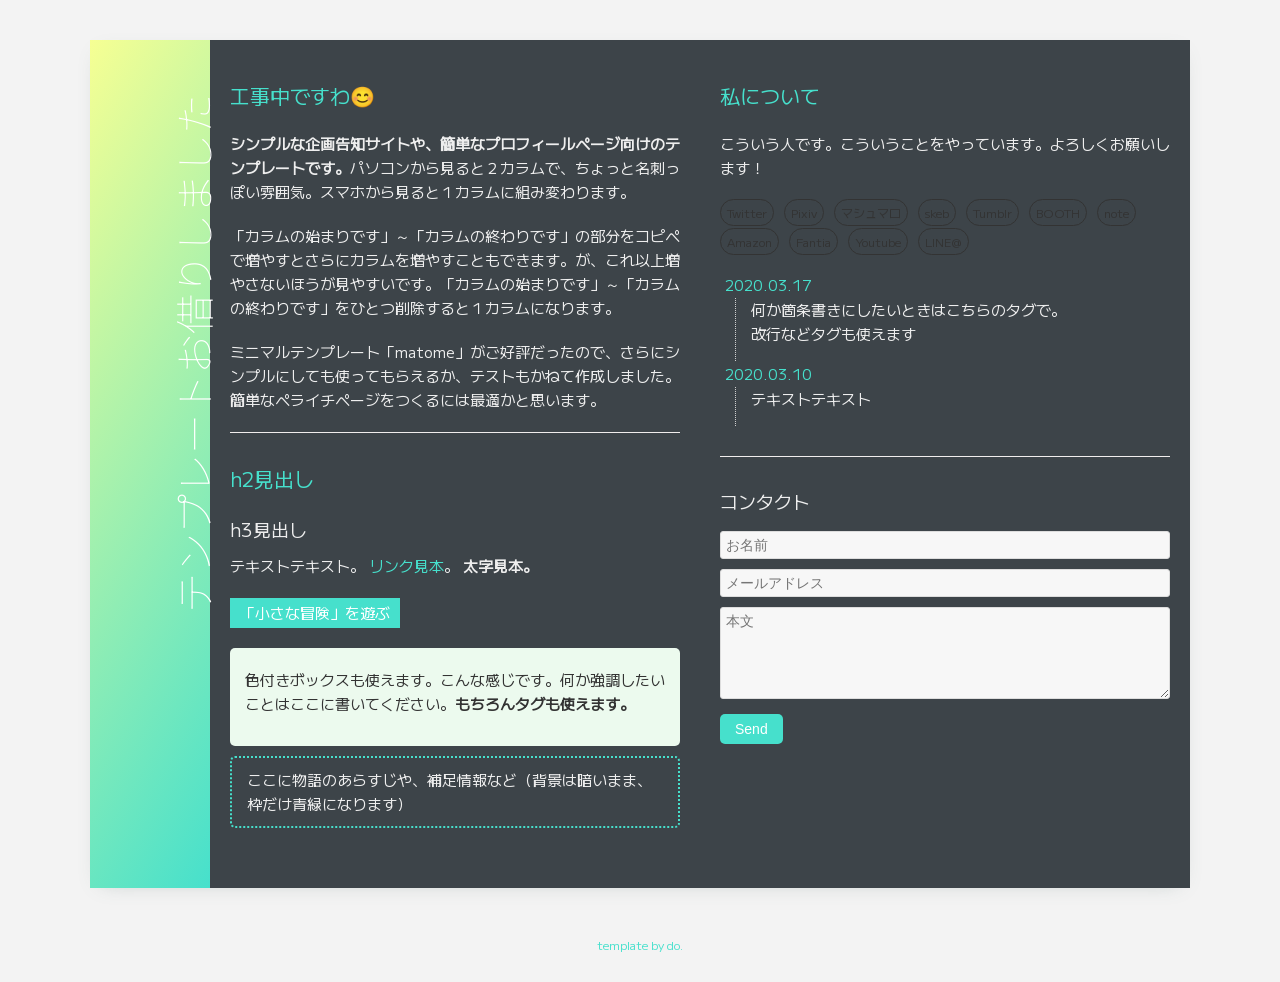
<file: index.html>
<!DOCTYPE html>
<html lang="ja">
<head>
  <meta charset="utf-8">
  <meta name="viewport" content="width=device-width">
  <title>nem-sketchbook</title>
  <link rel="stylesheet" href="css/style.css">
</head>

<body>

  <main>

    <section>
      <header>
        <h1>テンプレートお借りしました</h1>
        <!-- h1タグの中にページのタイトルを書いてください。
            プロフィールページなら「About me」などがおススメです -->
      </header>

      <div class="row">

      <div class="col"> <!-- カラムの始まりです -->

        <h2>工事中ですわ😊</h2>
        <p><strong>シンプルな企画告知サイトや、簡単なプロフィールページ向けのテンプレートです。</strong>パソコンから見ると２カラムで、ちょっと名刺っぽい雰囲気。スマホから見ると１カラムに組み変わります。</p>

        <p>「カラムの始まりです」～「カラムの終わりです」の部分をコピペで増やすとさらにカラムを増やすこともできます。が、これ以上増やさないほうが見やすいです。「カラムの始まりです」～「カラムの終わりです」をひとつ削除すると１カラムになります。</p>

        <p>ミニマルテンプレート「matome」がご好評だったので、さらにシンプルにしても使ってもらえるか、テストもかねて作成しました。簡単なペライチページをつくるには最適かと思います。</p>

        <hr>
        <!-- hrタグで区切り線を付けられます -->

        <h2>h2見出し</h2>
        <h3>h3見出し</h3>
        <p>テキストテキスト。
        <a href="#">リンク見本</a>。
        <strong>太字見本。</strong></p>

        <a href="#" class="btn">「小さな冒険」を遊ぶ</a>

        <div class="box">
          <p>色付きボックスも使えます。こんな感じです。何か強調したいことはここに書いてください。<strong>もちろんタグも使えます。</strong></p>
          
        </div>

          <div class="box-dotted">
          ここに物語のあらすじや、補足情報など（背景は暗いまま、枠だけ青緑になります）
          </div>

      </div> <!-- カラムの終わりです -->

      <div class="col"> <!-- カラムの始まりです -->
      <hr class="only-phone"> <!-- スマホ表示で１カラムになったときだけ表示される区切り線です -->
        <h2>私について</h2>
        <p>こういう人です。こういうことをやっています。よろしくお願いします！</p>

        <ul class="sns-list"> <!-- お使いのWebサービスやSNSへのリンクを貼ってください -->
          <li><a href="#" class="twitter" target="_blank">Twitter</a></li>
          <li><a href="#" class="pixiv" target="_blank">Pixiv</a></li>
          <li><a href="#" class="marsh" target="_blank">マシュマロ</a></li>
          <li><a href="#" class="skeb" target="_blank">skeb</a></li>
          <li><a href="#" class="tumblr" target="_blank">Tumblr</a></li>
          <li><a href="#" class="booth" target="_blank">BOOTH</a></li>
          <li><a href="#" class="note" target="_blank">note</a></li>
          <li><a href="#" class="amazon" target="_blank">Amazon</a></li>
          <li><a href="#" class="fantia" target="_blank">Fantia</a></li>
          <li><a href="#" class="youtube" target="_blank">Youtube</a></li>
          <li><a href="#" class="lineat" target="_blank">LINE@</a></li>
        </ul>

        <dl class="memo">
          <dt>2020.03.17</dt>
          <dd>何か箇条書きにしたいときはこちらのタグで。<br>改行などタグも使えます</dd>
          <dt>2020.03.10</dt>
          <dd>テキストテキスト</dd>
        </dl>

        <hr>

        <h3>コンタクト</h3>

        <form method="post" action="ここにアクション" class="mailform">
          <input type="text" name="message" placeholder="お名前">
          <input type="mail" name="message" placeholder="メールアドレス">
          <textarea rows="5" name="message" placeholder="本文"></textarea>
          <input type="submit" value="Send">
        </form>
      </div> <!-- カラムの終わりです -->

      </div>

    </section>


  </main>


  <footer>
    <p class="bottom"><a href="https://do.gt-gt.org" target="_blank">template by do.</a></p>
  </footer>
</body>

</html>
</file>
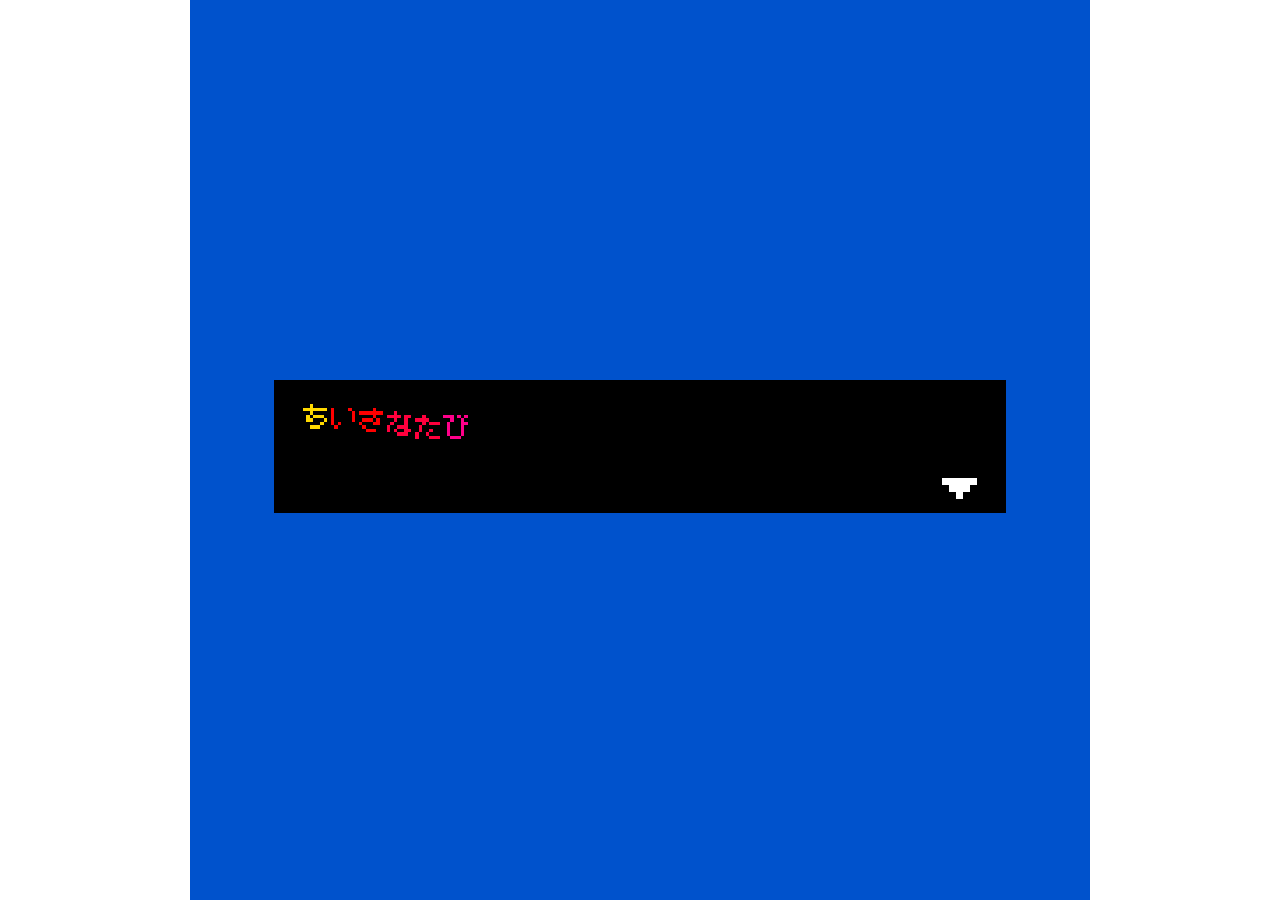
<file: tiny_adventure.html>
<!DOCTYPE HTML>
<html>

<!-- HEADER -->
<head>

<meta charset="UTF-8">

<title>{rbw}{wvy}ちいさなたび{/wvy}{/rbw}</title>

<script type="text/bitsyGameData" id="exportedGameData">
{rbw}{wvy}ちいさなたび{/wvy}{/rbw}

# BITSY VERSION 8.15

! VER_MAJ 8
! VER_MIN 15
! ROOM_FORMAT 1
! DLG_COMPAT 0
! TXT_MODE 0

DEFAULT_FONT misaki_gothic2_0.5

PAL 0
0,82,204
128,159,255
255,255,255
NAME blueprint

PAL 1
252,228,145
78,114,156
255,113,131
NAME color2

ROOM 0
0,0,0,0,0,0,0,0,0,0,0,0,0,0,0,0
0,a,a,a,a,a,a,a,a,a,a,a,a,a,a,0
0,a,0,0,0,0,0,0,0,0,0,0,0,0,a,0
0,a,0,0,0,0,0,0,0,0,0,0,0,0,a,0
0,a,0,0,0,0,0,0,0,0,0,0,0,0,a,0
0,a,0,0,0,0,0,0,0,0,0,0,0,0,a,0
0,a,0,0,0,0,0,0,0,0,0,0,0,0,a,0
0,a,0,0,0,0,0,0,0,0,0,0,0,0,a,0
0,a,0,0,0,0,0,0,0,0,0,0,0,0,a,0
0,a,0,0,0,0,0,0,0,0,0,0,0,0,a,0
0,a,0,0,0,0,0,0,0,0,0,0,0,0,a,0
0,a,0,0,0,0,0,0,0,0,0,0,0,0,a,0
0,a,0,0,0,0,0,0,0,0,0,0,0,0,a,0
0,a,0,0,0,0,0,0,0,0,0,0,0,0,a,0
0,a,a,a,a,a,a,a,a,a,a,a,a,a,a,0
0,0,0,0,0,0,0,0,0,0,0,0,0,0,0,0
NAME room1
ITM 0 6,12
ITM 2 5,8
ITM 3 11,11
ITM 4 7,10
ITM 5 4,11
PAL 0
TUNE 2

ROOM 2
0,0,0,0,0,0,0,0,0,0,0,0,0,0,0,0
0,a,a,a,a,a,a,a,a,a,a,a,a,a,a,0
0,a,0,0,0,0,0,0,0,0,0,0,0,0,a,0
0,a,0,0,0,0,0,0,0,0,0,0,0,0,a,0
0,a,0,0,0,0,0,0,0,0,0,0,0,0,a,0
0,a,0,0,0,0,0,0,0,0,0,0,0,0,a,0
0,a,0,0,0,0,0,0,0,0,0,0,0,0,a,0
0,a,0,0,0,0,0,0,0,0,0,0,0,0,a,0
0,a,0,0,0,0,0,0,0,0,0,0,0,0,a,0
0,a,0,0,0,0,0,0,0,0,0,0,0,0,a,0
0,a,0,0,0,0,0,0,0,0,0,0,0,0,a,0
0,a,0,0,0,0,0,0,0,0,0,0,0,0,a,0
0,a,0,0,0,0,0,0,0,0,0,0,0,0,a,0
0,a,0,0,0,0,0,0,0,0,0,0,0,0,a,0
0,a,a,a,a,a,a,a,a,a,a,a,a,a,a,0
0,0,0,0,0,0,0,0,0,0,0,0,0,0,0,0
NAME room2
ITM 0 6,12
PAL 0
TUNE 2

TIL a
11111111
10000001
10000001
10011001
10011001
10000001
10000001
11111111
NAME block

SPR A
00011000
00011000
00011000
00111100
01111110
10111101
00100100
00100100
POS 0 9,9

SPR a
00000000
00000000
01010001
01110001
01110010
01111100
00111100
00100100
NAME cat
DLG 0
POS 0 8,12
BLIP 1

ITM 0
00000000
00000000
00000000
00111100
01100100
00100100
00011000
00000000
NAME tea
DLG 1

ITM 1
00000000
00111100
00100100
00111100
00010000
00011000
00010000
00011000
NAME key
DLG 2
BLIP 2

ITM 2
00000000
00000000
00000000
00111100
01100100
00100100
00011000
00000000
NAME tea2
DLG 6

ITM 3
00000000
00000000
00000000
00111100
01100100
00100100
00011000
00000000
NAME tea3
DLG 5

ITM 4
00000000
00000000
00000000
00111100
01100100
00100100
00011000
00000000
NAME tea4
DLG 4

ITM 5
00000000
00000000
00000000
00111100
01100100
00100100
00011000
00000000
NAME tea5
DLG 3

DLG 0
"""
I'm a cat
吾輩は{shk}猫{/shk}である！{pg}{shuffle
  - {wvy}調子はどう？{/wvy}
  - {rbw}今日の運勢は大吉！🥳{/rbw}
  - 
}{cat_talked = 1}{pg}{
  - {item "0"} <= 2 ?
    美味しいお茶でしょ☆
  - else ?
    {wvy}にゃ〜ん{/wvy}
    ごろごろ
}{pg}君は おちゃ を {say {item "0"}}杯のんだんだね。
おなか{wvy}たぷんたぷん{/wvy}だね{pg}{pal "1"}さあ、おなかいっぱいになったかな？{pg}{end}お帰りはあちらで〜す
たのしかったね
"""
NAME cat dialog

DLG 1
"""
You found a nice warm cup of tea
{wvy}おや、温かいお茶があるぞ{/wvy}{item "0" {{item "0"} + 1}}
"""
NAME tea dialog

DLG 2
A key! {wvy}What does it open?{wvy}
NAME key dialog

DLG 3
おいしいお茶だ。{item "0" {{item "0"} + 1}}
NAME tea5 dialog

DLG 4
うーん。お茶の深い味わい{item "0" {{item "0"} + 1}}
NAME tea4 dialog

DLG 5
最高のお茶です{item "0" {{item "0"} + 1}}
NAME tea3 dialog

DLG 6
お茶、おかわりしちゃおう{item "0" {{item "0"} + 1}}
NAME tea2 dialog

VAR a
42

VAR cat_talked
0

TUNE 1
3d,0,0,0,3d5,0,0,0,3l,0,0,0,3s,0,0,0
16d2,0,0,0,0,0,0,0,0,0,0,0,0,0,0,0
>
4l,0,0,0,s,0,3l,0,0,0,2s,0,2m,0,2r,0
16m2,0,0,0,0,0,0,0,0,0,0,0,0,0,0,0
>
3d,0,0,0,3d5,0,0,0,3l,0,0,0,3s,0,0,0
16l2,0,0,0,0,0,0,0,0,0,0,0,0,0,0,0
>
3l,0,0,0,s,0,4m,0,0,0,4r,0,0,0,0,0
16s2,0,0,0,0,0,0,0,0,0,0,0,0,0,0,0
NAME finale fanfare
KEY C,D,E,F,G,A,B d,r,m,s,l
TMP XFST
SQR P2 P8
ARP INT8

TUNE 2
0,0,2G,0,A,0,B,0,2C5,0,B,A,G,0,2G,0
G3,0,D,0,G3,0,D,0,2A3,0,E,0,C,0,E,0
>
2F#,0,G,0,A,0,F#,0,2E,0,F#,E,4D,0,0,0
2D,0,E,0,F#,0,D,0,2C,0,2G3,0,2F#3,0,D2,0
>
0,0,2G,0,A,0,B,0,2C5,0,B,A,G,0,G,0
2G2,0,D,D5,G3,G,D,0,2C2,0,E,E5,C3,C,E5,0
>
2D,0,C5,B,A,0,A,0,4A,0,0,0,F#,0,0,0
A2,0,E3,0,C3,0,E3,0,D3,0,A3,0,D,0,0,0
>
2E5,0,2G,0,2G5,0,2G,0,2F#5,0,2E5,0,2D5,0,2C5,0
2C3,0,2E,0,2E5,0,2C,0,2A3,0,2C,0,2F#,0,2E,0
>
3B,0,0,0,2E5,0,D5,0,4A,0,0,0,G,0,0,0
2G3,0,B3,0,2D,0,D3,0,2C3,0,G3,0,D#,0,0,0
>
0,0,2G,0,A,0,2B,0,C5,0,B,C5,A,0,G,0
A2,0,A3,0,C,0,2D,0,D#,0,D,E,C,0,C3,0
>
8B,0,0,0,0,0,0,0,A,0,2F#,0,E,0,D,0
D3,0,A3,0,F#,0,D,0,C,0,2D3,0,C3,0,F#3,0
NAME tuneful town
TMP FST
SQR P4 P2

TUNE 3
3F5,0,0,A#,0,2C#5,0,A#,3F5,0,0,F#5,0,0,2F5,0
A#3,C#,F,0,0,F,C#,F,A#3,C#,F,A#,0,A#,C#,F
>
3F5,0,0,A,0,2C#5,0,A,3F5,0,0,2A#5,0,A#,D#5,0
A3,C#,F,A3,0,F,C#,F,A,C#,F,0,D#,0,C#5,0
>
4F5,0,0,0,G#,2C#5,0,G#,3F5,0,0,D#5,0,F5,2C#5,0
G#3,C#,F,3F#,0,0,2F,0,G#3,C#,F,F#,B,A,F,D#
>
4D#5,0,0,0,0,0,2A#,0,4A#,0,0,0,0,0,A#,C5
G3,D#,F,G,0,D#,F,G,G3,D#,G,F,0,F,D#,C#3
>
4C#5,0,0,0,0,0,2C#5,0,3C#5,0,0,D#5,0,0,2C#5,0
F#2,C#,F#3,A#3,0,F#3,C#3,F#3,F#2,A,F#3,C#,0,F#3,A3,F#3
>
3C#5,0,0,F,3C5,0,0,C,3C5,0,0,D#,3A#,0,0,0
F2,D#3,A3,0,0,F3,C#,0,F#2,A#3,D#3,0,0,F#3,C#,C
>
3A#,0,0,0,C5,0,C#5,0,A#,0,C#,D#,G#,G#3,0,C#3
C3,A#3,C,E,A,0,A#,0,0,B2,B3,0,2F,0,0,0
>
A#,0,A#3,0,C#,0,F,0,A#,0,0,0,0,0,0,0
A#2,0,C#3,0,F3,0,A#3,0,D,0,0,0,0,F#3,0,F3
NAME rhythmic ruins
TMP MED
SQR P4 P4

BLIP 1
E5,B5,B5
NAME meow
ENV 40 99 4 185 138
BEAT 61 115
SQR P2

BLIP 2
D5,E5,D5
NAME pick up key
ENV 99 65 6 96 152
BEAT 95 0
SQR P4

FONT misaki_gothic2_0.5
SIZE 8 8
CHAR 0
00000000
00000000
00000000
00000000
00000000
00000000
00000000
00000000
CHAR 32
00000000
00000000
00000000
00000000
00000000
00000000
00000000
00000000
CHAR 33
00000000
00010000
00010000
00010000
00010000
00010000
00000000
00010000
CHAR 34
10100000
01010000
00000000
00000000
00000000
00000000
00000000
00000000
CHAR 35
00000000
00000000
00000000
00000000
00000000
00000000
00000000
00000000
CHAR 36
00000000
00000000
00000000
00000000
00000000
00000000
00000000
00000000
CHAR 37
00000000
00000000
00000000
00000000
00000000
00000000
00000000
00000000
CHAR 38
00000000
00110000
01001000
01010000
00100100
01010100
10001000
01110110
CHAR 39
00100000
00100000
01000000
00000000
00000000
00000000
00000000
00000000
CHAR 40
00000000
00000100
00001000
00010000
00010000
00010000
00001000
00000100
CHAR 41
00000000
01000000
00100000
00010000
00010000
00010000
00100000
01000000
CHAR 42
00000000
00000000
00000000
00000000
00000000
00000000
00000000
00000000
CHAR 43
00000000
00000000
00000000
00000000
00000000
00000000
00000000
00000000
CHAR 44
00000000
00000000
00000000
00000000
00000000
01100000
00100000
01000000
CHAR 45
00000000
00000000
00000000
00000000
00011000
00000000
00000000
00000000
CHAR 46
00000000
00000000
00000000
00000000
00000000
00000000
01100000
01100000
CHAR 47
00000000
00000000
00000000
00000000
00000000
00000000
00000000
00000000
CHAR 48
00000000
00111100
01000010
01000110
01011010
01100010
01000010
00111100
CHAR 49
00000000
00010000
00110000
00010000
00010000
00010000
00010000
00111000
CHAR 50
00000000
00111100
01000010
00000010
00001100
00110000
01000000
01111110
CHAR 51
00000000
00111100
01000010
00000010
00011100
00000010
01000010
00111100
CHAR 52
00000000
00000100
00001100
00010100
00100100
01000100
01111110
00000100
CHAR 53
00000000
01111110
01000000
01111100
01000010
00000010
01000010
00111100
CHAR 54
00000000
00011100
00100000
01000000
01111100
01000010
01000010
00111100
CHAR 55
00000000
01111110
00000010
00000100
00001000
00001000
00010000
00010000
CHAR 56
00000000
00111100
01000010
01000010
00111100
01000010
01000010
00111100
CHAR 57
00000000
00111100
01000010
01000010
00111110
00000010
00000100
00111000
CHAR 58
00000000
00000000
00000000
00000000
00000000
00000000
00000000
00000000
CHAR 59
00000000
00000000
00000000
00000000
00000000
00000000
00000000
00000000
CHAR 60
00000000
00000000
00000000
00000000
00000000
00000000
00000000
00000000
CHAR 61
00000000
00000000
00000000
00111100
00000000
00111100
00000000
00000000
CHAR 62
00000000
00000000
00000000
00000000
00000000
00000000
00000000
00000000
CHAR 63
00000000
00111100
01000010
00000010
00001100
00010000
00000000
00010000
CHAR 64
00000000
00111000
01000100
10011010
10101010
10110100
01000000
00111000
CHAR 65
00000000
00010000
00101000
00101000
01000100
01111100
10000010
10000010
CHAR 66
00000000
01111100
01000010
01000010
01111100
01000010
01000010
01111100
CHAR 67
00000000
00111100
01000010
01000000
01000000
01000000
01000010
00111100
CHAR 68
00000000
01111000
01000100
01000010
01000010
01000010
01000100
01111000
CHAR 69
00000000
01111110
01000000
01000000
01111100
01000000
01000000
01111110
CHAR 70
00000000
01111110
01000000
01000000
01111100
01000000
01000000
01000000
CHAR 71
00000000
00111100
01000010
01000000
01001110
01000010
01000010
00111100
CHAR 72
00000000
01000010
01000010
01000010
01111110
01000010
01000010
01000010
CHAR 73
00000000
00111000
00010000
00010000
00010000
00010000
00010000
00111000
CHAR 74
00000000
00000010
00000010
00000010
00000010
00000010
01000010
00111100
CHAR 75
00000000
01000010
01000100
01001000
01010000
01101000
01000100
01000010
CHAR 76
00000000
01000000
01000000
01000000
01000000
01000000
01000000
01111110
CHAR 77
00000000
10000010
11000110
10101010
10101010
10010010
10010010
10000010
CHAR 78
00000000
01000010
01100010
01010010
01001010
01000110
01000010
01000010
CHAR 79
00000000
00111100
01000010
01000010
01000010
01000010
01000010
00111100
CHAR 80
00000000
01111100
01000010
01000010
01111100
01000000
01000000
01000000
CHAR 81
00000000
00111100
01000010
01000010
01000010
01001010
01000100
00111010
CHAR 82
00000000
01111100
01000010
01000010
01111100
01001000
01000100
01000010
CHAR 83
00000000
00111100
01000010
01000000
00111100
00000010
01000010
00111100
CHAR 84
00000000
11111110
00010000
00010000
00010000
00010000
00010000
00010000
CHAR 85
00000000
01000010
01000010
01000010
01000010
01000010
01000010
00111100
CHAR 86
00000000
10000010
10000010
01000100
01000100
00101000
00101000
00010000
CHAR 87
00000000
10000010
10010010
10010010
10101010
10101010
01000100
01000100
CHAR 88
00000000
10000010
01000100
00101000
00010000
00101000
01000100
10000010
CHAR 89
00000000
10000010
01000100
00101000
00010000
00010000
00010000
00010000
CHAR 90
00000000
01111110
00000010
00000100
00001000
00010000
00100000
01111110
CHAR 91
00000000
00000000
00000000
00000000
00000000
00000000
00000000
00000000
CHAR 92
00000000
00000000
00000000
00000000
00000000
00000000
00000000
00000000
CHAR 93
00000000
00000000
00000000
00000000
00000000
00000000
00000000
00000000
CHAR 94
00000000
00000000
00000000
00000000
00000000
00000000
00000000
00000000
CHAR 95
00000000
00000000
00000000
00000000
00000000
00000000
00000000
00000000
CHAR 96
00000000
00000000
00000000
00000000
00000000
00000000
00000000
00000000
CHAR 97
00000000
00000000
00000000
00111000
00000100
00111100
01000100
00111100
CHAR 98
00000000
01000000
01000000
01011000
01100100
01000100
01000100
01111000
CHAR 99
00000000
00000000
00000000
00111000
01000100
01000000
01000100
00111000
CHAR 100
00000000
00000100
00000100
00110100
01001100
01000100
01000100
00111100
CHAR 101
00000000
00000000
00000000
00111000
01000100
01111100
01000000
00111000
CHAR 102
00000000
00001100
00010000
00111100
00010000
00010000
00010000
00010000
CHAR 103
00000000
00000000
00000000
00111100
01000100
00111100
00000100
00111000
CHAR 104
00000000
01000000
01000000
01011000
01100100
01000100
01000100
01000100
CHAR 105
00000000
00010000
00000000
00010000
00010000
00010000
00010000
00010000
CHAR 106
00000000
00001000
00000000
00001000
00001000
00001000
01001000
00110000
CHAR 107
00000000
00100000
00100000
00100100
00101000
00110000
00101000
00100100
CHAR 108
00000000
00110000
00010000
00010000
00010000
00010000
00010000
00010000
CHAR 109
00000000
00000000
00000000
11101100
10010010
10010010
10010010
10010010
CHAR 110
00000000
00000000
00000000
01011000
01100100
01000100
01000100
01000100
CHAR 111
00000000
00000000
00000000
00111000
01000100
01000100
01000100
00111000
CHAR 112
00000000
00000000
00000000
01111000
01000100
01000100
01111000
01000000
CHAR 113
00000000
00000000
00000000
00111100
01000100
01000100
00111100
00000100
CHAR 114
00000000
00000000
00000000
01011000
01100100
01000000
01000000
01000000
CHAR 115
00000000
00000000
00000000
00111100
01000000
00111000
00000100
01111000
CHAR 116
00000000
00000000
00100000
01111000
00100000
00100000
00100100
00011000
CHAR 117
00000000
00000000
00000000
01000100
01000100
01000100
01001100
00110100
CHAR 118
00000000
00000000
00000000
01000100
01000100
00101000
00101000
00010000
CHAR 119
00000000
00000000
00000000
10010010
10010010
10101010
01000100
01000100
CHAR 120
00000000
00000000
00000000
01000100
00101000
00010000
00101000
01000100
CHAR 121
00000000
00000000
00000000
01000100
00101000
00101000
00010000
01100000
CHAR 122
00000000
00000000
00000000
01111100
00001000
00010000
00100000
01111100
CHAR 123
00000000
00000000
00000000
00000000
00000000
00000000
00000000
00000000
CHAR 124
00000000
00000000
00000000
00000000
00000000
00000000
00000000
00000000
CHAR 125
00000000
00000000
00000000
00000000
00000000
00000000
00000000
00000000
CHAR 126
00000000
00000000
00000000
00000000
00000000
00000000
00000000
00000000
CHAR 8230
00000000
00000000
00000000
00000000
00000000
00000000
01010100
00000000
CHAR 9834
00000000
00010000
00011100
00010110
00010010
00010100
01110000
01100000
CHAR 12288
00000000
00000000
00000000
00000000
00000000
00000000
00000000
00000000
CHAR 12289
00000000
00000000
00000000
00000000
00000000
00000000
10000000
01000000
CHAR 12290
00000000
00000000
00000000
00000000
00000000
01000000
10100000
01000000
CHAR 12291
00000000
00000000
00000000
00000000
00000000
00000000
00000000
00000000
CHAR 12292
00000000
00000000
00000000
00000000
00000000
00000000
00000000
00000000
CHAR 12293
00000000
00000000
00100000
00111100
01000100
10101000
00010000
00001000
CHAR 12294
00000000
00000000
00000000
00000000
00000000
00000000
00000000
00000000
CHAR 12295
00000000
00000000
00000000
00000000
00000000
00000000
00000000
00000000
CHAR 12296
00000000
00000000
00000000
00000000
00000000
00000000
00000000
00000000
CHAR 12297
00000000
00000000
00000000
00000000
00000000
00000000
00000000
00000000
CHAR 12298
00000000
00000000
00000000
00000000
00000000
00000000
00000000
00000000
CHAR 12299
00000000
00000000
00000000
00000000
00000000
00000000
00000000
00000000
CHAR 12300
00000000
00011110
00010000
00010000
00010000
00010000
00010000
00000000
CHAR 12301
00000000
00000000
00010000
00010000
00010000
00010000
00010000
11110000
CHAR 12302
00000000
00111110
00100010
00101110
00101000
00101000
00111000
00000000
CHAR 12303
00000000
00000000
00111000
00101000
00101000
11101000
10001000
11111000
CHAR 12304
00000000
00000000
00000000
00000000
00000000
00000000
00000000
00000000
CHAR 12305
00000000
00000000
00000000
00000000
00000000
00000000
00000000
00000000
CHAR 12306
00000000
00000000
00000000
00000000
00000000
00000000
00000000
00000000
CHAR 12307
00000000
00000000
00000000
00000000
00000000
00000000
00000000
00000000
CHAR 12308
00000000
00000000
00000000
00000000
00000000
00000000
00000000
00000000
CHAR 12309
00000000
00000000
00000000
00000000
00000000
00000000
00000000
00000000
CHAR 12310
00000000
00000000
00000000
00000000
00000000
00000000
00000000
00000000
CHAR 12311
00000000
00000000
00000000
00000000
00000000
00000000
00000000
00000000
CHAR 12312
00000000
00000000
00000000
00000000
00000000
00000000
00000000
00000000
CHAR 12313
00000000
00000000
00000000
00000000
00000000
00000000
00000000
00000000
CHAR 12314
00000000
00000000
00000000
00000000
00000000
00000000
00000000
00000000
CHAR 12315
00000000
00000000
00000000
00000000
00000000
00000000
00000000
00000000
CHAR 12316
00000000
00000000
00000000
01100000
10010010
00001100
00000000
00000000
CHAR 12317
00000000
00000000
00000000
00000000
00000000
00000000
00000000
00000000
CHAR 12318
00000000
00000000
00000000
00000000
00000000
00000000
00000000
00000000
CHAR 12319
00000000
00000000
00000000
00000000
00000000
00000000
00000000
00000000
CHAR 12320
00000000
00000000
00000000
00000000
00000000
00000000
00000000
00000000
CHAR 12321
00000000
00000000
00000000
00000000
00000000
00000000
00000000
00000000
CHAR 12322
00000000
00000000
00000000
00000000
00000000
00000000
00000000
00000000
CHAR 12323
00000000
00000000
00000000
00000000
00000000
00000000
00000000
00000000
CHAR 12324
00000000
00000000
00000000
00000000
00000000
00000000
00000000
00000000
CHAR 12325
00000000
00000000
00000000
00000000
00000000
00000000
00000000
00000000
CHAR 12326
00000000
00000000
00000000
00000000
00000000
00000000
00000000
00000000
CHAR 12327
00000000
00000000
00000000
00000000
00000000
00000000
00000000
00000000
CHAR 12328
00000000
00000000
00000000
00000000
00000000
00000000
00000000
00000000
CHAR 12329
00000000
00000000
00000000
00000000
00000000
00000000
00000000
00000000
CHAR 12330
00000000
00000000
00000000
00000000
00000000
00000000
00000000
00000000
CHAR 12331
00000000
00000000
00000000
00000000
00000000
00000000
00000000
00000000
CHAR 12332
00000000
00000000
00000000
00000000
00000000
00000000
00000000
00011000
CHAR 12333
00000000
00000000
00000000
00000000
00000000
00000000
00000000
00000000
CHAR 12334
00000000
00000000
00000000
00000000
00000000
00000000
00000000
00000000
CHAR 12335
00000000
00000000
00000000
00000000
00000000
00000000
00000000
00000000
CHAR 12336
00000000
00000000
00000000
00000000
00000000
00000000
00000000
00000000
CHAR 12337
00000000
00000000
00000000
00000000
00000000
00000000
00000000
00000000
CHAR 12338
00000000
00000000
00000000
00000000
00000000
00000000
00000000
00000000
CHAR 12339
00000000
00000000
00000000
00000000
00000000
00000000
00000000
00000000
CHAR 12340
00000000
00000000
00000000
00000000
00000000
00000000
00000000
00000000
CHAR 12341
00000000
00000000
00000000
00000000
00000000
00000000
00000000
00000000
CHAR 12342
00000000
00000000
00000000
00000000
00000000
00000000
00000000
00000000
CHAR 12343
00000000
00000000
00000000
00000000
00000000
00000000
00000000
00000000
CHAR 12344
00000000
00000000
00000000
00000000
00000000
00000000
00000000
00000000
CHAR 12345
00000000
00000000
00000000
00000000
00000000
00000000
00000000
00000000
CHAR 12346
00000000
00000000
00000000
00000000
00000000
00000000
00000000
00000000
CHAR 12347
00000000
00000000
00000000
00000000
00000000
00000000
00000000
00000000
CHAR 12348
00000000
00000000
00000000
00000000
00000000
00000000
00000000
00000000
CHAR 12349
00000000
00000000
00000000
00000000
00000000
00000000
00000000
00000000
CHAR 12350
00000000
00000000
00000000
00000000
00000000
00000000
00000000
00000000
CHAR 12352
00000000
00000000
00000000
00000000
00000000
00000000
00000000
00000000
CHAR 12353
00000000
00000000
00100000
01111000
00100000
01111000
10101100
01110100
CHAR 12354
00000000
00100000
01111100
00100000
01111100
10101010
10110010
01100100
CHAR 12355
00000000
00000000
00000000
10001000
10000100
10000100
10100000
01000000
CHAR 12356
00000000
00000000
10000100
10000010
10000010
10000010
10100000
01000000
CHAR 12357
00000000
00000000
01111000
00000000
01111000
10000100
00001000
00110000
CHAR 12358
00000000
01111100
00000000
01111100
10000010
00000010
00001100
00110000
CHAR 12359
00000000
00000000
01111000
00000000
11111000
00100000
01110000
10011100
CHAR 12360
00000000
01111100
00000000
11111100
00010000
00111000
01001000
10001110
CHAR 12361
00000000
00000000
00100000
11110100
00100000
01111000
10100100
01101000
CHAR 12362
00000000
00100000
11110110
00100000
00111100
01100010
10100010
01101100
CHAR 12363
00000000
00100000
11110100
00101010
01001010
01001000
10001000
10110000
CHAR 12364
00000000
00101010
11110000
00101010
01001010
01001000
10001000
10110000
CHAR 12365
00000000
00010000
01111100
00001000
11111110
00100100
01000000
00111100
CHAR 12366
00000000
00010100
01111100
00001000
11111110
00100100
01000000
00111100
CHAR 12367
00000000
00000100
00011000
01100000
10000000
01100000
00011000
00000100
CHAR 12368
00000000
00000100
00011000
01101010
10000000
01100000
00011000
00000100
CHAR 12369
00000000
10001000
10111110
10001000
10001000
10001000
10001000
00010000
CHAR 12370
00000000
10001010
10111110
10001000
10001000
10001000
10001000
00010000
CHAR 12371
00000000
00000000
01111100
00000000
00000000
01000000
10000000
01111110
CHAR 12372
00000000
00001010
01111100
00000000
00000000
01000000
10000000
01111110
CHAR 12373
00000000
00001000
11111110
00001000
01110100
10001100
01000000
00111000
CHAR 12374
00000000
00001010
11111110
00001000
01110100
10001100
01000000
00111000
CHAR 12375
00000000
01000000
01000000
01000000
01000000
01000010
01000100
00111000
CHAR 12376
00000000
01010100
01000000
01000000
01000000
01000010
01000100
00111000
CHAR 12377
00000000
00001000
11111110
00101000
01001000
00111000
00001000
00110000
CHAR 12378
00000000
00001010
11111110
00101000
01001000
00111000
00001000
00110000
CHAR 12379
00000000
01000100
01000100
11111110
01000100
01001100
01000000
00111100
CHAR 12380
00000000
01001010
01000100
11111110
01000100
01001100
01000000
00111100
CHAR 12381
00000000
01111100
00010000
00100000
11111110
00010000
00100000
00011100
CHAR 12382
00000000
01111010
00010000
00100000
11111110
00010000
00100000
00011100
CHAR 12383
00000000
00100000
11110000
00101110
01000000
01001000
10010000
10001110
CHAR 12384
00000000
00101010
11110000
00101110
01000000
01000000
10010000
10001110
CHAR 12385
00000000
00100000
11111110
00100000
01011100
01100010
00000100
00111000
CHAR 12386
00000000
00101010
11111110
00100000
01011100
01100010
00000100
00111000
CHAR 12387
00000000
00000000
00000000
00111000
11000100
00000100
00001000
00110000
CHAR 12388
00000000
00000000
00111100
11000010
00000010
00000010
00000100
00111000
CHAR 12389
00000000
00001010
00111100
11000010
00000010
00000010
00000100
00111000
CHAR 12390
00000000
00000000
11111110
00010000
00100000
00100000
00100000
00011100
CHAR 12391
00000000
00000000
11111110
00010000
00101010
00100000
00100000
00011100
CHAR 12392
00000000
00100000
00100000
00101100
00110000
01000000
10000000
01111110
CHAR 12393
00000000
00101010
00100000
00101100
00110000
01000000
10000000
01111110
CHAR 12394
00000000
00100000
11110110
00100100
01000100
10011100
10100110
00011100
CHAR 12395
00000000
10000000
10011100
10000000
10000000
10010000
10100000
10011110
CHAR 12396
00000000
01001000
01011100
01101010
10101010
10110110
10101010
01000110
CHAR 12397
00000000
00100000
11101100
00110010
00100010
01100110
10101010
00100110
CHAR 12398
00000000
00000000
01111100
10010010
10010010
10100010
11000010
00011100
CHAR 12399
00000000
10001000
10111110
10001000
10001000
10111000
11001100
10111010
CHAR 12400
00000000
10001010
10111110
10001000
10001000
10111000
11001100
10111010
CHAR 12401
00000000
10001100
10111010
10001100
10001000
10111000
11001100
10111010
CHAR 12402
00000000
11101000
00100100
01000110
01000100
01000100
01000100
00111000
CHAR 12403
00000000
11101010
00100100
01000110
01000100
01000100
01000100
00111000
CHAR 12404
00000000
11100100
00101010
01000110
01000100
01000100
01000100
00111000
CHAR 12405
00000000
00110000
00001000
00010000
00010000
01001100
01001010
10110010
CHAR 12406
00000000
00110000
00001010
00010000
00010000
01001100
01001010
10110010
CHAR 12407
00000000
00110100
00001010
00010100
00010000
01001100
01001010
10110010
CHAR 12408
00000000
00000000
00100000
01010000
01001000
10000100
00000010
00000000
CHAR 12409
00000000
00001010
00100000
01010000
01001000
10000100
00000010
00000000
CHAR 12410
00000000
00000100
00101010
01010100
01001000
10000100
00000010
00000000
CHAR 12411
00000000
10111110
10001000
10111110
10001000
10111000
11001100
10111010
CHAR 12412
00000000
10111010
10001000
10111110
10001000
10111000
11001100
10111010
CHAR 12413
00000000
10110100
10001010
10111100
10001000
10111000
11001100
10111010
CHAR 12414
00000000
00010000
11111110
00010000
11111110
01010000
10011000
01110110
CHAR 12415
00000000
01110000
00010000
00100100
01111110
10100100
10100100
01001000
CHAR 12416
00000000
00100000
11110110
00100000
01100000
10100010
11100010
00111100
CHAR 12417
00000000
01001000
01011100
01101010
10101010
10110010
10100010
01001100
CHAR 12418
00000000
00010000
11111100
00100000
11111100
00100010
00100010
00011100
CHAR 12419
00000000
00000000
01010000
01011000
11100100
00101000
00100000
00010000
CHAR 12420
00000000
01001000
01011100
11101010
00100010
00100100
00010000
00010000
CHAR 12421
00000000
00000000
00100000
10111000
11010100
10010100
10111000
00100000
CHAR 12422
00000000
00010000
10111100
11001010
10001010
10101010
00011100
00100000
CHAR 12423
00000000
00000000
00010000
00011000
00010000
01110000
10011000
01100100
CHAR 12424
00000000
00010000
00011100
00010000
00010000
01111000
10010100
01100010
CHAR 12425
00000000
01110000
00001000
01000000
10111100
11000010
00000100
00111000
CHAR 12426
00000000
01011000
01100100
01000100
01000100
00000100
00001000
00110000
CHAR 12427
00000000
01111100
00010000
00111100
01000010
10110010
01001010
00111100
CHAR 12428
00000000
00100000
11101100
00110100
00100100
01100100
10100100
00100110
CHAR 12429
00000000
01111100
00010000
00100000
01111100
10000010
00000010
00111100
CHAR 12430
00000000
00000000
01000000
11011000
01100100
01000100
11000100
01011000
CHAR 12431
00000000
00100000
11101100
00110010
00100010
01100010
10100010
00101100
CHAR 12432
00000000
01110000
00010000
00111100
01010010
10010110
10101010
01000110
CHAR 12433
00000000
01111100
00010000
00111000
01000100
00011000
01101100
10010010
CHAR 12434
00000000
00010000
11111100
00100000
01110110
10011000
00101000
00111110
CHAR 12435
00000000
00010000
00010000
00100000
00110000
01001010
01001010
10000100
CHAR 12436
00000000
01111010
00000010
01111100
10000010
00000010
00001100
00110000
CHAR 12437
00000000
00000000
00100100
11110100
00101100
01001000
10001000
10110000
CHAR 12438
00000000
00000000
10001000
10111100
10001000
10001000
10001000
00010000
CHAR 12439
00000000
00000000
00000000
00000000
00000000
00000000
00000000
00000000
CHAR 12440
00000000
00000000
00000000
00000000
00000000
00000000
00000000
00000000
CHAR 12441
00000000
00001010
00000000
00000000
00000000
00000000
00000000
00000000
CHAR 12442
00000000
00001110
00001010
00001110
00000000
00000000
00000000
00000000
CHAR 12443
00000000
10100000
00000000
00000000
00000000
00000000
00000000
00000000
CHAR 12444
00000000
11100000
10100000
11100000
00000000
00000000
00000000
00000000
CHAR 12445
00000000
00000000
00100000
00010000
00001000
00011000
00000000
00000000
CHAR 12446
00000000
00001000
00100100
00010000
00001000
00011000
00000000
00000000
CHAR 12448
00000000
00000000
00000000
11111100
00000000
11111100
00000000
00000000
CHAR 12449
00000000
00000000
00000000
11111100
00100100
00111000
00100000
01000000
CHAR 12450
00000000
11111110
00000010
00010100
00011000
00010000
00010000
01100000
CHAR 12451
00000000
00000000
00000100
00001000
00110000
11010000
00010000
00010000
CHAR 12452
00000000
00000010
00000100
00001000
00111000
11001000
00001000
00001000
CHAR 12453
00000000
00000000
00010000
11111100
10000100
00000100
00001000
00110000
CHAR 12454
00000000
00010000
11111110
10000010
10000010
00000100
00001000
00110000
CHAR 12455
00000000
00000000
00000000
11111000
00100000
00100000
00100000
11111000
CHAR 12456
00000000
00000000
11111110
00010000
00010000
00010000
00010000
11111110
CHAR 12457
00000000
00000000
00001000
11111100
00001000
00111000
11001000
00011000
CHAR 12458
00000000
00001000
11111110
00001000
00011000
00101000
11001000
00011000
CHAR 12459
00000000
00100000
11111110
00100010
00100010
00100010
01000010
10001100
CHAR 12460
00000000
00101010
11111110
00100010
00100010
00100010
01000010
10001100
CHAR 12461
00000000
00010000
11111100
00010000
00010000
11111110
00001000
00001000
CHAR 12462
00000000
00010100
11111100
00010000
00010000
11111110
00001000
00001000
CHAR 12463
00000000
00100000
00111110
01000010
10000010
00000100
00011000
01100000
CHAR 12464
00000000
00101010
00111110
01000010
10000010
00000100
00011000
01100000
CHAR 12465
00000000
01000000
01111110
01001000
10001000
00001000
00010000
00100000
CHAR 12466
00000000
01001010
01111110
01001000
10001000
00001000
00010000
00100000
CHAR 12467
00000000
00000000
11111110
00000010
00000010
00000010
00000010
11111110
CHAR 12468
00000000
00001010
11111110
00000010
00000010
00000010
00000010
11111110
CHAR 12469
00000000
01000100
11111110
01000100
01000100
00000100
00001000
00110000
CHAR 12470
00000000
01001010
11111110
01000100
01000100
00000100
00001000
00110000
CHAR 12471
00000000
01100000
00010000
11000000
00100010
00000100
00011000
01100000
CHAR 12472
00000000
01101010
00010000
11000000
00100010
00000100
00011000
01100000
CHAR 12473
00000000
00000000
11111100
00000100
00000100
00001000
00110100
11000010
CHAR 12474
00000000
00001010
11111100
00000100
00000100
00001000
00110100
11000010
CHAR 12475
00000000
00100000
00101110
11110010
00100010
00100100
00100000
00111110
CHAR 12476
00000000
00101010
00101110
11110010
00100010
00100100
00100000
00111110
CHAR 12477
00000000
10000010
01000010
01000100
00000100
00001000
00010000
00100000
CHAR 12478
00000000
10001010
01000000
01000100
00000100
00001000
00010000
00100000
CHAR 12479
00000000
00100000
00111110
01000010
10111010
00000100
00011000
01100000
CHAR 12480
00000000
00101010
00111110
01000010
10111010
00000100
00011000
01100000
CHAR 12481
00000000
00001100
01110000
00010000
11111110
00010000
00010000
01100000
CHAR 12482
00000000
00001010
01110000
00010000
11111110
00010000
00010000
01100000
CHAR 12483
00000000
00000000
00000000
10100100
01010100
01010100
00001000
00110000
CHAR 12484
00000000
00000000
10100010
01010010
01010010
00000100
00001000
00110000
CHAR 12485
00000000
00001010
10100000
01010010
01010010
00000100
00001000
00110000
CHAR 12486
00000000
01111100
00000000
11111110
00001000
00001000
00001000
00110000
CHAR 12487
00000000
01111010
00000000
11111110
00001000
00001000
00001000
00110000
CHAR 12488
00000000
00100000
00100000
00100000
00111000
00100110
00100000
00100000
CHAR 12489
00000000
00101010
00100000
00100000
00111000
00100110
00100000
00100000
CHAR 12490
00000000
00010000
00010000
11111110
00010000
00010000
00010000
01100000
CHAR 12491
00000000
00000000
01111100
00000000
00000000
00000000
00000000
11111110
CHAR 12492
00000000
01111100
00000100
00100100
00011000
00001100
00110010
11000000
CHAR 12493
00000000
00010000
11111100
00000100
00001000
00110100
11010010
00010000
CHAR 12494
00000000
00000100
00000100
00001000
00001000
00010000
00100000
11000000
CHAR 12495
00000000
00101000
00100100
00100100
01000100
01000010
01000010
10000010
CHAR 12496
00000000
00101010
00100000
00100100
01000100
01000010
01000010
10000010
CHAR 12497
00000000
00100100
00101010
00100100
01000100
01000010
01000010
10000010
CHAR 12498
00000000
01000000
01000000
01001110
01110000
01000000
01000000
00111110
CHAR 12499
00000000
01001010
01000000
01001110
01110000
01000000
01000000
00111110
CHAR 12500
00000000
01000100
01001010
01001110
01110000
01000000
01000000
00111110
CHAR 12501
00000000
00000000
11111110
00000010
00000010
00000100
00011000
01100000
CHAR 12502
00000000
00001010
11111110
00000010
00000010
00000100
00011000
01100000
CHAR 12503
00000000
00000100
11111010
00000110
00000100
00000100
00011000
01100000
CHAR 12504
00000000
00000000
00100000
01010000
10001000
00000100
00000010
00000000
CHAR 12505
00000000
00001010
00100000
01010000
10001000
00000100
00000010
00000000
CHAR 12506
00000000
00000100
00101010
01010100
10001000
00000100
00000010
00000000
CHAR 12507
00000000
00010000
11111110
00010000
01010100
01010010
10010010
00110000
CHAR 12508
00000000
00010100
11111110
00010000
01010100
01010010
10010010
00110000
CHAR 12509
00000000
00010100
11111010
00010100
01010000
01010100
10010010
00110000
CHAR 12510
00000000
00000000
11111110
00000010
00000100
00101000
00010000
00001000
CHAR 12511
00000000
01110000
00001100
01100000
00011100
00000000
11110000
00001110
CHAR 12512
00000000
00010000
00010000
00100000
00100000
01001000
10000100
11111010
CHAR 12513
00000000
00000100
01100100
00010100
00001000
00010100
00100010
11000000
CHAR 12514
00000000
01111100
00100000
00100000
11111110
00100000
00100000
00011110
CHAR 12515
00000000
00000000
01000000
01011100
11100100
00101000
00100000
00010000
CHAR 12516
00000000
01000000
01011110
11100010
00100100
00100000
00010000
00010000
CHAR 12517
00000000
00000000
00000000
00000000
01111000
00001000
00001000
11111100
CHAR 12518
00000000
00000000
01111000
00001000
00001000
00001000
00001000
11111110
CHAR 12519
00000000
00000000
00000000
01111100
00000100
00111100
00000100
01111100
CHAR 12520
00000000
00000000
11111110
00000010
01111110
00000010
00000010
11111110
CHAR 12521
00000000
01111100
00000000
11111110
00000010
00000010
00001100
00110000
CHAR 12522
00000000
01000100
01000100
01000100
01000100
00000100
00001000
00110000
CHAR 12523
00000000
00001000
00101000
00101000
00101000
00101010
01001010
10001100
CHAR 12524
00000000
01000000
01000000
01000000
01000010
01000100
01011000
01100000
CHAR 12525
00000000
00000000
11111110
10000010
10000010
10000010
10000010
11111110
CHAR 12526
00000000
00000000
00000000
11111100
10000100
00000100
00001000
00110000
CHAR 12527
00000000
00000000
11111110
10000010
10000010
00000100
00001000
00110000
CHAR 12528
00000000
00001000
11111110
01001000
01001000
01001000
11111110
00001000
CHAR 12529
00000000
00000000
11111110
00010010
00010100
00010000
00010000
11111110
CHAR 12530
00000000
11111110
00000010
01111110
00000010
00000100
00011000
01100000
CHAR 12531
00000000
11000000
00100000
00000000
00000010
00000100
00011000
01100000
CHAR 12532
00000000
00101010
00100000
11111110
10000010
10000010
00001100
00110000
CHAR 12533
00000000
00000000
00100000
11111100
00100100
00100100
01000100
10011000
CHAR 12534
00000000
00000000
01000000
01111100
10010000
00010000
00010000
00100000
CHAR 12535
00000000
00000000
00000000
00000000
00000000
00000000
00000000
00000000
CHAR 12536
00000000
00000000
00000000
00000000
00000000
00000000
00000000
00000000
CHAR 12537
00000000
00000000
00000000
00000000
00000000
00000000
00000000
00000000
CHAR 12538
00000000
00000000
00000000
00000000
00000000
00000000
00000000
00000000
CHAR 12539
00000000
00000000
00000000
00011000
00011000
00000000
00000000
00000000
CHAR 12540
00000000
00000000
00000000
00000000
11111110
00000000
00000000
00000000
CHAR 12541
00000000
00000000
00100000
00010000
00001000
00001000
00000000
00000000
CHAR 12542
00000000
00001010
00100000
00010000
00001000
00001000
00000000
00000000
CHAR 19968
00000000
00000000
00000000
00000100
11111110
00000000
00000000
00000000
CHAR 19976
00000000
00010000
11111110
00010000
00110000
00010000
00101000
11000110
CHAR 19978
00000000
00010000
00010000
00011100
00010000
00010000
00010000
11111110
CHAR 20001
00000000
11111110
00010000
11111110
10010010
11010110
11111110
10000010
CHAR 20027
00000000
00100000
00010000
11111110
00010000
01111100
00010000
11111110
CHAR 20037
00000000
00100000
00111100
01000100
10001000
00001000
00110100
11000010
CHAR 20055
00000000
00011000
01100000
11111110
01010100
11111110
00111000
11010110
CHAR 20114
00000000
11111110
00100000
00111100
00100100
01111000
00001000
11111110
CHAR 20154
00000000
00010000
00010000
00010000
00101000
00101000
01000100
10000010
CHAR 20170
00000000
00010000
00101000
11011110
00000000
01111100
00001000
00110000
CHAR 20241
00000000
00101000
01111110
11001000
01011100
01011100
01101010
01001000
CHAR 20250
00000000
00010000
00101000
11011110
00000000
11111110
00100100
11111010
CHAR 20309
00000000
00111110
01000010
11011110
01010110
01011110
01000010
01000110
CHAR 20498
00000000
00111010
01010110
11100110
01111110
01010010
01111010
01000110
CHAR 20511
00000000
00010100
01111110
11010100
01111110
01011100
01010100
01011100
CHAR 20808
00000000
01010000
01111100
10010000
11111110
00101000
00101010
11001110
CHAR 20809
00000000
00010000
01010100
00010000
11111110
00101000
00101010
11001110
CHAR 20837
00000000
01110000
00010000
00010000
00101000
00101000
01000100
10000010
CHAR 20870
00000000
11111110
10010010
10010010
11111110
10000010
10000010
10000110
CHAR 20882
00000000
11111110
10000010
11111110
01000100
01111100
01000100
01111100
CHAR 20889
00000000
11111110
10100010
00111100
00100000
11111110
00001000
00011000
CHAR 20908
00000000
00011000
01101000
00010000
00101000
11010110
00110000
00001100
CHAR 20919
00000000
10001000
00010100
00101110
00000000
10111110
10001010
10001000
CHAR 20966
00000000
01000000
01111100
01010100
11010100
00100110
01010000
10001110
CHAR 20986
00000000
00010000
01010100
01010100
01111100
10010010
10010010
11111110
CHAR 20998
00000000
00101000
00101000
01000100
10111110
00010100
00100100
11001100
CHAR 21028
00000000
00100010
10101010
00100010
11111010
00100010
11111010
00100110
CHAR 21029
00000000
11110010
10011010
11111010
01001010
01111010
01010010
10110110
CHAR 21046
00000000
01100010
01111010
10101010
01111010
00100010
11111010
10101010
CHAR 21069
00000000
01000100
11111110
00000000
11101010
10101010
11100010
10100110
CHAR 21193
00000000
01100100
10101110
01110110
01110110
00101010
01101010
10111110
CHAR 21205
00000000
11101000
01011110
11101010
11101010
11101010
01001010
11110110
CHAR 21220
00000000
01010100
11111110
01010110
11110110
11110110
00101010
11111010
CHAR 21332
00000000
01001000
01011110
11101010
01000000
01001010
01111110
01010110
CHAR 21435
00000000
00010000
01111100
00010000
11111110
00010000
00100100
11111010
CHAR 21451
00000000
00100000
11111110
00100000
00111100
01010100
01001000
10110110
CHAR 21475
00000000
00000000
01111110
01000010
01000010
01000010
01111110
01000010
CHAR 21513
00000000
00010000
11111110
00010000
01111100
00000000
01111100
01111100
CHAR 21619
00000000
00001000
11111100
10101000
10111110
11101000
00011100
00101010
CHAR 21629
00000000
00010000
00101000
11011110
00000000
11101110
11101010
00001000
CHAR 21644
00000000
01110000
00101110
11111010
00101010
01111010
10101010
00101110
CHAR 22238
00000000
11111110
10000010
10111010
10101010
10111010
10000010
11111110
CHAR 22311
00000000
01111110
01001000
01001000
01011100
01001000
01001000
10111110
CHAR 22312
00000000
00100000
11111110
00101000
01011100
11001000
01001000
01111110
CHAR 22564
00000000
01001100
01001100
11111110
01000100
01010110
11010100
00101110
CHAR 22580
00000000
01011100
01010100
11111110
01010000
01011110
11101010
00010110
CHAR 22622
00000000
00010000
11111110
10101010
01111100
11111110
01010100
10111010
CHAR 22793
00000000
00010000
11111110
00101000
10111010
01101000
00010000
11101110
CHAR 22799
00000000
11111110
00111000
00111000
00111000
01101000
00010000
11101110
CHAR 22805
00000000
00010000
00011110
00100010
11011010
00000100
00001000
01110000
CHAR 22810
00000000
00011000
01101000
00010000
11101110
00110010
00001100
01110000
CHAR 22823
00000000
00010000
00010000
11111110
00010000
00010000
00101000
11000110
CHAR 22825
00000000
11111110
00010000
01111100
00010000
00010000
00101000
11000110
CHAR 22826
00000000
00010000
11111110
00010000
00101000
00101000
01000100
10010010
CHAR 22827
00000000
00010000
01111100
00010000
11111110
00010000
00101000
11000110
CHAR 22899
00000000
00010000
00010000
11111110
00100100
01101000
00011000
11100110
CHAR 22987
00000000
00100100
00100100
11111010
01011110
01100000
00111110
11001110
CHAR 23376
00000000
01111100
00001000
00010000
11111110
00010000
00010000
00110000
CHAR 23384
00000000
00100000
11111110
00101100
01000100
11111110
01001000
01011000
CHAR 23433
00000000
00010000
11111110
10010010
01111100
00101000
00011000
10000110
CHAR 23455
00000000
00010000
11111110
10111010
00010000
11111110
00010000
11101110
CHAR 23478
00000000
00010000
11111110
10111010
00110000
11011010
00101100
11011010
CHAR 23506
00000000
00010000
11111110
10101010
01111100
01111100
10110010
00001000
CHAR 23558
00000000
01000100
01111000
11101010
01000100
11111110
01010100
01001100
CHAR 23567
00000000
00010000
00010000
01010100
01010010
10010010
00010000
00110000
CHAR 23569
00000000
00010000
01010100
01010010
10010000
00110100
00011000
11100000
CHAR 23616
00000000
01111100
01000100
01111100
01000000
01111110
01101010
10111010
CHAR 23646
00000000
01111110
01111110
01001100
01011100
01111100
01101110
10111010
CHAR 23665
00000000
00010000
00010000
10010010
10010010
10010010
10010010
11111110
CHAR 24046
00000000
01000100
11111110
00010000
11111110
01011100
01001000
10111110
CHAR 24112
00000000
01011100
11000100
11111110
11101010
01011100
01011100
10001000
CHAR 24179
00000000
11111110
01010100
00111000
00010000
11111110
00010000
00010000
CHAR 24180
00000000
01000000
01111110
10010000
01111100
01010000
11111110
00010000
CHAR 24231
00000000
00001000
01111110
01010100
01101010
01011100
01001000
10111110
CHAR 24341
00000000
11110010
00010010
11110010
10000010
11110010
00010010
00110010
CHAR 24403
00000000
01010010
00110100
01111110
00000010
00111110
00000010
01111110
CHAR 24444
00000000
01001000
10111110
01101010
11111110
01110100
01101000
01010110
CHAR 24460
00000000
01001000
10010000
01001010
11111110
01010100
01001000
01110110
CHAR 24515
00000000
00100000
00010000
00100000
01100100
01100010
10100100
00111100
CHAR 24605
00000000
01111100
01010100
01111100
01010100
01111100
11001010
10111010
CHAR 24615
00000000
01011000
11011110
11101000
01001000
01011100
01001000
01111110
CHAR 25165
00000000
00001000
11111110
00001000
00001100
00011000
11101000
00011000
CHAR 25171
00000000
01011110
11100100
01000100
01100100
11000100
01000100
11001100
CHAR 25345
00000000
01001000
11011100
01001000
01111110
11000100
01111110
11010100
CHAR 25506
00000000
01111110
11100010
01010100
01100110
11111110
01011100
11101010
CHAR 25551
00000000
01010100
11111110
01010100
01111110
11111110
01101010
11111110
CHAR 25774
00000000
01011100
11010100
01111110
01011110
11011010
01111100
11001010
CHAR 25968
00000000
10101100
01110110
10101010
01001010
11111010
01010100
11101010
CHAR 26012
00000000
00100010
01011010
11110010
00101010
11110010
00101110
10110010
CHAR 26041
00000000
00010000
11111110
00100000
00111100
00100100
01000100
10001100
CHAR 26085
00000000
01111110
01000010
01000010
01111110
01000010
01000010
01111110
CHAR 26089
00000000
01111100
01000100
01111100
01000100
01111100
11111110
00010000
CHAR 26144
00000000
00001000
11111100
10110100
11111110
10101000
11101000
00110110
CHAR 26178
00000000
00001000
11111100
10101000
11111110
10100100
11111110
00010100
CHAR 26223
00000000
01111100
01000100
11111110
01000100
01111100
01010100
10110010
CHAR 26263
00000000
00001000
11111110
10110100
11111110
10100000
11101100
00001100
CHAR 26352
00000000
01111110
01000010
01000010
01111010
01000010
01000010
01111110
CHAR 26376
00000000
00111110
00100010
00111110
00100010
00111110
01000010
10000110
CHAR 26381
00000000
01111110
01010010
01110000
01011110
01111010
01010100
10111010
CHAR 26395
00000000
00101110
11111010
01001110
01110010
11111110
00010000
11111110
CHAR 26399
00000000
01011110
11111010
01011110
01111010
11111110
00001010
10010110
CHAR 26408
00000000
00010000
11111110
00010000
00111000
01010100
10010010
00010000
CHAR 26411
00000000
00010000
11111110
00010000
01111100
00010000
00111000
11010110
CHAR 26412
00000000
00010000
11111110
00010000
00111000
01010100
10111010
00010000
CHAR 26463
00000000
00010000
11111110
01010000
01111100
00010000
00111000
11010110
CHAR 26469
00000000
00010000
11111110
01010100
00010000
11111110
00111000
11010110
CHAR 26775
00000000
01111110
11011100
01011100
11001000
11011000
01001000
01110110
CHAR 26834
00000000
01001000
11011100
01111110
11010100
11101010
01011100
01001000
CHAR 27005
00000000
10010010
01101100
10111010
00010000
11111110
00111000
11010110
CHAR 27178
00000000
01010100
11111110
01010100
11111110
11011100
01011100
01100010
CHAR 27231
00000000
01010010
11100100
01010010
11111100
11010110
01010100
01101010
CHAR 27468
00000000
11101000
00101110
10110110
11100100
00100100
10100100
01111010
CHAR 27491
00000000
11111110
00010000
00010000
01011100
01010000
01010000
11111110
CHAR 27497
00000000
00010000
01011100
01010000
11111110
01010100
10011010
01110000
CHAR 27515
00000000
11111110
01001000
01101010
10101100
01101000
01001010
10001110
CHAR 27671
00000000
01000000
01111110
10111000
01111100
01010100
00100100
11010010
CHAR 27700
00000000
00010000
00010010
11110100
00111000
01010100
10010010
00110000
CHAR 27704
00000000
00110000
00000000
00110010
11010100
01011000
10010100
00110010
CHAR 27784
00000000
10001000
00111110
10101010
00001100
10001100
10010100
10100110
CHAR 27874
00000000
10001000
00111110
10101010
00111100
10110100
11011000
10110110
CHAR 27969
00000000
10001000
00111110
10010100
00111010
10011000
10011010
10101010
CHAR 27996
00000000
10000100
00011000
10011110
00010100
10111110
10000000
10100010
CHAR 28006
00000000
10001010
00111110
10001000
00111110
10101010
10111110
10101010
CHAR 28014
00000000
10001110
00110100
10000000
00011100
10000100
10111110
10001000
CHAR 28023
00000000
10100000
00111110
10011100
01111110
10110100
10111110
10001100
CHAR 28357
00000000
10000100
01111110
11111100
01010100
11111110
11010100
10101010
CHAR 28418
00000000
10111110
00011100
10011100
00000000
10111110
10001000
10101010
CHAR 28459
00000000
10011100
00010100
10111110
00111110
10011100
10001000
10110110
CHAR 28783
00000000
01011110
01000100
11100100
11000100
01000100
01100100
10001100
CHAR 28982
00000000
01110100
01011110
10110100
00100100
11001010
00000000
10101010
CHAR 28988
00000000
01001000
01011100
11111110
11010100
01111110
01010100
10100110
CHAR 29123
00000000
01010100
01011110
11101100
11010100
01101010
01000000
10101010
CHAR 29238
00000000
00101000
11000110
00101000
00101000
00010000
00101000
11000110
CHAR 29289
00000000
11010000
11011110
11101110
01001110
11010110
01101010
01010110
CHAR 29356
00000000
00010100
00010000
11111110
00010000
00010000
00101000
11000110
CHAR 29702
00000000
11111110
01101010
01111110
11101010
01111110
11001000
00111110
CHAR 29983
00000000
01010000
01111110
10010000
00010000
01111100
00010000
11111110
CHAR 30001
00000000
00010000
11111110
10010010
11111110
10010010
10010010
11111110
CHAR 30011
00000000
11111110
00010000
10111010
10111010
10111010
10000010
11111110
CHAR 30333
00000000
00010000
01111110
01000010
01111110
01000010
01000010
01111110
CHAR 30340
00000000
01001000
11101110
10110010
11101010
10100110
11100010
00000110
CHAR 30436
00000000
01101110
01101010
11110100
10101010
01111100
01010100
11111110
CHAR 30446
00000000
01111110
01000010
01111110
01000010
01111110
01000010
01111110
CHAR 30495
00000000
00010000
11111110
00111000
00111000
11111110
00000000
11000110
CHAR 30528
00000000
01000100
11111110
00010000
11111110
01011100
01011100
10011100
CHAR 30690
00000000
01000000
01111100
10010000
11111110
00010000
00101000
11000110
CHAR 30693
00000000
01000000
01111110
10101010
01111010
00101010
01011010
10001110
CHAR 30701
00000000
10011110
11100000
01011110
11110010
01011110
01101100
10011110
CHAR 30722
00000000
11101000
01011100
01011010
10001000
01101010
01100100
00011000
CHAR 30959
00000000
11010010
01100100
01010010
10011100
01110110
01110100
00101010
CHAR 31354
00000000
00010000
11111110
10101010
01001100
00111000
00010000
11111110
CHAR 31478
00000000
00100100
11111110
01011010
11111110
01011010
01101100
10110110
CHAR 31505
00000000
01001000
01101110
10110100
00010000
11111110
00010000
11101110
CHAR 31563
00000000
01001000
01101110
10110100
01101000
01111110
01101010
10110110
CHAR 31672
00000000
01001000
01101110
10110100
00011000
11111110
00110100
11011100
CHAR 32004
00000000
01001000
10001110
01010010
10101010
01000110
11100010
01000110
CHAR 32066
00000000
01001100
10010100
01001000
10110110
01001000
11100000
01001100
CHAR 32080
00000000
01001000
10111110
01001000
10011100
01000000
11011100
01011100
CHAR 32154
00000000
01001000
10111110
01001000
10111110
01100010
11010100
01100110
CHAR 32209
00000000
01011100
10000100
01111110
10001000
01101010
11011100
01101010
CHAR 32210
00000000
01001010
10011100
01001000
10111110
01010000
11101110
01001110
CHAR 32218
00000000
01001000
10011100
01010100
10011100
01111010
11011100
01101010
CHAR 32622
00000000
11111110
10101010
11111110
00100100
10111100
10100100
11111110
CHAR 32771
00000000
00010010
01111100
00011000
11111110
00110000
11011110
00000010
CHAR 32862
00000000
11101110
11101110
10000010
11111110
10111010
11111010
10001010
CHAR 33258
00000000
00010000
01111110
01000010
01111010
01011110
01000010
01111110
CHAR 33288
00000000
01000110
10111010
11101110
10111010
11111110
00000000
11000110
CHAR 33394
00000000
00111000
11001000
01111100
01010100
01111100
01000010
00111110
CHAR 34892
00000000
01011100
10000000
01111110
11000100
01000100
01000100
01001100
CHAR 34903
00000000
01010110
10111000
01010110
11111010
01010010
01111010
01000110
CHAR 35009
00000000
00101000
01111010
00101000
11111110
01100110
11010100
01101010
CHAR 35064
00000000
01111110
11101010
00111110
01001000
11111110
01011100
01101010
CHAR 35199
00000000
11111110
00101000
11111110
10101010
11001110
10000010
11111110
CHAR 35211
00000000
01111100
01000100
01111100
01000100
01111100
00101010
11001110
CHAR 35226
00000000
01010100
11111110
10101010
00111000
00101000
00111010
11001110
CHAR 35242
00000000
00101110
11111010
01011110
00101010
11111110
01110100
10101010
CHAR 35299
00000000
01101110
10100110
01111010
01111110
01110100
01011110
10110100
CHAR 35328
00000000
00111000
11111110
00000000
00111000
00000000
01111100
01111100
CHAR 35504
00000000
01010100
11011110
00110100
11011110
00010100
11010100
11011110
CHAR 35519
00000000
10111110
11101010
00111110
10101010
00110110
11111110
11100010
CHAR 35576
00000000
01001010
11011100
00001000
10111110
00010000
11101110
11001110
CHAR 36049
00000000
11111110
10110000
11110110
10110000
11111110
00010100
10111010
CHAR 36215
00000000
00101110
11110010
00101110
11111000
01101110
01100000
10011110
CHAR 36275
00000000
01111100
01000100
01111100
00010000
01011100
01010000
10111110
CHAR 36317
00000000
11111110
10110000
11011110
01110010
11011110
11110000
11011110
CHAR 36321
00000000
11101000
10111110
11010100
01110110
11110110
11010100
11101100
CHAR 36367
00000000
11101000
10111010
11011100
01101010
11011100
11110100
11011100
CHAR 36578
00000000
11101110
01000000
11111110
11100100
01000100
11101010
01011110
CHAR 36794
00000000
10111110
01001010
00001010
11010010
01100110
01000000
10111110
CHAR 36817
00000000
10000100
01011000
00010000
11011110
01010100
01100100
10111110
CHAR 36870
00000000
10010100
00111110
00001000
11101010
01111110
01010000
10111110
CHAR 36899
00000000
10001000
00111110
00011100
11011100
01111110
01001000
10111110
CHAR 36938
00000000
10010100
00111110
00010110
11011010
01101110
01010100
10111110
CHAR 36947
00000000
10010100
00111110
00001000
11010100
01011100
01010100
10111110
CHAR 36960
00000000
10001000
00011100
00111110
11010100
01011100
01101010
10111110
CHAR 37329
00000000
00010000
00101000
11111110
00010000
11111110
01010100
11111110
CHAR 37341
00000000
01000100
10100100
11111110
01000100
11100100
01100100
11000100
CHAR 37347
00000000
01001000
10101110
11110010
01001010
11100110
01100010
11000110
CHAR 38263
00000000
00111100
00100000
00111000
00100000
11111110
00101000
01110110
CHAR 38450
00000000
11100100
10111110
11001000
10101110
10101010
11001010
10010110
CHAR 38498
00000000
11001000
11111110
10101110
11000000
11111110
10010100
10100110
CHAR 38525
00000000
11011100
11010100
10111110
11010000
11011110
10101010
10010110
CHAR 38555
00000000
11011110
11101010
10010100
11100010
11011100
10001000
10101010
CHAR 38626
00000000
00101010
11111110
01011100
01101110
11111100
10111100
11101110
CHAR 38642
00000000
00111000
11111110
10110110
00000000
11111110
00100100
11111010
CHAR 38738
00000000
00010000
01111100
00010000
11111110
01000100
01111100
01000100
CHAR 38745
00000000
00100110
01111010
00100100
11111110
01010110
01111110
01010100
CHAR 38754
00000000
11111110
00010000
11111110
10101010
10111010
10101010
11111110
CHAR 38899
00000000
00010000
01111100
00101000
11111110
01111100
01000100
01111100
CHAR 38957
00000000
11101110
00000100
11101110
10101010
11101110
01000000
11101010
CHAR 39000
00000000
11111110
10100100
11111110
11111010
10101110
11110000
10101010
CHAR 39080
00000000
01111100
01010100
01111100
01111100
01010100
01011100
10110110
CHAR 39131
00000000
11111100
01010100
11010010
01111100
11010110
01010100
10010010
CHAR 39164
00000000
01011110
10100010
01011010
11000010
11011010
10011010
11100110
CHAR 39442
00000000
11111110
11001010
11100100
11011110
11101110
00100100
10111110
CHAR 39640
00000000
00010000
11111110
00101000
00111000
11111110
10101010
10111010
CHAR 39770
00000000
00111000
11001000
01111100
01010100
01111100
00000000
10101010
CHAR 40165
00000000
00010000
01111100
01111100
01000000
01111110
00000010
10101010
CHAR 40180
00000000
00001000
11011100
11011100
11010000
11011110
00000010
00101010
CHAR 40644
00000000
00101000
11111110
00101000
11111110
01010100
01111100
11000110
CHAR 40658
00000000
01111100
01010100
01111100
00010000
11111110
00000000
10101010
CHAR 65281
00000000
00010000
00010000
00010000
00010000
00010000
00000000
00010000
CHAR 65311
00000000
00111100
01000010
00000010
00001100
00010000
00000000
00010000
</script>

<style>
html {
	margin:0px;
	padding:0px;
}

body {
	margin:0px;
	padding:0px;
	overflow:hidden;
	background:#ffffff;
}

#game {
	image-rendering:pixelated;
	background:black;
	width:100vw;
	max-width:100vh;
	margin:auto;
	display:block;
}
</style>

<!-- SCRIPTS -->
<script>
function startExportedGame() {
	var gameCanvas = document.getElementById("game");
	var gameData = document.getElementById("exportedGameData").text.slice(1);
	var defaultFontData = document.getElementById(defaultFontName).text.slice(1);
	loadGame(gameCanvas, gameData, defaultFontData);
	initSystem();
}
</script>

<!-- system -->
<script>
function InputSystem() {
	var self = this;

	this.Key = {
		LEFT: 37,
		RIGHT: 39,
		UP: 38,
		DOWN: 40,
		SPACE: 32,
		ENTER: 13,
		W: 87,
		A: 65,
		S: 83,
		D: 68,
		R: 82,
		SHIFT: 16,
		CTRL: 17,
		ALT: 18,
		CMD: 224
	};

	var pressed;
	var ignored;
	var touchState;

	var isRestartComboPressed = false;

	var SwipeDir = {
		None : -1,
		Up : 0,
		Down : 1,
		Left : 2,
		Right : 3,
	};

	function resetAll() {
		isRestartComboPressed = false;

		pressed = {};
		ignored = {};

		touchState = {
			isDown : false,
			startX : 0,
			startY : 0,
			curX : 0,
			curY : 0,
			swipeDistance : 30,
			swipeDirection : SwipeDir.None,
			tapReleased : false
		};
	}

	resetAll();

	function stopWindowScrolling(e) {
		if (e.keyCode == self.Key.LEFT || e.keyCode == self.Key.RIGHT || e.keyCode == self.Key.UP || e.keyCode == self.Key.DOWN || !isPlayerEmbeddedInEditor) {
			e.preventDefault();
		}
	}

	function isRestartCombo(e) {
		return (e.keyCode === self.Key.R && (e.getModifierState("Control")|| e.getModifierState("Meta")));
	}

	function eventIsModifier(event) {
		return (event.keyCode == self.Key.SHIFT || event.keyCode == self.Key.CTRL || event.keyCode == self.Key.ALT || event.keyCode == self.Key.CMD);
	}

	function isModifierKeyDown() {
		return (self.isKeyDown(self.Key.SHIFT) || self.isKeyDown(self.Key.CTRL) || self.isKeyDown(self.Key.ALT) || self.isKeyDown(self.Key.CMD));
	}

	this.ignoreHeldKeys = function() {
		for (var key in pressed) {
			if (pressed[key]) { // only ignore keys that are actually held
				ignored[key] = true;
				// bitsyLog("IGNORE -- " + key, "system");
			}
		}
	}

	this.onkeydown = function(event) {
		enableGlobalAudioContext();
		// bitsyLog("KEYDOWN -- " + event.keyCode, "system");

		stopWindowScrolling(event);

		isRestartComboPressed = isRestartCombo(event);

		// Special keys being held down can interfere with keyup events and lock movement
		// so just don't collect input when they're held
		{
			if (isModifierKeyDown()) {
				return;
			}

			if (eventIsModifier(event)) {
				resetAll();
			}
		}

		if (ignored[event.keyCode]) {
			return;
		}

		pressed[event.keyCode] = true;
		ignored[event.keyCode] = false;
	}

	this.onkeyup = function(event) {
		// bitsyLog("KEYUP -- " + event.keyCode, "system");
		pressed[event.keyCode] = false;
		ignored[event.keyCode] = false;

		isRestartComboPressed = false;
	}

	this.ontouchstart = function(event) {
		enableGlobalAudioContext();

		event.preventDefault();

		if( event.changedTouches.length > 0 ) {
			touchState.isDown = true;

			touchState.startX = touchState.curX = event.changedTouches[0].clientX;
			touchState.startY = touchState.curY = event.changedTouches[0].clientY;

			touchState.swipeDirection = SwipeDir.None;
		}
	}

	this.ontouchmove = function(event) {
		event.preventDefault();

		if( touchState.isDown && event.changedTouches.length > 0 ) {
			touchState.curX = event.changedTouches[0].clientX;
			touchState.curY = event.changedTouches[0].clientY;

			var prevDirection = touchState.swipeDirection;

			if( touchState.curX - touchState.startX <= -touchState.swipeDistance ) {
				touchState.swipeDirection = SwipeDir.Left;
			}
			else if( touchState.curX - touchState.startX >= touchState.swipeDistance ) {
				touchState.swipeDirection = SwipeDir.Right;
			}
			else if( touchState.curY - touchState.startY <= -touchState.swipeDistance ) {
				touchState.swipeDirection = SwipeDir.Up;
			}
			else if( touchState.curY - touchState.startY >= touchState.swipeDistance ) {
				touchState.swipeDirection = SwipeDir.Down;
			}

			if( touchState.swipeDirection != prevDirection ) {
				// reset center so changing directions is easier
				touchState.startX = touchState.curX;
				touchState.startY = touchState.curY;
			}
		}
	}

	this.ontouchend = function(event) {
		event.preventDefault();

		touchState.isDown = false;

		if( touchState.swipeDirection == SwipeDir.None ) {
			// tap!
			touchState.tapReleased = true;
		}

		touchState.swipeDirection = SwipeDir.None;
	}

	this.isKeyDown = function(keyCode) {
		return pressed[keyCode] != null && pressed[keyCode] == true && (ignored[keyCode] == null || ignored[keyCode] == false);
	}

	this.anyKeyDown = function() {
		var anyKey = false;

		for (var key in pressed) {
			if (pressed[key] && (ignored[key] == null || ignored[key] == false) &&
				!(key === self.Key.UP || key === self.Key.DOWN || key === self.Key.LEFT || key === self.Key.RIGHT) &&
				!(key === self.Key.W || key === self.Key.S || key === self.Key.A || key === self.Key.D)) {
				// detected that a key other than the d-pad keys are down!
				anyKey = true;
			}
		}

		return anyKey;
	}

	this.isRestartComboPressed = function() {
		return isRestartComboPressed;
	}

	this.swipeLeft = function() {
		return touchState.swipeDirection == SwipeDir.Left;
	}

	this.swipeRight = function() {
		return touchState.swipeDirection == SwipeDir.Right;
	}

	this.swipeUp = function() {
		return touchState.swipeDirection == SwipeDir.Up;
	}

	this.swipeDown = function() {
		return touchState.swipeDirection == SwipeDir.Down;
	}

	this.isTapReleased = function() {
		return touchState.tapReleased;
	}

	this.resetTapReleased = function() {
		touchState.tapReleased = false;
	}

	this.onblur = function() {
		// bitsyLog("~~~ BLUR ~~", "system");
		resetAll();
	}

	this.resetAll = resetAll;

	this.listen = function(canvas) {
		document.addEventListener('keydown', self.onkeydown);
		document.addEventListener('keyup', self.onkeyup);

		if (isPlayerEmbeddedInEditor) {
			canvas.addEventListener('touchstart', self.ontouchstart, {passive:false});
			canvas.addEventListener('touchmove', self.ontouchmove, {passive:false});
			canvas.addEventListener('touchend', self.ontouchend, {passive:false});
		}
		else {
			// creates a 'touchTrigger' element that covers the entire screen and can universally have touch event listeners added w/o issue.

			// we're checking for existing touchTriggers both at game start and end, so it's slightly redundant.
			var existingTouchTrigger = document.querySelector('#touchTrigger');

			if (existingTouchTrigger === null) {
				var touchTrigger = document.createElement("div");
				touchTrigger.setAttribute("id","touchTrigger");

				// afaik css in js is necessary here to force a fullscreen element
				touchTrigger.setAttribute(
					"style","position: absolute; top: 0; left: 0; width: 100vw; height: 100vh; overflow: hidden;"
				);

				document.body.appendChild(touchTrigger);

				touchTrigger.addEventListener('touchstart', self.ontouchstart);
				touchTrigger.addEventListener('touchmove', self.ontouchmove);
				touchTrigger.addEventListener('touchend', self.ontouchend);
			}
		}

		window.onblur = self.onblur;
	}

	this.unlisten = function(canvas) {
		document.removeEventListener('keydown', self.onkeydown);
		document.removeEventListener('keyup', self.onkeyup);

		if (isPlayerEmbeddedInEditor) {
			canvas.removeEventListener('touchstart', self.ontouchstart);
			canvas.removeEventListener('touchmove', self.ontouchmove);
			canvas.removeEventListener('touchend', self.ontouchend);
		}
		else {
			//check for touchTrigger and removes it

			var existingTouchTrigger = document.querySelector('#touchTrigger');

			if (existingTouchTrigger !== null) {
				existingTouchTrigger.removeEventListener('touchstart', self.ontouchstart);
				existingTouchTrigger.removeEventListener('touchmove', self.ontouchmove);
				existingTouchTrigger.removeEventListener('touchend', self.ontouchend);

				existingTouchTrigger.parentElement.removeChild(existingTouchTrigger);
			}
		}

		window.onblur = null;
	}
}
</script>

<script>
// init global audio context
var audioContext = new AudioContext();

function enableGlobalAudioContext() {
	audioContext.resume();
}

function SoundSystem() {
	var self = this;

	// volume
	var maxGain = 0.15;

	// curves for different pulse wave duties (ratios between on and off)
	var dutyCycle_1_8 = new Float32Array(256);
	for (var i = 0; i < 256; i++) {
		dutyCycle_1_8[i] = ((i / 256) * 2) - 1.75;
	}

	var dutyCycle_1_4 = new Float32Array(256);
	for (var i = 0; i < 256; i++) {
		dutyCycle_1_4[i] = ((i / 256) * 2) - 1.5;
	}

	var dutyCycle_1_2 = new Float32Array(256);
	for (var i = 0; i < 256; i++) {
		dutyCycle_1_2[i] = ((i / 256) * 2) - 1.0;
	}

	var dutyCycles = [
		dutyCycle_1_8,
		dutyCycle_1_4,
		dutyCycle_1_2 // square wave
	];

	function createPulseWidthModulator() {
		// the base oscillator: start with a sawtooth wave that we'll shape into a pulse wave
		var oscillator = audioContext.createOscillator();
		oscillator.type = "sawtooth";

		// create a gain node to control the volume of the sound
		var volumeControl = audioContext.createGain();
		volumeControl.gain.value = 0;

		// create a wave shaper that turns the sawtooth wave into a pulse
		// by mapping any negative value to -1 and any positive value to 1
		var pulseCurve = new Float32Array(256);
		for (var i = 0; i < 128; i++) {
			pulseCurve[i] = -1;
		}
		for (var i = 128; i < 256; i++) {
			pulseCurve[i] = 1;
		}

		var pulseShaper = audioContext.createWaveShaper();
		pulseShaper.curve = pulseCurve;

		var dutyShaper = audioContext.createWaveShaper();
		dutyShaper.curve = dutyCycle_1_2;

		oscillator.connect(dutyShaper);
		dutyShaper.connect(pulseShaper);
		pulseShaper.connect(volumeControl);
		volumeControl.connect(audioContext.destination);
		oscillator.start();

		return {
			oscillator: oscillator,
			volumeControl: volumeControl,
			dutyShaper: dutyShaper
		};
	}

	var pulseChannels = [createPulseWidthModulator(), createPulseWidthModulator()];

	this.setPulse = function(channel, pulse) {
		var pulseChannel = pulseChannels[channel];
		pulseChannel.dutyShaper.curve = dutyCycles[pulse];
	}

	this.setFrequency = function(channel, frequencyHz) {
		var pulseChannel = pulseChannels[channel];
		// set frequency in hertz
		pulseChannel.oscillator.frequency.setValueAtTime(frequencyHz, audioContext.currentTime);
	}

	this.setVolume = function(channel, volumeNorm) {
		var pulseChannel = pulseChannels[channel];
		pulseChannel.volumeControl.gain.value = volumeNorm * maxGain;
	}

	this.mute = function() {
		for (var i = 0; i < pulseChannels.length; i++) {
			pulseChannels[i].volumeControl.gain.value = 0;
		}
	}
}

var sound = new SoundSystem();
</script>

<script>
function GraphicsSystem() {
	var self = this;

	var canvas;
	var ctx;

	var scale;
	var textScale;
	var palette = [];
	var images = [];
	var imageFillColors = [];

	function makeFillStyle(color, isTransparent) {
		var i = color * 3;
		if (isTransparent) {
			return "rgba(" + palette[i + 0] + "," + palette[i + 1] + "," + palette[i + 2] + ", 0)";
		}
		else {
			return "rgb(" + palette[i + 0] + "," + palette[i + 1] + "," + palette[i + 2] + ")";
		}
	}

	this._images = images;
	this._getPalette = function() {
		return palette;
	};

	// todo : do I really need to pass in size here?
	this.attachCanvas = function(c, size) {
		canvas = c;
		canvas.width = size * scale;
		canvas.height = size * scale;
		ctx = canvas.getContext("2d");
	};

	this.getCanvas = function() {
		return canvas;
	};

	this.getContext = function() {
		return ctx;
	};

	this.setScale = function(s) {
		scale = s;
	};

	this.setTextScale = function(s) {
		textScale = s;
	};

	this.getTextScale = function() {
		return textScale;
	};

	this.setPalette = function(p) {
		palette = p;
	};

	// todo : rename this since it doesn't always create a totally new canvas?
	this.createImage = function(id, width, height, pixels, useTextScale) {
		var imageScale = useTextScale === true ? textScale : scale;
		var widthScaled = width * imageScale;
		var heightScaled = height * imageScale;

		// try to use an existing image canvas if it is the right size,
		// instead of expensively creating a new one
		var imageCanvas = images[id];
		if (imageCanvas === undefined || imageCanvas.width != widthScaled || imageCanvas.height != heightScaled) {
			imageCanvas = document.createElement("canvas");
			imageCanvas.width = widthScaled;
			imageCanvas.height = heightScaled;
		}

		var imageCtx = imageCanvas.getContext("2d");

		// if we know the fill color for this image, we can speed things up
		// by filling the whole image with that color
		var fillColor;
		if (imageFillColors[id] != undefined) {
			fillColor = imageFillColors[id];
			var isTransparent = (fillColor === 0);
			if (isTransparent) {
				imageCtx.clearRect(0, 0, imageCanvas.width, imageCanvas.height);
			}
			else {
				imageCtx.fillStyle = makeFillStyle(fillColor, isTransparent);
				imageCtx.fillRect(0, 0, imageCanvas.width, imageCanvas.height);
			}
		}

		for (var i = 0; i < pixels.length; i++) {
			var x = i % width;
			var y = Math.floor(i / width);
			var color = pixels[i];
			if (color != fillColor) {
				var isTransparent = (color === 0);
				imageCtx.fillStyle = makeFillStyle(color, isTransparent);
				imageCtx.fillRect(x * imageScale, y * imageScale, imageScale, imageScale);
			}
		}

		images[id] = imageCanvas;
	};

	this.setImageFill = function(id, color) {
		imageFillColors[id] = color;
	};

	this.drawImage = function(id, x, y, destId) {
		if (!images[id]) {
			bitsyLog("image doesn't exist: " + id, "graphics");
			return;
		}

		var destCtx = ctx;
		if (destId != undefined) {
			// if there's a destination ID, that means we're drawing this image *onto* another image canvas
			var destCanvas = images[destId];
			destCtx = destCanvas.getContext("2d");
		}

		destCtx.drawImage(images[id], x * scale, y * scale, images[id].width, images[id].height);
	};

	this.hasImage = function(id) {
		return images[id] != undefined;
	};

	this.getImage = function(id) {
		return images[id];
	};

	this.deleteImage = function(id) {
		delete images[id];
		delete imageFillColors[id];
	};

	this.getCanvas = function() {
		return canvas;
	};

	this.clearCanvas = function(color) {
		bitsyLog("pal? " + palette.length + " / " + color, "graphics");
		ctx.fillStyle = makeFillStyle(color);
		ctx.fillRect(0, 0, canvas.width, canvas.height);
	};
}
</script>

<script>
/* LOGGING */
var DebugLogCategory = {
	// system
	input: false,
	sound: false,
	graphics: false,
	system: false,

	// engine
	bitsy: false,

	// editor
	editor: false,

	// tools
	room: false,
	tune: false,
	blip: false,
};

var isLoggingVerbose = false;

function bitsyLog(message, category) {
	if (!category) {
		category = "bitsy";
	}

	var summary = category + "::" + message;

	if (DebugLogCategory[category] === true) {
		if (isLoggingVerbose) {
			console.group(summary);

			console.dir(message);

			console.group("stack")
			console.trace();
			console.groupEnd();

			console.groupEnd();
		}
		else {
			console.log(summary);
		}
	}
}

/* GLOBALS */
var tilesize = 8;
var mapsize = 16;
var width = mapsize * tilesize;
var height = mapsize * tilesize;
var scale = 4;
var textScale = 2;

/* SYSTEM */
var updateInterval = null;
var prevTime = 0;
var deltaTime = 0;

function initSystem() {
	prevTime = Date.now();
	updateInterval = setInterval(updateSystem, 16);
}

function updateSystem() {
	var curTime = Date.now();
	deltaTime = curTime - prevTime;

	// update all active processes
	for (var i = 0; i < processes.length; i++) {
		bitsy = processes[i].system;
		if (bitsy._active) {
			bitsyLog(bitsy._name + " img count: " + bitsy._graphics._images.length, "system");
			var shouldContinue = bitsy._update(deltaTime);
			if (!shouldContinue) {
				// todo : do I really care about this _exit thing?
				if (bitsy._name != "bitsy") {
					bitsy._exit();
				}
			}
		}
	}

	bitsy = mainProcess.system;
	prevTime = curTime;
}

function loadGame(canvas, gameData, defaultFontData) {
	bitsyLog("load!", "system");
	// initialize bitsy system
	bitsy._attachCanvas(canvas);
	bitsy._write(bitsy._gameDataBlock, gameData);
	bitsy._write(bitsy._fontDataBlock, defaultFontData);
	bitsy._start();
}

function quitGame() {
	// hack to press the menu button to force game over state
	bitsy._injectPreLoop = function() { bitsy._poke(bitsy._buttonBlock, bitsy.BTN_MENU, 1); };

	// one last update to clean up (a little hacky to do this here?)
	bitsy._update(0);
	bitsy._exit();

	// clean up this gross hack
	bitsy._injectPreLoop = null;
}

/* GRAPHICS */
var canvas; // can I get rid of these?
var ctx;

function attachCanvas(c) {
	// hack : tes tnew system
	bitsy._attachCanvas(c);
	// extra hacky
	canvas = bitsy._getCanvas();
	ctx = bitsy._getContext();
}

/* PROCESSES */
var processes = [];

function addProcess(name) {
	var proc = {};
	proc.system = new BitsySystem(name);

	processes.push(proc);

	return proc;
}

/* == SYSTEM v0.2 === */
function BitsySystem(name) {
	var self = this;

	if (!name) {
		name = "bitsy";
	}

	// memory
	var memory = {
		blocks: [],
		changed: []
	};

	// input
	var input = new InputSystem();

	// sound
	var sound = new SoundSystem();
	var soundDurationIndex = 0;
	var soundFrequencyIndex = 1;
	var soundVolumeIndex = 2;
	var soundPulseIndex = 3;
	var maxVolume = 15;

	// graphics
	var graphics = new GraphicsSystem();
	graphics.setScale(scale);
	graphics.setTextScale(textScale);
	var initialPaletteSize = 64;
	var tilePoolStart = null;
	var tilePoolSize = 512;
	// hack!!! (access for debugging)
	this._graphics = graphics;

	function updateTextScale() {
		// make sure the text scale matches the text mode
		var textMode = self._peek(modeBlock, 1);
		var textModeScale = (textMode === self.TXT_LOREZ) ? scale : textScale;
		if (graphics.getTextScale() != textModeScale) {
			graphics.setTextScale(textModeScale);
			memory.changed[self.TEXTBOX] = true;
		}
	}

	function updateInput() {
		// update input flags
		self._poke(self._buttonBlock, self.BTN_UP,
			(input.isKeyDown(input.Key.UP) || input.isKeyDown(input.Key.W) || input.swipeUp()) ? 1 : 0);

		self._poke(self._buttonBlock, self.BTN_DOWN,
			(input.isKeyDown(input.Key.DOWN) || input.isKeyDown(input.Key.S) || input.swipeDown()) ? 1 : 0);

		self._poke(self._buttonBlock, self.BTN_LEFT,
			(input.isKeyDown(input.Key.LEFT) || input.isKeyDown(input.Key.A) || input.swipeLeft()) ? 1 : 0);

		self._poke(self._buttonBlock, self.BTN_RIGHT,
			(input.isKeyDown(input.Key.RIGHT) || input.isKeyDown(input.Key.D) || input.swipeRight()) ? 1 : 0);

		self._poke(self._buttonBlock, self.BTN_OK,
			(input.anyKeyDown() || input.isTapReleased()) ? 1 : 0);

		self._poke(self._buttonBlock, self.BTN_MENU,
			(input.isRestartComboPressed()) ? 1 : 0);

		input.resetTapReleased();
	}

	function updateSound(dt) {
		var changed0 = memory.changed[self.SOUND1];
		var changed1 = memory.changed[self.SOUND2];

		// update sound channel timers
		var timer0 = self._peek(self.SOUND1, soundDurationIndex);
		timer0 -= dt;
		if (timer0 <= 0) {
			timer0 = 0;
			if (self._peek(self.SOUND1, soundVolumeIndex) > 0) {
				self._poke(self.SOUND1, soundVolumeIndex, 0);
				changed0 = true;
			}
		}
		self._poke(self.SOUND1, soundDurationIndex, timer0);

		var timer1 = self._peek(self.SOUND2, soundDurationIndex);
		timer1 -= dt;
		if (timer1 <= 0) {
			timer1 = 0;
			if (self._peek(self.SOUND2, soundVolumeIndex) > 0) {
				self._poke(self.SOUND2, soundVolumeIndex, 0);
				changed1 = true;
			}
		}
		self._poke(self.SOUND2, soundDurationIndex, timer1);

		// send updated channel attributes to the sound system
		if (changed0) {
			sound.setPulse(0, self._peek(self.SOUND1, soundPulseIndex));

			var freq = self._peek(self.SOUND1, soundFrequencyIndex);
			var freqHz = freq / 100;
			sound.setFrequency(0, freqHz);

			var volume = self._peek(self.SOUND1, soundVolumeIndex);
			volume = Math.max(0, Math.min(volume, maxVolume));
			volumeNorm = (volume / maxVolume);
			sound.setVolume(0, volumeNorm);
		}

		if (changed1) {
			sound.setPulse(1, self._peek(self.SOUND2, soundPulseIndex));

			var freq = self._peek(self.SOUND2, soundFrequencyIndex);
			var freqHz = freq / 100;
			sound.setFrequency(1, freqHz);

			var volume = self._peek(self.SOUND2, soundVolumeIndex);
			volume = Math.max(0, Math.min(volume, maxVolume));
			volumeNorm = (volume / maxVolume);
			sound.setVolume(1, volumeNorm);
		}
	}

	function updateGraphics() {
		if (self._enableGraphics === false) {
			return;
		}

		bitsyLog("update graphics", "system");

		if (memory.changed[paletteBlock]) {
			graphics.setPalette(self._dump()[paletteBlock]);
		}

		if (tilePoolStart != null) {
			for (var i = 0; i < tilePoolSize; i++) {
				var tile = tilePoolStart + i;
				if (memory.blocks[tile] != undefined && memory.changed[tile]) {
					bitsyLog("tile changed? " + tile, "system");
					// update tile image
					graphics.createImage(tile, self.TILE_SIZE, self.TILE_SIZE, self._dump()[tile]);
				}
			}
		}

		var textboxChanged = memory.changed[self.TEXTBOX] || memory.changed[textboxAttributeBlock];
		if (textboxChanged) {
			// todo : should this be optimized in some way?
			// update textbox image
			var w = self._peek(textboxAttributeBlock, 3); // todo : need a variable to store this index?
			var h = self._peek(textboxAttributeBlock, 4);
			if (w > 0 && h > 0) {
				bitsyLog("textbox changed! " + memory.changed[self.TEXTBOX] + " " + memory.changed[textboxAttributeBlock] + " " + w + " " + h, "system");
				var useTextBoxScale = true; // todo : check mode here?
				graphics.createImage(self.TEXTBOX, w, h, self._dump()[self.TEXTBOX], useTextBoxScale);
			}
		}

		var mode = self._peek(modeBlock, 0);
		if (mode === self.GFX_VIDEO) {
			if (memory.changed[self.VIDEO]) {
				graphics.clearCanvas(0);
				// update screen image
				graphics.createImage(self.VIDEO, self.VIDEO_SIZE, self.VIDEO_SIZE, self._dump()[self.VIDEO]);
				// render screen onto canvas
				graphics.drawImage(self.VIDEO, 0, 0);
			}
		}
		else if (mode === self.GFX_MAP) {
			// redraw any changed layers
			var layers = self._getTileMapLayers();
			var anyMapLayerChanged = false;
			for (var i = 0; i < layers.length; i++) {
				var layerId = layers[i];
				if (memory.changed[layerId]) {
					// need to redraw this map layer
					anyMapLayerChanged = true;
					// clear layer canvas
					graphics.setImageFill(layerId, 0); // fill transparent
					graphics.createImage(layerId, self.VIDEO_SIZE, self.VIDEO_SIZE, []);
					// render tiles onto layer canvas
					var layerData = self._dump()[layerId];
					for (var ty = 0; ty < self.MAP_SIZE; ty++) {
						for (var tx = 0; tx < self.MAP_SIZE; tx++) {
							var tileIndex = (ty * self.MAP_SIZE) + tx;
							var tile = layerData[tileIndex];
							if (tile > 0) {
								graphics.drawImage(tile, tx * self.TILE_SIZE, ty * self.TILE_SIZE, layerId);
							}
						}
					}
				}
			}

			// redraw the main canvas
			if (textboxChanged || anyMapLayerChanged) {
				bitsyLog("map changed? " + memory.changed[self.MAP1] + " " + memory.changed[self.MAP2], "system");
				graphics.clearCanvas(0);

				for (var i = 0; i < layers.length; i++) {
					var layerId = layers[i];
					// draw the layer's image canvas onto the main canvas
					graphics.drawImage(layerId, 0, 0);
				}

				// draw textbox onto canvas
				var visible = self._peek(textboxAttributeBlock, 0)
				var x = self._peek(textboxAttributeBlock, 1);
				var y = self._peek(textboxAttributeBlock, 2);
				var w = self._peek(textboxAttributeBlock, 3);
				var h = self._peek(textboxAttributeBlock, 4);
				if (visible > 0 && w > 0 && h > 0) {
					graphics.drawImage(self.TEXTBOX, x, y);
				}
			}
		}
	}

	/* == PRIVATE / DEBUG == */
	this._name = name;

	this._active = false;

	this._attachCanvas = function(c) {
		graphics.attachCanvas(c, self.VIDEO_SIZE);
	};

	this._getCanvas = graphics.getCanvas;
	this._getContext = graphics.getContext;

	this._start = function() {
		input.listen(graphics.getCanvas());
		updateTextScale();
		self._active = true;
	};

	// hacky...
	this._startNoInput = function() {
		updateTextScale();
		self._active = true;
	};

	this._exit = function() {
		// disable graphics
		var canvas = graphics.getCanvas();
		if (canvas) {
			input.unlisten(canvas);	
		}

		// disable sound
		sound.mute();

		self._active = false;
	};

	// hacky....
	this._injectPreLoop = null;
	this._injectPostDraw = null;

	this._update = function(dt) {
		var shouldContinue = false;

		updateInput();

		// too hacky???
		if (self._injectPreLoop) {
			self._injectPreLoop();
		}

		// run main loop
		if (onLoopFunction) {
			shouldContinue = onLoopFunction(dt);
		}

		if (memory.changed[modeBlock]) {
			updateTextScale();
		}

		// update output systems
		updateSound(dt);
		updateGraphics();

		if (self._injectPostDraw) {
			self._injectPostDraw();
		}

		// reset memory block changed flags
		for (var i = 0; i < memory.changed.length; i++) {
			memory.changed[i] = false;
		}

		// todo : should the _exit() call go in here?

		return shouldContinue;
	};

	this._updateGraphics = updateGraphics;

	this._allocate = function(args) {
		// find next available block in range
		var next = (args && args.start) ? args.start : 0;
		var count = (args && args.max) ? args.max : -1;
		while (memory.blocks[next] != undefined && count != 0) {
			next++;
			count--;
		}

		if (count == 0) {
			// couldn't find any available block
			return null;
		}

		if (args && args.str) {
			memory.blocks[next] = args.str;
		}
		else {
			var size = args && args.size ? args.size : 0;
			memory.blocks[next] = [];
			for (var i = 0; i < size; i++) {
				memory.blocks[next].push(0);
			}
		}

		memory.changed[next] = false;

		return next;
	};

	this._free = function(block) {
		delete memory.blocks[block];
		delete memory.changed[block];
	};

	this._peek = function(block, index) {
		var memoryBlock = memory.blocks[block];
		if (typeof(memoryBlock) === "string") {
			return memoryBlock.charCodeAt(index);
		}
		else {
			return memoryBlock[index];
		}
	};

	this._poke = function(block, index, value) {
		var memoryBlock = memory.blocks[block];
		if (typeof(memoryBlock) === "string") {
			memory.blocks[block] = memoryBlock.substring(0, index) + String.fromCharCode(value) + memoryBlock.substring(index + 1);
		}
		else {
			var value = parseInt(value);
			if (!isNaN(value)) {
				memoryBlock[index] = value;
			}
		}
		memory.changed[block] = true;
	};

	this._read = function(block) {
		var memoryBlock = memory.blocks[block];
		if (typeof(memoryBlock) === "string") {
			return memoryBlock;
		}
		else {
			var str = "";
			for (var i = 0; i < memoryBlock.length; i++) {
				str += String.fromCharCode(memoryBlock[i]);
			}
			return str;
		}
	};

	this._write = function(block, str) {
		var memoryBlock = memory.blocks[block];
		if (typeof(memoryBlock) === "string") {
			memory.blocks[block] = str;
		}
		else {
			memory.blocks[block] = [];
			for (var i = 0; i < str.length; i++) {
				memory.blocks[block][i] = str.charCodeAt(i);
			}
		}
		memory.changed[block] = true;
	};

	this._dump = function() {
		return memory.blocks;
	};

	// convenience methods for hacking around with map layers
	var tileMapLayers = [];
	this._getTileMapLayers = function() {
		return tileMapLayers;
	};
	this._addTileMapLayer = function() {
		var layer = self._allocate({
			start: (tilePoolStart + tilePoolSize),
			size: (self.MAP_SIZE * self.MAP_SIZE)
		});

		tileMapLayers.push(layer);

		return layer;
	};

	/* == CONSTANTS == */
	// memory blocks (these will be initialized below)
	this.VIDEO;
	this.TEXTBOX;
	this.MAP1;
	this.MAP2;
	this.SOUND1;
	this.SOUND2;

	// graphics modes
	this.GFX_VIDEO = 0;
	this.GFX_MAP = 1;

	// text modes
	this.TXT_HIREZ = 0; // 2x resolution
	this.TXT_LOREZ = 1; // 1x resolution

	// size
	this.TILE_SIZE = tilesize;
	this.MAP_SIZE = mapsize;
	this.VIDEO_SIZE = width;
	// todo : should text scale have a constant?

	// button codes
	this.BTN_UP = 0;
	this.BTN_DOWN = 1;
	this.BTN_LEFT = 2;
	this.BTN_RIGHT = 3;
	this.BTN_OK = 4;
	this.BTN_MENU = 5;

	// pulse waves
	this.PULSE_1_8 = 0;
	this.PULSE_1_4 = 1;
	this.PULSE_1_2 = 2;

	/* == IO == */
	this.log = function(message) {
		bitsyLog(message, name);
	};

	this.button = function(code) {
		return self._peek(buttonBlock, code) > 0;
	};

	this.getGameData = function() {
		return self._read(gameDataBlock);
	};

	this.getFontData = function() {
		return self._read(fontDataBlock);
	};

	/* == GRAPHICS == */
	this.graphicsMode = function(mode) {
		// todo : store the mode flag indices somewhere?
		if (mode != undefined) {
			self._poke(modeBlock, 0, mode);
		}

		return self._peek(modeBlock, 0);
	};

	this.textMode = function(mode) {
		// todo : test whether the requested mode is supported!
		if (mode != undefined) {
			self._poke(modeBlock, 1, mode);
		}

		return self._peek(modeBlock, 1);
	};

	this.color = function(color, r, g, b) {
		self._poke(paletteBlock, (color * 3) + 0, r);
		self._poke(paletteBlock, (color * 3) + 1, g);
		self._poke(paletteBlock, (color * 3) + 2, b);

		// mark all graphics as changed
		memory.changed[self.VIDEO] = true;
		memory.changed[self.TEXTBOX] = true;
		memory.changed[self.MAP1] = true;
		memory.changed[self.MAP2] = true;

		if (tilePoolStart != null) {
			for (var i = 0; i < tilePoolSize; i++) {
				if (memory.blocks[tilePoolStart + i] != undefined) {
					memory.changed[tilePoolStart + i] = true;
				}
			}
		}
	};

	this.tile = function() {
		return self._allocate({
			start: tilePoolStart,
			max: tilePoolSize,
			size: (self.TILE_SIZE * self.TILE_SIZE)
		});
	};

	this.delete = function(tile) {
		if (graphics.hasImage(tile)) {
			graphics.deleteImage(tile);
		}

		self._free(tile);
	};

	this.fill = function(block, value) {
		var len = memory.blocks[block].length;
		for (var i = 0; i < len; i++) {
			self._poke(block, i, value);
		}

		var isImage = (block === self.VIDEO) ||
			(block === self.TEXTBOX) ||
			(block >= tilePoolStart && block < (tilePoolStart + tilePoolSize));

		// optimize rendering by notifying the graphics system what the fill color is for this image
		if (isImage) {
			graphics.setImageFill(block, value);
		}
	};

	this.set = function(block, index, value) {
		self._poke(block, index, value);
	};

	this.textbox = function(visible, x, y, w, h) {
		if (visible != undefined) {
			self._poke(textboxAttributeBlock, 0, (visible === true) ? 1 : 0);
		}
		
		if (x != undefined) {
			self._poke(textboxAttributeBlock, 1, x);
		}
		
		if (y != undefined) {
			self._poke(textboxAttributeBlock, 2, y);
		}

		var prevWidth = self._peek(textboxAttributeBlock, 3);
		var prevHeight = self._peek(textboxAttributeBlock, 4);

		if (w != undefined) {
			self._poke(textboxAttributeBlock, 3, w);
		}
		
		if (h != undefined) {
			self._poke(textboxAttributeBlock, 4, h);
		}

		if (w != undefined && h != undefined && (prevWidth != w || prevHeight != h)) {
			// re-allocate the textbox block (should I have a helper function for this?)
			memory.blocks[self.TEXTBOX] = [];
			for (var i = 0; i < (w * h); i++) {
				memory.blocks[self.TEXTBOX].push(0);
			}
			memory.changed[self.TEXTBOX] = true;
		}
	};

	/* == SOUND == */
	// duration is in milliseconds (ms)
	this.sound = function(channel, duration, frequency, volume, pulse) {
		self._poke(channel, soundDurationIndex, duration);
		self._poke(channel, soundFrequencyIndex, frequency);
		self._poke(channel, soundVolumeIndex, volume);
		self._poke(channel, soundPulseIndex, pulse);
	};

	// frequency is in decihertz (dHz)
	this.frequency = function(channel, frequency) {
		self._poke(channel, soundFrequencyIndex, frequency);
	};

	// volume: min = 0, max = 15
	this.volume = function(channel, volume) {
		self._poke(channel, soundVolumeIndex, volume);
	};

	/* == EVENTS == */
	this.loop = function(fn) {
		onLoopFunction = fn;
	};

	/* == INTERNAL == */
	// initialize memory blocks
	var gameDataBlock = this._allocate({ str: "" });
	var fontDataBlock = this._allocate({ str: "" });
	this.VIDEO = this._allocate({ size: self.VIDEO_SIZE * self.VIDEO_SIZE });
	this.TEXTBOX = this._allocate();
	this.MAP1 = this._allocate({ size: self.MAP_SIZE * self.MAP_SIZE });
	tileMapLayers.push(this.MAP1);
	this.MAP2 = this._allocate({ size: self.MAP_SIZE * self.MAP_SIZE });
	tileMapLayers.push(this.MAP2);
	var paletteBlock = this._allocate({ size: initialPaletteSize * 3 });
	var buttonBlock = this._allocate({ size: 8 });
	this.SOUND1 = this._allocate({ size: 4 });
	this.SOUND2 = this._allocate({ size: 4 });
	var modeBlock = this._allocate({ size: 8 });
	var textboxAttributeBlock = this._allocate({ size: 8 });

	tilePoolStart = (textboxAttributeBlock + 1);

	// access for debugging
	this._gameDataBlock = gameDataBlock;
	this._fontDataBlock = fontDataBlock;
	this._buttonBlock = buttonBlock;

	// events
	var onLoopFunction = null;
}

var mainProcess = addProcess();
var bitsy = mainProcess.system;
</script>

<!-- engine -->
<script>
/* BITSY VERSION */
// is this the right place for this to live?
var version = {
	major: 8, // major changes
	minor: 15, // smaller changes
	devBuildPhase: "RELEASE",
};
function getEngineVersion() {
	return version.major + "." + version.minor;
}

/* TEXT CONSTANTS */
var titleDialogId = "title";

// todo : where should this be stored?
var tileColorStartIndex = 16;

var TextDirection = {
	LeftToRight : "LTR",
	RightToLeft : "RTL"
};

var defaultFontName = "ascii_small";

/* TUNE CONSTANTS */
var barLength = 16; // sixteenth notes
var minTuneLength = 1;
var maxTuneLength = 16;

// chromatic notes
var Note = {
	NONE 		: -1,
	C 			: 0,	// C
	C_SHARP 	: 1,	// C sharp / D flat
	D 			: 2,	// D
	D_SHARP 	: 3,	// D sharp / E flat
	E 			: 4,	// E
	F 			: 5,	// F
	F_SHARP 	: 6,	// F sharp / G flat
	G 			: 7,	// G
	G_SHARP 	: 8,	// G sharp / A flat
	A 			: 9,	// A
	A_SHARP 	: 10,	// A sharp / B flat
	B 			: 11,	// B
	COUNT 		: 12
};

// solfa notes
var Solfa = {
	NONE 	: -1,
	D 		: 0,	// Do
	R 		: 1,	// Re
	M 		: 2,	// Mi
	F 		: 3,	// Fa
	S 		: 4,	// Sol
	L 		: 5,	// La
	T 		: 6,	// Ti
	COUNT 	: 7
};

var Octave = {
	NONE: -1,
	2: 0,
	3: 1,
	4: 2, // octave 4: middle C octave
	5: 3,
	COUNT: 4
};

var Tempo = {
	SLW: 0, // slow
	MED: 1, // medium
	FST: 2, // fast
	XFST: 3 // extra fast (aka turbo)
};

var SquareWave = {
	P8: 0, // pulse 1 / 8
	P4: 1, // pulse 1 / 4
	P2: 2, // pulse 1 / 2
	COUNT: 3
};

var ArpeggioPattern = {
	OFF: 0,
	UP: 1, // ascending triad chord
	DWN: 2, // descending triad chord
	INT5: 3, // 5 step interval
	INT8: 4 // 8 setp interval
};

function createWorldData() {
	return {
		room : {},
		tile : {},
		sprite : {},
		item : {},
		dialog : {},
		end : {}, // pre-7.0 ending data for backwards compatibility
		palette : { // start off with a default palette
			"default" : {
				name : "default",
				colors : [[0,0,0],[255,255,255],[255,255,255]]
			}
		},
		variable : {},
		tune : {},
		blip : {},
		versionNumberFromComment : -1, // -1 indicates no version information found
		fontName : defaultFontName,
		textDirection : TextDirection.LeftToRight,
		flags : createDefaultFlags(),
		names : {},
		// source data for all drawings (todo: better name?)
		drawings : {},
	};
}

// creates a drawing data structure with default property values for the type
function createDrawingData(type, id) {
	// the avatar's drawing id still uses the sprite prefix (for back compat)
	var drwId = (type === "AVA" ? "SPR" : type) + "_" + id;

	var drawingData = {
		type : type,
		id : id,
		name : null,
		drw : drwId,
		col : (type === "TIL") ? 1 : 2, // foreground color
		bgc : 0, // background color
		animation : {
			isAnimated : false,
			frameIndex : 0,
			frameCount : 1,
		},
	};

	// add type specific properties
	if (type === "TIL") {
		// default null value indicates it can vary from room to room (original version)
		drawingData.isWall = null;
	}

	if (type === "AVA" || type === "SPR") {
		// default sprite location is "offstage"
		drawingData.room = null;
		drawingData.x = -1;
		drawingData.y = -1;
		drawingData.inventory = {};
	}

	if (type === "AVA" || type === "SPR" || type === "ITM") {
		drawingData.dlg = null;
		drawingData.blip = null;
	}

	return drawingData;
}

function createTuneData(id) {
	var tuneData = {
		id : id,
		name : null,
		melody : [],
		harmony : [],
		key: null, // a null key indicates a chromatic scale (all notes enabled)
		tempo: Tempo.MED,
		instrumentA : SquareWave.P2,
		instrumentB : SquareWave.P2,
		arpeggioPattern : ArpeggioPattern.OFF,
	};
	return tuneData;
}

function createTuneBarData() {
	var bar = [];
	for (var i = 0; i < barLength; i++) {
		bar.push({ beats: 0, note: Note.C, octave: Octave[4] });
	}
	return bar;
}

function createTuneKeyData() {
	var key = {
		notes: [], // mapping of the solfa scale degrees to chromatic notes
		scale: []  // list of solfa notes that are enabled for this key
	};

	// initialize notes
	for (var i = 0; i < Solfa.COUNT; i++) {
		key.notes.push(Note.NONE);
	}

	return key;
}

function createBlipData(id) {
	var blipData = {
		id: id,
		name: null,
		pitchA: { beats: 0, note: Note.C, octave: Octave[4] },
		pitchB: { beats: 0, note: Note.C, octave: Octave[4] },
		pitchC: { beats: 0, note: Note.C, octave: Octave[4] },
		envelope: {
			attack: 0, // attack time in ms
			decay: 0, // decay time in ms
			sustain: 0, // sustain volume
			length: 0, // sustain time in ms
			release: 0 // release time in ms
		},
		beat : {
			time: 0, // time in ms between pitch changes
			delay: 0 // time in ms *before* first pitch change
		},
		instrument: SquareWave.P2,
		doRepeat: false
		// TODO : consider for future update
		// doSlide: false,
	};

	return blipData;
}

function createDefaultFlags() {
	return {
		// version
		VER_MAJ: -1, // major version number (-1 = no version information found)
		VER_MIN: -1, // minor version number (-1 = no version information found)
		// compatibility
		ROOM_FORMAT: 0, // 0 = non-comma separated (original), 1 = comma separated (default)
		DLG_COMPAT: 0, // 0 = default dialog behavior, 1 = pre-7.0 dialog behavior
		// config
		TXT_MODE: 0 // 0 = HIREZ (2x - default), 1 = LOREZ (1x)
	};
}

function createDialogData(id) {
	return {
		src : "",
		name : null,
		id : id,
	};
}

function parseWorld(file) {
	bitsy.log("create world data");

	var world = createWorldData();

	bitsy.log("init parse state");

	var parseState = {
		lines : file.split("\n"),
		index : 0,
		spriteStartLocations : {}
	};

	bitsy.log("start reading lines");

	while (parseState.index < parseState.lines.length) {
		var i = parseState.index;
		var lines = parseState.lines;
		var curLine = lines[i];

		// bitsy.log("LN " + i + " xx " + curLine);

		if (i == 0) {
			i = parseTitle(parseState, world);
		}
		else if (curLine.length <= 0 || curLine.charAt(0) === "#") {
			// collect version number from a comment (hacky but required for pre-8.0 compatibility)
			if (curLine.indexOf("# BITSY VERSION ") != -1) {
				world.versionNumberFromComment = parseFloat(curLine.replace("# BITSY VERSION ", ""));
			}

			//skip blank lines & comments
			i++;
		}
		else if (getType(curLine) === "PAL") {
			i = parsePalette(parseState, world);
		}
		else if (getType(curLine) === "ROOM" || getType(curLine) === "SET") { // SET for back compat
			i = parseRoom(parseState, world);
		}
		else if (getType(curLine) === "TIL") {
			i = parseTile(parseState, world);
		}
		else if (getType(curLine) === "SPR") {
			i = parseSprite(parseState, world);
		}
		else if (getType(curLine) === "ITM") {
			i = parseItem(parseState, world);
		}
		else if (getType(curLine) === "DLG") {
			i = parseDialog(parseState, world);
		}
		else if (getType(curLine) === "END") {
			// parse endings for back compat
			i = parseEnding(parseState, world);
		}
		else if (getType(curLine) === "VAR") {
			i = parseVariable(parseState, world);
		}
		else if (getType(curLine) === "DEFAULT_FONT") {
			i = parseFontName(parseState, world);
		}
		else if (getType(curLine) === "TEXT_DIRECTION") {
			i = parseTextDirection(parseState, world);
		}
		else if (getType(curLine) === "FONT") {
			i = parseFontData(parseState, world);
		}
		else if (getType(curLine) === "TUNE") {
			i = parseTune(parseState, world);
		}
		else if (getType(curLine) === "BLIP") {
			i = parseBlip(parseState, world);
		}
		else if (getType(curLine) === "!") {
			i = parseFlag(parseState, world);
		}
		else {
			i++;
		}

		parseState.index = i;
	}

	world.names = createNameMapsForWorld(world);

	placeSprites(parseState, world);

	if ((world.flags.VER_MAJ <= -1 || world.flags.VER_MIN <= -1) && world.versionNumberFromComment > -1) {
		var versionNumberStr = "" + world.versionNumberFromComment;
		versionNumberStr = versionNumberStr.split(".");
		world.flags.VER_MAJ = parseFloat(versionNumberStr[0]);
		world.flags.VER_MIN = parseFloat(versionNumberStr[1]);
	}

	// starting in version v7.0, there were two major changes to dialog behavior:
	// 1) sprite dialog was no longer implicitly linked by the sprite and dialog IDs matching
	//    (see this commit: 5e1adb29faad4e50603c689d2dac143074117b4e)
	// 2) ending dialogs no longer had their own world data type ("END")
	// for the v7.x versions I tried to automatically convert old dialog to the new format,
	// however, that process can be unreliable and lead to weird bugs.
	// with v8.0 and above I will no longer attempt to convert old files, and instead will use
	// a flag to indicate files that need to use the backwards compatible behavior -
	// this is more reliable & configurable (at the cost of making pre-7.0 games a bit harder to edit)
	if (world.flags.VER_MAJ < 7) {
		world.flags.DLG_COMPAT = 1;
	}

	return world;
}

function parseTitle(parseState, world) {
	var i = parseState.index;
	var lines = parseState.lines;

	var results;
	if (scriptUtils) {
		results = scriptUtils.ReadDialogScript(lines,i);
	}
	else {
		results = { script: lines[i], index: (i + 1) };
	}

	world.dialog[titleDialogId] = createDialogData(titleDialogId);
	world.dialog[titleDialogId].src = results.script;

	i = results.index;
	i++;

	return i;
}

function parsePalette(parseState, world) {
	var i = parseState.index;
	var lines = parseState.lines;

	var id = getId(lines[i]);
	i++;
	var colors = [];
	var name = null;
	while (i < lines.length && lines[i].length > 0) { //look for empty line
		var args = lines[i].split(" ");
		if (args[0] === "NAME") {
			name = lines[i].split(/\s(.+)/)[1];
		}
		else {
			var col = [];
			lines[i].split(",").forEach(function(i) {
				col.push(parseInt(i));
			});
			colors.push(col);
		}
		i++;
	}
	world.palette[id] = {
		id : id,
		name : name,
		colors : colors
	};
	return i;
}

function createRoomData(id) {
	return {
		id: id,
		name: null,
		tilemap: [],
		walls: [],
		exits: [],
		endings: [],
		items: [],
		pal: null,
		ava: null,
		tune: "0"
	};
}

function createExitData(x, y, destRoom, destX, destY, transition, dlg) {
	return {
		x: x,
		y: y,
		dest: {
			room: destRoom,
			x: destX,
			y: destY
		},
		transition_effect: transition,
		dlg: dlg,
	};
}

function createEndingData(id, x, y) {
	return {
		id: id,
		x: x,
		y: y
	};
}

function parseRoom(parseState, world) {
	var i = parseState.index;
	var lines = parseState.lines;
	var id = getId(lines[i]);

	var roomData = createRoomData(id);

	i++;

	// create tile map
	if (world.flags.ROOM_FORMAT === 0) {
		// old way: no commas, single char tile ids
		var end = i + bitsy.MAP_SIZE;
		var y = 0;
		for (; i < end; i++) {
			roomData.tilemap.push([]);
			for (x = 0; x < bitsy.MAP_SIZE; x++) {
				roomData.tilemap[y].push(lines[i].charAt(x));
			}
			y++;
		}
	}
	else if (world.flags.ROOM_FORMAT === 1) {
		// new way: comma separated, multiple char tile ids
		var end = i + bitsy.MAP_SIZE;
		var y = 0;
		for (; i < end; i++) {
			roomData.tilemap.push([]);
			var lineSep = lines[i].split(",");
			for (x = 0; x < bitsy.MAP_SIZE; x++) {
				roomData.tilemap[y].push(lineSep[x]);
			}
			y++;
		}
	}

	while (i < lines.length && lines[i].length > 0) { //look for empty line
		// bitsy.log(getType(lines[i]));
		if (getType(lines[i]) === "SPR") {
			/* NOTE SPRITE START LOCATIONS */
			var sprId = getId(lines[i]);
			if (sprId.indexOf(",") == -1 && lines[i].split(" ").length >= 3) { //second conditional checks for coords
				/* PLACE A SINGLE SPRITE */
				var sprCoord = lines[i].split(" ")[2].split(",");
				parseState.spriteStartLocations[sprId] = {
					room : id,
					x : parseInt(sprCoord[0]),
					y : parseInt(sprCoord[1])
				};
			}
			else if ( world.flags.ROOM_FORMAT == 0 ) { // TODO: right now this shortcut only works w/ the old comma separate format
				/* PLACE MULTIPLE SPRITES*/ 
				//Does find and replace in the tilemap (may be hacky, but its convenient)
				var sprList = sprId.split(",");
				for (row in roomData.tilemap) {
					for (s in sprList) {
						var col = roomData.tilemap[row].indexOf( sprList[s] );
						//if the sprite is in this row, replace it with the "null tile" and set its starting position
						if (col != -1) {
							roomData.tilemap[row][col] = "0";
							parseState.spriteStartLocations[ sprList[s] ] = {
								room : id,
								x : parseInt(col),
								y : parseInt(row)
							};
						}
					}
				}
			}
		}
		else if (getType(lines[i]) === "ITM") {
			var itmId = getId(lines[i]);
			var itmCoord = lines[i].split(" ")[2].split(",");
			var itm = {
				id: itmId,
				x : parseInt(itmCoord[0]),
				y : parseInt(itmCoord[1])
			};
			roomData.items.push( itm );
		}
		else if (getType(lines[i]) === "WAL") {
			/* DEFINE COLLISIONS (WALLS) */
			roomData.walls = getId(lines[i]).split(",");
		}
		else if (getType(lines[i]) === "EXT") {
			/* ADD EXIT */
			var exitArgs = lines[i].split(" ");
			//arg format: EXT 10,5 M 3,2 [AVA:7 LCK:a,9] [AVA 7 LCK a 9]
			var exitCoords = exitArgs[1].split(",");
			var destName = exitArgs[2];
			var destCoords = exitArgs[3].split(",");
			var ext = createExitData(
				/* x 			*/ parseInt(exitCoords[0]),
				/* y 			*/ parseInt(exitCoords[1]),
				/* destRoom 	*/ destName,
				/* destX 		*/ parseInt(destCoords[0]),
				/* destY 		*/ parseInt(destCoords[1]),
				/* transition 	*/ null,
				/* dlg 			*/ null);

			// optional arguments
			var exitArgIndex = 4;
			while (exitArgIndex < exitArgs.length) {
				if (exitArgs[exitArgIndex] == "FX") {
					ext.transition_effect = exitArgs[exitArgIndex+1];
					exitArgIndex += 2;
				}
				else if (exitArgs[exitArgIndex] == "DLG") {
					ext.dlg = exitArgs[exitArgIndex+1];
					exitArgIndex += 2;
				}
				else {
					exitArgIndex += 1;
				}
			}

			roomData.exits.push(ext);
		}
		else if (getType(lines[i]) === "END") {
			/* ADD ENDING */
			var endId = getId(lines[i]);

			var endCoords = getCoord(lines[i], 2);
			var end = createEndingData(
				/* id */ endId,
				/* x */ parseInt(endCoords[0]),
				/* y */ parseInt(endCoords[1]));

			roomData.endings.push(end);
		}
		else if (getType(lines[i]) === "PAL") {
			/* CHOOSE PALETTE (that's not default) */
			roomData.pal = getId(lines[i]);
		}
		else if (getType(lines[i]) === "AVA") {
			// change avatar appearance per room
			roomData.ava = getId(lines[i]);
		}
		else if (getType(lines[i]) === "TUNE") {
			roomData.tune = getId(lines[i]);
		}
		else if (getType(lines[i]) === "NAME") {
			roomData.name = getNameArg(lines[i]);
		}

		i++;
	}

	world.room[id] = roomData;

	return i;
}

function parseTile(parseState, world) {
	var i = parseState.index;
	var lines = parseState.lines;

	var id = getId(lines[i]);
	var tileData = createDrawingData("TIL", id);

	i++;

	// read & store tile image source
	i = parseDrawingCore(lines, i, tileData.drw, world);

	// update animation info
	tileData.animation.frameCount = getDrawingFrameCount(world, tileData.drw);
	tileData.animation.isAnimated = tileData.animation.frameCount > 1;

	// read other properties
	while (i < lines.length && lines[i].length > 0) { // look for empty line
		if (getType(lines[i]) === "COL") {
			tileData.col = parseInt(getId(lines[i]));
		}
		else if (getType(lines[i]) === "BGC") {
			var bgcId = getId(lines[i]);
			if (bgcId === "*") {
				// transparent background
				tileData.bgc = (-1 * tileColorStartIndex);
			}
			else {
				tileData.bgc = parseInt(bgcId);
			}
		}
		else if (getType(lines[i]) === "NAME") {
			/* NAME */
			tileData.name = getNameArg(lines[i]);
		}
		else if (getType(lines[i]) === "WAL") {
			var wallArg = getArg(lines[i], 1);
			if (wallArg === "true") {
				tileData.isWall = true;
			}
			else if (wallArg === "false") {
				tileData.isWall = false;
			}
		}

		i++;
	}

	// store tile data
	world.tile[id] = tileData;

	return i;
}

function parseSprite(parseState, world) {
	var i = parseState.index;
	var lines = parseState.lines;

	var id = getId(lines[i]);
	var type = (id === "A") ? "AVA" : "SPR";
	var spriteData = createDrawingData(type, id);

	// bitsy.log(spriteData);

	i++;

	// read & store sprite image source
	i = parseDrawingCore(lines, i, spriteData.drw, world);

	// update animation info
	spriteData.animation.frameCount = getDrawingFrameCount(world, spriteData.drw);
	spriteData.animation.isAnimated = spriteData.animation.frameCount > 1;

	// read other properties
	while (i < lines.length && lines[i].length > 0) { // look for empty line
		if (getType(lines[i]) === "COL") {
			/* COLOR OFFSET INDEX */
			spriteData.col = parseInt(getId(lines[i]));
		}
		else if (getType(lines[i]) === "BGC") {
			/* BACKGROUND COLOR */
			var bgcId = getId(lines[i]);
			if (bgcId === "*") {
				// transparent background
				spriteData.bgc = (-1 * tileColorStartIndex);
			}
			else {
				spriteData.bgc = parseInt(bgcId);
			}
		}
		else if (getType(lines[i]) === "POS") {
			/* STARTING POSITION */
			var posArgs = lines[i].split(" ");
			var roomId = posArgs[1];
			var coordArgs = posArgs[2].split(",");
			parseState.spriteStartLocations[id] = {
				room : roomId,
				x : parseInt(coordArgs[0]),
				y : parseInt(coordArgs[1])
			};
		}
		else if(getType(lines[i]) === "DLG") {
			spriteData.dlg = getId(lines[i]);
		}
		else if (getType(lines[i]) === "NAME") {
			/* NAME */
			spriteData.name = getNameArg(lines[i]);
		}
		else if (getType(lines[i]) === "ITM") {
			/* ITEM STARTING INVENTORY */
			var itemId = getId(lines[i]);
			var itemCount = parseFloat(getArg(lines[i], 2));
			spriteData.inventory[itemId] = itemCount;
		}
		else if (getType(lines[i]) == "BLIP") {
			var blipId = getId(lines[i]);
			spriteData.blip = blipId;
		}

		i++;
	}

	// store sprite data
	world.sprite[id] = spriteData;

	return i;
}

function parseItem(parseState, world) {
	var i = parseState.index;
	var lines = parseState.lines;

	var id = getId(lines[i]);
	var itemData = createDrawingData("ITM", id);

	i++;

	// read & store item image source
	i = parseDrawingCore(lines, i, itemData.drw, world);

	// update animation info
	itemData.animation.frameCount = getDrawingFrameCount(world, itemData.drw);
	itemData.animation.isAnimated = itemData.animation.frameCount > 1;

	// read other properties
	while (i < lines.length && lines[i].length > 0) { // look for empty line
		if (getType(lines[i]) === "COL") {
			/* COLOR OFFSET INDEX */
			itemData.col = parseInt(getArg(lines[i], 1));
		}
		else if (getType(lines[i]) === "BGC") {
			/* BACKGROUND COLOR */
			var bgcId = getId(lines[i]);
			if (bgcId === "*") {
				// transparent background
				itemData.bgc = (-1 * tileColorStartIndex);
			}
			else {
				itemData.bgc = parseInt(bgcId);
			}
		}
		else if (getType(lines[i]) === "DLG") {
			itemData.dlg = getId(lines[i]);
		}
		else if (getType(lines[i]) === "NAME") {
			/* NAME */
			itemData.name = getNameArg(lines[i]);
		}
		else if (getType(lines[i]) == "BLIP") {
			var blipId = getId(lines[i]);
			itemData.blip = blipId;
		}

		i++;
	}

	// store item data
	world.item[id] = itemData;

	return i;
}

function parseDrawingCore(lines, i, drwId, world) {
	var frameList = []; //init list of frames
	frameList.push( [] ); //init first frame
	var frameIndex = 0;
	var y = 0;
	while (y < bitsy.TILE_SIZE) {
		var line = lines[i + y];
		var row = [];

		for (x = 0; x < bitsy.TILE_SIZE; x++) {
			row.push(parseInt(line.charAt(x)));
		}

		frameList[frameIndex].push(row);
		y++;

		if (y === bitsy.TILE_SIZE) {
			i = i + y;
			if (lines[i] != undefined && lines[i].charAt(0) === ">") {
				// start next frame!
				frameList.push([]);
				frameIndex++;

				//start the count over again for the next frame
				i++;
				y = 0;
			}
		}
	}

	storeDrawingData(world, drwId, frameList);

	return i;
}

function parseDialog(parseState, world) {
	var i = parseState.index;
	var lines = parseState.lines;

	// hacky but I need to store this so I can set the name below
	var id = getId(lines[i]);

	i = parseScript(lines, i, world.dialog);

	if (i < lines.length && lines[i].length > 0 && getType(lines[i]) === "NAME") {
		world.dialog[id].name = getNameArg(lines[i]);
		i++;
	}

	return i;
}

// keeping this around to parse old files where endings were separate from dialogs
function parseEnding(parseState, world) {
	var i = parseState.index;
	var lines = parseState.lines;

	return parseScript(lines, i, world.end);
}

function parseScript(lines, i, data) {
	var id = getId(lines[i]);
	i++;

	var results;
	if (scriptUtils) {
		results = scriptUtils.ReadDialogScript(lines,i);
	}
	else {
		results = { script: lines[i], index: (i + 1)};
	}

	data[id] = createDialogData(id);
	data[id].src = results.script;

	i = results.index;

	return i;
}

function parseVariable(parseState, world) {
	var i = parseState.index;
	var lines = parseState.lines;
	var id = getId(lines[i]);
	i++;
	var value = lines[i];
	i++;
	world.variable[id] = value;
	return i;
}

function parseFontName(parseState, world) {
	var i = parseState.index;
	var lines = parseState.lines;
	world.fontName = getArg(lines[i], 1);
	i++;
	return i;
}

function parseTextDirection(parseState, world) {
	var i = parseState.index;
	var lines = parseState.lines;
	world.textDirection = getArg(lines[i], 1);
	i++;
	return i;
}

function parseFontData(parseState, world) {
	var i = parseState.index;
	var lines = parseState.lines;

	// NOTE : we're not doing the actual parsing here --
	// just grabbing the block of text that represents the font
	// and giving it to the font manager to use later

	var localFontName = getId(lines[i]);
	var localFontData = lines[i];
	i++;

	while (i < lines.length && lines[i] != "") {
		localFontData += "\n" + lines[i];
		i++;
	}

	var localFontFilename = localFontName + fontManager.GetExtension();
	fontManager.AddResource( localFontFilename, localFontData );

	return i;
}

function parseTune(parseState, world) {
	var i = parseState.index;
	var lines = parseState.lines;

	var id = getId(lines[i]);
	i++;

	var tuneData = createTuneData(id);

	var barIndex = 0;
	while (barIndex < maxTuneLength) {
		// MELODY
		var melodyBar = createTuneBarData();
		var melodyNotes = lines[i].split(",");
		for (var j = 0; j < barLength; j++) {
			// default to a rest
			var pitch = { beats: 0, note: Note.C, octave: Octave[4], };

			if (j < melodyNotes.length) {
				var pitchSplit = melodyNotes[j].split("~");
				var pitchStr = pitchSplit[0];
				pitch = parsePitch(melodyNotes[j]);

				// look for effect added to the note
				if (pitchSplit.length > 1) {
					var blipId = pitchSplit[1];
					pitch.blip = blipId;
				}
			}

			melodyBar[j] = pitch;
		}
		tuneData.melody.push(melodyBar);
		i++;

		// HARMONY
		var harmonyBar = createTuneBarData();
		var harmonyNotes = lines[i].split(",");
		for (var j = 0; j < barLength; j++) {
			// default to a rest
			var pitch = { beats: 0, note: Note.C, octave: Octave[4], };

			if (j < harmonyNotes.length) {
				var pitchSplit = harmonyNotes[j].split("~");
				var pitchStr = pitchSplit[0];
				pitch = parsePitch(harmonyNotes[j]);

				// look for effect added to the note
				if (pitchSplit.length > 1) {
					var blipId = pitchSplit[1];
					pitch.blip = blipId;
				}
			}

			harmonyBar[j] = pitch;
		}
		tuneData.harmony.push(harmonyBar);
		i++;

		// check if there's another bar after this one
		if (lines[i] === ">") {
			// there is! increment the index
			barIndex++;
			i++;
		}
		else {
			// we've reached the end of the tune!
			barIndex = maxTuneLength;
		}
	}

	// parse other tune properties
	while (i < lines.length && lines[i].length > 0) { // look for empty line
		if (getType(lines[i]) === "KEY") {
			tuneData.key = createTuneKeyData();

			var keyNotes = getArg(lines[i], 1);
			if (keyNotes) {
				keyNotes = keyNotes.split(",");
				for (var j = 0; j < keyNotes.length && j < tuneData.key.notes.length; j++) {
					var pitch = parsePitch(keyNotes[j]);
					tuneData.key.notes[j] = pitch.note;
				}
			}

			var keyScale = getArg(lines[i], 2);
			if (keyScale) {
				keyScale = keyScale.split(",");
				for (var j = 0; j < keyScale.length; j++) {
					var pitch = parsePitch(keyScale[j]);
					if (pitch.note > Solfa.NONE && pitch.note < Solfa.COUNT) {
						tuneData.key.scale.push(pitch.note);
					}
				}
			}
		}
		else if (getType(lines[i]) === "TMP") {
			var tempoId = getId(lines[i]);
			if (Tempo[tempoId] != undefined) {
				tuneData.tempo = Tempo[tempoId];
			}
		}
		else if (getType(lines[i]) === "SQR") {
			// square wave instrument settings
			var squareWaveIdA = getArg(lines[i], 1);
			if (SquareWave[squareWaveIdA] != undefined) {
				tuneData.instrumentA = SquareWave[squareWaveIdA];
			}

			var squareWaveIdB = getArg(lines[i], 2);
			if (SquareWave[squareWaveIdB] != undefined) {
				tuneData.instrumentB = SquareWave[squareWaveIdB];
			}
		}
		else if (getType(lines[i]) === "ARP") {
			var arp = getId(lines[i]);
			if (ArpeggioPattern[arp] != undefined) {
				tuneData.arpeggioPattern = ArpeggioPattern[arp];
			}
		}
		else if (getType(lines[i]) === "NAME") {
			var name = lines[i].split(/\s(.+)/)[1];
			tuneData.name = name;
			// todo : add to map?
		}

		i++;
	}

	world.tune[id] = tuneData;

	return i;
}

function parseBlip(parseState, world) {
	var i = parseState.index;
	var lines = parseState.lines;

	var id = getId(lines[i]);
	i++;

	var blipData = createBlipData(id);

	// blip pitches
	var notes = lines[i].split(",");
	if (notes.length >= 1) {
		blipData.pitchA = parsePitch(notes[0]);
	}
	if (notes.length >= 2) {
		blipData.pitchB = parsePitch(notes[1]);
	}
	if (notes.length >= 3) {
		blipData.pitchC = parsePitch(notes[2]);
	}
	i++;

	// blip parameters
	while (i < lines.length && lines[i].length > 0) { // look for empty line
		if (getType(lines[i]) === "ENV") {
			// envelope
			blipData.envelope.attack = parseInt(getArg(lines[i], 1));
			blipData.envelope.decay = parseInt(getArg(lines[i], 2));
			blipData.envelope.sustain = parseInt(getArg(lines[i], 3));
			blipData.envelope.length = parseInt(getArg(lines[i], 4));
			blipData.envelope.release = parseInt(getArg(lines[i], 5));
		}
		else if (getType(lines[i]) === "BEAT") {
			// pitch beat length
			blipData.beat.time = parseInt(getArg(lines[i], 1));
			blipData.beat.delay = parseInt(getArg(lines[i], 2));
		}
		else if (getType(lines[i]) === "SQR") {
			// square wave
			var squareWaveId = getArg(lines[i], 1);
			if (SquareWave[squareWaveId] != undefined) {
				blipData.instrument = SquareWave[squareWaveId];
			}
		}
		// TODO : consider for future update
		// else if (getType(lines[i]) === "SLD") {
		// 	// slide mode
		// 	if (parseInt(getArg(lines[i], 1)) === 1) {
		// 		blipData.doSlide = true;
		// 	}
		// }
		else if (getType(lines[i]) === "RPT") {
			// repeat mode
			if (parseInt(getArg(lines[i], 1)) === 1) {
				blipData.doRepeat = true;
			}
		}
		else if (getType(lines[i]) === "NAME") {
			var name = lines[i].split(/\s(.+)/)[1];
			blipData.name = name;
		}

		i++;
	}

	world.blip[id] = blipData;

	return i;
}

function parsePitch(pitchStr) {
	var pitch = { beats: 1, note: Note.C, octave: Octave[4], };
	var i;

	// beats
	var beatsToken = "";
	for (i = 0; i < pitchStr.length && ("0123456789".indexOf(pitchStr[i]) != -1); i++) {
		beatsToken += pitchStr[i];
	}
	if (beatsToken.length > 0) {
		pitch.beats = parseInt(beatsToken);
	}

	// note
	var noteType;
	var noteName = "";
	if (i < pitchStr.length) {
		if (pitchStr[i] === pitchStr[i].toUpperCase()) {
			// uppercase letters represent chromatic notes
			noteType = Note;
			noteName += pitchStr[i];
			i++;

			// check for sharp
			if (i < pitchStr.length && pitchStr[i] === "#") {
				noteName += "_SHARP";
				i++;
			}
		}
		else {
			// lowercase letters represent solfa notes
			noteType = Solfa;
			noteName += pitchStr[i].toUpperCase();
			i++;
		}
	}

	if (noteType != undefined && noteType[noteName] != undefined) {
		pitch.note = noteType[noteName];
	}

	// octave
	var octaveToken = "";
	if (i < pitchStr.length) {
		octaveToken += pitchStr[i];
	}

	if (Octave[octaveToken] != undefined) {
		pitch.octave = Octave[octaveToken];
	}

	return pitch;
}

function parseFlag(parseState, world) {
	var i = parseState.index;
	var lines = parseState.lines;
	var id = getId(lines[i]);
	var valStr = lines[i].split(" ")[2];
	world.flags[id] = parseInt( valStr );
	i++;
	return i;
}

function getDrawingFrameCount(world, drwId) {
	return world.drawings[drwId].length;
}

function storeDrawingData(world, drwId, drawingData) {
	world.drawings[drwId] = drawingData;
}

function placeSprites(parseState, world) {
	for (id in parseState.spriteStartLocations) {
		world.sprite[id].room = parseState.spriteStartLocations[id].room;
		world.sprite[id].x = parseState.spriteStartLocations[id].x;
		world.sprite[id].y = parseState.spriteStartLocations[id].y;
	}
}

function createNameMapsForWorld(world) {
	var nameMaps = {};

	function createNameMap(objectStore) {
		var map = {};

		for (id in objectStore) {
			if (objectStore[id].name != undefined && objectStore[id].name != null) {
				map[objectStore[id].name] = id;
			}
		}

		return map;
	}

	nameMaps.room = createNameMap(world.room);
	nameMaps.tile = createNameMap(world.tile);
	nameMaps.sprite = createNameMap(world.sprite);
	nameMaps.item = createNameMap(world.item);
	nameMaps.dialog = createNameMap(world.dialog);
	nameMaps.palette = createNameMap(world.palette);
	nameMaps.tune = createNameMap(world.tune);
	nameMaps.blip = createNameMap(world.blip);

	return nameMaps;
}

function getType(line) {
	return getArg(line,0);
}

function getId(line) {
	return getArg(line,1);
}

function getCoord(line,arg) {
	return getArg(line,arg).split(",");
}

function getArg(line,arg) {
	return line.split(" ")[arg];
}

function getNameArg(line) {
	var name = line.split(/\s(.+)/)[1];
	return name;
}
</script>

<script>
/* PITCH HELPER FUNCTIONS */
function pitchToSteps(pitch) {
	return (pitch.octave * Note.COUNT) + pitch.note;
}

function stepsToPitch(steps) {
	var pitch = { beats: 1, note: Note.C, octave: Octave[2], };

	while (steps >= Note.COUNT) {
		pitch.octave = (pitch.octave + 1) % Octave.COUNT;
		steps -= Note.COUNT;
	}

	pitch.note += steps;

	// make sure pitch isn't outside a valid range
	if (pitch.note <= Note.NONE) {
		pitch.note = Note.C;
	}
	else if (pitch.note >= Note.COUNT) {
		pitch.note = Note.B;
	}

	if (pitch.octave <= Octave.NONE) {
		pitch.octave = Octave[2];
	}
	else if (pitch.octave >= Octave.COUNT) {
		pitch.octave = Octave[5];
	}

	return pitch;
}

function adjustPitch(pitch, stepDelta) {
	return stepsToPitch(pitchToSteps(pitch) + stepDelta);
}

function pitchDistance(pitchA, pitchB) {
	return pitchToSteps(pitchB) - pitchToSteps(pitchA);
}

function isMinPitch(pitch) {
	return pitchToSteps(pitch) <= pitchToSteps({ note: Note.C, octave: Octave[2] });
}

function isMaxPitch(pitch) {
	return pitchToSteps(pitch) >= pitchToSteps({ note: Note.B, octave: Octave[5] });
}

function SoundPlayer() {
	// frequencies (in hertz) for octave 0 (or is it octave 4?)
	var frequencies = [
		261.7, // middle C
		277.2,
		293.7,
		311.2,
		329.7,
		349.3,
		370.0,
		392.0,
		415.3,
		440.0,
		466.2,
		493.9,
	];

	// tempos are calculated as the duration of a 16th note, rounded to the nearest millisecond
	var tempos = {};
	tempos[Tempo.SLW] = 250; // 60bpm (adagio)
	tempos[Tempo.MED] = 188; // ~80bpm (andante) [exact would be 187.5 ms]
	tempos[Tempo.FST] = 125; // 120bpm (moderato)
	tempos[Tempo.XFST] = 94; // ~160bpm (allegro) [exact would be 93.75 ms]

	// arpeggio patterns expressed in scale degrees
	var arpeggioPattern = {};
	arpeggioPattern[ArpeggioPattern.UP] = [0, 2, 4, 7];
	arpeggioPattern[ArpeggioPattern.DWN] = [7, 4, 2, 0];
	arpeggioPattern[ArpeggioPattern.INT5] = [0, 4];
	arpeggioPattern[ArpeggioPattern.INT8] = [0, 7];

	this.getArpeggioSteps = function(tune) { return arpeggioPattern[tune.arpeggioPattern]; };

	function isPitchPlayable(pitch, key) {
		if (pitch.beats <= 0) {
			return false;
		}

		if (key === undefined || key === null) {
			return true;
		}

		// test if note is in the scale
		return (key.scale.indexOf(pitch.note) > -1)
			&& (key.notes[pitch.note] > Note.NONE)
			&& (key.notes[pitch.note] < Note.COUNT);
	}

	function pitchToChromatic(pitch, key) {
		if (pitch === undefined || pitch === null) {
			return null;
		}

		if (key === undefined || key === null) {
			return pitch;
		}

		// convert from solfa
		var octaveOffset = (pitch.note >= Solfa.COUNT) ? 1 : 0;

		return {
			beats: pitch.beats,
			octave: pitch.octave + octaveOffset,
			// todo : what about the scale limits?
			note: key.notes[(pitch.note % Solfa.COUNT)],
			blip: pitch.blip
		};
	}

	function makePitchFrequency(pitch) {
		// todo : this clamp shouldn't be required.. there's a bug in the pitch shifting somewhere
		var note = Math.max(0, pitch.note);
		var octave = (pitch.octave != undefined ? pitch.octave : Octave[4]);

		var octaveMin = Octave[2];
		var octaveMax = Octave[5];

		// make sure octave is in valid range
		octave = Math.max(octaveMin, Math.min(octave, octaveMax));
		var distFromMiddleC = octave - 2;

		var freq = frequencies[note] * Math.pow(2, distFromMiddleC);

		if (isNaN(freq)) {
			bitsy.log("invalid frequency " + pitch, "sound");
		}

		return freq;
	}

	var maxVolume = 15; // todo : should this be a system constant?
	var noteVolume = 5;

	var curTune = null;
	var isTunePaused = false;
	var barIndex = -1;
	var curArpeggio = [];

	var beat16 = 0;
	var beat16Timer = 0;
	var beat16Index = 0;

	// special settings
	var isLooping = false;
	var isMelodyMuted = false;
	var maxBeatCount = null;
	var muteTimer = 0; // allow temporary muting of all notes

	function arpeggiateBar(bar, key, pattern) {
		var arpeggio = [];

		if (key != undefined && key != null && isPitchPlayable(bar[0], key)) {
			for (var i = 0; i < arpeggioPattern[pattern].length; i++) {
				var pitch = { beats: 1, note: bar[0].note + arpeggioPattern[pattern][i], octave: bar[0].octave };
				arpeggio.push(pitchToChromatic(pitch, key));
			}
		}

		for (var i = 0; i < arpeggio.length; i++) {
			bitsy.log(i + ": " + serializeNote(arpeggio[i].note));
		}

		return arpeggio;
	};

	function playNote(pitch, instrument, options) {
		if (pitch.beats <= 0) {
			return;
		}

		var channel = bitsy.SOUND1;
		if (options != undefined && options.channel != undefined) {
			channel = options.channel;
		}

		var key = null;
		if (options != undefined && options.key != undefined) {
			key = options.key;
		}

		var beatLen = beat16;
		if (options != undefined && options.beatLen != undefined) {
			beatLen = options.beatLen;
		}

		if (isPitchPlayable(pitch, key)) {
			var freq = makePitchFrequency(pitchToChromatic(pitch, key));
			bitsy.sound(channel, (pitch.beats * beatLen), freq * 100, noteVolume, instrument);
		}
	}

	function sfxFrequencyAtTime(sfx, time) {
		var beatDelay = sfx.blip.beat.delay;
		var beatTime = sfx.blip.beat.time;
		var delta = Math.max(0, time - beatDelay) / beatTime;

		var pitchDelta = sfx.blip.doRepeat
			? (delta % sfx.frequencies.length)
			: Math.min(delta, sfx.frequencies.length - 1);

		sfx.pitchIndex = Math.floor(pitchDelta);
		var curFreq = sfx.frequencies[sfx.pitchIndex];

		// TODO : consider for future update
		// if (sfx.blip.doSlide) {
		// 	var nextPitchIndex = (sfx.pitchIndex + 1) % sfx.frequencies.length;
		// 	var nextFreq = sfx.frequencies[nextPitchIndex];
		// 	var d = pitchDelta - sfx.pitchIndex;
		// 	curFreq = curFreq + ((nextFreq - curFreq) * d);
		// }

		return curFreq;
	}

	function sfxVolumeAtTime(sfx, time) {
		var volume = 0;

		// use envelope settings to calculate volume
		var attack = sfx.blip.envelope.attack;
		var decay = sfx.blip.envelope.decay;
		var length = sfx.blip.envelope.length;
		var release = sfx.blip.envelope.release;
		if (time < attack) {
			// attack
			var t = time / attack;
			volume = Math.floor(sfxPeakVolume * t);
		}
		else if (time < attack + decay) {
			// decay
			var t = (time - attack) / decay;
			var d = sfx.blip.envelope.sustain - sfxPeakVolume;
			volume = Math.floor(sfxPeakVolume + (d * t));
		}
		else if (time < attack + decay + length) {
			// sustain
			volume = sfx.blip.envelope.sustain;
		}
		else if (time < attack + decay + length + release) {
			// release
			var t = (time - (attack + decay + length)) / release;
			volume = Math.floor(sfx.blip.envelope.sustain * (1 - t));
		}
		else {
			volume = 0;
		}

		return volume;
	}

	function updateSfx(dt) {
		// try limiting the max change per frame
		dt = Math.min(dt, 32);
		var isAnyBlipPlaying = false;

		if (activeSfx != null) {
			isAnyBlipPlaying = true;
			var sfx = activeSfx;

			sfx.timer += dt;
			if (sfx.timer >= sfx.duration) {
				sfx.timer = sfx.duration;
			}

			if (sfx.frequencies.length > 0) {
				// update pitch
				var prevPitchIndex = sfx.pitchIndex;
				var freq = sfxFrequencyAtTime(sfx, sfx.timer);
				if (prevPitchIndex != sfx.pitchIndex) {
					// pitch changed!
					bitsy.frequency(bitsy.SOUND1, freq * 100);
				}

				// update volume envelope
				bitsy.volume(bitsy.SOUND1, sfxVolumeAtTime(sfx, sfx.timer));
			}

			if (sfx.timer >= sfx.duration) {
				// turn off sound
				bitsy.volume(bitsy.SOUND1, 0);
				activeSfx = null;
			}
		}

		if (isMusicPausedForBlip && !isAnyBlipPlaying) {
			isMusicPausedForBlip = false;
		}
	}

	function updateTune(dt) {
		if (curTune === undefined || curTune === null) {
			return;
		}

		beat16Timer += dt;

		if (muteTimer > 0) {
			muteTimer -= dt;
		}

		if (beat16Timer >= beat16) {
			beat16Timer = 0;
			beat16Index++;

			if (beat16Index >= 16) {
				beat16Index = 0;

				if (!isLooping) {
					barIndex = (barIndex + 1) % curTune.melody.length;

					if (curTune.arpeggioPattern != ArpeggioPattern.OFF && curTune.key != null) {
						curArpeggio = arpeggiateBar(curTune.harmony[barIndex], curTune.key, curTune.arpeggioPattern);
					}
				}
			}

			if (muteTimer <= 0) {
				if (!isMelodyMuted) {
					// melody note
					var pitchA = curTune.melody[barIndex][beat16Index];
					if (pitchA.beats > 0) {
						// since they're played on the same channel, any melody note will cancel a blip
						activeSfx = null;
					}

					if (pitchA.blip != undefined && pitchA.beats > 0) {
						playBlip(blip[pitchA.blip], { interruptMusic: false, pitch: pitchA, key: curTune.key });
					}
					else {
						playNote(pitchA, curTune.instrumentA, { channel: bitsy.SOUND1, key: curTune.key });
					}
				}

				if (curTune.arpeggioPattern === ArpeggioPattern.OFF) {
					// harmony note
					var pitchB = curTune.harmony[barIndex][beat16Index];
					if (pitchB.blip != undefined && pitchB.beats > 0) {
						playBlip(blip[pitchB.blip], { interruptMusic: false, pitch: pitchB, key: curTune.key });
					}
					else {
						playNote(pitchB, curTune.instrumentB, { channel: bitsy.SOUND2, key: curTune.key });
					}
				}
				else {
					var arpPitch = curArpeggio[beat16Index % curArpeggio.length];
					if (arpPitch != undefined && arpPitch.beats > 0) {
						playNote(arpPitch, curTune.instrumentB, { channel: bitsy.SOUND2, beatLen: beat16 });
					}
				}
			}

			if (maxBeatCount != null && beat16Index >= (maxBeatCount - 1)) {
				// stop playback early
				curTune = null;
			}
		}
	}

	this.update = function(dt) {
		updateSfx(dt);
		if (!isTunePaused && !isMusicPausedForBlip) {
			updateTune(dt);
		}
	};

	this.playTune = function(tune, options) {
		curTune = tune;
		beat16Timer = 0;
		beat16Index = -1;
		barIndex = 0;

		isLooping = false;
		isMelodyMuted = false;
		maxBeatCount = null;

		// special options for the editor
		if (options != undefined) {
			if (options.barIndex != undefined) {
				barIndex = options.barIndex;
			}

			if (options.loop != undefined) {
				isLooping = options.loop;
			}

			if (options.melody != undefined) {
				isMelodyMuted = !options.melody;
			}

			if (options.beatCount != undefined) {
				maxBeatCount = options.beatCount;
			}
		}

		// update tempo
		beat16 = tempos[curTune.tempo];

		if (curTune.arpeggioPattern != ArpeggioPattern.OFF && curTune.key != null) {
			curArpeggio = arpeggiateBar(curTune.harmony[barIndex], curTune.key, curTune.arpeggioPattern);
		}
	};

	this.isTunePlaying = function() {
		return curTune != null;
	};

	this.getCurTuneId = function() {
		if (curTune) {
			return curTune.id;
		}

		return null;
	};

	this.stopTune = function() {
		curTune = null;
	};

	this.pauseTune = function() {
		isTunePaused = true;
	};

	this.resumeTune = function() {
		isTunePaused = false;
	};

	this.getBeat = function() {
		if (curTune == null) {
			return null;
		}

		return {
			bar : barIndex,
			beat : beat16Index,
		};
	};

	this.getBlipState = function() {
		return activeSfx;
	};

	this.playNote = function(pitch, instrument, channel, key) {
		beat16 = tempos[Tempo.SLW];
		muteTimer = beat16;
		playNote(pitch, instrument, { channel: channel, key: key });
	};

	this.setTempo = function(tempo) {
		beat16 = tempos[tempo];
	};

	this.setLooping = function(looping) {
		isLooping = looping;
	};

	/* SOUND EFFECTS */
	var sfxPeakVolume = 10; // todo : is this a good value?
	var activeSfx = null;
	var isMusicPausedForBlip = false;

	function createSfxState(blip, pitch, isPitchRandomized) {
		// bitsy.log("init sfx blip: " + blip.id);

		var sfxState = {
			blip : blip,
			pitchIndex : -1,
			frequencies : [],
			timer : 0,
			duration : 0,
		};

		// is it weird to track this both in the system *AND* the engine?
		sfxState.duration = (blip.envelope.attack + blip.envelope.decay + blip.envelope.length + blip.envelope.release);

		// adjust starting pitch
		var step = 0;
		if (pitch != null) {
			step = pitchDistance(blip.pitchA, pitch);
		}
		else if (isPitchRandomized > 0) {
			step = Math.floor(Math.random() * 6);
		}

		if (blip.pitchA.beats > 0) {
			sfxState.frequencies.push(makePitchFrequency(adjustPitch(blip.pitchA, step)));
		}
		if (blip.pitchB.beats > 0) {
			sfxState.frequencies.push(makePitchFrequency(adjustPitch(blip.pitchB, step)));
		}
		if (blip.pitchC.beats > 0) {
			sfxState.frequencies.push(makePitchFrequency(adjustPitch(blip.pitchC, step)));
		}

		return sfxState;
	}

	function playBlip(blip, options) {
		// default to pausing music while the blip plays (except when playing a blip as *part* of music)
		isMusicPausedForBlip = (options === undefined || options.interruptMusic === undefined) ? true : options.interruptMusic;

		// always play blips on channel 1
		var channel = bitsy.SOUND1;

		// other options
		var pitch = (options === undefined || options.pitch === undefined) ? null : options.pitch;
		var isPitchRandomized = (options === undefined || options.isPitchRandomized === undefined) ? false : options.isPitchRandomized;
		var key = (options != undefined && options.key != undefined) ? options.key : null;

		activeSfx = createSfxState(blip, pitchToChromatic(pitch, key), isPitchRandomized);
		bitsy.log("play blip: " + activeSfx.frequencies);

		bitsy.sound(
			channel,
			activeSfx.duration * 10, // HACK : mult by 10 is to avoid accidentally turning off early
			activeSfx.frequencies.length > 0 ? (activeSfx.frequencies[0] * 100) : 0,
			0, // volume
			activeSfx.blip.instrument);
	};

	this.playBlip = playBlip;

	this.isBlipPlaying = function() {
		return isMusicPausedForBlip; // todo : rename this variable?
	};

	// todo : should any of this stuff be moved into the tool code?
	this.sampleBlip = function(blip, sampleCount) {
		var sfx = createSfxState(blip, null, false);

		var minFreq = makePitchFrequency({ note: Note.C, octave: Octave[2] });
		var maxFreq = makePitchFrequency({ note: Note.B, octave: Octave[5] });

		// sample the frequency of the sound
		var frequencySamples = [];
		for (var i = 0; i < sampleCount; i++) {
			if (sfx.frequencies.length > 0) {
				var t = Math.floor((i / sampleCount) * sfx.duration);
				// get frequency at time
				var freq = sfxFrequencyAtTime(sfx, t);
				// normalize the sample
				freq = freq / (maxFreq - minFreq);

				frequencySamples.push(freq);
			}
			else {
				frequencySamples.push(0);
			}
		}

		// sample the volume envelope
		var amplitudeSamples = [];
		for (var i = 0; i < sampleCount; i++) {
			var t = Math.floor((i / sampleCount) * sfx.duration);
			amplitudeSamples.push(sfxVolumeAtTime(sfx, t) / maxVolume);
		}

		return {
			frequencies: frequencySamples,
			amplitudes: amplitudeSamples
		};
	};
}
</script>

<script>
/*
TODO:
- can I simplify this more now that I've removed the external resources stuff?
*/

function FontManager(packagedFontNames) {

var self = this;

var fontExtension = ".bitsyfont";
this.GetExtension = function() {
	return fontExtension;
}

// place to store font data
var fontResources = {};

// load fonts from the editor
if (packagedFontNames != undefined && packagedFontNames != null && packagedFontNames.length > 0
		&& Resources != undefined && Resources != null) {

	for (var i = 0; i < packagedFontNames.length; i++) {
		var filename = packagedFontNames[i];
		fontResources[filename] = Resources[filename];
	}
}

// manually add resource
this.AddResource = function(filename, fontdata) {
	fontResources[filename] = fontdata;
}

this.ContainsResource = function(filename) {
	return fontResources[filename] != null;
}

function GetData(fontName) {
	return fontResources[fontName + fontExtension];
}
this.GetData = GetData;

function Create(fontData) {
	return new Font(fontData);
}
this.Create = Create;

this.Get = function(fontName) {
	var fontData = self.GetData(fontName);
	return self.Create(fontData);
}

function Font(fontData) {
	bitsy.log("create font");

	var name = "unknown";
	var width = 6; // default size so if you have NO font or an invalid font it displays boxes
	var height = 8;
	var chardata = {};

	// create invalid char data at default size in case the font is missing
	var invalidCharData = {};
	updateInvalidCharData();

	this.getName = function() {
		return name;
	}

	this.getData = function() {
		return chardata;
	}

	this.getWidth = function() {
		return width;
	}

	this.getHeight = function() {
		return height;
	}

	this.hasChar = function(char) {
		var codepoint = char.charCodeAt(0);
		return chardata[codepoint] != null;
	}

	this.getChar = function(char) {

		var codepoint = char.charCodeAt(0);

		if (chardata[codepoint] != null) {
			return chardata[codepoint];
		}
		else {
			return invalidCharData;
		}
	}

	this.allCharCodes = function() {
		var codeList = [];
		for (var code in chardata) {
			codeList.push(code);
		}
		return codeList;
	}

	function createCharData() {
		return { 
			width: width,
			height: height,
			offset: {
				x: 0,
				y: 0
			},
			spacing: width,
			data: [],
		};
	}

	function updateInvalidCharData() {
		invalidCharData = createCharData();
		for (var y = 0; y < height; y++) {
			for (var x = 0; x < width; x++) {
				if (x < width-1 && y < height-1) {
					invalidCharData.data.push(1);
				}
				else {
					invalidCharData.data.push(0);
				}
			}
		}
	}

	function parseFont(fontData) {
		if (fontData == null) {
			return;
		}

		bitsy.log("split font lines");
		// NOTE: this is where we run out of memory - split creates a lot of memory issues
		// var lines = fontData.split("\n");
		bitsy.log("after split lines");

		var isReadingChar = false;
		var isReadingCharProperties = false;
		var curCharLineCount = 0;
		var curCharCode = 0;

		var lineStart = 0;
		var lineEnd = fontData.indexOf("\n", lineStart) != -1
			? fontData.indexOf("\n", lineStart)
			: fontData.length;

		// for (var i = 0; i < lines.length; i++) {
		// 	var line = lines[i];
		while (lineStart < fontData.length) {
			var line = fontData.substring(lineStart, lineEnd);
			// bitsy.log("parse font xx " + line);

			if (line[0] === "#") {
				// skip comment lines
			}
			else if (!isReadingChar) {
				// READING NON CHARACTER DATA LINE
				var args = line.split(" ");
				if (args[0] == "FONT") {
					name = args[1];
				}
				else if (args[0] == "SIZE") {
					width = parseInt(args[1]);
					height = parseInt(args[2]);
				}
				else if (args[0] == "CHAR") {
					isReadingChar = true;
					isReadingCharProperties = true;

					curCharLineCount = 0;
					curCharCode = parseInt(args[1]);
					chardata[curCharCode] = createCharData();
				}
			}
			else {
				// CHAR PROPERTIES
				if (isReadingCharProperties) {
					var args = line.split(" ");
					if (args[0].indexOf("CHAR_") == 0) { // Sub-properties start with "CHAR_"
						if (args[0] == "CHAR_SIZE") {
							// Custom character size - overrides the default character size for the font
							chardata[curCharCode].width = parseInt(args[1]);
							chardata[curCharCode].height = parseInt(args[2]);
							chardata[curCharCode].spacing = parseInt(args[1]); // HACK : assumes CHAR_SIZE is always declared first
						}
						else if (args[0] == "CHAR_OFFSET") {
							// Character offset - shift the origin of the character on the X or Y axis
							chardata[curCharCode].offset.x = parseInt(args[1]);
							chardata[curCharCode].offset.y = parseInt(args[2]);
						}
						else if (args[0] == "CHAR_SPACING") {
							// Character spacing:
							// specify total horizontal space taken up by the character
							// lets chars take up more or less space on a line than its bitmap does
							chardata[curCharCode].spacing = parseInt(args[1]);
						}
					}
					else {
						isReadingCharProperties = false;
					}
				}

				// CHAR DATA
				if (!isReadingCharProperties) {
					// READING CHARACTER DATA LINE
					for (var j = 0; j < chardata[curCharCode].width; j++)
					{
						chardata[curCharCode].data.push( parseInt(line[j]) );
					}

					curCharLineCount++;
					if (curCharLineCount >= chardata[curCharCode].height) {
						isReadingChar = false;
					}
				}
			}

			lineStart = lineEnd + 1;
			lineEnd = fontData.indexOf("\n", lineStart) != -1
				? fontData.indexOf("\n", lineStart)
				: fontData.length;
		}

		// re-init invalid character box at the actual font size once it's loaded
		updateInvalidCharData();
	}

	bitsy.log("parse font");
	parseFont(fontData);

	bitsy.log("create font");
}

} // FontManager

</script>

<script>
var TransitionManager = function() {
	var transitionStart = null;
	var transitionEnd = null;

	var isTransitioning = false;
	var transitionTime = 0; // milliseconds
	var minStepTime = 125; // cap the frame rate
	var curStep = 0;

	this.BeginTransition = function(startRoom, startX, startY, endRoom, endX, endY, effectName) {
		bitsy.log("--- START ROOM TRANSITION ---");

		curEffect = effectName;

		var tmpRoom = player().room;
		var tmpX = player().x;
		var tmpY = player().y;

		if (transitionEffects[curEffect].showPlayerStart) {
			player().room = startRoom;
			player().x = startX;
			player().y = startY;
		}
		else {
			player().room = "_transition_none"; // kind of hacky!!
		}

		var startRoomPixels = createRoomPixelBuffer(room[startRoom]);
		var startPalette = getPal(room[startRoom].pal);
		var startImage = new PostProcessImage(startRoomPixels);
		transitionStart = new TransitionInfo(startImage, startPalette, startX, startY);

		if (transitionEffects[curEffect].showPlayerEnd) {
			player().room = endRoom;
			player().x = endX;
			player().y = endY;
		}
		else {
			player().room = "_transition_none";
		}

		var endRoomPixels = createRoomPixelBuffer(room[endRoom]);
		var endPalette = getPal(room[endRoom].pal);
		var endImage = new PostProcessImage(endRoomPixels);
		transitionEnd = new TransitionInfo(endImage, endPalette, endX, endY);

		isTransitioning = true;
		transitionTime = 0;
		curStep = 0;

		player().room = endRoom;
		player().x = endX;
		player().y = endY;

		bitsy.graphicsMode(bitsy.GFX_VIDEO);
	}

	this.UpdateTransition = function(dt) {
		if (!isTransitioning) {
			return;
		}

		transitionTime += dt;

		var maxStep = transitionEffects[curEffect].stepCount;

		if (transitionTime >= minStepTime) {
			curStep++;

			var step = curStep;
			bitsy.log("transition step " + step);

			if (transitionEffects[curEffect].paletteEffectFunc) {
				var colors = transitionEffects[curEffect].paletteEffectFunc(transitionStart, transitionEnd, (step / maxStep));
				updatePaletteWithTileColors(colors);
			}

			bitsy.fill(bitsy.VIDEO, tileColorStartIndex);

			for (var y = 0; y < bitsy.VIDEO_SIZE; y++) {
				for (var x = 0; x < bitsy.VIDEO_SIZE; x++) {
					var color = transitionEffects[curEffect].pixelEffectFunc(transitionStart, transitionEnd, x, y, (step / maxStep));
					bitsy.set(bitsy.VIDEO, (y * bitsy.VIDEO_SIZE) + x, color);
				}
			}

			transitionTime = 0;
		}

		if (curStep >= (maxStep - 1)) {
			isTransitioning = false;
			transitionTime = 0;
			transitionStart = null;
			transitionEnd = null;
			curStep = 0;

			if (transitionCompleteCallback != null) {
				transitionCompleteCallback();
			}
			transitionCompleteCallback = null;

			bitsy.graphicsMode(bitsy.GFX_MAP);
		}
	}

	this.IsTransitionActive = function() {
		return isTransitioning;
	}

	// todo : should this be part of the constructor?
	var transitionCompleteCallback = null;
	this.OnTransitionComplete = function(callback) {
		if (isTransitioning) { // TODO : safety check necessary?
			transitionCompleteCallback = callback;
		}
	}

	var transitionEffects = {};
	var curEffect = "none";
	this.RegisterTransitionEffect = function(name, effect) {
		transitionEffects[name] = effect;
	}

	this.RegisterTransitionEffect("none", {
		showPlayerStart : false,
		showPlayerEnd : false,
		paletteEffectFunc : function() {},
		pixelEffectFunc : function() {},
	});

	this.RegisterTransitionEffect("fade_w", { // TODO : have it linger on full white briefly?
		showPlayerStart : false,
		showPlayerEnd : true,
		stepCount : 6,
		pixelEffectFunc : function(start, end, pixelX, pixelY, delta) {
			return delta < 0.5 ? start.Image.GetPixel(pixelX, pixelY) : end.Image.GetPixel(pixelX, pixelY);
		},
		paletteEffectFunc : function(start, end, delta) {
			var colors = [];

			if (delta < 0.5) {
				delta = delta / 0.5;

				for (var i = 0; i < start.Palette.length; i++) {
					colors.push(lerpColor(start.Palette[i], [255, 255, 255], delta));
				}
			}
			else {
				delta = ((delta - 0.5) / 0.5);

				for (var i = 0; i < end.Palette.length; i++) {
					colors.push(lerpColor([255, 255, 255], end.Palette[i], delta));
				}
			}

			return colors;
		},
	});

	this.RegisterTransitionEffect("fade_b", {
		showPlayerStart : false,
		showPlayerEnd : true,
		stepCount : 6,
		pixelEffectFunc : function(start, end, pixelX, pixelY, delta) {
			return delta < 0.5 ? start.Image.GetPixel(pixelX, pixelY) : end.Image.GetPixel(pixelX, pixelY);
		},
		paletteEffectFunc : function(start, end, delta) {
			var colors = [];

			if (delta < 0.5) {
				delta = delta / 0.5;

				for (var i = 0; i < start.Palette.length; i++) {
					colors.push(lerpColor(start.Palette[i], [0, 0, 0], delta));
				}
			}
			else {
				delta = ((delta - 0.5) / 0.5);

				for (var i = 0; i < end.Palette.length; i++) {
					colors.push(lerpColor([0, 0, 0], end.Palette[i], delta));
				}
			}

			return colors;
		},
	});

	this.RegisterTransitionEffect("wave", {
		showPlayerStart : true,
		showPlayerEnd : true,
		stepCount : 12,
		pixelEffectFunc : function(start, end, pixelX, pixelY, delta) {
			var waveDelta = delta < 0.5 ? delta / 0.5 : 1 - ((delta - 0.5) / 0.5);

			var offset = (pixelY + (waveDelta * waveDelta * 0.2 * start.Image.Height));
			var freq = 4;
			var size = 2 + (14 * waveDelta);
			pixelX += Math.floor(Math.sin(offset / freq) * size);

			if (pixelX < 0) {
				pixelX += start.Image.Width;
			}
			else if (pixelX >= start.Image.Width) {
				pixelX -= start.Image.Width;
			}

			var curImage = delta < 0.5 ? start.Image : end.Image;
			return curImage.GetPixel(pixelX, pixelY);
		},
		paletteEffectFunc : function(start, end, delta) {
			return delta < 0.5 ? start.Palette : end.Palette;
		},
	});

	this.RegisterTransitionEffect("tunnel", {
		showPlayerStart : true,
		showPlayerEnd : true,
		stepCount : 12,
		pixelEffectFunc : function(start, end, pixelX, pixelY, delta) {
			if (delta <= 0.4) {
				var tunnelDelta = 1 - (delta / 0.4);

				var xDist = start.PlayerCenter.x - pixelX;
				var yDist = start.PlayerCenter.y - pixelY;
				var dist = Math.sqrt((xDist * xDist) + (yDist * yDist));

				if (dist > start.Image.Width * tunnelDelta) {
					return 0;
				}
				else {
					return start.Image.GetPixel(pixelX, pixelY);
				}
			}
			else if (delta <= 0.6) {
				return 0;
			}
			else {
				var tunnelDelta = (delta - 0.6) / 0.4;

				var xDist = end.PlayerCenter.x - pixelX;
				var yDist = end.PlayerCenter.y - pixelY;
				var dist = Math.sqrt((xDist * xDist) + (yDist * yDist));

				if (dist > end.Image.Width * tunnelDelta) {
					return 0;
				}
				else {
					return end.Image.GetPixel(pixelX, pixelY);
				}
			}
		},
		paletteEffectFunc : function(start, end, delta) {
			return delta < 0.5 ? start.Palette : end.Palette;
		},
	});

	function lerpPalettes(start, end, delta) {
		var colors = [];

		var maxLength = (start.Palette.length > end.Palette.length) ?
			start.Palette.length : end.Palette.length;

		for (var i = 0; i < maxLength; i++) {
			if (i < start.Palette.length && i < end.Palette.length) {
				colors.push(lerpColor(start.Palette[i], end.Palette[i], delta));
			}
			else if (i < start.Palette.length) {
				colors.push(lerpColor(
					start.Palette[i],
					end.Palette[end.Palette.length - 1],
					delta));
			}
			else if (i < end.Palette.length) {
				colors.push(lerpColor(
					start.Palette[start.Palette.length - 1],
					end.Palette[i],
					delta));
			}
		}

		return colors;
	}

	this.RegisterTransitionEffect("slide_u", {
		showPlayerStart : false,
		showPlayerEnd : true,
		stepCount : 8,
		pixelEffectFunc : function(start, end, pixelX, pixelY, delta) {
			var pixelOffset = -1 * Math.floor(start.Image.Height * delta);
			var slidePixelY = pixelY + pixelOffset;

			if (slidePixelY >= 0) {
				return start.Image.GetPixel(pixelX, slidePixelY);
			}
			else {
				slidePixelY += start.Image.Height;
				return end.Image.GetPixel(pixelX, slidePixelY);
			}
		},
		paletteEffectFunc : lerpPalettes,
	});

	this.RegisterTransitionEffect("slide_d", {
		showPlayerStart : false,
		showPlayerEnd : true,
		stepCount : 8,
		pixelEffectFunc : function(start, end, pixelX, pixelY, delta) {
			var pixelOffset = Math.floor(start.Image.Height * delta);
			var slidePixelY = pixelY + pixelOffset;

			if (slidePixelY < start.Image.Height) {
				return start.Image.GetPixel(pixelX, slidePixelY);
			}
			else {
				slidePixelY -= start.Image.Height;
				return end.Image.GetPixel(pixelX, slidePixelY);
			}
		},
		paletteEffectFunc : lerpPalettes,
	});

	this.RegisterTransitionEffect("slide_l", {
		showPlayerStart : false,
		showPlayerEnd : true,
		stepCount : 8,
		pixelEffectFunc : function(start, end, pixelX, pixelY, delta) {
			var pixelOffset = -1 * Math.floor(start.Image.Width * delta);
			var slidePixelX = pixelX + pixelOffset;

			if (slidePixelX >= 0) {
				return start.Image.GetPixel(slidePixelX, pixelY);
			}
			else {
				slidePixelX += start.Image.Width;
				return end.Image.GetPixel(slidePixelX, pixelY);
			}
		},
		paletteEffectFunc : lerpPalettes,
	});

	this.RegisterTransitionEffect("slide_r", {
		showPlayerStart : false,
		showPlayerEnd : true,
		stepCount : 8,
		pixelEffectFunc : function(start, end, pixelX, pixelY, delta) {
			var pixelOffset = Math.floor(start.Image.Width * delta);
			var slidePixelX = pixelX + pixelOffset;

			if (slidePixelX < start.Image.Width) {
				return start.Image.GetPixel(slidePixelX, pixelY);
			}
			else {
				slidePixelX -= start.Image.Width;
				return end.Image.GetPixel(slidePixelX, pixelY);
			}
		},
		paletteEffectFunc : lerpPalettes,
	});

	// todo : move to Renderer()?
	function createRoomPixelBuffer(room) {
		var pixelBuffer = [];

		for (var i = 0; i < bitsy.VIDEO_SIZE * bitsy.VIDEO_SIZE; i++) {
			pixelBuffer.push(tileColorStartIndex);
		}

		var drawTileInPixelBuffer = function(sourceData, frameIndex, colorIndex, tx, ty, pixelBuffer) {
			var frameData = sourceData[frameIndex];

			for (var y = 0; y < bitsy.TILE_SIZE; y++) {
				for (var x = 0; x < bitsy.TILE_SIZE; x++) {
					var color = tileColorStartIndex + (frameData[y][x] === 1 ? colorIndex : 0);
					pixelBuffer[(((ty * bitsy.TILE_SIZE) + y) * bitsy.VIDEO_SIZE) + ((tx * bitsy.TILE_SIZE) + x)] = color;
				}
			}
		}

		//draw tiles
		for (i in room.tilemap) {
			for (j in room.tilemap[i]) {
				var id = room.tilemap[i][j];
				var x = parseInt(j);
				var y = parseInt(i);

				if (id != "0" && tile[id] != null) {
					drawTileInPixelBuffer(
						renderer.GetDrawingSource(tile[id].drw),
						tile[id].animation.frameIndex,
						tile[id].col,
						x,
						y,
						pixelBuffer);
				}
			}
		}

		//draw items
		for (var i = 0; i < room.items.length; i++) {
			var itm = room.items[i];
			drawTileInPixelBuffer(
				renderer.GetDrawingSource(item[itm.id].drw),
				item[itm.id].animation.frameIndex,
				item[itm.id].col,
				itm.x,
				itm.y,
				pixelBuffer);
		}

		//draw sprites
		for (id in sprite) {
			var spr = sprite[id];
			if (spr.room === room.id) {
				drawTileInPixelBuffer(
					renderer.GetDrawingSource(spr.drw),
					spr.animation.frameIndex,
					spr.col,
					spr.x,
					spr.y,
					pixelBuffer);
			}
		}

		return pixelBuffer;
	}

	function lerpColor(colorA, colorB, t) {
		return [
			colorA[0] + ((colorB[0] - colorA[0]) * t),
			colorA[1] + ((colorB[1] - colorA[1]) * t),
			colorA[2] + ((colorB[2] - colorA[2]) * t),
		];
	};
}; // TransitionManager()

// todo : is this wrapper still useful?
var PostProcessImage = function(imageData) {
	this.Width = bitsy.VIDEO_SIZE;
	this.Height = bitsy.VIDEO_SIZE;

	this.GetPixel = function(x, y) {
		return imageData[(y * bitsy.VIDEO_SIZE) + x];
	};

	this.GetData = function() {
		return imageData;
	};
};

var TransitionInfo = function(image, palette, playerX, playerY) {
	this.Image = image;

	this.Palette = palette;

	this.PlayerTilePos = {
		x: playerX,
		y: playerY
	};

	this.PlayerCenter = {
		x: Math.floor((playerX * bitsy.TILE_SIZE) + (bitsy.TILE_SIZE / 2)),
		y: Math.floor((playerY * bitsy.TILE_SIZE) + (bitsy.TILE_SIZE / 2))
	};
};
</script>

<script>
function Script() {

this.CreateInterpreter = function() {
	return new Interpreter();
};

this.CreateUtils = function() {
	return new Utils();
};

var Interpreter = function() {
	var env = new Environment();
	var parser = new Parser( env );

	this.SetDialogBuffer = function(buffer) { env.SetDialogBuffer( buffer ); };

	// TODO -- maybe this should return a string instead othe actual script??
	this.Compile = function(scriptName, scriptStr) {
		var script = parser.Parse(scriptStr, scriptName);
		env.SetScript(scriptName, script);
	}
	this.Run = function(scriptName, exitHandler, objectContext) { // Runs pre-compiled script
		var localEnv = new LocalEnvironment(env);

		if (objectContext) {
			localEnv.SetObject(objectContext); // PROTO : should this be folded into the constructor?
		}

		var script = env.GetScript(scriptName);

		script.Eval( localEnv, function(result) { OnScriptReturn(localEnv, exitHandler); } );
	}
	this.Interpret = function(scriptStr, exitHandler, objectContext) { // Compiles and runs code immediately
		// bitsy.log("INTERPRET");
		var localEnv = new LocalEnvironment(env);

		if (objectContext) {
			localEnv.SetObject(objectContext); // PROTO : should this be folded into the constructor?
		}

		var script = parser.Parse(scriptStr, "anonymous");
		script.Eval( localEnv, function(result) { OnScriptReturn(localEnv, exitHandler); } );
	}
	this.HasScript = function(name) { return env.HasScript(name); };

	this.ResetEnvironment = function() {
		env = new Environment();
		parser = new Parser( env );
	}

	this.Parse = function(scriptStr, rootId) { // parses a script but doesn't save it
		return parser.Parse(scriptStr, rootId);
	}

	this.Eval = function(scriptTree, exitHandler) { // runs a script stored externally
		var localEnv = new LocalEnvironment(env); // TODO : does this need an object context?
		scriptTree.Eval(
			localEnv,
			function(result) {
				OnScriptReturn(result, exitHandler);
			});
	}

	function OnScriptReturn(result, exitHandler) {
		if (exitHandler != null) {
			exitHandler(result);
		}
	}

	this.CreateExpression = function(expStr) {
		return parser.CreateExpression(expStr);
	}

	this.SetVariable = function(name,value,useHandler) {
		env.SetVariable(name,value,useHandler);
	}

	this.DeleteVariable = function(name,useHandler) {
		env.DeleteVariable(name,useHandler);
	}
	this.HasVariable = function(name) {
		return env.HasVariable(name);
	}

	this.SetOnVariableChangeHandler = function(onVariableChange) {
		env.SetOnVariableChangeHandler(onVariableChange);
	}
	this.GetVariableNames = function() {
		return env.GetVariableNames();
	}
	this.GetVariable = function(name) {
		return env.GetVariable(name);
	}

	function DebugVisualizeScriptTree(scriptTree) {
		var printVisitor = {
			Visit : function(node,depth) {
				bitsy.log("-".repeat(depth) + "- " + node.ToString());
			},
		};

		scriptTree.VisitAll( printVisitor );
	}

	this.DebugVisualizeScriptTree = DebugVisualizeScriptTree;

	this.DebugVisualizeScript = function(scriptName) {
		DebugVisualizeScriptTree(env.GetScript(scriptName));
	}
}


var Utils = function() {
	// for editor ui
	this.CreateDialogBlock = function(children,doIndentFirstLine) {
		if (doIndentFirstLine === undefined) {
			doIndentFirstLine = true;
		}

		var block = new DialogBlockNode(doIndentFirstLine);

		for (var i = 0; i < children.length; i++) {
			block.AddChild(children[i]);
		}
		return block;
	}

	this.CreateOptionBlock = function() {
		var block = new DialogBlockNode(false);
		block.AddChild(new FuncNode("say", [new LiteralNode(" ")]));
		return block;
	}

	this.CreateItemConditionPair = function() {
		var itemFunc = this.CreateFunctionBlock("item", ["0"]);
		var condition = new ExpNode("==", itemFunc, new LiteralNode(1));
		var result = new DialogBlockNode(true);
		result.AddChild(new FuncNode("say", [new LiteralNode(" ")]));
		var conditionPair = new ConditionPairNode(condition, result);
		return conditionPair;
	}

	this.CreateVariableConditionPair = function() {
		var varNode = this.CreateVariableNode("a");
		var condition = new ExpNode("==", varNode, new LiteralNode(1));
		var result = new DialogBlockNode(true);
		result.AddChild(new FuncNode("say", [new LiteralNode(" ")]));
		var conditionPair = new ConditionPairNode(condition, result);
		return conditionPair;
	}

	this.CreateDefaultConditionPair = function() {
		var condition = this.CreateElseNode();
		var result = new DialogBlockNode(true);
		result.AddChild(new FuncNode("say", [new LiteralNode(" ")]));
		var conditionPair = new ConditionPairNode(condition, result);
		return conditionPair;
	}

	this.CreateEmptySayFunc = function() {
		return new FuncNode("say", [new LiteralNode("...")]);
	}

	this.CreateFunctionBlock = function(name, initParamValues) {
		var parameters = [];
		for (var i = 0; i < initParamValues.length; i++) {
			parameters.push(new LiteralNode(initParamValues[i]));
		}

		var node = new FuncNode(name, parameters);
		var block = new CodeBlockNode();
		block.AddChild(node);
		return block;
	}

	// TODO : rename ParseStringToLiteralNode?
	this.CreateLiteralNode = function(str) {
		if (str === "true") {
			return new LiteralNode(true);
		}
		else if (str === "false") {
			return new LiteralNode(false);
		}
		else if (!isNaN(parseFloat(str))) {
			return new LiteralNode(parseFloat(str));
		}
		else {
			return new LiteralNode(str);
		}
	}

	this.CreateVariableNode = function(variableName) {
		return new VarNode(variableName);
	}

	this.CreatePropertyNode = function(propertyName, literalValue) {
		var varNode = new VarNode(propertyName);
		var valNode = new LiteralNode(literalValue);
		var node = new FuncNode("property", [varNode, valNode]);
		var block = new CodeBlockNode();
		block.AddChild(node);
		return block;
	}

	this.CreateElseNode = function() {
		return new ElseNode();
	}

	this.CreateStringLiteralNode = function(str) {
		return new LiteralNode(str);
	}

	// TODO : need to split up code & dialog blocks :|
	this.CreateCodeBlock = function() {
		return new CodeBlockNode();
	}

	this.ChangeSequenceType = function(oldSequence, type) {
		if(type === "sequence") {
			return new SequenceNode(oldSequence.children);
		}
		else if(type === "cycle") {
			return new CycleNode(oldSequence.children);
		}
		else if(type === "shuffle") {
			return new ShuffleNode(oldSequence.children);
		}
		return oldSequence;
	}

	this.CreateSequenceBlock = function() {
		var option1 = new DialogBlockNode( false /*doIndentFirstLine*/ );
		option1.AddChild(new FuncNode("say", [new LiteralNode("...")]));

		var option2 = new DialogBlockNode( false /*doIndentFirstLine*/ );
		option2.AddChild(new FuncNode("say", [new LiteralNode("...")]));

		var sequence = new SequenceNode( [ option1, option2 ] );
		var block = new CodeBlockNode();
		block.AddChild( sequence );
		return block;
	}

	this.CreateCycleBlock = function() {
		var option1 = new DialogBlockNode( false /*doIndentFirstLine*/ );
		option1.AddChild(new FuncNode("say", [new LiteralNode("...")]));

		var option2 = new DialogBlockNode( false /*doIndentFirstLine*/ );
		option2.AddChild(new FuncNode("say", [new LiteralNode("...")]));

		var sequence = new CycleNode( [ option1, option2 ] );
		var block = new CodeBlockNode();
		block.AddChild( sequence );
		return block;
	}

	this.CreateShuffleBlock = function() {
		var option1 = new DialogBlockNode( false /*doIndentFirstLine*/ );
		option1.AddChild(new FuncNode("say", [new LiteralNode("...")]));

		var option2 = new DialogBlockNode( false /*doIndentFirstLine*/ );
		option2.AddChild(new FuncNode("say", [new LiteralNode("...")]));

		var sequence = new ShuffleNode( [ option1, option2 ] );
		var block = new CodeBlockNode();
		block.AddChild( sequence );
		return block;
	}

	this.CreateIfBlock = function() {
		var leftNode = new CodeBlockNode();
		leftNode.AddChild( new FuncNode("item", [new LiteralNode("0")] ) );
		var rightNode = new LiteralNode( 1 );
		var condition1 = new ExpNode("==", leftNode, rightNode );

		var condition2 = new ElseNode();

		var result1 = new DialogBlockNode();
		result1.AddChild(new FuncNode("say", [new LiteralNode("...")]));

		var result2 = new DialogBlockNode();
		result2.AddChild(new FuncNode("say", [new LiteralNode("...")]));

		var ifNode = new IfNode( [ condition1, condition2 ], [ result1, result2 ] );
		var block = new CodeBlockNode();
		block.AddChild( ifNode );
		return block;
	}

	this.ReadDialogScript = function(lines, i) {
		var scriptStr = "";
		if (lines[i] === Sym.DialogOpen) {
			scriptStr += lines[i] + "\n";
			i++;
			while(lines[i] != Sym.DialogClose) {
				scriptStr += lines[i] + "\n";
				i++;
			}
			scriptStr += lines[i];
			i++;
		}
		else {
			scriptStr += lines[i];
			i++;
		}
		return { script:scriptStr, index:i };
	}

	// TODO this.ReadCodeScript (reads through code open and close symbols), and this.ReadScript

	this.EnsureDialogBlockFormat = function(dialogStr) {
		// TODO -- what if it's already enclosed in dialog symbols??
		if(dialogStr.indexOf('\n') > -1) {
			dialogStr = Sym.DialogOpen + "\n" + dialogStr + "\n" + Sym.DialogClose;
		}
		return dialogStr;
	}

	this.RemoveDialogBlockFormat = function(source) {
		var sourceLines = source.split("\n");
		var dialogStr = "";
		if(sourceLines[0] === Sym.DialogOpen) {
			// multi line
			var i = 1;
			while (i < sourceLines.length && sourceLines[i] != Sym.DialogClose) {
				dialogStr += sourceLines[i] + (sourceLines[i+1] != Sym.DialogClose ? '\n' : '');
				i++;
			}
		}
		else {
			// single line
			dialogStr = source;
		}
		return dialogStr;
	}

	this.SerializeDialogNodeList = function(nodeList) {
		var tempBlock = new DialogBlockNode(false);
		 // set children directly to avoid breaking the parenting chain for this temp operation
		tempBlock.children = nodeList;
		return tempBlock.Serialize();
	}

	this.GetOperatorList = function() {
		return [Sym.Set].concat(Sym.Operators);
	}

	this.IsInlineCode = function(node) {
		return isInlineCode(node);
	}
}


/* BUILT-IN FUNCTIONS */ // TODO: better way to encapsulate these?
function deprecatedFunc(environment,parameters,onReturn) {
	bitsy.log("BITSY SCRIPT WARNING: Tried to use deprecated function");
	onReturn(null);
}

function sayFunc(environment, parameters, onReturn) {
	if (parameters[0] != undefined && parameters[0] != null) {
		var textStr = "" + parameters[0];
		environment.GetDialogBuffer().AddText(textStr);
		environment.GetDialogBuffer().AddScriptReturn(function() { onReturn(null); });
	}
	else {
		onReturn(null);
	}
}

function linebreakFunc(environment, parameters, onReturn) {
	// bitsy.log("LINEBREAK FUNC");
	environment.GetDialogBuffer().AddLinebreak();
	environment.GetDialogBuffer().AddScriptReturn(function() { onReturn(null); });
}

function pagebreakFunc(environment, parameters, onReturn) {
	environment.GetDialogBuffer().AddPagebreak(function() { onReturn(null); });
}

function drawFunc(environment, parameters, onReturn) {
	var drawingId = parameters[0];
	environment.GetDialogBuffer().AddDrawing(drawingId);
	environment.GetDialogBuffer().AddScriptReturn(function() { onReturn(null); });
}

function drawSpriteFunc(environment, parameters, onReturn) {
	var spriteId = parameters[0];

	// check if id parameter is actually a name
	if (names.sprite[spriteId] != undefined) {
		spriteId = names.sprite[spriteId];
	}

	var drawingId = sprite[spriteId].drw;
	drawFunc(environment, [drawingId], onReturn);
}

function drawTileFunc(environment, parameters, onReturn) {
	var tileId = parameters[0];

	// check if id parameter is actually a name
	if (names.tile[tileId] != undefined) {
		tileId = names.tile[tileId];
	}

	var drawingId = tile[tileId].drw;
	drawFunc(environment, [drawingId], onReturn);
}

function drawItemFunc(environment, parameters, onReturn) {
	var itemId = parameters[0];

	// check if id parameter is actually a name
	if (names.item[itemId] != undefined) {
		itemId = names.item[itemId];
	}

	var drawingId = item[itemId].drw;
	drawFunc(environment, [drawingId], onReturn);
}

function printFontFunc(environment, parameters, onReturn) {
	var allCharacters = "";
	var font = fontManager.Get(fontName);
	var codeList = font.allCharCodes();
	for (var i = 0; i < codeList.length; i++) {
		allCharacters += String.fromCharCode(codeList[i]) + " ";
	}
	sayFunc(environment, [allCharacters], onReturn);
}

function itemFunc(environment,parameters,onReturn) {
	var itemId = parameters[0];

	if (names.item[itemId] != undefined) {
		// id is actually a name
		itemId = names.item[itemId];
	}

	var curItemCount = player().inventory[itemId] ? player().inventory[itemId] : 0;

	if (parameters.length > 1) {
		// TODO : is it a good idea to force inventory to be >= 0?
		player().inventory[itemId] = Math.max(0, parseInt(parameters[1]));
		curItemCount = player().inventory[itemId];

		if (onInventoryChanged != null) {
			onInventoryChanged(itemId);
		}
	}

	onReturn(curItemCount);
}

function toggleTextEffect(environment, name) {
	if (environment.GetDialogBuffer().hasTextEffect(name)) {
		environment.GetDialogBuffer().popTextEffect(name);
	}
	else {
		environment.GetDialogBuffer().pushTextEffect(name, []);
	}
}

function color1Func(environment, parameters, onReturn) {
	toggleTextEffect(environment, "clr1");
	onReturn(null);
}

function color2Func(environment, parameters, onReturn) {
	toggleTextEffect(environment, "clr2");
	onReturn(null);
}

function color3Func(environment, parameters, onReturn) {
	toggleTextEffect(environment, "clr3");
	onReturn(null);
}

function colorFunc(environment, parameters, onReturn) {
	environment.GetDialogBuffer().pushTextEffect("clr", parameters);
	onReturn(null);
}

function colorPopFunc(environment, parameters, onReturn) {
	if (environment.GetDialogBuffer().hasTextEffect("clr")) {
		environment.GetDialogBuffer().popTextEffect("clr");
	}
	onReturn(null);
}

function rainbowFunc(environment, parameters, onReturn) {
	toggleTextEffect(environment, "rbw");
	onReturn(null);
}

function rainbowPopFunc(environment, parameters, onReturn) {
	if (environment.GetDialogBuffer().hasTextEffect("rbw")) {
		environment.GetDialogBuffer().popTextEffect("rbw");
	}
	onReturn(null);
}

function wavyFunc(environment, parameters, onReturn) {
	toggleTextEffect(environment, "wvy");
	onReturn(null);
}

function wavyPopFunc(environment, parameters, onReturn) {
	if (environment.GetDialogBuffer().hasTextEffect("wvy")) {
		environment.GetDialogBuffer().popTextEffect("wvy");
	}
	onReturn(null);
}

function shakyFunc(environment, parameters, onReturn) {
	toggleTextEffect(environment, "shk");
	onReturn(null);
}

function shakyPopFunc(environment, parameters, onReturn) {
	if (environment.GetDialogBuffer().hasTextEffect("shk")) {
		environment.GetDialogBuffer().popTextEffect("shk");
	}
	onReturn(null);
}

function propertyFunc(environment, parameters, onReturn) {
	var outValue = null;

	if (parameters.length > 0 && parameters[0]) {
		var propertyName = parameters[0];

		if (environment.HasProperty(propertyName)) {
			// TODO : in a future update I can handle the case of initializing a new property
			// after which we can move this block outside the HasProperty check
			if (parameters.length > 1) {
				var inValue = parameters[1];
				environment.SetProperty(propertyName, inValue);
			}

			outValue = environment.GetProperty(propertyName);
		}
	}

	bitsy.log("PROPERTY! " + propertyName + " " + outValue);

	onReturn(outValue);
}

function endFunc(environment,parameters,onReturn) {
	isEnding = true;
	isNarrating = true;
	dialogRenderer.SetCentered(true);
	dialogRenderer.DrawTextbox();
	onReturn(null);
}

function exitFunc(environment, parameters, onReturn) {
	var destRoom;
	var destX;
	var destY;

	if (parameters.length >= 1) {
		destRoom = parameters[0];

		// is it a name?
		if (names.room[destRoom] != undefined) {
			destRoom = names.room[destRoom];
		}
	}

	if (parameters.length >= 3) {
		destX = parseInt(parameters[1]);
		destY = parseInt(parameters[2]);
	}

	if (parameters.length >= 4) {
		var transitionEffect = parameters[3];

		transition.BeginTransition(
			player().room,
			player().x,
			player().y,
			destRoom,
			destX,
			destY,
			transitionEffect);
		transition.UpdateTransition(0);
	}

	var movePlayerAndResumeScript = function() {
		if (destRoom != undefined && destX != undefined && destY != undefined) {
			// update world state
			player().room = destRoom;
			player().x = destX;
			player().y = destY;
			state.room = destRoom;

			// update game state
			initRoom(state.room);
		}

		if (dialogRenderer) {
			dialogRenderer.updateTextboxPosition();
		}

		// resume dialog script
		onReturn(state.room);
	};

	// TODO : this doesn't play nice with pagebreak because it thinks the dialog is finished!
	if (transition.IsTransitionActive()) {
		transition.OnTransitionComplete(movePlayerAndResumeScript);
	}
	else {
		movePlayerAndResumeScript();
	}
}

function tuneFunc(environment, parameters, onReturn) {
	if (parameters.length > 0) {
		var tuneId = parameters[0];

		// check if id parameter is actually a name
		if (names.tune[tuneId] != undefined) {
			tuneId = names.tune[tuneId];
		}

		if (soundPlayer) {
			if (tuneId === "0") {
				soundPlayer.stopTune();
			}
			else if (state.tune != tuneId) {
				soundPlayer.playTune(tune[tuneId]);
			}
		}

		state.tune = tuneId;
	}

	onReturn(state.tune);
}

function blipFunc(environment, parameters, onReturn) {
	if (parameters.length > 0) {
		var blipId = parameters[0];

		// check if id parameter is actually a name
		if (names.blip[blipId] != undefined) {
			blipId = names.blip[blipId];
		}

		soundPlayer.playBlip(blip[blipId]);
	}

	// if a dialog skip is happening, stop it and force a redraw of the textbox
	if (dialogBuffer) {
		if (dialogBuffer.tryInterruptSkip()) {
			dialogRenderer.Draw(dialogBuffer, 0, true /* disableOnPrint */);
		}
	}

	onReturn(null);
}

/*
// TODO : use later?
function yakFunc(environment, parameters, onReturn) {
	if (parameters.length > 0) {
		var blipId = parameters[0];

		// check if id parameter is actually a name
		if (names.blip[blipId] != undefined) {
			blipId = names.blip[blipId];
		}

		environment.GetDialogBuffer().pushTextEffect("yak", [blipId]);
	}

	onReturn(null);
}

function yakPopFunc(environment, parameters, onReturn) {
	if (environment.GetDialogBuffer().hasTextEffect("yak")) {
		environment.GetDialogBuffer().popTextEffect("yak");
	}

	onReturn(null);
}
*/

function paletteFunc(environment, parameters, onReturn) {
	if (parameters.length > 0) {
		var palId = parameters[0];

		// check if id parameter is actually a name
		if (names.palette[palId] != undefined) {
			palId = names.palette[palId];
		}

		updatePalette(palId);
	}

	onReturn(state.pal);
}

function avatarFunc(environment, parameters, onReturn) {
	if (parameters.length > 0) {
		var sprId = parameters[0];

		// check if id parameter is actually a name
		if (names.sprite[sprId] != undefined) {
			sprId = names.sprite[sprId];
		}

		// override the avatar's current appearance
		state.ava = sprId;

		// redraw the avatar with its new appearance
		drawRoom(room[state.room], { redrawAvatar: true });
	}

	onReturn(state.ava);
}

/* BUILT-IN OPERATORS */
function setExp(environment,left,right,onReturn) {
	// bitsy.log("SET " + left.name);

	if(left.type != "variable") {
		// not a variable! return null and hope for the best D:
		onReturn( null );
		return;
	}

	right.Eval(environment,function(rVal) {
		environment.SetVariable( left.name, rVal );
		// bitsy.log("VAL " + environment.GetVariable( left.name ) );
		left.Eval(environment,function(lVal) {
			onReturn( lVal );
		});
	});
}
function equalExp(environment,left,right,onReturn) {
	// bitsy.log("EVAL EQUAL");
	// bitsy.log(left);
	// bitsy.log(right);
	right.Eval(environment,function(rVal){
		left.Eval(environment,function(lVal){
			onReturn( lVal === rVal );
		});
	});
}
function greaterExp(environment,left,right,onReturn) {
	right.Eval(environment,function(rVal){
		left.Eval(environment,function(lVal){
			onReturn( lVal > rVal );
		});
	});
}
function lessExp(environment,left,right,onReturn) {
	right.Eval(environment,function(rVal){
		left.Eval(environment,function(lVal){
			onReturn( lVal < rVal );
		});
	});
}
function greaterEqExp(environment,left,right,onReturn) {
	right.Eval(environment,function(rVal){
		left.Eval(environment,function(lVal){
			onReturn( lVal >= rVal );
		});
	});
}
function lessEqExp(environment,left,right,onReturn) {
	right.Eval(environment,function(rVal){
		left.Eval(environment,function(lVal){
			onReturn( lVal <= rVal );
		});
	});
}
function multExp(environment,left,right,onReturn) {
	right.Eval(environment,function(rVal){
		left.Eval(environment,function(lVal){
			onReturn( lVal * rVal );
		});
	});
}
function divExp(environment,left,right,onReturn) {
	right.Eval(environment,function(rVal){
		left.Eval(environment,function(lVal){
			onReturn( lVal / rVal );
		});
	});
}
function addExp(environment,left,right,onReturn) {
	right.Eval(environment,function(rVal){
		left.Eval(environment,function(lVal){
			onReturn( lVal + rVal );
		});
	});
}
function subExp(environment,left,right,onReturn) {
	right.Eval(environment,function(rVal){
		left.Eval(environment,function(lVal){
			onReturn( lVal - rVal );
		});
	});
}

/* ENVIRONMENT */
var Environment = function() {
	var dialogBuffer = null;
	this.SetDialogBuffer = function(buffer) { dialogBuffer = buffer; };
	this.GetDialogBuffer = function() { return dialogBuffer; };

	var functionMap = {};

	// dialog
	functionMap["say"] = sayFunc;
	functionMap["br"] = linebreakFunc;
	functionMap["pg"] = pagebreakFunc;

	// text effects
	functionMap["wvy"] = wavyFunc;
	functionMap["/wvy"] = wavyPopFunc;
	functionMap["shk"] = shakyFunc;
	functionMap["/shk"] = shakyPopFunc;
	functionMap["rbw"] = rainbowFunc;
	functionMap["/rbw"] = rainbowPopFunc;
	functionMap["clr"] = colorFunc;
	functionMap["/clr"] = colorPopFunc;
	// drawing text effects
	functionMap["drwt"] = drawTileFunc;
	functionMap["drws"] = drawSpriteFunc;
	functionMap["drwi"] = drawItemFunc;

	// room
	functionMap["end"] = endFunc;
	functionMap["exit"] = exitFunc;
	functionMap["pal"] = paletteFunc;
	functionMap["ava"] = avatarFunc;

	// inventory & variables
	functionMap["item"] = itemFunc;
	functionMap["property"] = propertyFunc;

	// sound
	functionMap["tune"] = tuneFunc;
	functionMap["blip"] = blipFunc;

	// legacy
	functionMap["clr1"] = color1Func;
	functionMap["clr2"] = color2Func;
	functionMap["clr3"] = color3Func;
	functionMap["print"] = sayFunc;
	functionMap["printTile"] = drawTileFunc;
	functionMap["printSprite"] = drawSpriteFunc;
	functionMap["printItem"] = drawItemFunc;

	// DEBUG
	functionMap["_debugOnlyPrintFont"] = printFontFunc;

	// EXPERIMENTAL
	// functionMap["yak"] = yakFunc;
	// functionMap["/yak"] = yakPopFunc;

	this.HasFunction = function(name) { return functionMap[name] != undefined; };
	this.EvalFunction = function(name,parameters,onReturn,env) {
		if (env == undefined || env == null) {
			env = this;
		}

		functionMap[name](env, parameters, onReturn);
	}

	var variableMap = {};

	this.HasVariable = function(name) { return variableMap[name] != undefined; };
	this.GetVariable = function(name) { return variableMap[name]; };
	this.SetVariable = function(name,value,useHandler) {
		// bitsy.log("SET VARIABLE " + name + " = " + value);
		if(useHandler === undefined) useHandler = true;
		variableMap[name] = value;
		if(onVariableChangeHandler != null && useHandler){
			onVariableChangeHandler(name);
		}
	};
	this.DeleteVariable = function(name,useHandler) {
		if(useHandler === undefined) useHandler = true;
		if(variableMap[name] != undefined) {
			variableMap.delete(name);
			if(onVariableChangeHandler != null && useHandler) {
				onVariableChangeHandler(name);
			}
		}
	};

	var operatorMap = {};
	operatorMap["="] = setExp;
	operatorMap["=="] = equalExp;
	operatorMap[">"] = greaterExp;
	operatorMap["<"] = lessExp;
	operatorMap[">="] = greaterEqExp;
	operatorMap["<="] = lessEqExp;
	operatorMap["*"] = multExp;
	operatorMap["/"] = divExp;
	operatorMap["+"] = addExp;
	operatorMap["-"] = subExp;

	this.HasOperator = function(sym) { return operatorMap[sym] != undefined; };
	this.EvalOperator = function(sym,left,right,onReturn) {
		operatorMap[ sym ]( this, left, right, onReturn );
	}

	var scriptMap = {};
	this.HasScript = function(name) { return scriptMap[name] != undefined; };
	this.GetScript = function(name) { return scriptMap[name]; };
	this.SetScript = function(name,script) { scriptMap[name] = script; };

	var onVariableChangeHandler = null;
	this.SetOnVariableChangeHandler = function(onVariableChange) {
		onVariableChangeHandler = onVariableChange;
	}
	this.GetVariableNames = function() {
		var variableNames = [];

		for (var key in variableMap) {
			variableNames.push(key);
		}

		return variableNames;
	}
}

// Local environment for a single run of a script: knows local context
var LocalEnvironment = function(parentEnvironment) {
	// this.SetDialogBuffer // not allowed in local environment?
	this.GetDialogBuffer = function() { return parentEnvironment.GetDialogBuffer(); };

	this.HasFunction = function(name) { return parentEnvironment.HasFunction(name); };
	this.EvalFunction = function(name,parameters,onReturn,env) {
		if (env == undefined || env == null) {
			env = this;
		}

		parentEnvironment.EvalFunction(name,parameters,onReturn,env);
	}

	this.HasVariable = function(name) { return parentEnvironment.HasVariable(name); };
	this.GetVariable = function(name) { return parentEnvironment.GetVariable(name); };
	this.SetVariable = function(name,value,useHandler) { parentEnvironment.SetVariable(name,value,useHandler); };
	// this.DeleteVariable // not needed in local environment?

	this.HasOperator = function(sym) { return parentEnvironment.HasOperator(sym); };
	this.EvalOperator = function(sym,left,right,onReturn,env) {
		if (env == undefined || env == null) {
			env = this;
		}

		parentEnvironment.EvalOperator(sym,left,right,onReturn,env);
	};

	// TODO : I don't *think* any of this is required by the local environment
	// this.HasScript
	// this.GetScript
	// this.SetScript

	// TODO : pretty sure these debug methods aren't required by the local environment either
	// this.SetOnVariableChangeHandler
	// this.GetVariableNames

	/* Here's where specific local context data goes:
	 * this includes access to the object running the script
	 * and any properties it may have (so far only "locked")
	 */

	// The local environment knows what object called it -- currently only used to access properties
	var curObject = null;
	this.HasObject = function() { return curObject != undefined && curObject != null; }
	this.SetObject = function(object) { curObject = object; }
	this.GetObject = function() { return curObject; }

	// accessors for properties of the object that's running the script
	this.HasProperty = function(name) {
		if (curObject && curObject.property && curObject.property.hasOwnProperty(name)) {
			return true;
		}
		else {
			return false;
		}
	};
	this.GetProperty = function(name) {
		if (curObject && curObject.property && curObject.property.hasOwnProperty(name)) {
			return curObject.property[name]; // TODO : should these be getters and setters instead?
		}
		else {
			return null;
		}
	};
	this.SetProperty = function(name, value) {
		// NOTE : for now, we need to gaurd against creating new properties
		if (curObject && curObject.property && curObject.property.hasOwnProperty(name)) {
			curObject.property[name] = value;
		}
	};
}

function leadingWhitespace(depth) {
	var str = "";
	for(var i = 0; i < depth; i++) {
		str += "  "; // two spaces per indent
	}
	// bitsy.log("WHITESPACE " + depth + " ::" + str + "::");
	return str;
}

/* NODES */
var TreeRelationship = function() {
	this.parent = null;
	this.children = [];

	this.AddChild = function(node) {
		this.children.push(node);
		node.parent = this;
	};

	this.AddChildren = function(nodeList) {
		for (var i = 0; i < nodeList.length; i++) {
			this.AddChild(nodeList[i]);
		}
	};

	this.SetChildren = function(nodeList) {
		this.children = [];
		this.AddChildren(nodeList);
	};

	this.VisitAll = function(visitor, depth) {
		if (depth == undefined || depth == null) {
			depth = 0;
		}

		visitor.Visit(this, depth);
		for (var i = 0; i < this.children.length; i++) {
			this.children[i].VisitAll( visitor, depth + 1 );
		}
	};

	this.rootId = null; // for debugging
	this.GetId = function() {
		// bitsy.log(this);
		if (this.rootId != null) {
			return this.rootId;
		}
		else if (this.parent != null) {
			var parentId = this.parent.GetId();
			if (parentId != null) {
				return parentId + "_" + this.parent.children.indexOf(this);
			}
		}
		else {
			return null;
		}
	}
}

function DialogBlockNode(doIndentFirstLine) {
	TreeRelationship.call(this);

	this.type = "dialog_block";

	this.Eval = function(environment, onReturn) {
		// bitsy.log("EVAL BLOCK " + this.children.length);

		if (isPlayerEmbeddedInEditor && events != undefined && events != null) {
			events.Raise("script_node_enter", { id: this.GetId() });
		}

		var lastVal = null;
		var i = 0;

		function evalChildren(children, done) {
			if (i < children.length) {
				// bitsy.log(">> CHILD " + i);
				children[i].Eval(environment, function(val) {
					// bitsy.log("<< CHILD " + i);
					lastVal = val;
					i++;
					evalChildren(children,done);
				});
			}
			else {
				done();
			}
		};

		var self = this;
		evalChildren(this.children, function() {
			if (isPlayerEmbeddedInEditor && events != undefined && events != null) {
				events.Raise("script_node_exit", { id: self.GetId() });
			}

			onReturn(lastVal);
		});
	}

	if (doIndentFirstLine === undefined) {
		doIndentFirstLine = true; // This is just for serialization
	}

	this.Serialize = function(depth) {
		if (depth === undefined) {
			depth = 0;
		}

		var str = "";
		var lastNode = null;

		for (var i = 0; i < this.children.length; i++) {

			var curNode = this.children[i];

			var shouldIndentFirstLine = (i == 0 && doIndentFirstLine);
			var shouldIndentAfterLinebreak = (lastNode && lastNode.type === "function" && lastNode.name === "br");

			if (shouldIndentFirstLine || shouldIndentAfterLinebreak) {
				str += leadingWhitespace(depth);
			}

			str += curNode.Serialize(depth);

			lastNode = curNode;
		}

		return str;
	}

	this.ToString = function() {
		return this.type + " " + this.GetId();
	};
}

function CodeBlockNode() {
	TreeRelationship.call(this);

	this.type = "code_block";

	this.Eval = function(environment, onReturn) {
		// bitsy.log("EVAL BLOCK " + this.children.length);

		if (isPlayerEmbeddedInEditor && events != undefined && events != null) {
			events.Raise("script_node_enter", { id: this.GetId() });
		}

		var lastVal = null;
		var i = 0;

		function evalChildren(children, done) {
			if (i < children.length) {
				// bitsy.log(">> CHILD " + i);
				children[i].Eval(environment, function(val) {
					// bitsy.log("<< CHILD " + i);
					lastVal = val;
					i++;
					evalChildren(children,done);
				});
			}
			else {
				done();
			}
		};

		var self = this;
		evalChildren(this.children, function() {
			if (isPlayerEmbeddedInEditor && events != undefined && events != null) {
				events.Raise("script_node_exit", { id: self.GetId() });
			}

			onReturn(lastVal);
		});
	}

	this.Serialize = function(depth) {
		if(depth === undefined) {
			depth = 0;
		}

		// bitsy.log("SERIALIZE BLOCK!!!");
		// bitsy.log(depth);
		// bitsy.log(doIndentFirstLine);

		var str = "{"; // todo: increase scope of Sym?

		// TODO : do code blocks ever have more than one child anymore????
		for (var i = 0; i < this.children.length; i++) {
			var curNode = this.children[i];
			str += curNode.Serialize(depth);
		}

		str += "}";

		return str;
	}

	this.ToString = function() {
		return this.type + " " + this.GetId();
	};
}

function isInlineCode(node) {
	return isTextEffectBlock(node) || isUndefinedBlock(node) || isMultilineListBlock(node);
}

function isUndefinedBlock(node) {
	return node.type === "code_block" && node.children.length > 0 && node.children[0].type === "undefined";
}

var textEffectBlockNames = ["clr1", "clr2", "clr3", "wvy", "shk", "rbw", "printSprite", "printItem", "printTile", "print", "say", "br"];
function isTextEffectBlock(node) {
	if (node.type === "code_block") {
		if (node.children.length > 0 && node.children[0].type === "function") {
			var func = node.children[0];
			return textEffectBlockNames.indexOf(func.name) != -1;
		}
	}
	return false;
}

var listBlockTypes = ["sequence", "cycle", "shuffle", "if"];
function isMultilineListBlock(node) {
	if (node.type === "code_block") {
		if (node.children.length > 0) {
			var child = node.children[0];
			return listBlockTypes.indexOf(child.type) != -1;
		}
	}
	return false;
}

// for round-tripping undefined code through the parser (useful for hacks!)
function UndefinedNode(sourceStr) {
	TreeRelationship.call(this);

	this.type = "undefined";
	this.source = sourceStr;

	this.Eval = function(environment,onReturn) {
		toggleTextEffect(environment, "_debug_highlight");
		sayFunc(environment, ["{" + sourceStr + "}"], function() {
			onReturn(null);
		});
		toggleTextEffect(environment, "_debug_highlight");
	}

	this.Serialize = function(depth) {
		return this.source;
	}

	this.ToString = function() {
		return "undefined" + " " + this.GetId();
	}
}

function FuncNode(name, args) {
	TreeRelationship.call(this);

	this.type = "function";
	this.name = name;
	this.args = args;

	this.Eval = function(environment,onReturn) {
		if (isPlayerEmbeddedInEditor && events != undefined && events != null) {
			events.Raise("script_node_enter", { id: this.GetId() });
		}

		var self = this; // hack to deal with scope (TODO : move up higher?)

		var argumentValues = [];
		var i = 0;

		function evalArgs(args, done) {
			// TODO : really hacky way to make we get the first
			// symbol's NAME instead of its variable value
			// if we are trying to do something with a property
			if (self.name === "property" && i === 0 && i < args.length) {
				if (args[i].type === "variable") {
					argumentValues.push(args[i].name);
					i++;
				}
				else {
					// first argument for a property MUST be a variable symbol
					// -- so skip everything if it's not!
					i = args.length;
				}
			}

			if (i < args.length) {
				// Evaluate each argument
				args[i].Eval(
					environment,
					function(val) {
						argumentValues.push(val);
						i++;
						evalArgs(args, done);
					});
			}
			else {
				done();
			}
		};

		evalArgs(
			this.args,
			function() {
				if (isPlayerEmbeddedInEditor && events != undefined && events != null) {
					events.Raise("script_node_exit", { id: self.GetId() });
				}

				environment.EvalFunction(self.name, argumentValues, onReturn);
			});
	}

	this.Serialize = function(depth) {
		var isDialogBlock = this.parent.type === "dialog_block";
		if (isDialogBlock && this.name === "say") {
			// TODO this could cause problems with "real" print functions
			return this.args[0].value; // first argument should be the text of the {print} func
		}
		else if (isDialogBlock && this.name === "br") {
			return "\n";
		}
		else {
			var str = "";
			str += this.name;
			for(var i = 0; i < this.args.length; i++) {
				str += " ";
				str += this.args[i].Serialize(depth);
			}
			return str;
		}
	}

	this.ToString = function() {
		return this.type + " " + this.name + " " + this.GetId();
	};
}

function LiteralNode(value) {
	TreeRelationship.call(this);

	this.type = "literal";
	this.value = value;

	this.Eval = function(environment,onReturn) {
		onReturn(this.value);
	};

	this.Serialize = function(depth) {
		var str = "";

		if (this.value === null) {
			return str;
		}

		if (typeof this.value === "string") {
			str += '"';
		}

		str += this.value;

		if (typeof this.value === "string") {
			str += '"';
		}

		return str;
	};

	this.ToString = function() {
		return this.type + " " + this.value + " " + this.GetId();
	};
}

function VarNode(name) {
	TreeRelationship.call(this);

	this.type = "variable";
	this.name = name;

	this.Eval = function(environment,onReturn) {
		// bitsy.log("EVAL " + this.name + " " + environment.HasVariable(this.name) + " " + environment.GetVariable(this.name));
		if( environment.HasVariable(this.name) )
			onReturn( environment.GetVariable( this.name ) );
		else
			onReturn(null); // not a valid variable -- return null and hope that's ok
	} // TODO: might want to store nodes in the variableMap instead of values???

	this.Serialize = function(depth) {
		var str = "" + this.name;
		return str;
	}

	this.ToString = function() {
		return this.type + " " + this.name + " " + this.GetId();
	};
}

function ExpNode(operator, left, right) {
	TreeRelationship.call(this);

	this.type = "operator";
	this.operator = operator;
	this.left = left;
	this.right = right;

	this.Eval = function(environment,onReturn) {
		// bitsy.log("EVAL " + this.operator);
		var self = this; // hack to deal with scope
		environment.EvalOperator( this.operator, this.left, this.right, 
			function(val){
				// bitsy.log("EVAL EXP " + self.operator + " " + val);
				onReturn(val);
			} );
		// NOTE : sadly this pushes a lot of complexity down onto the actual operator methods
	};

	this.Serialize = function(depth) {
		var isNegativeNumber = this.operator === "-" && this.left.type === "literal" && this.left.value === null;

		if (!isNegativeNumber) {
			var str = "";

			if (this.left != undefined && this.left != null) {
				str += this.left.Serialize(depth) + " ";
			}

			str += this.operator;

			if (this.right != undefined && this.right != null) {
				str += " " + this.right.Serialize(depth);
			}

			return str;
		}
		else {
			return this.operator + this.right.Serialize(depth); // hacky but seems to work
		}
	};

	this.VisitAll = function(visitor, depth) {
		if (depth == undefined || depth == null) {
			depth = 0;
		}

		visitor.Visit( this, depth );
		if(this.left != null)
			this.left.VisitAll( visitor, depth + 1 );
		if(this.right != null)
			this.right.VisitAll( visitor, depth + 1 );
	};

	this.ToString = function() {
		return this.type + " " + this.operator + " " + this.GetId();
	};
}

function SequenceBase() {
	TreeRelationship.call(this);

	this.Serialize = function(depth) {
		var str = "";
		str += this.type + "\n";
		for (var i = 0; i < this.children.length; i++) {
			str += leadingWhitespace(depth + 1) + Sym.List + " ";
			str += this.children[i].Serialize(depth + 2);
			str += "\n";
		}
		str += leadingWhitespace(depth);
		return str;
	};

	this.VisitAll = function(visitor, depth) {
		if (depth == undefined || depth == null) {
			depth = 0;
		}

		visitor.Visit(this, depth);
		for (var i = 0; i < this.children.length; i++) {
			this.children[i].VisitAll( visitor, depth + 1 );
		}
	};

	this.ToString = function() {
		return this.type + " " + this.GetId();
	};
}

function SequenceNode(options) {
	SequenceBase.call(this);

	this.type = "sequence";
	this.AddChildren(options);

	var index = 0;
	this.Eval = function(environment, onReturn) {
		// bitsy.log("SEQUENCE " + index);
		this.children[index].Eval(environment, onReturn);

		var next = index + 1;
		if (next < this.children.length) {
			index = next;
		}
	}
}

function CycleNode(options) {
	SequenceBase.call(this);

	this.type = "cycle";
	this.AddChildren(options);

	var index = 0;
	this.Eval = function(environment, onReturn) {
		// bitsy.log("CYCLE " + index);
		this.children[index].Eval(environment, onReturn);

		var next = index + 1;
		if (next < this.children.length) {
			index = next;
		}
		else {
			index = 0;
		}
	}
}

function ShuffleNode(options) {
	SequenceBase.call(this);

	this.type = "shuffle";
	this.AddChildren(options);

	var optionsShuffled = [];
	function shuffle(options) {
		optionsShuffled = [];
		var optionsUnshuffled = options.slice();
		while (optionsUnshuffled.length > 0) {
			var i = Math.floor(Math.random() * optionsUnshuffled.length);
			optionsShuffled.push(optionsUnshuffled.splice(i,1)[0]);
		}
	}
	shuffle(this.children);

	var index = 0;
	this.Eval = function(environment, onReturn) {
		optionsShuffled[index].Eval(environment, onReturn);
		
		index++;
		if (index >= this.children.length) {
			shuffle(this.children);
			index = 0;
		}
	}
}

// TODO : rename? ConditionalNode?
function IfNode(conditions, results, isSingleLine) {
	TreeRelationship.call(this);

	this.type = "if";

	for (var i = 0; i < conditions.length; i++) {
		this.AddChild(new ConditionPairNode(conditions[i], results[i]));
	}

	var self = this;
	this.Eval = function(environment, onReturn) {
		// bitsy.log("EVAL IF");
		var i = 0;
		function TestCondition() {
			self.children[i].Eval(environment, function(result) {
				if (result.conditionValue == true) {
					onReturn(result.resultValue);
				}
				else if (i+1 < self.children.length) {
					i++;
					TestCondition();
				}
				else {
					onReturn(null);
				}
			});
		};
		TestCondition();
	};

	if (isSingleLine === undefined) {
		isSingleLine = false; // This is just for serialization
	}

	this.Serialize = function(depth) {
		var str = "";
		if(isSingleLine) {
			// HACKY - should I even keep this mode???
			str += this.children[0].children[0].Serialize() + " ? " + this.children[0].children[1].Serialize();
			if (this.children.length > 1 && this.children[1].children[0].type === Sym.Else) {
				str += " " + Sym.ElseExp + " " + this.children[1].children[1].Serialize();
			}
		}
		else {
			str += "\n";
			for (var i = 0; i < this.children.length; i++) {
				str += this.children[i].Serialize(depth);
			}
			str += leadingWhitespace(depth);
		}
		return str;
	};

	this.IsSingleLine = function() {
		return isSingleLine;
	};

	this.VisitAll = function(visitor, depth) {
		if (depth == undefined || depth == null) {
			depth = 0;
		}

		visitor.Visit(this, depth);

		for (var i = 0; i < this.children.length; i++) {
			this.children[i].VisitAll(visitor, depth + 1);
		}
	};

	this.ToString = function() {
		return this.type + " " + this.mode + " " + this.GetId();
	};
}

function ConditionPairNode(condition, result) {
	TreeRelationship.call(this);

	this.type = "condition_pair";

	this.AddChild(condition);
	this.AddChild(result);

	var self = this;

	this.Eval = function(environment, onReturn) {
		self.children[0].Eval(environment, function(conditionSuccess) {
			if (conditionSuccess) {
				self.children[1].Eval(environment, function(resultValue) {
					onReturn({ conditionValue:true, resultValue:resultValue });
				});
			}
			else {
				onReturn({ conditionValue:false });
			}
		});
	};

	this.Serialize = function(depth) {
		var str = "";
		str += leadingWhitespace(depth + 1);
		str += Sym.List + " " + this.children[0].Serialize(depth) + " " + Sym.ConditionEnd + Sym.Linebreak;
		str += this.children[1].Serialize(depth + 2) + Sym.Linebreak;
		return str;
	};

	this.VisitAll = function(visitor, depth) {
		if (depth == undefined || depth == null) {
			depth = 0;
		}

		visitor.Visit(this, depth);

		for (var i = 0; i < this.children.length; i++) {
			this.children[i].VisitAll(visitor, depth + 1);
		}
	};

	this.ToString = function() {
		return this.type + " " + this.GetId();
	};
}

function ElseNode() {
	TreeRelationship.call(this);

	this.type = Sym.Else;

	this.Eval = function(environment, onReturn) {
		onReturn(true);
	};

	this.Serialize = function() {
		return Sym.Else;
	};

	this.ToString = function() {
		return this.type + " " + this.mode + " " + this.GetId();
	};
}

var Sym = {
	DialogOpen : '"""',
	DialogClose : '"""',
	CodeOpen : "{",
	CodeClose : "}",
	Linebreak : "\n", // just call it "break" ?
	Separator : ":",
	List : "-",
	String : '"',
	ConditionEnd : "?",
	Else : "else",
	ElseExp : ":", // special shorthand for expressions (deprecate?)
	Set : "=",
	Operators : ["==", ">=", "<=", ">", "<", "-", "+", "/", "*"], // operators need to be in reverse order of precedence
};

var Parser = function(env) {
	var environment = env;

	this.Parse = function(scriptStr, rootId) {
		var rootNode = new DialogBlockNode();
		rootNode.rootId = rootId;
		var state = new ParserState(rootNode, scriptStr);

		if (state.MatchAhead(Sym.DialogOpen)) {
			// multi-line dialog block
			var dialogStr = state.ConsumeBlock(Sym.DialogOpen + Sym.Linebreak, Sym.Linebreak + Sym.DialogClose);
			rootNode = new DialogBlockNode();
			rootNode.rootId = rootId; // hacky!!
			state = new ParserState(rootNode, dialogStr);
			state = ParseDialog(state);
		}
		else {
			// single-line dialog block
			state = ParseDialog(state);
		}

		return state.rootNode;
	};

	var ParserState = function( rootNode, str ) {
		this.rootNode = rootNode;
		this.curNode = this.rootNode;

		var sourceStr = str;
		var i = 0;
		this.Index = function() { return i; };
		this.Count = function() { return sourceStr.length; };
		this.Done = function() { return i >= sourceStr.length; };
		this.Char = function() { return sourceStr[i]; };
		this.Step = function(n) { if(n===undefined) n=1; i += n; };
		this.MatchAhead = function(str) {
			// bitsy.log(str);
			str = "" + str; // hack to turn single chars into strings
			// bitsy.log(str);
			// bitsy.log(str.length);
			for (var j = 0; j < str.length; j++) {
				if (i + j >= sourceStr.length) {
					return false;
				}
				else if (str[j] != sourceStr[i+j]) {
					return false;
				}
			}
			return true;
		}
		this.Peak = function(end) {
			var str = "";
			var j = i;
			// bitsy.log(j);
			while (j < sourceStr.length && end.indexOf(sourceStr[j]) == -1) {
				str += sourceStr[j];
				j++;
			}
			// bitsy.log("PEAK ::" + str + "::");
			return str;
		}
		this.ConsumeBlock = function(open, close, includeSymbols) {
			if (includeSymbols === undefined || includeSymbols === null) {
				includeSymbols = false;
			}

			var startIndex = i;

			var matchCount = 0;
			if (this.MatchAhead(open)) {
				matchCount++;
				this.Step(open.length);
			}

			while (matchCount > 0 && !this.Done()) {
				if (this.MatchAhead(close)) {
					matchCount--;
					this.Step( close.length );
				}
				else if (this.MatchAhead(open)) {
					matchCount++;
					this.Step(open.length);
				}
				else {
					this.Step();
				}
			}

			if (includeSymbols) {
				return sourceStr.slice(startIndex, i);
			}
			else {
				return sourceStr.slice(startIndex + open.length, i - close.length);
			}
		}

		this.Print = function() { bitsy.log(sourceStr); };
		this.Source = function() { return sourceStr; };
	};

	/*
		ParseDialog():
		This function adds {print} nodes and linebreak {br} nodes to display text,
		interleaved with bracketed code nodes for functions and flow control,
		such as text effects {shk} {wvy} or sequences like {cycle} and {shuffle}.
		The parsing of those code blocks is handled by ParseCode.

		Note on parsing newline characters:
		- there should be an implicit linebreak {br} after each dialog line
		- a "dialog line" is defined as any line that either:
			- 1) contains dialog text (any text outside of a code block)
			- 2) is entirely empty (no text, no code)
			- *or* 3) contains a list block (sequence, cycle, shuffle, or conditional)
		- lines *only* containing {code} blocks are not dialog lines

		NOTE TO SELF: all the state I'm storing in here feels like
		evidence that the parsing system kind of broke down at this point :(
		Maybe it would feel better if I move into the "state" object
	*/
	function ParseDialog(state) {
		var curLineNodeList = [];
		var curText = "";
		var curLineIsEmpty = true;
		var curLineContainsDialogText = false;
		var prevLineIsDialogLine = false;

		var curLineIsDialogLine = function() {
			return curLineContainsDialogText || curLineIsEmpty;
		}

		var resetLineStateForNewLine = function() {
			prevLineIsDialogLine = curLineIsDialogLine();
			curLineContainsDialogText = false;
			curLineIsEmpty = true;
			curText = "";
			curLineNodeList = [];
		}

		var tryAddTextNodeToList = function() {
			if (curText.length > 0) {
				var sayNode = new FuncNode("say", [new LiteralNode(curText)]);
				curLineNodeList.push(sayNode);

				curText = "";
				curLineIsEmpty = false;
				curLineContainsDialogText = true;
			}
		}

		var addCodeNodeToList = function() {
			var codeSource = state.ConsumeBlock(Sym.CodeOpen, Sym.CodeClose);
			var codeState = new ParserState(new CodeBlockNode(), codeSource);
			codeState = ParseCode(codeState);
			var codeBlockNode = codeState.rootNode;
			curLineNodeList.push(codeBlockNode);

			curLineIsEmpty = false;

			// lists count as dialog text, because they can contain it
			if (isMultilineListBlock(codeBlockNode)) {
				curLineContainsDialogText = true;
			}
		}

		var tryAddLinebreakNodeToList = function() {
			if (prevLineIsDialogLine) {
				var linebreakNode = new FuncNode("br", []);
				curLineNodeList.unshift(linebreakNode);
			}
		}

		var addLineNodesToParent = function() {
			for (var i = 0; i < curLineNodeList.length; i++) {
				state.curNode.AddChild(curLineNodeList[i]);
			}
		}

		while (!state.Done()) {
			if (state.MatchAhead(Sym.CodeOpen)) { // process code block
				// add any buffered text to a print node, and parse the code
				tryAddTextNodeToList();
				addCodeNodeToList();
			}
			else if (state.MatchAhead(Sym.Linebreak)) { // process new line
				// add any buffered text to a print node, 
				// and add a linebreak if we are between two dialog lines
				tryAddTextNodeToList();
				tryAddLinebreakNodeToList();

				// since we've reached the end of a line
				// add stored nodes for this line to the parent node we are building,
				// and reset state for the next line
				addLineNodesToParent();
				resetLineStateForNewLine();

				state.Step();
			}
			else {
				// continue adding text to the current text buffer
				curText += state.Char();
				state.Step();
			}
		}

		// to make sure we don't leave anything behind:
		// add buffered text to a print node and add all nodes
		// to the current parent node
		tryAddTextNodeToList();
		tryAddLinebreakNodeToList();
		addLineNodesToParent();

		return state;
	}

	function ParseDialogBlock(state) {
		var dialogStr = state.ConsumeBlock( Sym.DialogOpen, Sym.DialogClose );

		var dialogState = new ParserState(new DialogBlockNode(), dialogStr);
		dialogState = ParseDialog( dialogState );

		state.curNode.AddChild( dialogState.rootNode );

		return state;
	}

	/*
		ParseConditional():
		A conditional contains a list of conditions that can be
		evaluated to true or false, followed by more dialog
		that will be evaluated if the condition is true. The first
		true condition is the one that gets evaluated.
	*/
	function ParseConditional(state) {
		var conditionStrings = [];
		var resultStrings = [];
		var curIndex = -1;
		var requiredLeadingWhitespace = -1;

		// TODO : very similar to sequence parsing - can we share anything?
		function parseConditionalItemLine(state) {
			var lineText = "";
			var whitespaceCount = 0;
			var isNewCondition = false;
			var encounteredNonWhitespace = false;
			var encounteredConditionEnd = false;

			while (!state.Done() && !(state.Char() === Sym.Linebreak)) {
				// count whitespace until we hit the first non-whitespace character
				if (!encounteredNonWhitespace) {
					if (state.Char() === " " || state.Char() === "\t") {
						whitespaceCount++;
					}
					else {
						encounteredNonWhitespace = true;

						if (state.Char() === Sym.List) {
							isNewCondition = true;
							whitespaceCount += 2; // count the list seperator AND the following extra space
						}
					}
				}

				// if this is the condition, we need to track whether we've
				// reached the end of the condition
				if (isNewCondition && !encounteredConditionEnd) {
					if (state.Char() === Sym.ConditionEnd) {
						encounteredConditionEnd = true;
					}
				}

				// add characters one at a time, unless it's a code block
				// since code blocks can contain additional sequences inside
				// them that will mess up our list item detection
				if (state.Char() === Sym.CodeOpen) {
					lineText += state.ConsumeBlock(Sym.CodeOpen, Sym.CodeClose, true /*includeSymbols*/);
				}
				else {
					if (!encounteredConditionEnd) { // skip all characters including & after the condition end
						lineText += state.Char();
					}
					state.Step();
				}
			}

			if (state.Char() === Sym.Linebreak) {
				state.Step();
			}

			return { text:lineText, whitespace:whitespaceCount, isNewCondition:isNewCondition };
		}

		// TODO : this is copied from sequence parsing; share?
		function trimLeadingWhitespace(text, trimLength) {
			var textSplit = text.split(Sym.linebreak);
			textSplit = textSplit.map(function(line) { return line.slice(trimLength) });
			return textSplit.join(Sym.linebreak);
		}

		while (!state.Done()) {
			var lineResults = parseConditionalItemLine(state);

			if (lineResults.isNewCondition) {
				requiredLeadingWhitespace = lineResults.whitespace;
				curIndex++;
				conditionStrings[curIndex] = "";
				resultStrings[curIndex] = "";
			}

			// to avoid extra newlines in nested conditionals, only count lines
			// that at least match the whitespace count of the initial line
			// NOTE: see the comment in sequence parsing for more details
			if (lineResults.whitespace >= requiredLeadingWhitespace) {
				var trimmedText = trimLeadingWhitespace(lineResults.text, requiredLeadingWhitespace);

				if (lineResults.isNewCondition) {
					conditionStrings[curIndex] += trimmedText;
				}
				else {
					resultStrings[curIndex] += trimmedText + Sym.Linebreak;
				}
			}
		}

		// hack: cut off the trailing newlines from all the result strings
		resultStrings = resultStrings.map(function(result) { return result.slice(0,-1); });

		var conditions = [];
		for (var i = 0; i < conditionStrings.length; i++) {
			var str = conditionStrings[i].trim();
			if (str === Sym.Else) {
				conditions.push(new ElseNode());
			}
			else {
				var exp = CreateExpression(str);
				conditions.push(exp);
			}
		}

		var results = [];
		for (var i = 0; i < resultStrings.length; i++) {
			var str = resultStrings[i];
			var dialogBlockState = new ParserState(new DialogBlockNode(), str);
			dialogBlockState = ParseDialog(dialogBlockState);
			var dialogBlock = dialogBlockState.rootNode;
			results.push(dialogBlock);
		}

		state.curNode.AddChild(new IfNode(conditions, results));

		return state;
	}

	function IsSequence(str) {
		// bitsy.log("IsSequence? " + str);
		return str === "sequence" || str === "cycle" || str === "shuffle";
	}

	/*
		ParseSequence():
		Sequence nodes contain a list of dialog block nodes. The order those
		nodes are evaluated is determined by the type of sequence:
		- sequence: each child node evaluated once in order
		- cycle: repeats from the beginning after all nodes evaluate
		- shuffle: evaluate in a random order

		Each item in a sequence is sepearated by a "-" character.
		The seperator must come at the beginning of the line,
		but may be preceded by whitespace (in any amount).

		About whitespace: Whitespace at the start of a line
		is ignored if it less than or equal to the count of
		whitespace that preceded the list separator ("-") at
		the start of that item. (The count also includes the
		seperator and the extra space after the seperator.)
	 */
	function ParseSequence(state, sequenceType) {
		var itemStrings = [];
		var curItemIndex = -1; // -1 indicates not reading an item yet
		var requiredLeadingWhitespace = -1;

		function parseSequenceItemLine(state) {
			var lineText = "";
			var whitespaceCount = 0;
			var isNewListItem = false;
			var encounteredNonWhitespace = false;

			while (!state.Done() && !(state.Char() === Sym.Linebreak)) {
				// count whitespace until we hit the first non-whitespace character
				if (!encounteredNonWhitespace) {
					if (state.Char() === " " || state.Char() === "\t") {
						whitespaceCount++;
					}
					else {
						encounteredNonWhitespace = true;

						if (state.Char() === Sym.List) {
							isNewListItem = true;
							whitespaceCount += 2; // count the list seperator AND the following extra space
						}
					}
				}

				// add characters one at a time, unless it's a code block
				// since code blocks can contain additional sequences inside
				// them that will mess up our list item detection
				if (state.Char() === Sym.CodeOpen) {
					lineText += state.ConsumeBlock(Sym.CodeOpen, Sym.CodeClose, true /*includeSymbols*/);
				}
				else {
					lineText += state.Char();
					state.Step();
				}
			}

			if (state.Char() === Sym.Linebreak) {
				state.Step();
			}

			return { text:lineText, whitespace:whitespaceCount, isNewListItem:isNewListItem };
		}

		function trimLeadingWhitespace(text, trimLength) {
			// the split and join is necessary because a single "line"
			// can contain sequences that may contain newlines of their own
			// (we treat them all as one "line" for sequence parsing purposes)
			var textSplit = text.split(Sym.linebreak);
			textSplit = textSplit.map(function(line) { return line.slice(trimLength) });
			return textSplit.join(Sym.linebreak);
		}

		while (!state.Done()) {
			var lineResults = parseSequenceItemLine(state);

			if (lineResults.isNewListItem) {
				requiredLeadingWhitespace = lineResults.whitespace;
				curItemIndex++;
				itemStrings[curItemIndex] = "";
			}

			// to avoid double counting closing lines (empty ones ending in a curly brace)
			// we only allow lines that have at least as much whitespace as the start of the list item
			// TODO : I think right now this leads to a bug if the list item's indentation is less than
			// its parent code block... hopefully that won't be a big deal for now
			// (NOTE: I think the bug could be fixed by only applying this to the FINAL line of an item, but
			// that would require more consideration and testing)
			if (lineResults.whitespace >= requiredLeadingWhitespace) {
				var trimmedText = trimLeadingWhitespace(lineResults.text, requiredLeadingWhitespace);
				itemStrings[curItemIndex] += trimmedText + Sym.Linebreak;
			}
		}

		// a bit hacky: cut off the trailing newlines from all the items
		itemStrings = itemStrings.map(function(item) { return item.slice(0,-1); });

		var options = [];
		for (var i = 0; i < itemStrings.length; i++) {
			var str = itemStrings[i];
			var dialogBlockState = new ParserState(new DialogBlockNode(false /* doIndentFirstLine */), str);
			dialogBlockState = ParseDialog(dialogBlockState);
			var dialogBlock = dialogBlockState.rootNode;
			options.push(dialogBlock);
		}

		if (sequenceType === "sequence") {
			state.curNode.AddChild(new SequenceNode(options));
		}
		else if (sequenceType === "cycle") {
			state.curNode.AddChild(new CycleNode(options));
		}
		else if (sequenceType === "shuffle") {
			state.curNode.AddChild(new ShuffleNode(options));
		}

		return state;
	}

	function ParseFunction(state, funcName) {
		bitsy.log("~~~ PARSE FUNCTION " + funcName);

		var args = [];

		var curSymbol = "";
		function OnSymbolEnd() {
			curSymbol = curSymbol.trim();
			// bitsy.log("PARAMTER " + curSymbol);
			args.push( StringToValue(curSymbol) );
			// bitsy.log(args);
			curSymbol = "";
		}

		while( !( state.Char() === "\n" || state.Done() ) ) {
			if( state.MatchAhead(Sym.CodeOpen) ) {
				var codeBlockState = new ParserState(new CodeBlockNode(), state.ConsumeBlock(Sym.CodeOpen, Sym.CodeClose));
				codeBlockState = ParseCode( codeBlockState );
				var codeBlock = codeBlockState.rootNode;
				args.push( codeBlock );
				curSymbol = "";
			}
			else if( state.MatchAhead(Sym.String) ) {
				/* STRING LITERAL */
				var str = state.ConsumeBlock(Sym.String, Sym.String);
				// bitsy.log("STRING " + str);
				args.push( new LiteralNode(str) );
				curSymbol = "";
			}
			else if(state.Char() === " " && curSymbol.length > 0) {
				OnSymbolEnd();
			}
			else {
				curSymbol += state.Char();
			}
			state.Step();
		}

		if(curSymbol.length > 0) {
			OnSymbolEnd();
		}

		state.curNode.AddChild( new FuncNode( funcName, args ) );

		return state;
	}

	function IsValidVariableName(str) {
		var reg = /^[a-zA-Z_$][a-zA-Z_$0-9]*$/;
		var isValid = reg.test(str);
		// bitsy.log("VALID variable??? " + isValid);
		return isValid;
	}

	function StringToValue(valStr) {
		if(valStr[0] === Sym.CodeOpen) {
			// CODE BLOCK!!!
			var codeStr = (new ParserState( null, valStr )).ConsumeBlock(Sym.CodeOpen, Sym.CodeClose); //hacky
			var codeBlockState = new ParserState(new CodeBlockNode(), codeStr);
			codeBlockState = ParseCode( codeBlockState );
			return codeBlockState.rootNode;
		}
		else if(valStr[0] === Sym.String) {
			// STRING!!
			// bitsy.log("STRING");
			var str = "";
			var i = 1;
			while (i < valStr.length && valStr[i] != Sym.String) {
				str += valStr[i];
				i++;
			}
			// bitsy.log(str);
			return new LiteralNode( str );
		}
		else if(valStr === "true") {
			// BOOL
			return new LiteralNode( true );
		}
		else if(valStr === "false") {
			// BOOL
			return new LiteralNode( false );
		}
		else if( !isNaN(parseFloat(valStr)) ) {
			// NUMBER!!
			// bitsy.log("NUMBER!!! " + valStr);
			return new LiteralNode( parseFloat(valStr) );
		}
		else if(IsValidVariableName(valStr)) {
			// VARIABLE!!
			// bitsy.log("VARIABLE");
			return new VarNode(valStr); // TODO : check for valid potential variables
		}
		else {
			// uh oh
			return new LiteralNode(null);
		}
	}

	function CreateExpression(expStr) {
		expStr = expStr.trim();

		function IsInsideString(index) {
			var inString = false;
			for(var i = 0; i < expStr.length; i++) {
				if(expStr[i] === Sym.String)
					inString = !inString;

				if(index === i)
					return inString;
			}
			return false;
		}

		function IsInsideCode(index) {
			var count = 0;
			for(var i = 0; i < expStr.length; i++) {
				if(expStr[i] === Sym.CodeOpen)
					count++;
				else if(expStr[i] === Sym.CodeClose)
					count--;

				if(index === i)
					return count > 0;
			}
			return false;
		}

		var operator = null;

		// set is special because other operator can look like it, and it has to go first in the order of operations
		var setIndex = expStr.indexOf(Sym.Set);
		if( setIndex > -1 && !IsInsideString(setIndex) && !IsInsideCode(setIndex) ) { // it might be a set operator
			if( expStr[setIndex+1] != "=" && expStr[setIndex-1] != ">" && expStr[setIndex-1] != "<" ) {
				// ok it actually IS a set operator and not ==, >=, or <=
				operator = Sym.Set;
				var variableName = expStr.substring(0,setIndex).trim(); // TODO : valid variable name testing
				var left = IsValidVariableName(variableName) ? new VarNode( variableName ) : new LiteralNode(null);
				var right = CreateExpression( expStr.substring(setIndex+Sym.Set.length) );
				var exp = new ExpNode( operator, left, right );
				return exp;
			}
		}

		// special if "expression" for single-line if statements
		var ifIndex = expStr.indexOf(Sym.ConditionEnd);
		if( ifIndex > -1 && !IsInsideString(ifIndex) && !IsInsideCode(ifIndex) ) {
			operator = Sym.ConditionEnd;
			var conditionStr = expStr.substring(0,ifIndex).trim();
			var conditions = [ CreateExpression(conditionStr) ];

			var resultStr = expStr.substring(ifIndex+Sym.ConditionEnd.length);
			var results = [];
			function AddResult(str) {
				var dialogBlockState = new ParserState(new DialogBlockNode(), str);
				dialogBlockState = ParseDialog( dialogBlockState );
				var dialogBlock = dialogBlockState.rootNode;
				results.push( dialogBlock );
			}

			var elseIndex = resultStr.indexOf(Sym.ElseExp); // does this need to test for strings?
			if(elseIndex > -1) {
				conditions.push( new ElseNode() );

				var elseStr = resultStr.substring(elseIndex+Sym.ElseExp.length);
				var resultStr = resultStr.substring(0,elseIndex);

				AddResult( resultStr.trim() );
				AddResult( elseStr.trim() );
			}
			else {
				AddResult( resultStr.trim() );
			}

			return new IfNode( conditions, results, true /*isSingleLine*/ );
		}

		for( var i = 0; (operator == null) && (i < Sym.Operators.length); i++ ) {
			var opSym = Sym.Operators[i];
			var opIndex = expStr.indexOf( opSym );
			if( opIndex > -1 && !IsInsideString(opIndex) && !IsInsideCode(opIndex) ) {
				operator = opSym;
				var left = CreateExpression( expStr.substring(0,opIndex) );
				var right = CreateExpression( expStr.substring(opIndex+opSym.length) );
				var exp = new ExpNode( operator, left, right );
				return exp;
			}
		}

		if( operator == null ) {
			return StringToValue(expStr);
		}
	}
	this.CreateExpression = CreateExpression;

	function IsWhitespace(str) {
		return ( str === " " || str === "\t" || str === "\n" );
	}

	function IsExpression(str) {
		var tempState = new ParserState(null, str); // hacky
		var textOutsideCodeBlocks = "";

		while (!tempState.Done()) {
			if (tempState.MatchAhead(Sym.CodeOpen)) {
				tempState.ConsumeBlock(Sym.CodeOpen, Sym.CodeClose);
			}
			else {
				textOutsideCodeBlocks += tempState.Char();
				tempState.Step();
			}
		}

		var containsAnyExpressionOperators = (textOutsideCodeBlocks.indexOf(Sym.ConditionEnd) != -1) ||
				(textOutsideCodeBlocks.indexOf(Sym.Set) != -1) ||
				(Sym.Operators.some(function(opSym) { return textOutsideCodeBlocks.indexOf(opSym) != -1; }));

		return containsAnyExpressionOperators;
	}

	function IsLiteral(str) {
		var isBool = str === "true" || str === "false";
		var isNum = !isNaN(parseFloat(str));
		var isStr = str[0] === '"' && str[str.length-1] === '"';
		var isVar = IsValidVariableName(str);
		var isEmpty = str.length === 0;
		return isBool || isNum || isStr || isVar || isEmpty;
	}

	function ParseExpression(state) {
		var line = state.Source(); // state.Peak( [Sym.Linebreak] ); // TODO : remove the linebreak thing
		// bitsy.log("EXPRESSION " + line);
		var exp = CreateExpression(line);
		// bitsy.log(exp);
		state.curNode.AddChild(exp);
		state.Step(line.length);
		return state;
	}

	function IsConditionalBlock(state) {
		var peakToFirstListSymbol = state.Peak([Sym.List]);

		var foundListSymbol = peakToFirstListSymbol < state.Source().length;

		var areAllCharsBeforeListWhitespace = true;
		for (var i = 0; i < peakToFirstListSymbol.length; i++) {
			if (!IsWhitespace(peakToFirstListSymbol[i])) {
				areAllCharsBeforeListWhitespace = false;
			}
		}

		var peakToFirstConditionSymbol = state.Peak([Sym.ConditionEnd]);
		peakToFirstConditionSymbol = peakToFirstConditionSymbol.slice(peakToFirstListSymbol.length);
		var hasNoLinebreakBetweenListAndConditionEnd = peakToFirstConditionSymbol.indexOf(Sym.Linebreak) == -1;

		return foundListSymbol && 
			areAllCharsBeforeListWhitespace && 
			hasNoLinebreakBetweenListAndConditionEnd;
	}

	function ParseCode(state) {
		if (IsConditionalBlock(state)) {
			state = ParseConditional(state);
		}
		else if (environment.HasFunction(state.Peak([" "]))) { // TODO --- what about newlines???
			var funcName = state.Peak([" "]);
			state.Step(funcName.length);
			state = ParseFunction(state, funcName);
		}
		else if (IsSequence(state.Peak([" ", Sym.Linebreak]))) {
			var sequenceType = state.Peak([" ", Sym.Linebreak]);
			state.Step(sequenceType.length);
			state = ParseSequence(state, sequenceType);
		}
		else if (IsLiteral(state.Source()) || IsExpression(state.Source())) {
			state = ParseExpression(state);
		}
		else {
			var undefinedSrc = state.Peak([]);
			var undefinedNode = new UndefinedNode(undefinedSrc);
			state.curNode.AddChild(undefinedNode);
		}

		// just go to the end now
		while (!state.Done()) {
			state.Step();
		}

		return state;
	}

	function ParseCodeBlock(state) {
		var codeStr = state.ConsumeBlock( Sym.CodeOpen, Sym.CodeClose );
		var codeState = new ParserState(new CodeBlockNode(), codeStr);
		codeState = ParseCode( codeState );
		state.curNode.AddChild( codeState.rootNode );
		return state;
	}

}

} // Script()
</script>

<script>
function Dialog() {

this.CreateRenderer = function() {
	return new DialogRenderer();
};

this.CreateBuffer = function() {
	return new DialogBuffer();
};

var DialogRenderer = function() {
	// TODO : refactor this eventually? remove everything from struct.. avoid the defaults?
	var textboxInfo = {
		width : 104,
		height : 8+4+2+5, //8 for text, 4 for top-bottom padding, 2 for line padding, 5 for arrow
		top : 12,
		left : 12,
		bottom : 12, //for drawing it from the bottom
		padding_vert : 2,
		padding_horz : 4,
		arrow_height : 5,
	};

	var font = null;
	this.SetFont = function(f) {
		font = f;
		textboxInfo.height = (textboxInfo.padding_vert * 3) + (relativeFontHeight() * 2) + textboxInfo.arrow_height;

		// todo : clean up all the scale stuff
		var textboxScaleW = textboxInfo.width * getTextScale();
		var textboxScaleH = textboxInfo.height * getTextScale();
		bitsy.textbox(false, 0, 0, textboxScaleW, textboxScaleH);
	}

	this.GetPixelsPerRow = function() {
		return (textboxInfo.width - (textboxInfo.padding_horz * 2)) * getTextScale();
	}

	// todo : cache this value? it shouldn't really change in the middle of a game
	function getTextScale() {
		return bitsy.textMode() === bitsy.TXT_LOREZ ? 1 : 2;
	}

	function relativeFontWidth() {
		return Math.ceil(font.getWidth() / getTextScale());
	}

	function relativeFontHeight() {
		return Math.ceil(font.getHeight() / getTextScale());
	}

	this.ClearTextbox = function() {
		bitsy.fill(bitsy.TEXTBOX, textBackgroundIndex);
	};

	var isCentered = false;
	this.SetCentered = function(centered) {
		isCentered = centered;
	};

	// todo : I can stop doing this every frame right?
	this.DrawTextbox = function() {
		if (isCentered) {
			// todo : will the height calculations always work?
			bitsy.textbox(true, textboxInfo.left, ((bitsy.VIDEO_SIZE / 2) - (textboxInfo.height / 2)));
		}
		else if (player().y < (bitsy.MAP_SIZE / 2)) {
			// bottom
			bitsy.textbox(true, textboxInfo.left, (bitsy.VIDEO_SIZE - textboxInfo.bottom - textboxInfo.height));
		}
		else {
			// top
			bitsy.textbox(true, textboxInfo.left, textboxInfo.top);
		}
	};

	var arrowdata = [
		1,1,1,1,1,
		0,1,1,1,0,
		0,0,1,0,0
	];

	this.DrawNextArrow = function() {
		// bitsy.log("draw arrow!");
		var text_scale = getTextScale();
		var textboxScaleW = textboxInfo.width * text_scale;
		var textboxScaleH = textboxInfo.height * text_scale;

		var top = (textboxInfo.height - 5) * text_scale;
		var left = (textboxInfo.width - (5 + 4)) * text_scale;
		if (textDirection === TextDirection.RightToLeft) { // RTL hack
			left = 4 * text_scale;
		}

		for (var y = 0; y < 3; y++) {
			for (var x = 0; x < 5; x++) {
				var i = (y * 5) + x;
				if (arrowdata[i] == 1) {
					//scaling nonsense
					for (var sy = 0; sy < text_scale; sy++) {
						for (var sx = 0; sx < text_scale; sx++) {
							var px = left + (x * text_scale) + sx;
							var py = top + (y * text_scale) + sy;
							bitsy.set(bitsy.TEXTBOX, (py * textboxScaleW) + px, textArrowIndex);
						}
					}
				}
			}
		}
	};

	function drawCharData(charData, textScale, top, left, width, height, color) {
		for (var y = 0; y < height; y++) {
			for (var x = 0; x < width; x++) {
				var i = (y * width) + x;
				if (charData[i] == 1) {
					bitsy.set(bitsy.TEXTBOX, ((top + y) * (textboxInfo.width * textScale)) + (left + x), color);
				}
			}
		}
	}

	this.DrawChar = function(char, row, col, leftPos) {
		// characters with effects need to be redrawn every frame
		if (char.effectList.length > 0) {
			char.redraw = true;
		}

		// skip characters that are already drawn and don't need to be updated
		if (!char.redraw) {
			return;
		}
		char.redraw = false;

		var text_scale = getTextScale();
		var charData = char.bitmap;
		var top;
		var left;

		if (char.effectList.length > 0) {
			// clear the pixels from the previous frame
			top = (4 * text_scale) + (row * 2 * text_scale) + (row * font.getHeight()) + Math.floor(char.offset.y);
			left = (4 * text_scale) + leftPos + Math.floor(char.offset.x);
			drawCharData(charData, text_scale, top, left, char.width, char.height, textBackgroundIndex);
		}

		// compute render offset *every* frame
		char.offset = {
			x: char.base_offset.x,
			y: char.base_offset.y
		};
		char.SetPosition(row, col);
		char.ApplyEffects(effectTime);

		top = (4 * text_scale) + (row * 2 * text_scale) + (row * font.getHeight()) + Math.floor(char.offset.y);
		left = (4 * text_scale) + leftPos + Math.floor(char.offset.x);

		drawCharData(charData, text_scale, top, left, char.width, char.height, char.color);

		// TODO : consider for a future update?
		/*
		if (soundPlayer && char.blip && char.hasPlayedBlip != true) {
			soundPlayer.playBlip(blip[char.blip], { isPitchRandomized: true });
			char.hasPlayedBlip = true;
		}
		*/

		// call printHandler for character
		if (!disableOnPrintHandlers) {
			char.OnPrint();
		}
	};

	var effectTime = 0; // TODO this variable should live somewhere better

	var shouldUpdateTextboxSettings = true;
	var shouldClearTextbox = true;
	var shouldDrawArrow = true;

	var disableOnPrintHandlers = false;

	this.Draw = function(buffer, dt, disableOnPrint) {
		disableOnPrintHandlers = (disableOnPrint === true);

		// bitsy.log("draw dialog");
		if (buffer.DidFlipPageThisFrame()) {
			shouldClearTextbox = true;
			shouldDrawArrow = true;
		}

		effectTime += dt;

		if (shouldUpdateTextboxSettings) {
			bitsy.log("draw textbox");
			this.DrawTextbox(); // todo : rename to something more accurate
			shouldUpdateTextboxSettings = false;
		}

		if (shouldClearTextbox) {
			// bitsy.log("clear textbox");
			this.ClearTextbox();
			shouldClearTextbox = false;
		}

		// bitsy.log("draw chars");
		buffer.ForEachActiveChar(this.DrawChar);

		if (buffer.CanContinue() && shouldDrawArrow) {
			// bitsy.log("draw next arrow");
			this.DrawNextArrow();
			shouldDrawArrow = false;
		}

		if (buffer.DidPageFinishThisFrame() && onPageFinish != null) {
			bitsy.log("page finished");
			onPageFinish();
		}

		// bitsy.log("draw dialog end");
	};

	/* this is a hook for GIF rendering */
	var onPageFinish = null;
	this.SetPageFinishHandler = function(handler) {
		onPageFinish = handler;
	};

	this.Reset = function() {
		effectTime = 0;
		// TODO - anything else?

		shouldUpdateTextboxSettings = true;
		shouldClearTextbox = true;
		shouldDrawArrow = true;
	}

	this.updateTextboxPosition = function() {
		shouldUpdateTextboxSettings = true;
	};

	// this.CharsPerRow = function() {
	// 	return textboxInfo.charsPerRow;
	// }
}

var DialogBuffer = function() {
	var buffer = [[[]]]; // holds dialog in an array buffer
	var pageIndex = 0;
	var rowIndex = 0;
	var charIndex = 0;
	var nextCharTimer = 0;
	var nextCharMaxTime = 50; // in milliseconds
	var isDialogReadyToContinue = false;
	var activeTextEffects = [];
	var activeTextEffectParameters = [];
	var font = null;
	var arabicHandler = new ArabicHandler();
	var onDialogEndCallbacks = [];

	this.SetFont = function(f) {
		font = f;
	};

	this.SetPixelsPerRow = function(n) {
		pixelsPerRow = n;
	};

	this.CurPage = function() { return buffer[ pageIndex ]; };
	this.CurRow = function() { return this.CurPage()[ rowIndex ]; };
	this.CurChar = function() { return this.CurRow()[ charIndex ]; };
	this.CurPageCount = function() { return buffer.length; };
	this.CurRowCount = function() { return this.CurPage().length; };
	this.CurCharCount = function() { return this.CurRow().length; };

	this.ForEachActiveChar = function(handler) { // Iterates over visible characters on the active page
		var rowCount = rowIndex + 1;
		for (var i = 0; i < rowCount; i++) {
			var row = this.CurPage()[i];
			var charCount = (i == rowIndex) ? charIndex+1 : row.length;
			// bitsy.log(charCount);

			var leftPos = 0;
			if (textDirection === TextDirection.RightToLeft) {
				leftPos = 24 * 8; // hack -- I think this is correct?
			}

			for(var j = 0; j < charCount; j++) {
				var char = row[j];
				if(char) {
					if (textDirection === TextDirection.RightToLeft) {
						leftPos -= char.spacing;
					}
					// bitsy.log(j + " " + leftPos);

					// handler( char, i /*rowIndex*/, j /*colIndex*/ );
					handler(char, i /*rowIndex*/, j /*colIndex*/, leftPos)

					if (textDirection === TextDirection.LeftToRight) {
						leftPos += char.spacing;
					}
				}
			}
		}
	}

	this.Reset = function() {
		buffer = [[[]]];
		pageIndex = 0;
		rowIndex = 0;
		charIndex = 0;
		isDialogReadyToContinue = false;

		afterManualPagebreak = false;

		activeTextEffects = [];

		onDialogEndCallbacks = [];

		isActive = false;
	};

	this.DoNextChar = function() {
		nextCharTimer = 0; //reset timer

		//time to update characters
		if (charIndex + 1 < this.CurCharCount()) {
			//add char to current row
			charIndex++;
		}
		else if (rowIndex + 1 < this.CurRowCount()) {
			//start next row
			rowIndex++;
			charIndex = 0;
		}
		else {
			//the page is full!
			isDialogReadyToContinue = true;
			didPageFinishThisFrame = true;
		}

		if (this.CurChar() != null) {
			if (this.CurChar().isPageBreak) {
				// special case for page break marker character!
				isDialogReadyToContinue = true;
				didPageFinishThisFrame = true;
			}
			
			this.CurChar().OnPrint(); // make sure we hit the callback before we run out of text
		}
	};

	this.Update = function(dt) {
		didPageFinishThisFrame = false;
		didFlipPageThisFrame = false;
		// this.Draw(dt); // TODO move into a renderer object
		if (isDialogReadyToContinue) {
			return; //waiting for dialog to be advanced by player
		}

		nextCharTimer += dt; //tick timer

		if (nextCharTimer > nextCharMaxTime) {
			this.DoNextChar();
		}
	};

	var isSkipping = false;

	this.Skip = function() {
		bitsy.log("SKIPPP");
		isSkipping = true;

		didPageFinishThisFrame = false;
		didFlipPageThisFrame = false;

		// add new characters until you get to the end of the current line of dialog
		while (rowIndex < this.CurRowCount() && isSkipping) {
			this.DoNextChar();

			if (isDialogReadyToContinue) {
				//make sure to push the rowIndex past the end to break out of the loop
				rowIndex++;
				charIndex = 0;
			}
		}

		if (isSkipping) {
			rowIndex = this.CurRowCount() - 1;
			charIndex = this.CurCharCount() - 1;
		}

		isSkipping = false;
	};

	this.tryInterruptSkip = function() {
		if (isSkipping) {
			isSkipping = false;
			return true;
		}

		return false;
	};

	this.FlipPage = function() {
		didFlipPageThisFrame = true;
		isDialogReadyToContinue = false;
		pageIndex++;
		rowIndex = 0;
		charIndex = 0;
	}

	this.EndDialog = function() {
		isActive = false; // no more text to show... this should be a sign to stop rendering dialog

		for (var i = 0; i < onDialogEndCallbacks.length; i++) {
			onDialogEndCallbacks[i]();
		}
	}

	var afterManualPagebreak = false; // is it bad to track this state like this?

	this.Continue = function() {
		bitsy.log("CONTINUE");

		// if we used a page break character to continue we need
		// to run whatever is in the script afterwards! // TODO : make this comment better
		if (this.CurChar().isPageBreak) {
			// hacky: always treat a page break as the end of dialog
			// if there's more dialog later we re-activate the dialog buffer
			this.EndDialog();
			afterManualPagebreak = true;
			this.CurChar().OnContinue();
			return false;
		}
		if (pageIndex + 1 < this.CurPageCount()) {
			bitsy.log("FLIP PAGE!");
			//start next page
			this.FlipPage();
			return true; /* hasMoreDialog */
		}
		else {
			bitsy.log("END DIALOG!");
			bitsy.textbox(false);
			//end dialog mode
			this.EndDialog();
			return false; /* hasMoreDialog */
		}
	};

	var isActive = false;
	this.IsActive = function() { return isActive; };

	this.OnDialogEnd = function(callback) {
		if (!isActive) {
			callback();
		}
		else {
			onDialogEndCallbacks.push(callback);
		}
	}

	this.CanContinue = function() { return isDialogReadyToContinue; };

	function DialogChar() {
		this.redraw = true;

		this.effectList = [];
		this.effectParameterList = [];

		this.color = textColorIndex; // white
		this.offset = { x:0, y:0 }; // in pixels (screen pixels?)

		this.col = 0;
		this.row = 0;

		this.SetPosition = function(row,col) {
			// bitsy.log("SET POS");
			// bitsy.log(this);
			this.row = row;
			this.col = col;
		};

		this.ApplyEffects = function(time) {
			// bitsy.log("APPLY EFFECTS! " + time);
			for (var i = 0; i < this.effectList.length; i++) {
				var effectName = this.effectList[i];
				// bitsy.log("FX " + effectName);
				TextEffects[effectName].doEffect(this, time, this.effectParameterList[i]);
			}
		};

		var printHandler = null; // optional function to be called once on printing character
		this.SetPrintHandler = function(handler) {
			printHandler = handler;
		};
		this.OnPrint = function() {
			if (printHandler != null) {
				// bitsy.log("PRINT HANDLER ---- DIALOG BUFFER");
				printHandler();
				printHandler = null; // only call handler once (hacky)
			}
		};

		this.bitmap = [];
		this.width = 0;
		this.height = 0;
		this.base_offset = { // hacky name
 			x: 0,
			y: 0
		};
		this.spacing = 0;
	}

	function DialogFontChar(font, char, effectList, effectParameterList) {
		DialogChar.call(this);

		this.effectList = effectList.slice(); // clone effect list (since it can change between chars)
		this.effectParameterList = effectParameterList.slice();

		var charData = font.getChar(char);
		this.char = char;
		this.bitmap = charData.data;
		this.width = charData.width;
		this.height = charData.height;
		this.base_offset.x = charData.offset.x;
		this.base_offset.y = charData.offset.y;
		this.spacing = charData.spacing;
		this.blip = null;
		this.hasPlayedBlip = false;
	}

	function DialogDrawingChar(drawingId, effectList, effectParameterList) {
		DialogChar.call(this);

		this.effectList = effectList.slice(); // clone effect list (since it can change between chars)
		this.effectParameterList = effectParameterList.slice();

		// get the first frame of the drawing and flatten it
		var drawingData = renderer.GetDrawingSource(drawingId)[0];
		var drawingDataFlat = [];
		for (var i = 0; i < drawingData.length; i++) {
			drawingDataFlat = drawingDataFlat.concat(drawingData[i]);
		}

		this.bitmap = drawingDataFlat;
		this.width = 8;
		this.height = 8;
		this.spacing = 8;
	}

	function DialogScriptControlChar() {
		DialogChar.call(this);

		this.width = 0;
		this.height = 0;
		this.spacing = 0;
	}

	// is a control character really the best way to handle page breaks?
	function DialogPageBreakChar() {
		DialogChar.call(this);

		this.width = 0;
		this.height = 0;
		this.spacing = 0;

		this.isPageBreak = true;

		var continueHandler = null;

		this.SetContinueHandler = function(handler) {
			continueHandler = handler;
		};

		this.OnContinue = function() {
			if (continueHandler) {
				continueHandler();
			}
		};
	}

	function AddWordToCharArray(charArray, word, effectList, effectParameterList) {
		// bitsy.log("add char array");
		for (var i = 0; i < word.length; i++) {
			charArray.push(new DialogFontChar(font, word[i], effectList, effectParameterList));
		}
		// bitsy.log("add char array end");
		return charArray;
	}

	function GetCharArrayWidth(charArray) {
		var width = 0;
		for(var i = 0; i < charArray.length; i++) {
			width += charArray[i].spacing;
		}
		return width;
	}

	function GetStringWidth(str) {
		var width = 0;
		for (var i = 0; i < str.length; i++) {
			var charData = font.getChar(str[i]);
			width += charData.spacing;
		}
		return width;
	}

	var pixelsPerRow = 192; // hard-coded fun times!!!

	this.AddScriptReturn = function(onReturnHandler) {
		var curPageIndex = buffer.length - 1;
		var curRowIndex = buffer[curPageIndex].length - 1;
		var curRowArr = buffer[curPageIndex][curRowIndex];

		var controlChar = new DialogScriptControlChar();
		controlChar.SetPrintHandler(onReturnHandler);

		curRowArr.push(controlChar);

		isActive = true;
	}

	this.AddDrawing = function(drawingId) {
		// bitsy.log("DRAWING ID " + drawingId);

		var curPageIndex = buffer.length - 1;
		var curRowIndex = buffer[curPageIndex].length - 1;
		var curRowArr = buffer[curPageIndex][curRowIndex];

		var drawingChar = new DialogDrawingChar(drawingId, activeTextEffects, activeTextEffectParameters);

		var rowLength = GetCharArrayWidth(curRowArr);

		// TODO : clean up copy-pasted code here :/
		if (afterManualPagebreak) {
			this.FlipPage(); // hacky

			buffer[curPageIndex][curRowIndex] = curRowArr;
			buffer.push([]);
			curPageIndex++;
			buffer[curPageIndex].push([]);
			curRowIndex = 0;
			curRowArr = buffer[curPageIndex][curRowIndex];
			curRowArr.push(drawingChar);

			afterManualPagebreak = false;
		}
		else if (rowLength + drawingChar.spacing  <= pixelsPerRow || rowLength <= 0) {
			//stay on same row
			curRowArr.push(drawingChar);
		}
		else if (curRowIndex == 0) {
			//start next row
			buffer[curPageIndex][curRowIndex] = curRowArr;
			buffer[curPageIndex].push([]);
			curRowIndex++;
			curRowArr = buffer[curPageIndex][curRowIndex];
			curRowArr.push(drawingChar);
		}
		else {
			//start next page
			buffer[curPageIndex][curRowIndex] = curRowArr;
			buffer.push([]);
			curPageIndex++;
			buffer[curPageIndex].push([]);
			curRowIndex = 0;
			curRowArr = buffer[curPageIndex][curRowIndex];
			curRowArr.push(drawingChar);
		}

		isActive = true; // this feels like a bad way to do this???
	}

	// TODO : convert this into something that takes DialogChar arrays
	this.AddText = function(textStr) {
		bitsy.log("ADD TEXT >>" + textStr + "<<");

		//process dialog so it's easier to display
		var words = textStr.split(" ");

		// var curPageIndex = this.CurPageCount() - 1;
		// var curRowIndex = this.CurRowCount() - 1;
		// var curRowArr = this.CurRow();

		var curPageIndex = buffer.length - 1;
		var curRowIndex = buffer[curPageIndex].length - 1;
		var curRowArr = buffer[curPageIndex][curRowIndex];

		for (var i = 0; i < words.length; i++) {
			var word = words[i];
			if (arabicHandler.ContainsArabicCharacters(word)) {
				word = arabicHandler.ShapeArabicCharacters(word);
			}

			var wordWithPrecedingSpace = ((i == 0) ? "" : " ") + word;
			var wordLength = GetStringWidth(wordWithPrecedingSpace);

			var rowLength = GetCharArrayWidth(curRowArr);

			if (afterManualPagebreak) {
				this.FlipPage();

				// hacky copied bit for page breaks
				buffer[curPageIndex][curRowIndex] = curRowArr;
				buffer.push([]);
				curPageIndex++;
				buffer[curPageIndex].push([]);
				curRowIndex = 0;
				curRowArr = buffer[curPageIndex][curRowIndex];
				curRowArr = AddWordToCharArray(curRowArr, word, activeTextEffects, activeTextEffectParameters);

				afterManualPagebreak = false;
			}
			else if (rowLength + wordLength <= pixelsPerRow || rowLength <= 0) {
				//stay on same row
				curRowArr = AddWordToCharArray(curRowArr, wordWithPrecedingSpace, activeTextEffects, activeTextEffectParameters);
			}
			else if (curRowIndex == 0) {
				//start next row
				buffer[curPageIndex][curRowIndex] = curRowArr;
				buffer[curPageIndex].push([]);
				curRowIndex++;
				curRowArr = buffer[curPageIndex][curRowIndex];
				curRowArr = AddWordToCharArray(curRowArr, word, activeTextEffects, activeTextEffectParameters);
			}
			else {
				//start next page
				buffer[curPageIndex][curRowIndex] = curRowArr;
				buffer.push([]);
				curPageIndex++;
				buffer[curPageIndex].push([]);
				curRowIndex = 0;
				curRowArr = buffer[curPageIndex][curRowIndex];
				curRowArr = AddWordToCharArray(curRowArr, word, activeTextEffects, activeTextEffectParameters);
			}
		}

		//destroy any empty stuff
		var lastPage = buffer[buffer.length-1];
		var lastRow = lastPage[lastPage.length-1];
		if (lastRow.length == 0) {
			lastPage.splice(lastPage.length-1, 1);
		}
		if (lastPage.length == 0) {
			buffer.splice(buffer.length-1, 1);
		}

		//finish up 
		lastPage = buffer[buffer.length-1];
		lastRow = lastPage[lastPage.length-1];
		if (lastRow.length > 0) {
			var lastChar = lastRow[lastRow.length-1];
		}

		// bitsy.log(buffer);

		bitsy.log("add text finished");

		isActive = true;
	};

	this.AddLinebreak = function() {
		var lastPage = buffer[buffer.length-1];
		if (lastPage.length <= 1) {
			// bitsy.log("LINEBREAK - NEW ROW ");
			// add new row
			lastPage.push([]);
		}
		else {
			// add new page
			buffer.push([[]]);
		}
		// bitsy.log(buffer);

		isActive = true;
	}

	this.AddPagebreak = function(onReturnHandler) {
		var curPageIndex = buffer.length - 1;
		var curRowIndex = buffer[curPageIndex].length - 1;
		var curRowArr = buffer[curPageIndex][curRowIndex];

		// need to actually create a whole new page if following another pagebreak character
		if (afterManualPagebreak) {
			this.FlipPage(); // hacky

			buffer[curPageIndex][curRowIndex] = curRowArr;
			buffer.push([]);
			curPageIndex++;
			buffer[curPageIndex].push([]);
			curRowIndex = 0;
			curRowArr = buffer[curPageIndex][curRowIndex];

			afterManualPagebreak = false;
		}

		var pagebreakChar = new DialogPageBreakChar();
		pagebreakChar.SetContinueHandler(onReturnHandler);

		curRowArr.push(pagebreakChar);

		isActive = true;
	}

	this.hasTextEffect = function(name) {
		return activeTextEffects.indexOf(name) != -1;
	};

	this.pushTextEffect = function(name, parameters) {
		activeTextEffects.push(name);
		activeTextEffectParameters.push(parameters);
	};

	this.popTextEffect = function(name) {
		var i = activeTextEffects.lastIndexOf(name);
		activeTextEffects.splice(i, 1);
		activeTextEffectParameters.splice(i, 1);
	};

	/* this is a hook for GIF rendering */
	var didPageFinishThisFrame = false;
	this.DidPageFinishThisFrame = function(){ return didPageFinishThisFrame; };

	var didFlipPageThisFrame = false;
	this.DidFlipPageThisFrame = function(){ return didFlipPageThisFrame; };

	// this.SetCharsPerRow = function(num){ charsPerRow = num; }; // hacky
};

/* ARABIC */
var ArabicHandler = function() {

	var arabicCharStart = 0x0621;
	var arabicCharEnd = 0x064E;

	var CharacterForm = {
		Isolated : 0,
		Final : 1,
		Initial : 2,
		Middle : 3
	};

	// map glyphs to their character forms
	var glyphForms = {
		/*		 Isolated, Final, Initial, Middle Forms	*/
		0x0621: [0xFE80,0xFE80,0xFE80,0xFE80], /*  HAMZA  */ 
		0x0622: [0xFE81,0xFE82,0xFE81,0xFE82], /*  ALEF WITH MADDA ABOVE  */ 
		0x0623: [0xFE83,0xFE84,0xFE83,0xFE84], /*  ALEF WITH HAMZA ABOVE  */ 
		0x0624: [0xFE85,0xFE86,0xFE85,0xFE86], /*  WAW WITH HAMZA ABOVE  */ 
		0x0625: [0xFE87,0xFE88,0xFE87,0xFE88], /*  ALEF WITH HAMZA BELOW  */ 
		0x0626: [0xFE89,0xFE8A,0xFE8B,0xFE8C], /*  YEH WITH HAMZA ABOVE  */ 
		0x0627: [0xFE8D,0xFE8E,0xFE8D,0xFE8E], /*  ALEF  */ 
		0x0628: [0xFE8F,0xFE90,0xFE91,0xFE92], /*  BEH  */ 
		0x0629: [0xFE93,0xFE94,0xFE93,0xFE94], /*  TEH MARBUTA  */ 
		0x062A: [0xFE95,0xFE96,0xFE97,0xFE98], /*  TEH  */ 
		0x062B: [0xFE99,0xFE9A,0xFE9B,0xFE9C], /*  THEH  */ 
		0x062C: [0xFE9D,0xFE9E,0xFE9F,0xFEA0], /*  JEEM  */ 
		0x062D: [0xFEA1,0xFEA2,0xFEA3,0xFEA4], /*  HAH  */ 
		0x062E: [0xFEA5,0xFEA6,0xFEA7,0xFEA8], /*  KHAH  */ 
		0x062F: [0xFEA9,0xFEAA,0xFEA9,0xFEAA], /*  DAL  */ 
		0x0630: [0xFEAB,0xFEAC,0xFEAB,0xFEAC], /*  THAL */ 
		0x0631: [0xFEAD,0xFEAE,0xFEAD,0xFEAE], /*  RAA  */ 
		0x0632: [0xFEAF,0xFEB0,0xFEAF,0xFEB0], /*  ZAIN  */ 
		0x0633: [0xFEB1,0xFEB2,0xFEB3,0xFEB4], /*  SEEN  */ 
		0x0634: [0xFEB5,0xFEB6,0xFEB7,0xFEB8], /*  SHEEN  */ 
		0x0635: [0xFEB9,0xFEBA,0xFEBB,0xFEBC], /*  SAD  */ 
		0x0636: [0xFEBD,0xFEBE,0xFEBF,0xFEC0], /*  DAD  */ 
		0x0637: [0xFEC1,0xFEC2,0xFEC3,0xFEC4], /*  TAH  */ 
		0x0638: [0xFEC5,0xFEC6,0xFEC7,0xFEC8], /*  ZAH  */ 
		0x0639: [0xFEC9,0xFECA,0xFECB,0xFECC], /*  AIN  */ 
		0x063A: [0xFECD,0xFECE,0xFECF,0xFED0], /*  GHAIN  */ 
		0x063B: [0x0000,0x0000,0x0000,0x0000], /*  space */
		0x063C: [0x0000,0x0000,0x0000,0x0000], /*  space */
		0x063D: [0x0000,0x0000,0x0000,0x0000], /*  space */
		0x063E: [0x0000,0x0000,0x0000,0x0000], /*  space */
		0x063F: [0x0000,0x0000,0x0000,0x0000], /*  space */
		0x0640: [0x0640,0x0640,0x0640,0x0640], /*  TATWEEL  */ 
		0x0641: [0xFED1,0xFED2,0xFED3,0xFED4], /*  FAA  */ 
		0x0642: [0xFED5,0xFED6,0xFED7,0xFED8], /*  QAF  */ 
		0x0643: [0xFED9,0xFEDA,0xFEDB,0xFEDC], /*  KAF  */ 
		0x0644: [0xFEDD,0xFEDE,0xFEDF,0xFEE0], /*  LAM  */ 
		0x0645: [0xFEE1,0xFEE2,0xFEE3,0xFEE4], /*  MEEM  */ 
		0x0646: [0xFEE5,0xFEE6,0xFEE7,0xFEE8], /*  NOON  */ 
		0x0647: [0xFEE9,0xFEEA,0xFEEB,0xFEEC], /*  HEH  */ 
		0x0648: [0xFEED,0xFEEE,0xFEED,0xFEEE], /*  WAW  */ 
		0x0649: [0xFEEF,0xFEF0,0xFBE8,0xFBE9], /*  ALEF MAKSURA  */ 
		0x064A: [0xFEF1,0xFEF2,0xFEF3,0xFEF4], /*  YEH  */ 
		0x064B: [0xFEF5,0xFEF6,0xFEF5,0xFEF6], /*  LAM ALEF MADD*/
		0x064C: [0xFEF7,0xFEF8,0xFEF7,0xFEF8], /*  LAM ALEF HAMZA ABOVE*/
		0x064D: [0xFEF9,0xFEFa,0xFEF9,0xFEFa], /*  LAM ALEF HAMZA BELOW*/
		0x064E: [0xFEFb,0xFEFc,0xFEFb,0xFEFc], /*  LAM ALEF */
	};

	var disconnectedCharacters = [0x0621,0x0622,0x0623,0x0624,0x0625,0x0627,0x062f,0x0630,0x0631,0x0632,0x0648,0x0649,0x064b,0x064c,0x064d,0x064e];

	function IsArabicCharacter(char) {
		var code = char.charCodeAt(0);
		return (code >= arabicCharStart && code <= arabicCharEnd);
	}

	function ContainsArabicCharacters(word) {
		for (var i = 0; i < word.length; i++) {
			if (IsArabicCharacter(word[i])) {
				return true;
			}
		}
		return false;
	}

	function IsDisconnectedCharacter(char) {
		var code = char.charCodeAt(0);
		return disconnectedCharacters.indexOf(code) != -1;
	}

	function ShapeArabicCharacters(word) {
		var shapedWord = "";

		for (var i = 0; i < word.length; i++) {
			if (!IsArabicCharacter(word[i])) {
				shapedWord += word[i];
				continue;
			}

			var connectedToPreviousChar = i-1 >= 0 && IsArabicCharacter(word[i-1]) && !IsDisconnectedCharacter(word[i-1]);

			var connectedToNextChar = i+1 < word.length && IsArabicCharacter(word[i+1]) && !IsDisconnectedCharacter(word[i]);

			var form;
			if (!connectedToPreviousChar && !connectedToNextChar) {
				form = CharacterForm.Isolated;
			}
			else if (connectedToPreviousChar && !connectedToNextChar) {
				form = CharacterForm.Final;
			}
			else if (!connectedToPreviousChar && connectedToNextChar) {
				form = CharacterForm.Initial;
			}
			else if (connectedToPreviousChar && connectedToNextChar) {
				form = CharacterForm.Middle;
			}

			var code = word[i].charCodeAt(0);

			// handle lam alef special case
			if (code == 0x0644 && connectedToNextChar) {
				var nextCode = word[i+1].charCodeAt(0);
				var specialCode = null;
				if (nextCode == 0x0622) {
					// alef madd
					specialCode = glyphForms[0x064b][form];
				}
				else if (nextCode == 0x0623) {
					// hamza above
					specialCode = glyphForms[0x064c][form];
				}
				else if (nextCode == 0x0625) {
					// hamza below
					specialCode = glyphForms[0x064d][form];
				}
				else if (nextCode == 0x0627) {
					// alef
					specialCode = glyphForms[0x064e][form];
				}

				if (specialCode != null) {
					shapedWord += String.fromCharCode(specialCode);
					i++; // skip a step
					continue;
				}
			}

			// hacky?
			if (form === CharacterForm.Isolated) {
				shapedWord += word[i];
				continue;
			}

			var shapedCode = glyphForms[code][form];
			shapedWord += String.fromCharCode(shapedCode);
		}

		return shapedWord;
	}

	this.ContainsArabicCharacters = ContainsArabicCharacters;
	this.ShapeArabicCharacters = ShapeArabicCharacters;
}

/* TEXT EFFECTS */
var TextEffects = {};

function RainbowEffect() {
	function positiveModulo(number, divisor) {
		return ((number % divisor) + divisor) % divisor;
	}

	this.doEffect = function(char, time, parameters) {
		char.color = rainbowColorStartIndex + Math.floor(positiveModulo((time / 100) - char.col * 0.5, rainbowColorCount));
	};
}

TextEffects["rbw"] = new RainbowEffect();

function ColorEffect(index) {
	this.doEffect = function(char, time, parameters) {
		if (parameters && parameters.length > 0) {
			char.color = tileColorStartIndex + parameters[0];
		}
		else {
			char.color = tileColorStartIndex + index;
		}
	};
}

TextEffects["clr"] = new ColorEffect();
TextEffects["clr1"] = new ColorEffect(0);
TextEffects["clr2"] = new ColorEffect(1);
TextEffects["clr3"] = new ColorEffect(2);

function WavyEffect() {
	this.doEffect = function(char, time, parameters) {
		char.offset.y += Math.sin((time / 250) - (char.col / 2)) * 2;
	};
}

TextEffects["wvy"] = new WavyEffect();

function ShakyEffect() {
	function disturb(func, time, offset, mult1, mult2) {
		return func((time * mult1) - (offset * mult2));
	}

	this.doEffect = function(char, time, parameters) {
		char.offset.y += 1.5
						* disturb(Math.sin, time, char.col, 0.1, 0.5)
						* disturb(Math.cos, time, char.col, 0.3, 0.2)
						* disturb(Math.sin, time, char.row, 2.0, 1.0);
		char.offset.x += 1.5
						* disturb(Math.cos, time, char.row, 0.1, 1.0)
						* disturb(Math.sin, time, char.col, 3.0, 0.7)
						* disturb(Math.cos, time, char.col, 0.2, 0.3);
	};
}

TextEffects["shk"] = new ShakyEffect();

/*
// TODO : maybe use this in a future update?
function YakEffect() {
	this.doEffect = function(char, time, parameters) {
		if (char.char != " ") {
			char.blip = parameters[0];
		}
	};
}

TextEffects["yak"] = new YakEffect();
*/

var DebugHighlightEffect = function() {
	this.doEffect = function(char, time, parameters) {
		char.color = tileColorStartIndex;
	};
}

TextEffects["_debug_highlight"] = new DebugHighlightEffect();

} // Dialog()
</script>

<script>
function TileRenderer(debugName) {
bitsy.log("!!!!! NEW TILE RENDERER: " + debugName);

var drawingCache = {
	source: {},
	render: {},
};

// var debugRenderCount = 0;

function createRenderCacheId(drawingId, colorIndex) {
	return drawingId + "_" + colorIndex;
}

function renderDrawing(drawing) {
	// debugRenderCount++;
	// bitsy.log("RENDER COUNT " + debugRenderCount);

	var col = drawing.col;
	var bgc = drawing.bgc;
	var drwId = drawing.drw;
	var drawingFrames = drawingCache.source[drwId];

	// initialize render cache entry
	var cacheId = createRenderCacheId(drwId, col);
	if (drawingCache.render[cacheId] === undefined) {
		// initialize array of frames for drawing
		drawingCache.render[cacheId] = [];
	}

	for (var i = 0; i < drawingFrames.length; i++) {
		var frameData = drawingFrames[i];
		var frameTileId = renderTileFromDrawingData(frameData, col, bgc);
		drawingCache.render[cacheId].push(frameTileId);
	}
}

function renderTileFromDrawingData(drawingData, col, bgc) {
	var tileId = bitsy.tile();

	var backgroundColor = tileColorStartIndex + bgc;
	var foregroundColor = tileColorStartIndex + col;

	bitsy.fill(tileId, backgroundColor);

	for (var y = 0; y < bitsy.TILE_SIZE; y++) {
		for (var x = 0; x < bitsy.TILE_SIZE; x++) {
			var px = drawingData[y][x];
			if (px === 1) {
				bitsy.set(tileId, (y * bitsy.TILE_SIZE) + x, foregroundColor);
			}
		}
	}

	return tileId;
}

// TODO : move into core
function undefinedOrNull(x) {
	return x === undefined || x === null;
}

function isDrawingRendered(drawing) {
	var cacheId = createRenderCacheId(drawing.drw, drawing.col);
	return drawingCache.render[cacheId] != undefined;
}

function getRenderedDrawingFrames(drawing) {
	var cacheId = createRenderCacheId(drawing.drw, drawing.col);
	return drawingCache.render[cacheId];
}

function getDrawingFrameTileId(drawing, frameOverride) {
	var frameIndex = 0;

	if (drawing != null && drawing.animation.isAnimated) {
		if (frameOverride != undefined && frameOverride != null) {
			frameIndex = frameOverride;
		}
		else {
			frameIndex = drawing.animation.frameIndex;
		}
	}

	return getRenderedDrawingFrames(drawing)[frameIndex];
}

function getOrRenderDrawingFrame(drawing, frameOverride) {
	// bitsy.log("frame render: " + drawing.type + " " + drawing.id + " f:" + frameOverride);

	if (!isDrawingRendered(drawing)) {
		bitsy.log("frame render: doesn't exist " + drawing.id);
		renderDrawing(drawing);
	}

	return getDrawingFrameTileId(drawing, frameOverride);
}

function deleteRenders(drawingId) {
	for (var cacheId in drawingCache.render) {
		if (cacheId.indexOf(drawingId) === 0) {
			var tiles = drawingCache.render[cacheId];
			for (var i = 0; i < tiles.length; i++) {
				bitsy.delete(tiles[i]);
			}
			delete drawingCache.render[cacheId];
		}
	}
}

/* PUBLIC INTERFACE */
this.GetDrawingFrame = getOrRenderDrawingFrame;

// todo : leave individual get and set stuff for now - should I remove later?
// todo : better name for function?
this.SetDrawings = function(drawingSource) {
	drawingCache.source = drawingSource;
	// need to reset entire render cache when all the drawings are changed
	drawingCache.render = {};
};

this.SetDrawingSource = function(drawingId, drawingData) {
	deleteRenders(drawingId);
	drawingCache.source[drawingId] = drawingData;
};

this.GetDrawingSource = function(drawingId) {
	return drawingCache.source[drawingId];
};

this.GetFrameCount = function(drawingId) {
	return drawingCache.source[drawingId].length;
};

// todo : forceReset option is hacky?
this.ClearCache = function(forceReset) {
	if (forceReset === undefined || forceReset === true) {
		// delete all tiles from system memory before clearing the cache
		for (var cacheId in drawingCache.render) {
			var tiles = drawingCache.render[cacheId];
			for (var i = 0; i < tiles.length; i++) {
				bitsy.delete(tiles[i]);
			}
		}
	}

	drawingCache.render = {};
};

this.deleteDrawing = deleteRenders;

} // Renderer()
</script>

<script>
/* WORLD DATA */
var room = {};
var tile = {};
var sprite = {};
var item = {};
var dialog = {};
var end = {}; // for backwards compatibility
var palette = { // start off with a default palette
		"default" : {
			name : "default",
			colors : [[0,0,0],[255,255,255],[255,255,255]]
		}
	};
var variable = {}; // these are starting variable values -- they don't update (or I don't think they will)
var tune = {};
var blip = {};
var playerId = "A";
var fontName = defaultFontName;
var textDirection = TextDirection.LeftToRight;

/* NAME-TO-ID MAPS */
var names = {
	room : {},
	tile : {},
	sprite : {},
	item : {},
	dialog : {},
	palette : {},
	tune : {},
	blip : {},
};

// todo : this is basically a copy of the one in world.js - can I remove it?
function updateNamesFromCurData() {

	function createNameMap(objectStore) {
		var map = {};

		for (id in objectStore) {
			if (objectStore[id].name != undefined && objectStore[id].name != null) {
				map[objectStore[id].name] = id;
			}
		}

		return map;
	}

	names.room = createNameMap(room);
	names.tile = createNameMap(tile);
	names.sprite = createNameMap(sprite);
	names.item = createNameMap(item);
	names.dialog = createNameMap(dialog);
	names.palette = createNameMap(palette);
	names.tune = createNameMap(tune);
	names.blip = createNameMap(blip);
}

/* GAME STATE */
var state = {}
function resetGameState() {
	state.room = "0";
	state.ava = playerId; // avatar appearance override
	state.pal = "0"; // current palette id
	state.tune = "0"; // current tune id ("0" === off)
	state.exits = []; // exits in current room
	state.endings = []; // endings in current room
}

// title helper functions
function getTitle() {
	return dialog[titleDialogId].src;
}
function setTitle(titleSrc) {
	dialog[titleDialogId] = { src:titleSrc, name:null };
}

/* FLAGS */
var flags = createDefaultFlags();

// feature flags for testing purposes
var engineFeatureFlags = {
	isSoundEnabled : true,
	isFontEnabled : true,
	isTransitionEnabled : true,
	isScriptEnabled : true,
	isDialogEnabled : true,
	isRendererEnabled : true,
};

function clearGameData() {
	room = {};
	tile = {};
	sprite = {};
	item = {};
	dialog = {};
	palette = { //start off with a default palette
		"default" : {
			name : "default",
			colors : [[0,0,0],[255,255,255],[255,255,255]]
		}
	};
	isEnding = false; //todo - correct place for this?
	variable = {};

	updateNamesFromCurData();

	fontName = defaultFontName; // TODO : reset font manager too?
	textDirection = TextDirection.LeftToRight;

	resetGameState();

	isGameLoaded = false;
	isGameOver = false;
}

// engine event hooks for the editor
var onInventoryChanged = null;
var onVariableChanged = null;
var onGameReset = null;
var onInitRoom = null;

var isPlayerEmbeddedInEditor = false;

var renderer;
if (engineFeatureFlags.isRendererEnabled) {
	renderer = new TileRenderer("bitsy");
}

var curGameData = null;
var curDefaultFontData = null;

var isGameLoaded = false;
var isGameOver = false;

function load_game(gameData, defaultFontData, startWithTitle) {
	// bitsy.log("game data in: \n" + gameData);

	curGameData = gameData; //remember the current game (used to reset the game)

	if (dialogBuffer) {
		dialogBuffer.Reset();
	}

	if (scriptInterpreter) {
		scriptInterpreter.ResetEnvironment(); // ensures variables are reset -- is this the best way?
	}

	loadWorldFromGameData(gameData);

	bitsy.log("world loaded");

	if (fontManager && !isPlayerEmbeddedInEditor && defaultFontData) {
		bitsy.log("load font");

		curDefaultFontData = defaultFontData; // store for resetting game

		// todo : consider replacing this with a more general system for requesting resources from the system?
		// hack to ensure default font is available
		fontManager.AddResource(defaultFontName + fontManager.GetExtension(), defaultFontData);

		bitsy.log("load font end");
	}

	// request text mode
	if (flags.TXT_MODE === 1) {
		bitsy.textMode(bitsy.TXT_LOREZ);
	}
	else {
		// default to 2x scale for text rendering
		bitsy.textMode(bitsy.TXT_HIREZ);
	}

	if (fontManager && dialogBuffer) {
		bitsy.log("get font");

		var font = fontManager.Get( fontName );
		dialogBuffer.SetFont(font);
		dialogRenderer.SetFont(font);

		bitsy.log("get font end");
	}

	if (dialogBuffer) {
		// this feels a little silly to me - oh well??
		dialogBuffer.SetPixelsPerRow(dialogRenderer.GetPixelsPerRow());
	}

	setInitialVariables();

	bitsy.log("ready");

	onready(startWithTitle);

	isGameLoaded = true;
}

function loadWorldFromGameData(gameData) {
	bitsy.log("load world from game data");

	var world = parseWorld(gameData);

	bitsy.log("parse world done");

	// move world data into global scope
	palette = world.palette;
	room = world.room;
	tile = world.tile;
	sprite = world.sprite;
	item = world.item;
	dialog = world.dialog;
	end = world.end; // back compat endings
	variable = world.variable;
	fontName = world.fontName;
	textDirection = world.textDirection;
	tune = world.tune;
	blip = world.blip;
	flags = world.flags;
	names = world.names;

	if (renderer) {
		renderer.SetDrawings(world.drawings);
	}

	// find starting room and initialize it
	var roomIds = Object.keys(room);

	if (player() != undefined && player().room != null && roomIds.indexOf(player().room) != -1) {
		// player has valid room
		state.room = player().room;
	}
	else if (roomIds.length > 0) {
		// player not in any room! what the heck
		state.room = roomIds[0];
	}
	else {
		// uh oh there are no rooms I guess???
		state.room = null;
	}

	if (state.room != null) {
		bitsy.log("INIT ROOM " + state.room);
		initRoom(state.room);
	}
}

function reset_cur_game() {
	if (curGameData == null) {
		return; //can't reset if we don't have the game data
	}

	stopGame();
	clearGameData();

	if (isPlayerEmbeddedInEditor && onGameReset != null) {
		onGameReset();
	}
}

function onready(startWithTitle) {
	bitsy.log("game ready!");

	if (startWithTitle === undefined || startWithTitle === null) {
		startWithTitle = true;
	}

	if (startWithTitle) { // used by editor 
		startNarrating(getTitle());
	}
}

function setInitialVariables() {
	if (!scriptInterpreter) {
		return;
	}

	for(id in variable) {
		var value = variable[id]; // default to string
		if(value === "true") {
			value = true;
		}
		else if(value === "false") {
			value = false;
		}
		else if(!isNaN(parseFloat(value))) {
			value = parseFloat(value);
		}
		scriptInterpreter.SetVariable(id,value);
	}
	scriptInterpreter.SetOnVariableChangeHandler( onVariableChanged );
}

function getOffset(evt) {
	var offset = { x:0, y:0 };

	var el = evt.target;
	var rect = el.getBoundingClientRect();

	offset.x += rect.left + el.scrollLeft;
	offset.y += rect.top + el.scrollTop;

	offset.x = evt.clientX - offset.x;
	offset.y = evt.clientY - offset.y;

	return offset;
}

function stopGame() {
	if (soundPlayer) {
		soundPlayer.stopTune();
	}
	bitsy.log("stop GAME!");
}

function update(dt) {
	if (!isGameLoaded) {
		load_game(bitsy.getGameData(), bitsy.getFontData());
	}

	if (state.room == null) {
		// in the special case where there is no valid room, end the game
		startNarrating( "", true /*isEnding*/ );
	}

	if (!transition || !transition.IsTransitionActive()) {
		updateInput();
	}

	if (transition && transition.IsTransitionActive()) {
		// transition animation takes over everything!
		transition.UpdateTransition(dt);
	}
	else {
		if (bitsy.graphicsMode() != bitsy.GFX_MAP) {
			bitsy.graphicsMode(bitsy.GFX_MAP);
		}

		if (soundPlayer) {
			soundPlayer.update(dt);
		}

		if (!isNarrating && !isEnding) {
			// draw world if game has begun
			var didAnimate = updateAnimation(dt);

			// test whether player moved so we can redraw just the avatar
			playerCurX = player().x;
			playerCurY = player().y;
			var didPlayerMove = (playerPrevX != playerCurX) || (playerPrevY != playerCurY);

			drawRoom(room[state.room], { redrawAnimated: didAnimate, redrawAvatar: didPlayerMove });

			// store player's position for next frame
			playerPrevX = playerCurX;
			playerPrevY = playerCurY;
		}
		else {
			clearRoom();
		}

		if (dialogBuffer && dialogBuffer.IsActive() && !(soundPlayer && soundPlayer.isBlipPlaying())) {
			// bitsy.log("update dialog");
			// bitsy.log("renderer");
			dialogRenderer.Draw(dialogBuffer, dt);
			// bitsy.log("buffer");
			dialogBuffer.Update(dt);
			// bitsy.log("update dialog end");
		}

		// keep moving avatar if player holds down button
		if ((!dialogBuffer || !dialogBuffer.IsActive()) && !isEnding) {
			if (curPlayerDirection != Direction.None) {
				playerHoldToMoveTimer -= dt;

				if (playerHoldToMoveTimer <= 0) {
					movePlayer(curPlayerDirection, false /* isFirstMove */);
					playerHoldToMoveTimer = 150;
					// playerHoldToMoveTimer = 16; // PERF TEST
				}
			}
		}
	}

	// clean up state if the game is ending
	if (isGameOver) {
		bitsy.log("game over");
		reset_cur_game();
	}

	return true;
}

var isAnyButtonHeld = false;
var isMenuButtonHeld = false;
var isIgnoringInput = false;

function isAnyButtonDown() {
	return bitsy.button(bitsy.BTN_UP) ||
		bitsy.button(bitsy.BTN_DOWN) ||
		bitsy.button(bitsy.BTN_LEFT) ||
		bitsy.button(bitsy.BTN_RIGHT) ||
		bitsy.button(bitsy.BTN_OK);
}

function updateInput() {
	if (dialogBuffer && dialogBuffer.IsActive()) {
		if (!(soundPlayer && soundPlayer.isBlipPlaying())) {
			if (!isAnyButtonHeld && isAnyButtonDown()) {
				/* CONTINUE DIALOG */
				if (dialogBuffer.CanContinue()) {
					var hasMoreDialog = dialogBuffer.Continue();
					if (!hasMoreDialog) {
						// ignore currently held keys UNTIL they are released (stops player from insta-moving)
						isIgnoringInput = true;
						curPlayerDirection = Direction.None;
					}
				}
				else {
					dialogBuffer.Skip();
				}
			}
		}
	}
	else if (isEnding) {
		if (!isAnyButtonHeld && isAnyButtonDown()) {
			// tell game to restart
			isGameOver = true;
		}
	}
	else if (!isIgnoringInput) {
		/* WALK */
		var prevPlayerDirection = curPlayerDirection;

		if (bitsy.button(bitsy.BTN_UP)) {
			curPlayerDirection = Direction.Up;
		}
		else if (bitsy.button(bitsy.BTN_DOWN)) {
			curPlayerDirection = Direction.Down;
		}
		else if (bitsy.button(bitsy.BTN_LEFT)) {
			curPlayerDirection = Direction.Left;
		}
		else if (bitsy.button(bitsy.BTN_RIGHT)) {
			curPlayerDirection = Direction.Right;
		}
		else {
			curPlayerDirection = Direction.None;
		}

		if (curPlayerDirection != Direction.None && curPlayerDirection != prevPlayerDirection) {
			movePlayer(curPlayerDirection, true /* isFirstMove */);
			playerHoldToMoveTimer = 500;
			// playerHoldToMoveTimer = 32; // PERF TEST
		}
	}

	if (!isAnyButtonDown()) {
		isIgnoringInput = false;
	}

	// quit when the user releases the restart button
	// todo : should I rename it bitsy.BTN_RESTART or bitsy.BTN_QUIT or bitsy.BTN_OFF?
	if (isMenuButtonHeld && !bitsy.button(bitsy.BTN_MENU)) {
		isGameOver = true;
	}

	isAnyButtonHeld = isAnyButtonDown();
	isMenuButtonHeld = bitsy.button(bitsy.BTN_MENU);
}

var animationCounter = 0;
var animationTime = 400;
function updateAnimation(dt) {
	animationCounter += dt;
	// bitsy.log("anim " + animationCounter);
	if (animationCounter >= animationTime) {
		// animate sprites
		for (id in sprite) {
			var spr = sprite[id];
			if (spr.animation.isAnimated) {
				spr.animation.frameIndex = (spr.animation.frameIndex + 1) % spr.animation.frameCount;
			}
		}

		// animate tiles
		for (id in tile) {
			var til = tile[id];
			if (til.animation.isAnimated) {
				til.animation.frameIndex = (til.animation.frameIndex + 1) % til.animation.frameCount;
			}
		}

		// animate items
		for (id in item) {
			var itm = item[id];
			if (itm.animation.isAnimated) {
				itm.animation.frameIndex = (itm.animation.frameIndex + 1) % itm.animation.frameCount;
			}
		}

		// reset counter
		animationCounter = 0;

		// updated animations this frame
		return true;
	}

	// did *not* update animations this frame
	return false;
}

function resetAllAnimations() {
	for (id in sprite) {
		var spr = sprite[id];
		if (spr.animation.isAnimated) {
			spr.animation.frameIndex = 0;
		}
	}

	for (id in tile) {
		var til = tile[id];
		if (til.animation.isAnimated) {
			til.animation.frameIndex = 0;
		}
	}

	for (id in item) {
		var itm = item[id];
		if (itm.animation.isAnimated) {
			itm.animation.frameIndex = 0;
		}
	}
}

function getSpriteAt(x, y, roomId) {
	if (roomId === undefined) {
		roomId = state.room;
	}

	for (id in sprite) {
		var spr = sprite[id];
		if (spr.room === roomId) {
			if (spr.x == x && spr.y == y) {
				return id;
			}
		}
	}

	return null;
}

var Direction = {
	None : -1,
	Up : 0,
	Down : 1,
	Left : 2,
	Right : 3
};

var curPlayerDirection = Direction.None;
var playerHoldToMoveTimer = 0;
var playerPrevX = 0;
var playerPrevY = 0;

function movePlayer(direction, isFirstMove) {
	didPlayerMove = false;
	var roomIds = Object.keys(room);

	if (player().room == null || roomIds.indexOf(player().room) < 0) {
		return; // player room is missing or invalid.. can't move them!
	}

	var spr = null;

	if (direction == Direction.Left && !(spr = getSpriteLeft()) && !isWallLeft()) {
		player().x -= 1;
	}
	else if (direction == Direction.Right && !(spr = getSpriteRight()) && !isWallRight()) {
		player().x += 1;
	}
	else if (direction == Direction.Up && !(spr = getSpriteUp()) && !isWallUp()) {
		player().y -= 1;
	}
	else if (direction == Direction.Down && !(spr = getSpriteDown()) && !isWallDown()) {
		player().y += 1;
	}

	var ext = getExit( player().room, player().x, player().y );
	var end = getEnding( player().room, player().x, player().y );
	var itmIndex = getItemIndex( player().room, player().x, player().y );

	// only play one sound effect per "turn"
	var blipId = null;

	// do items first, because you can pick up an item AND go through a door
	if (itmIndex > -1) {
		var itm = room[player().room].items[itmIndex];
		var itemRoom = player().room;

		// play sound on pitck up item
		if (item[itm.id].blip != null) {
			blipId = item[itm.id].blip;
		}

		startItemDialog(itm.id, function() {
			// remove item from room
			room[itemRoom].items.splice(itmIndex, 1);

			// update player inventory
			if (player().inventory[itm.id]) {
				player().inventory[itm.id] += 1;
			}
			else {
				player().inventory[itm.id] = 1;
			}

			// show inventory change in UI
			if (onInventoryChanged != null) {
				onInventoryChanged(itm.id);
			}
		});
	}

	if (end) {
		startEndingDialog(end);
	}
	else if (ext) {
		movePlayerThroughExit(ext);
	}
	else if (spr) {
		// play sound on greet sprite
		if (sprite[spr].blip != null) {
			blipId = sprite[spr].blip;
		}

		startSpriteDialog(spr /*spriteId*/);
	}

	// TODO : maybe add in a future update?
	/*
	// play sound when player moves (if no other sound selected)
	if (isFirstMove && blipId === null && sprite[state.ava].blip != null) {
		blipId = sprite[state.ava].blip;
		randomizeBlip = true;
		blipChannel = bitsy.SOUND2; // play walking sfx *under* the tune melody
	}
	*/

	if (soundPlayer && blipId != null && blip[blipId]) {
		soundPlayer.playBlip(blip[blipId]);
	}
}

var transition;
if (engineFeatureFlags.isTransitionEnabled) {
	transition = new TransitionManager();
}

function movePlayerThroughExit(ext) {
	var GoToDest = function() {
		if (transition && ext.transition_effect != null) {
			transition.BeginTransition(
				player().room,
				player().x,
				player().y,
				ext.dest.room,
				ext.dest.x,
				ext.dest.y,
				ext.transition_effect);

			transition.UpdateTransition(0);

			transition.OnTransitionComplete(function() {
				player().room = ext.dest.room;
				player().x = ext.dest.x;
				player().y = ext.dest.y;
				state.room = ext.dest.room;
				initRoom(state.room);
			});
		}
		else {
			player().room = ext.dest.room;
			player().x = ext.dest.x;
			player().y = ext.dest.y;
			state.room = ext.dest.room;

			initRoom(state.room);
		}
	};

	if (ext.dlg != undefined && ext.dlg != null) {
		// TODO : I need to simplify dialog code,
		// so I don't have to get the ID and the source str
		// every time!
		startDialog(
			dialog[ext.dlg].src,
			ext.dlg,
			function(result) {
				var isLocked = ext.property && ext.property.locked === true;
				if (!isLocked) {
					GoToDest();
				}
			},
			ext);
	}
	else {
		GoToDest();
	}
}

/* PALETTE INDICES */
var backgroundIndex = 0;
var textBackgroundIndex = 1;
var textArrowIndex = 2;
var textColorIndex = 3;

// precalculated rainbow colors
var rainbowColorStartIndex = 4;
var rainbowColorCount = 10;
var rainbowColors = [
	[255,0,0],
	[255,217,0],
	[78,255,0],
	[0,255,125],
	[0,192,255],
	[0,18,255],
	[136,0,255],
	[255,0,242],
	[255,0,138],
	[255,0,61],
];

function updatePaletteWithTileColors(tileColors) {
	// the screen background color should match the first tile color
	if (tileColors.length > 0) {
		var color = tileColors[0];
		bitsy.color(backgroundIndex, color[0], color[1], color[2]);
	}
	else {
		// as a fallback, use black as the background
		bitsy.log("no tile colors!");
		bitsy.color(backgroundIndex, 0, 0, 0);
	}

	// textbox colors
	bitsy.color(textBackgroundIndex, 0, 0, 0); // black
	bitsy.color(textArrowIndex, 255, 255, 255); // white
	bitsy.color(textColorIndex, 255, 255, 255); // white

	// rainbow colors
	for (var i = 0; i < rainbowColorCount; i++) {
		var color = rainbowColors[i];
		bitsy.color(rainbowColorStartIndex + i, color[0], color[1], color[2]);
	}

	// tile colors
	for (var i = 0; i < tileColors.length; i++) {
		var color = tileColors[i];
		bitsy.color(tileColorStartIndex + i, color[0], color[1], color[2]);
	}
}

function updatePalette(palId) {
	state.pal = palId;
	var pal = palette[state.pal];
	updatePaletteWithTileColors(pal.colors);
}

function initRoom(roomId) {
	bitsy.log("init room " + roomId);

	updatePalette(getRoomPal(roomId));

	// update avatar appearance
	state.ava = (room[roomId].ava != null) ? room[roomId].ava : playerId;

	if (renderer) {
		renderer.ClearCache();
	}

	// init exit properties
	state.exits = [];
	for (var i = 0; i < room[roomId].exits.length; i++) {
		var exit = createExitData(
			/* x 			*/ room[roomId].exits[i].x,
			/* y 			*/ room[roomId].exits[i].y,
			/* destRoom 	*/ room[roomId].exits[i].dest.room,
			/* destX 		*/ room[roomId].exits[i].dest.x,
			/* destY 		*/ room[roomId].exits[i].dest.y,
			/* transition 	*/ room[roomId].exits[i].transition_effect,
			/* dlg 			*/ room[roomId].exits[i].dlg);
		exit.property = { locked: false };

		state.exits.push(exit);
	}

	// init ending properties
	state.endings = [];
	for (var i = 0; i < room[roomId].endings.length; i++) {
		var end = createEndingData(
			/* id */ room[roomId].endings[i].id,
			/* x  */ room[roomId].endings[i].x,
			/* y  */ room[roomId].endings[i].y);
		end.property = { locked: false };

		state.endings.push(end);
	}

	if (soundPlayer) {
		if (!room[roomId].tune || room[roomId].tune === "0" || !tune[room[roomId].tune]) {
			// stop music
			state.tune = "0";
			soundPlayer.stopTune();
		}
		else if (room[roomId].tune != state.tune) {
			// start music
			state.tune = room[roomId].tune;
			soundPlayer.playTune(tune[state.tune]);
		}
	}

	var drawArgs = { redrawAll: true };
	drawRoom(room[roomId], drawArgs);

	if (onInitRoom) {
		onInitRoom(roomId);
	}
}

function getItemIndex( roomId, x, y ) {
	for( var i = 0; i < room[roomId].items.length; i++ ) {
		var itm = room[roomId].items[i];
		if ( itm.x == x && itm.y == y)
			return i;
	}
	return -1;
}

function getSpriteLeft() { //repetitive?
	return getSpriteAt( player().x - 1, player().y );
}

function getSpriteRight() {
	return getSpriteAt( player().x + 1, player().y );
}

function getSpriteUp() {
	return getSpriteAt( player().x, player().y - 1 );
}

function getSpriteDown() {
	return getSpriteAt( player().x, player().y + 1 );
}

function isWallLeft() {
	return (player().x - 1 < 0) || isWall( player().x - 1, player().y );
}

function isWallRight() {
	return (player().x + 1 >= bitsy.MAP_SIZE) || isWall(player().x + 1, player().y);
}

function isWallUp() {
	return (player().y - 1 < 0) || isWall( player().x, player().y - 1 );
}

function isWallDown() {
	return (player().y + 1 >= bitsy.MAP_SIZE) || isWall(player().x, player().y + 1);
}

function isWall(x, y, roomId) {
	if (roomId == undefined || roomId == null) {
		roomId = state.room;
	}

	var tileId = getTile(x, y, roomId);
	if (tileId === '0') {
		return false; // Blank spaces aren't walls, ya doofus
	}

	if (tile[tileId].isWall === undefined || tile[tileId].isWall === null) {
		// No wall-state defined: check room-specific walls
		var i = room[roomId].walls.indexOf(getTile(x, y, roomId));
		return (i > -1);
	}

	// Otherwise, use the tile's own wall-state
	return tile[tileId].isWall;
}

function getItem(roomId,x,y) {
	for (i in room[roomId].items) {
		var item = room[roomId].items[i];
		if (x == item.x && y == item.y) {
			return item;
		}
	}
	return null;
}

// todo : roomId isn't useful in these functions anymore! safe to remove?
function getExit(roomId, x, y) {
	for (i in state.exits) {
		var e = state.exits[i];
		if (x == e.x && y == e.y) {
			return e;
		}
	}
	return null;
}

function getEnding(roomId, x, y) {
	for (i in state.endings) {
		var e = state.endings[i];
		if (x == e.x && y == e.y) {
			return e;
		}
	}
	return null;
}

function getTile(x, y, roomId) {
	// bitsy.log(x + " " + y);
	var t = getRoom(roomId).tilemap[y][x];
	return t;
}

function player() {
	return sprite[playerId];
}

// Sort of a hack for legacy palette code (when it was just an array)
function getPal(id) {
	if (palette[id] === undefined) {
		id = "default";
	}

	return palette[ id ].colors;
}

function getRoom(id) {
	return room[id === undefined ? state.room : id];
}

function isSpriteOffstage(id) {
	return sprite[id].room == null;
}

function serializeNote(note, key, useFriendlyName) {
	var isSolfa = (key != undefined && key != null);
	var noteType = (isSolfa === true) ? Solfa : Note;

	if (isSolfa && key.scale.indexOf(note) === -1) {
		// no matching note in key
		return null;
	}

	if (isSolfa && useFriendlyName != true) {
		for (var name in Solfa) {
			if (Solfa[name] === note) {
				return name.toLowerCase();
			}
		}

		// no solfa note found
		return null;
	}

	// for a solfa note's "friendly name" convert to the chromatic equivalent
	if (isSolfa && useFriendlyName === true) {
		note = key.notes[note];
	}

	// from this point on, we know the note we're looking for is chromatic
	for (var name in Note) {
		if (Note[name] === note) {
			name = name.replace("_SHARP", "#");
			if (useFriendlyName === true && name === "H") {
				name = "C";
			}
			return name;
		}
	}

	// no note found
	return symbol;
}

function serializeOctave(octave) {
	for (var symbol in Octave) {
		if (Octave[symbol] === octave) {
			return symbol;
		}
	}

	// default to middle octave
	return "4";
}

//TODO this is in progress and doesn't support all features
function serializeWorld(skipFonts) {
	if (skipFonts === undefined || skipFonts === null) {
		skipFonts = false;
	}

	// update version flags
	flags.VER_MAJ = version.major;
	flags.VER_MIN = version.minor;

	var worldStr = "";
	/* TITLE */
	worldStr += getTitle() + "\n";
	worldStr += "\n";
	/* VERSION */
	worldStr += "# BITSY VERSION " + getEngineVersion() + "\n"; // add version as a comment for debugging purposes
	if (version.devBuildPhase != "RELEASE") {
		worldStr += "# DEVELOPMENT BUILD -- " + version.devBuildPhase;
	}
	worldStr += "\n";
	/* FLAGS */
	for (f in flags) {
		worldStr += "! " + f + " " + flags[f] + "\n";
	}
	worldStr += "\n"
	/* FONT */
	if (fontName != defaultFontName) {
		worldStr += "DEFAULT_FONT " + fontName + "\n";
		worldStr += "\n"
	}
	if (textDirection != TextDirection.LeftToRight) {
		worldStr += "TEXT_DIRECTION " + textDirection + "\n";
		worldStr += "\n"
	}
	/* PALETTE */
	for (id in palette) {
		if (id != "default") {
			worldStr += "PAL " + id + "\n";
			for (i in getPal(id)) {
				for (j in getPal(id)[i]) {
					worldStr += getPal(id)[i][j];
					if (j < 2) worldStr += ",";
				}
				worldStr += "\n";
			}
			if (palette[id].name != null) {
				worldStr += "NAME " + palette[id].name + "\n";
			}
			worldStr += "\n";
		}
	}
	/* ROOM */
	for (id in room) {
		worldStr += "ROOM " + id + "\n";
		if ( flags.ROOM_FORMAT == 0 ) {
			// old non-comma separated format
			for (i in room[id].tilemap) {
				for (j in room[id].tilemap[i]) {
					worldStr += room[id].tilemap[i][j];	
				}
				worldStr += "\n";
			}
		}
		else if ( flags.ROOM_FORMAT == 1 ) {
			// new comma separated format
			for (i in room[id].tilemap) {
				for (j in room[id].tilemap[i]) {
					worldStr += room[id].tilemap[i][j];
					if (j < room[id].tilemap[i].length-1) worldStr += ","
				}
				worldStr += "\n";
			}
		}
		if (room[id].name != null) {
			/* NAME */
			worldStr += "NAME " + room[id].name + "\n";
		}
		if (room[id].walls.length > 0) {
			/* WALLS */
			worldStr += "WAL ";
			for (j in room[id].walls) {
				worldStr += room[id].walls[j];
				if (j < room[id].walls.length-1) {
					worldStr += ",";
				}
			}
			worldStr += "\n";
		}
		if (room[id].items.length > 0) {
			/* ITEMS */
			for (j in room[id].items) {
				var itm = room[id].items[j];
				worldStr += "ITM " + itm.id + " " + itm.x + "," + itm.y;
				worldStr += "\n";
			}
		}
		if (room[id].exits.length > 0) {
			/* EXITS */
			for (j in room[id].exits) {
				var e = room[id].exits[j];
				if ( isExitValid(e) ) {
					worldStr += "EXT " + e.x + "," + e.y + " " + e.dest.room + " " + e.dest.x + "," + e.dest.y;
					if (e.transition_effect != undefined && e.transition_effect != null) {
						worldStr += " FX " + e.transition_effect;
					}
					if (e.dlg != undefined && e.dlg != null) {
						worldStr += " DLG " + e.dlg;
					}
					worldStr += "\n";
				}
			}
		}
		if (room[id].endings.length > 0) {
			/* ENDINGS */
			for (j in room[id].endings) {
				var e = room[id].endings[j];
				// todo isEndingValid
				worldStr += "END " + e.id + " " + e.x + "," + e.y;
				worldStr += "\n";
			}
		}
		if (room[id].pal != null && room[id].pal != "default") {
			/* PALETTE */
			worldStr += "PAL " + room[id].pal + "\n";
		}
		if (room[id].ava != null) {
			/* AVATAR SPRITE */
			worldStr += "AVA " + room[id].ava + "\n";
		}
		if (room[id].tune != null && room[id].tune != "0") {
			/* TUNE */
			worldStr += "TUNE " + room[id].tune + "\n";
		}
		worldStr += "\n";
	}
	/* TILES */
	for (id in tile) {
		worldStr += "TIL " + id + "\n";
		worldStr += serializeDrawing( "TIL_" + id );
		if (tile[id].name != null && tile[id].name != undefined) {
			/* NAME */
			worldStr += "NAME " + tile[id].name + "\n";
		}
		if (tile[id].isWall != null && tile[id].isWall != undefined) {
			/* WALL */
			worldStr += "WAL " + tile[id].isWall + "\n";
		}
		if (tile[id].col != null && tile[id].col != undefined && tile[id].col != 1) {
			/* COLOR OVERRIDE */
			worldStr += "COL " + tile[id].col + "\n";
		}
		if (tile[id].bgc != null && tile[id].bgc != undefined && tile[id].bgc != 0) {
			/* BACKGROUND COLOR OVERRIDE */
			if (tile[id].bgc < 0) {
				// transparent background
				worldStr += "BGC *\n";
			}
			else {
				worldStr += "BGC " + tile[id].bgc + "\n";
			}
		}
		worldStr += "\n";
	}
	/* SPRITES */
	for (id in sprite) {
		worldStr += "SPR " + id + "\n";
		worldStr += serializeDrawing( "SPR_" + id );
		if (sprite[id].name != null && sprite[id].name != undefined) {
			/* NAME */
			worldStr += "NAME " + sprite[id].name + "\n";
		}
		if (sprite[id].dlg != null) {
			worldStr += "DLG " + sprite[id].dlg + "\n";
		}
		if (sprite[id].room != null) {
			/* SPRITE POSITION */
			worldStr += "POS " + sprite[id].room + " " + sprite[id].x + "," + sprite[id].y + "\n";
		}
		if (sprite[id].inventory != null) {
			for(itemId in sprite[id].inventory) {
				worldStr += "ITM " + itemId + " " + sprite[id].inventory[itemId] + "\n";
			}
		}
		if (sprite[id].col != null && sprite[id].col != undefined && sprite[id].col != 2) {
			/* COLOR OVERRIDE */
			worldStr += "COL " + sprite[id].col + "\n";
		}
		if (sprite[id].bgc != null && sprite[id].bgc != undefined && sprite[id].bgc != 0) {
			/* BACKGROUND COLOR OVERRIDE */
			if (sprite[id].bgc < 0) {
				// transparent background
				worldStr += "BGC *\n";
			}
			else {
				worldStr += "BGC " + sprite[id].bgc + "\n";
			}
		}
		if (sprite[id].blip != null && sprite[id].blip != undefined) {
			/* BLIP */
			worldStr += "BLIP " + sprite[id].blip + "\n";
		}
		worldStr += "\n";
	}
	/* ITEMS */
	for (id in item) {
		worldStr += "ITM " + id + "\n";
		worldStr += serializeDrawing( "ITM_" + id );
		if (item[id].name != null && item[id].name != undefined) {
			/* NAME */
			worldStr += "NAME " + item[id].name + "\n";
		}
		if (item[id].dlg != null) {
			worldStr += "DLG " + item[id].dlg + "\n";
		}
		if (item[id].col != null && item[id].col != undefined && item[id].col != 2) {
			/* COLOR OVERRIDE */
			worldStr += "COL " + item[id].col + "\n";
		}
		if (item[id].bgc != null && item[id].bgc != undefined && item[id].bgc != 0) {
			/* BACKGROUND COLOR OVERRIDE */
			if (item[id].bgc < 0) {
				// transparent background
				worldStr += "BGC *\n";
			}
			else {
				worldStr += "BGC " + item[id].bgc + "\n";
			}
		}
		if (item[id].blip != null && item[id].blip != undefined) {
			/* BLIP */
			worldStr += "BLIP " + item[id].blip + "\n";
		}
		worldStr += "\n";
	}
	/* DIALOG */
	for (id in dialog) {
		if (id != titleDialogId) {
			worldStr += "DLG " + id + "\n";
			worldStr += dialog[id].src + "\n";
			if (dialog[id].name != null) {
				worldStr += "NAME " + dialog[id].name + "\n";
			}
			worldStr += "\n";
		}
	}
	/* ENDINGS (for backwards compability only) */
	for (id in end) {
		worldStr += "END " + id + "\n";
		worldStr += end[id].src + "\n";
		worldStr += "\n";
	}
	/* VARIABLES */
	for (id in variable) {
		worldStr += "VAR " + id + "\n";
		worldStr += variable[id] + "\n";
		worldStr += "\n";
	}
	/* TUNES */
	for (id in tune) {
		if (id === "0") {
			continue;
		}

		worldStr += "TUNE " + id + "\n";
		for (var i = 0; i < maxTuneLength && i < tune[id].melody.length; i++) {
			// MELODY
			for (var j = 0; j < barLength; j++) {
				var noteStr = serializeNote(tune[id].melody[i][j].note, tune[id].key);
				if (noteStr === null) {
					tune[id].melody[i][j].beats = 0;
				}
				if (tune[id].melody[i][j].beats != 1) {
					worldStr += tune[id].melody[i][j].beats;
				}
				if (tune[id].melody[i][j].beats > 0) {
					worldStr += noteStr;
				}
				if (tune[id].melody[i][j].beats > 0 && tune[id].melody[i][j].octave != Octave[4]) {
					worldStr += serializeOctave(tune[id].melody[i][j].octave);
				}
				if (tune[id].melody[i][j].beats > 0 && tune[id].melody[i][j].blip != undefined) {
					// todo : create constant for the blip separator?
					worldStr += "~" + tune[id].melody[i][j].blip;
				}
				if (j < 15) {
					worldStr += ",";
				}
			}
			worldStr += "\n";

			// HARMONY
			// todo : lots of copy-pasting - I could probably make some helper functions to simplify this
			for (var j = 0; j < barLength; j++) {
				var noteStr = serializeNote(tune[id].harmony[i][j].note, tune[id].key);
				if (noteStr === null) {
					tune[id].harmony[i][j].beats = 0;
				}
				if (tune[id].harmony[i][j].beats != 1) {
					worldStr += tune[id].harmony[i][j].beats;
				}
				if (tune[id].harmony[i][j].beats > 0) {
					worldStr += noteStr;
				}
				if (tune[id].harmony[i][j].beats > 0 && tune[id].harmony[i][j].octave != Octave[4]) {
					worldStr += serializeOctave(tune[id].harmony[i][j].octave);
				}
				if (tune[id].harmony[i][j].beats > 0 && tune[id].harmony[i][j].blip != undefined) {
					worldStr += "~" + tune[id].harmony[i][j].blip;
				}
				if (j < 15) {
					worldStr += ",";
				}
			}
			worldStr += "\n";

			if (i < (tune[id].melody.length - 1)) {
				worldStr += ">";
				worldStr += "\n";
			}
		}
		if (tune[id].name != null) {
			/* NAME */
			worldStr += "NAME " + tune[id].name + "\n";
		}
		if (tune[id].key != undefined && tune[id].key != null) {
			worldStr += "KEY ";
			for (var i = 0; i < Solfa.COUNT; i++) {
				worldStr += serializeNote(tune[id].key.notes[i]);
				if (i < Solfa.COUNT - 1) {
					worldStr += ",";
				}
			}
			worldStr += " ";
			for (var i = 0; i < tune[id].key.scale.length; i++) {
				worldStr += serializeNote(tune[id].key.scale[i], tune[id].key);
				if (i < tune[id].key.scale.length - 1) {
					worldStr += ",";
				}
			}
			worldStr += "\n";
		}
		worldStr += "TMP ";
		switch (tune[id].tempo) {
			case Tempo.SLW:
				worldStr += "SLW";
				break;
			case Tempo.MED:
				worldStr += "MED";
				break;
			case Tempo.FST:
				worldStr += "FST";
				break;
			case Tempo.XFST:
				worldStr += "XFST";
				break;
		}
		worldStr += "\n";
		worldStr += "SQR ";
		switch (tune[id].instrumentA) {
			case SquareWave.P8:
				worldStr += "P8";
				break;
			case SquareWave.P4:
				worldStr += "P4";
				break;
			case SquareWave.P2:
				worldStr += "P2";
				break;
		}
		worldStr += " ";
		switch (tune[id].instrumentB) {
			case SquareWave.P8:
				worldStr += "P8";
				break;
			case SquareWave.P4:
				worldStr += "P4";
				break;
			case SquareWave.P2:
				worldStr += "P2";
				break;
		}
		worldStr += "\n";
		if (tune[id].key != undefined && tune[id].key != null && tune[id].arpeggioPattern != ArpeggioPattern.OFF) {
			switch (tune[id].arpeggioPattern) {
				case ArpeggioPattern.UP:
					worldStr += "ARP UP\n";
					break;
				case ArpeggioPattern.DWN:
					worldStr += "ARP DWN\n";
					break;
				case ArpeggioPattern.INT5:
					worldStr += "ARP INT5\n";
					break;
				case ArpeggioPattern.INT8:
					worldStr += "ARP INT8\n";
					break;
			}
		}
		worldStr += "\n";
	}
	/* BLIP */
	for (id in blip) {
		if (id === "0") {
			continue;
		}

		worldStr += "BLIP " + id + "\n";
		// pitches
		if (blip[id].pitchA.beats > 0) {
			worldStr += serializeNote(blip[id].pitchA.note);
			if (blip[id].pitchA.octave != Octave[4]) {
				worldStr += serializeOctave(blip[id].pitchA.octave);
			}
		}
		else {
			worldStr += blip[id].pitchA.beats;
		}
		worldStr += ",";
		if (blip[id].pitchB.beats > 0) {
			worldStr += serializeNote(blip[id].pitchB.note);
			if (blip[id].pitchB.octave != Octave[4]) {
				worldStr += serializeOctave(blip[id].pitchB.octave);
			}
		}
		else {
			worldStr += blip[id].pitchB.beats;
		}
		worldStr += ",";
		if (blip[id].pitchC.beats > 0) {
			worldStr += serializeNote(blip[id].pitchC.note);
			if (blip[id].pitchC.octave != Octave[4]) {
				worldStr += serializeOctave(blip[id].pitchC.octave);
			}
		}
		else {
			worldStr += blip[id].pitchC.beats;
		}
		worldStr += "\n";
		if (blip[id].name != null) {
			/* NAME */
			worldStr += "NAME " + blip[id].name + "\n";
		}
		// envelope
		worldStr += "ENV " + blip[id].envelope.attack
			+ " " + blip[id].envelope.decay
			+ " " + blip[id].envelope.sustain
			+ " " + blip[id].envelope.length
			+ " " + blip[id].envelope.release + "\n";
		// beat
		worldStr += "BEAT " + blip[id].beat.time
			+ " " + blip[id].beat.delay + "\n";
		// instrument (square wave type)
		worldStr += "SQR ";
		switch (blip[id].instrument) {
			case SquareWave.P8:
				worldStr += "P8";
				break;
			case SquareWave.P4:
				worldStr += "P4";
				break;
			case SquareWave.P2:
				worldStr += "P2";
				break;
		}
		worldStr += "\n";
		// other parameters
		if (blip[id].doRepeat === true) {
			worldStr += "RPT 1\n";
		}
		// TODO : consider for future update
		// if (blip[id].doSlide === true) {
		// 	worldStr += "SLD 1\n";
		// }
		worldStr += "\n";
	}
	/* FONT */
	// TODO : support multiple fonts
	if (fontManager && fontName != defaultFontName && !skipFonts) {
		worldStr += fontManager.GetData(fontName);
	}

	return worldStr;
}

function serializeDrawing(drwId) {
	if (!renderer) {
		return "";
	}

	var drawingData = renderer.GetDrawingSource(drwId);
	var drwStr = "";
	for (f in drawingData) {
		for (y in drawingData[f]) {
			var rowStr = "";
			for (x in drawingData[f][y]) {
				rowStr += drawingData[f][y][x];
			}
			drwStr += rowStr + "\n";
		}
		if (f < (drawingData.length-1)) drwStr += ">\n";
	}
	return drwStr;
}

function isExitValid(e) {
	var hasValidStartPos = e.x >= 0 && e.x < bitsy.MAP_SIZE && e.y >= 0 && e.y < bitsy.MAP_SIZE;
	var hasDest = e.dest != null;
	var hasValidRoomDest = (e.dest.room != null && e.dest.x >= 0 && e.dest.x < bitsy.MAP_SIZE && e.dest.y >= 0 && e.dest.y < bitsy.MAP_SIZE);
	return hasValidStartPos && hasDest && hasValidRoomDest;
}

function setTile(mapId, x, y, tileId) {
	bitsy.set(mapId, (y * bitsy.MAP_SIZE) + x, tileId);
}

function drawTile(tileId, x, y) {
	setTile(bitsy.MAP1, x, y, tileId);
}

function drawSprite(tileId, x, y) {
	setTile(bitsy.MAP2, x, y, tileId);
}

function drawItem(tileId, x, y) {
	setTile(bitsy.MAP2, x, y, tileId);
}

// var debugLastRoomDrawn = "0";

function clearRoom() {
	var paletteId = "default";

	if (room === undefined) {
		// protect against invalid rooms
		return;
	}

	if (room.pal != null && palette[paletteId] != undefined) {
		paletteId = room.pal;
	}

	// clear background & foreground
	bitsy.fill(bitsy.MAP1, 0);
	bitsy.fill(bitsy.MAP2, 0);
}

function drawRoomBackground(room, frameIndex, redrawAnimatedOnly) {
	if (!redrawAnimatedOnly) {
		// clear background map
		bitsy.fill(bitsy.MAP1, 0);
	}

	// NOTE: interestingly the slowest part of this is iterating over all the tiles, not actually drawing them
	for (var y = 0; y < bitsy.MAP_SIZE; y++) {
		for (var x = 0; x < bitsy.MAP_SIZE; x++) {
			var id = room.tilemap[y][x];

			if (id != "0" && tile[id] == null) { // hack-around to avoid corrupting files (not a solution though!)
				id = "0";
				room.tilemap[y][x] = id;
			}

			if (id != "0" && (!redrawAnimatedOnly || tile[id].animation.isAnimated)) {
				drawTile(getTileFrame(tile[id], frameIndex), x, y);
			}
		}
	}
}

function drawRoomForeground(room, frameIndex, redrawAnimatedOnly) {
	if (!redrawAnimatedOnly) {
		// clear foreground map
		bitsy.fill(bitsy.MAP2, 0);
	}

	// draw items
	for (var i = 0; i < room.items.length; i++) {
		var itm = room.items[i];
		if (!redrawAnimatedOnly || item[itm.id].animation.isAnimated) {
			drawItem(getItemFrame(item[itm.id], frameIndex), itm.x, itm.y);
		}
	}

	// draw sprites
	for (id in sprite) {
		var spr = sprite[id];
		if (id != playerId && spr.room === room.id && (!redrawAnimatedOnly || spr.animation.isAnimated)) {
			drawSprite(getSpriteFrame(spr, frameIndex), spr.x, spr.y);
		}
	}
}

function drawRoomForegroundTile(room, frameIndex, x, y) {
	// draw items
	for (var i = 0; i < room.items.length; i++) {
		var itm = room.items[i];
		if (itm.x === x && itm.y === y) {
			drawItem(getItemFrame(item[itm.id], frameIndex), itm.x, itm.y);
		}
	}

	// draw sprites
	for (id in sprite) {
		var spr = sprite[id];
		if (id != playerId && spr.room === room.id && spr.x === x && spr.y === y) {
			drawSprite(getSpriteFrame(spr, frameIndex), spr.x, spr.y);
		}
	}
}

function drawRoom(room, args) {
	if (room === undefined || isNarrating) {
		// protect against invalid rooms
		return;
	}

	var redrawAll = args && (args.redrawAll === true);
	var redrawAnimated = args && (args.redrawAnimated === true);
	var redrawAvatar = args && (args.redrawAvatar === true);
	var frameIndex = args ? args.frameIndex : undefined;

	// if *only* redrawing the avatar, first clear its previous position
	if (redrawAvatar) {
		setTile(bitsy.MAP2, playerPrevX, playerPrevY, 0);
		// also redraw any sprite or item that might be "under" the player (todo: possible perf issue?)
		drawRoomForegroundTile(room, frameIndex, playerPrevX, playerPrevY);
	}

	// draw background & foreground tiles
	if (redrawAll || redrawAnimated) {
		// draw tiles
		drawRoomBackground(room, frameIndex, redrawAnimated);
		// draw sprites & items
		drawRoomForeground(room, frameIndex, redrawAnimated);
	}

	// draw the player's avatar at its current position
	if ((redrawAll || redrawAnimated || redrawAvatar) && sprite[playerId] && sprite[playerId].room === room.id) {
		var spr = sprite[playerId];
		var x = spr.x;
		var y = spr.y;

		// get the avatar override sprite (if there is one)
		if (state.ava && state.ava != playerId && sprite[state.ava]) {
			spr = sprite[state.ava];
		}

		drawSprite(getSpriteFrame(spr, frameIndex), x, y);
	}
}

// TODO : remove these get*Image methods
function getTileFrame(t, frameIndex) {
	if (!renderer) {
		return null;
	}
	return renderer.GetDrawingFrame(t, frameIndex);
}

function getSpriteFrame(s, frameIndex) {
	if (!renderer) {
		return null;
	}
	return renderer.GetDrawingFrame(s, frameIndex);
}

function getItemFrame(itm, frameIndex) {
	if (!renderer) {
		return null;
	}
	return renderer.GetDrawingFrame(itm, frameIndex);
}

function curDefaultPal() {
	return getRoomPal(state.room);
}

function getRoomPal(roomId) {
	var defaultId = "default";

	if (roomId == null) {
		return defaultId;
	}
	else if (room[roomId].pal != null) {
		//a specific palette was chosen
		return room[roomId].pal;
	}
	else {
		if (roomId in palette) {
			//there is a palette matching the name of the room
			return roomId;
		}
		else {
			//use the default palette
			return defaultId;
		}
	}
	return defaultId;
}

var isDialogMode = false;
var isNarrating = false;
var isEnding = false;

var dialogModule;
var dialogRenderer;
var dialogBuffer;
if (engineFeatureFlags.isDialogEnabled) {
	dialogModule = new Dialog();
	dialogRenderer = dialogModule.CreateRenderer();
	dialogBuffer = dialogModule.CreateBuffer();
}

var fontManager;
if (engineFeatureFlags.isFontEnabled) {
	fontManager = new FontManager();
}

// TODO : is this scriptResult thing being used anywhere???
function onExitDialog(scriptResult, dialogCallback) {
	isDialogMode = false;
	bitsy.textbox(false);

	if (isNarrating) {
		isNarrating = false;

		// redraw the room
		drawRoom(room[state.room], { redrawAll: true });
	}

	if (isDialogPreview) {
		isDialogPreview = false;

		if (onDialogPreviewEnd != null) {
			onDialogPreviewEnd();
		}
	}

	if (dialogCallback != undefined && dialogCallback != null) {
		dialogCallback(scriptResult);
	}

	if (soundPlayer) {
		soundPlayer.resumeTune();
	}
}

/*
TODO
- titles and endings should also take advantage of the script pre-compilation if possible??
- could there be a namespace collision?
- what about dialog NAMEs vs IDs?
- what about a special script block separate from DLG?
*/
function startNarrating(dialogStr, end) {
	bitsy.log("NARRATE " + dialogStr);

	if(end === undefined) {
		end = false;
	}

	isNarrating = true;
	isEnding = end;

	if (isEnding && soundPlayer) {
		soundPlayer.stopTune();
	}

	// clear the room tiles before narrating
	bitsy.fill(bitsy.MAP1, 0);
	bitsy.fill(bitsy.MAP2, 0);

	startDialog(dialogStr);
}

function startEndingDialog(ending) {
	isNarrating = true;
	isEnding = true;

	var endingScriptId = ending.id;
	var endingDialogStr = dialog[ending.id].src;

	// compatibility with pre-7.0 endings
	if (flags.DLG_COMPAT === 1 && end[ending.id]) {
		endingScriptId = "end_compat_" + ending.id;
		endingDialogStr = end[ending.id].src;
	}

	var tmpTuneId = null;
	if (isEnding && soundPlayer) {
		tmpTuneId = soundPlayer.getCurTuneId();
		soundPlayer.stopTune();
	}

	startDialog(
		endingDialogStr,
		endingScriptId,
		function() {
			var isLocked = ending.property && ending.property.locked === true;
			if (isLocked) {
				isEnding = false;

				// if the ending was cancelled, restart the music
				// todo : should it resume from where it started? (right now it starts over)
				if (tmpTuneId && soundPlayer && !soundPlayer.isTunePlaying()) {
					soundPlayer.playTune(tune[tmpTuneId]);
				}
			}
		},
		ending);
}

function startItemDialog(itemId, dialogCallback) {
	var dialogId = item[itemId].dlg;
	// bitsy.log("START ITEM DIALOG " + dialogId);
	if (dialog[dialogId]) {
		var dialogStr = dialog[dialogId].src;
		startDialog(dialogStr, dialogId, dialogCallback);
	}
	else {
		dialogCallback();
	}
}

function startSpriteDialog(spriteId) {
	var spr = sprite[spriteId];
	var dialogId = spr.dlg;

	// back compat for when dialog IDs were implicitly the same as sprite IDs
	if (flags.DLG_COMPAT === 1 && (dialogId === undefined || dialogId === null)) {
		dialogId = spr.id;
	}

	// bitsy.log("START SPRITE DIALOG " + dialogId);
	if (dialog[dialogId]){
		var dialogStr = dialog[dialogId].src;
		startDialog(dialogStr, dialogId);
	}
}

function startDialog(dialogStr, scriptId, dialogCallback, objectContext) {
	bitsy.log("START DIALOG");

	if (soundPlayer) {
		soundPlayer.pauseTune();
	}

	if (dialogStr.length <= 0) {
		onExitDialog(null, dialogCallback);
		return;
	}

	if (!dialogBuffer) {
		bitsy.log(dialogStr);
		onExitDialog(null, dialogCallback);
		return;
	}

	if (!scriptInterpreter) {
		dialogRenderer.Reset();
		dialogRenderer.SetCentered(isNarrating /*centered*/);
		dialogBuffer.Reset();
		dialogBuffer.AddText(dialogStr);
		dialogBuffer.OnDialogEnd(function() {
			onExitDialog(null, dialogCallback);
		});
		bitsy.log("dialog start end");
		return;
	};

	isDialogMode = true;

	dialogRenderer.Reset();
	dialogRenderer.SetCentered(isNarrating /*centered*/);
	dialogBuffer.Reset();
	scriptInterpreter.SetDialogBuffer(dialogBuffer);

	var onScriptEnd = function(scriptResult) {
		dialogBuffer.OnDialogEnd(function() {
			onExitDialog(scriptResult, dialogCallback);
		});
	};

	if (scriptId === undefined) { // TODO : what's this for again?
		scriptInterpreter.Interpret(dialogStr, onScriptEnd);
	}
	else {
		if (!scriptInterpreter.HasScript(scriptId)) {
			scriptInterpreter.Compile(scriptId, dialogStr);
		}
		// scriptInterpreter.DebugVisualizeScript(scriptId);
		scriptInterpreter.Run(scriptId, onScriptEnd, objectContext);
	}

}

var isDialogPreview = false;
function startPreviewDialog(script, dialogCallback) {
	if (!scriptInterpreter || !dialogBuffer) {
		return;
	}

	isNarrating = true;

	isDialogMode = true;

	isDialogPreview = true;

	dialogRenderer.Reset();
	dialogRenderer.SetCentered(true);
	dialogBuffer.Reset();
	scriptInterpreter.SetDialogBuffer(dialogBuffer);

	// TODO : do I really need a seperate callback for this debug mode??
	onDialogPreviewEnd = dialogCallback;

	var onScriptEndCallback = function(scriptResult) {
		dialogBuffer.OnDialogEnd(function() {
			onExitDialog(scriptResult, null);
		});
	};

	scriptInterpreter.Eval(script, onScriptEndCallback);
}

/* NEW SCRIPT STUFF */
var scriptModule;
var scriptInterpreter;
var scriptUtils;
// scriptInterpreter.SetDialogBuffer( dialogBuffer );
if (engineFeatureFlags.isScriptEnabled) {
	bitsy.log("init script module");
	scriptModule = new Script();
	bitsy.log("init interpreter");
	scriptInterpreter = scriptModule.CreateInterpreter();
	bitsy.log("init utils");
	scriptUtils = scriptModule.CreateUtils(); // TODO: move to editor.js?
	bitsy.log("init script module end");
}

/* SOUND */
var soundPlayer;
if (engineFeatureFlags.isSoundEnabled) {
	soundPlayer = new SoundPlayer();
}

/* EVENTS */
bitsy.loop(update);
</script>

<!-- store default font in separate script tag for back compat-->
<script type="text/bitsyFontData" id="ascii_small">
FONT ascii_small
SIZE 6 8
CHAR 0
000000
000000
000000
000000
000000
000000
000000
000000
CHAR 32
000000
000000
000000
000000
000000
000000
000000
000000
CHAR 33
000100
001110
001110
000100
000100
000000
000100
000000
CHAR 34
011011
011011
010010
000000
000000
000000
000000
000000
CHAR 8220
011011
011011
010010
000000
000000
000000
000000
000000
CHAR 8221
011011
011011
010010
000000
000000
000000
000000
000000
CHAR 35
000000
001010
011111
001010
001010
011111
001010
000000
CHAR 36
001000
001110
010000
001100
000010
011100
000100
000000
CHAR 37
011001
011001
000010
000100
001000
010011
010011
000000
CHAR 38
001000
010100
010100
001000
010101
010010
001101
000000
CHAR 39
001100
001100
001000
000000
000000
000000
000000
000000
CHAR 8216
001100
001100
001000
000000
000000
000000
000000
000000
CHAR 8217
001100
001100
001000
000000
000000
000000
000000
000000
CHAR 40
000100
001000
001000
001000
001000
001000
000100
000000
CHAR 41
001000
000100
000100
000100
000100
000100
001000
000000
CHAR 42
000000
001010
001110
011111
001110
001010
000000
000000
CHAR 43
000000
000100
000100
011111
000100
000100
000000
000000
CHAR 44
000000
000000
000000
000000
000000
001100
001100
001000
CHAR 45
000000
000000
000000
011111
000000
000000
000000
000000
CHAR 46
000000
000000
000000
000000
000000
001100
001100
000000
CHAR 47
000000
000001
000010
000100
001000
010000
000000
000000
CHAR 48
001110
010001
010011
010101
011001
010001
001110
000000
CHAR 49
000100
001100
000100
000100
000100
000100
001110
000000
CHAR 50
001110
010001
000001
000110
001000
010000
011111
000000
CHAR 51
001110
010001
000001
001110
000001
010001
001110
000000
CHAR 52
000010
000110
001010
010010
011111
000010
000010
000000
CHAR 53
011111
010000
010000
011110
000001
010001
001110
000000
CHAR 54
000110
001000
010000
011110
010001
010001
001110
000000
CHAR 55
011111
000001
000010
000100
001000
001000
001000
000000
CHAR 56
001110
010001
010001
001110
010001
010001
001110
000000
CHAR 57
001110
010001
010001
001111
000001
000010
001100
000000
CHAR 58
000000
000000
001100
001100
000000
001100
001100
000000
CHAR 59
000000
000000
001100
001100
000000
001100
001100
001000
CHAR 60
000010
000100
001000
010000
001000
000100
000010
000000
CHAR 61
000000
000000
011111
000000
000000
011111
000000
000000
CHAR 62
001000
000100
000010
000001
000010
000100
001000
000000
CHAR 63
001110
010001
000001
000110
000100
000000
000100
000000
CHAR 64
001110
010001
010111
010101
010111
010000
001110
000000
CHAR 65
001110
010001
010001
010001
011111
010001
010001
000000
CHAR 66
011110
010001
010001
011110
010001
010001
011110
000000
CHAR 67
001110
010001
010000
010000
010000
010001
001110
000000
CHAR 68
011110
010001
010001
010001
010001
010001
011110
000000
CHAR 69
011111
010000
010000
011110
010000
010000
011111
000000
CHAR 70
011111
010000
010000
011110
010000
010000
010000
000000
CHAR 71
001110
010001
010000
010111
010001
010001
001111
000000
CHAR 72
010001
010001
010001
011111
010001
010001
010001
000000
CHAR 73
001110
000100
000100
000100
000100
000100
001110
000000
CHAR 74
000001
000001
000001
000001
010001
010001
001110
000000
CHAR 75
010001
010010
010100
011000
010100
010010
010001
000000
CHAR 76
010000
010000
010000
010000
010000
010000
011111
000000
CHAR 77
010001
011011
010101
010001
010001
010001
010001
000000
CHAR 78
010001
011001
010101
010011
010001
010001
010001
000000
CHAR 79
001110
010001
010001
010001
010001
010001
001110
000000
CHAR 80
011110
010001
010001
011110
010000
010000
010000
000000
CHAR 81
001110
010001
010001
010001
010101
010010
001101
000000
CHAR 82
011110
010001
010001
011110
010010
010001
010001
000000
CHAR 83
001110
010001
010000
001110
000001
010001
001110
000000
CHAR 84
011111
000100
000100
000100
000100
000100
000100
000000
CHAR 85
010001
010001
010001
010001
010001
010001
001110
000000
CHAR 86
010001
010001
010001
010001
010001
001010
000100
000000
CHAR 87
010001
010001
010101
010101
010101
010101
001010
000000
CHAR 88
010001
010001
001010
000100
001010
010001
010001
000000
CHAR 89
010001
010001
010001
001010
000100
000100
000100
000000
CHAR 90
011110
000010
000100
001000
010000
010000
011110
000000
CHAR 91
001110
001000
001000
001000
001000
001000
001110
000000
CHAR 92
000000
010000
001000
000100
000010
000001
000000
000000
CHAR 93
001110
000010
000010
000010
000010
000010
001110
000000
CHAR 94
000100
001010
010001
000000
000000
000000
000000
000000
CHAR 95
000000
000000
000000
000000
000000
000000
000000
111111
CHAR 96
001100
001100
000100
000000
000000
000000
000000
000000
CHAR 97
000000
000000
001110
000001
001111
010001
001111
000000
CHAR 98
010000
010000
011110
010001
010001
010001
011110
000000
CHAR 99
000000
000000
001110
010001
010000
010001
001110
000000
CHAR 100
000001
000001
001111
010001
010001
010001
001111
000000
CHAR 101
000000
000000
001110
010001
011110
010000
001110
000000
CHAR 102
000110
001000
001000
011110
001000
001000
001000
000000
CHAR 103
000000
000000
001111
010001
010001
001111
000001
001110
CHAR 104
010000
010000
011100
010010
010010
010010
010010
000000
CHAR 105
000100
000000
000100
000100
000100
000100
000110
000000
CHAR 106
000010
000000
000110
000010
000010
000010
010010
001100
CHAR 107
010000
010000
010010
010100
011000
010100
010010
000000
CHAR 108
000100
000100
000100
000100
000100
000100
000110
000000
CHAR 109
000000
000000
011010
010101
010101
010001
010001
000000
CHAR 110
000000
000000
011100
010010
010010
010010
010010
000000
CHAR 111
000000
000000
001110
010001
010001
010001
001110
000000
CHAR 112
000000
000000
011110
010001
010001
010001
011110
010000
CHAR 113
000000
000000
001111
010001
010001
010001
001111
000001
CHAR 114
000000
000000
010110
001001
001000
001000
011100
000000
CHAR 115
000000
000000
001110
010000
001110
000001
001110
000000
CHAR 116
000000
001000
011110
001000
001000
001010
000100
000000
CHAR 117
000000
000000
010010
010010
010010
010110
001010
000000
CHAR 118
000000
000000
010001
010001
010001
001010
000100
000000
CHAR 119
000000
000000
010001
010001
010101
011111
001010
000000
CHAR 120
000000
000000
010010
010010
001100
010010
010010
000000
CHAR 121
000000
000000
010010
010010
010010
001110
000100
011000
CHAR 122
000000
000000
011110
000010
001100
010000
011110
000000
CHAR 123
000110
001000
001000
011000
001000
001000
000110
000000
CHAR 124
000100
000100
000100
000100
000100
000100
000100
000100
CHAR 125
001100
000010
000010
000011
000010
000010
001100
000000
CHAR 126
000000
000000
000000
001010
010100
000000
000000
000000
CHAR 160
000000
000000
000000
000000
000000
000000
000000
000000
CHAR 161
000100
000000
000100
000100
001110
001110
000100
000000
CHAR 162
000000
000100
001110
010000
010000
001110
000100
000000
CHAR 163
000110
001001
001000
011110
001000
001001
010111
000000
CHAR 165
010001
001010
000100
011111
000100
011111
000100
000000
CHAR 167
001110
010001
001100
001010
000110
010001
001110
000000
CHAR 171
000000
000000
001001
010010
001001
000000
000000
000000
CHAR 172
000000
000000
111111
000001
000001
000000
000000
000000
CHAR 177
000000
000100
001110
000100
000000
001110
000000
000000
CHAR 178
011000
000100
001000
011100
000000
000000
000000
000000
CHAR 181
000000
000000
010010
010010
010010
011100
010000
010000
CHAR 182
001111
010101
010101
001101
000101
000101
000101
000000
CHAR 187
000000
000000
010010
001001
010010
000000
000000
000000
CHAR 188
010000
010010
010100
001011
010101
000111
000001
000000
CHAR 189
010000
010010
010100
001110
010001
000010
000111
000000
CHAR 191
000100
000000
000100
001100
010000
010001
001110
000000
CHAR 196
001010
000000
000100
001010
010001
011111
010001
000000
CHAR 197
001110
001010
001110
011011
010001
011111
010001
000000
CHAR 198
001111
010100
010100
011111
010100
010100
010111
000000
CHAR 199
001110
010001
010000
010000
010001
001110
000100
001100
CHAR 201
000011
000000
011111
010000
011110
010000
011111
000000
CHAR 209
001010
010100
000000
010010
011010
010110
010010
000000
CHAR 214
010010
001100
010010
010010
010010
010010
001100
000000
CHAR 220
001010
000000
010010
010010
010010
010010
001100
000000
CHAR 223
000000
011100
010010
011100
010010
010010
011100
010000
CHAR 224
001100
000000
001110
000001
001111
010001
001111
000000
CHAR 225
000110
000000
001110
000001
001111
010001
001111
000000
CHAR 226
001110
000000
001110
000001
001111
010001
001111
000000
CHAR 228
001010
000000
001110
000001
001111
010001
001111
000000
CHAR 229
001110
001010
001110
000001
001111
010001
001111
000000
CHAR 230
000000
000000
011110
000101
011111
010100
001111
000000
CHAR 231
000000
001110
010001
010000
010001
001110
000100
001100
CHAR 232
001100
000000
001110
010001
011110
010000
001110
000000
CHAR 233
000011
000000
001110
010001
011110
010000
001110
000000
CHAR 234
001110
000000
001110
010001
011110
010000
001110
000000
CHAR 235
001010
000000
001110
010001
011110
010000
001110
000000
CHAR 236
001000
000000
000100
000100
000100
000100
000110
000000
CHAR 237
000110
000000
000100
000100
000100
000100
000110
000000
CHAR 238
000100
001010
000000
000100
000100
000100
000110
000000
CHAR 239
001010
000000
000100
000100
000100
000100
000110
000000
CHAR 241
001010
010100
000000
011100
010010
010010
010010
000000
CHAR 242
011000
000000
001100
010010
010010
010010
001100
000000
CHAR 243
000110
000000
001100
010010
010010
010010
001100
000000
CHAR 244
001110
000000
001100
010010
010010
010010
001100
000000
CHAR 246
001010
000000
001100
010010
010010
010010
001100
000000
CHAR 247
001010
000000
001110
010001
010001
010001
001110
000000
CHAR 249
011000
000000
010010
010010
010010
010110
001010
000000
CHAR 250
000110
000000
010010
010010
010010
010110
001010
000000
CHAR 251
001110
000000
010010
010010
010010
010110
001010
000000
CHAR 252
010010
000000
010010
010010
010010
010110
001010
000000
CHAR 255
001010
000000
010010
010010
010010
001110
000100
011000
CHAR 402
000010
000101
000100
001110
000100
000100
010100
001000
CHAR 915
011110
010010
010000
010000
010000
010000
010000
000000
CHAR 920
001100
010010
010010
011110
010010
010010
001100
000000
CHAR 931
011111
010000
001000
000100
001000
010000
011111
000000
CHAR 934
001110
000100
001110
010001
001110
000100
001110
000000
CHAR 937
000000
001110
010001
010001
001010
001010
011011
000000
CHAR 948
001100
010000
001000
000100
001110
010010
001100
000000
CHAR 949
000000
001110
010000
011110
010000
001110
000000
000000
CHAR 960
000000
011111
001010
001010
001010
001010
001010
000000
CHAR 963
000000
000000
001111
010010
010010
001100
000000
000000
CHAR 964
000000
000000
001010
010100
000100
000100
000100
000000
CHAR 966
000000
000100
001110
010101
010101
001110
000100
000000
CHAR 8226
000000
000000
000000
001100
001100
000000
000000
000000
CHAR 8252
001010
001010
001010
001010
001010
000000
001010
000000
CHAR 8592
000000
000100
001100
011111
001100
000100
000000
000000
CHAR 8593
000100
001110
011111
000100
000100
000100
000100
000000
CHAR 8594
000000
000100
000110
011111
000110
000100
000000
000000
CHAR 8595
000100
000100
000100
000100
011111
001110
000100
000000
CHAR 8734
000000
000000
001010
010101
010101
001010
000000
000000
CHAR 8735
000000
000000
000000
010000
010000
010000
011111
000000
CHAR 8801
000000
011110
000000
011110
000000
011110
000000
000000
CHAR 8804
000010
001100
010000
001100
000010
000000
011110
000000
CHAR 8805
010000
001100
000010
001100
010000
000000
011110
000000
CHAR 8962
000100
001110
011011
010001
010001
011111
000000
000000
CHAR 8976
000000
000000
011111
010000
010000
010000
000000
000000
CHAR 9472
000000
000000
000000
111111
000000
000000
000000
000000
CHAR 9474
000100
000100
000100
000100
000100
000100
000100
000100
CHAR 9488
000000
000000
000000
111100
000100
000100
000100
000100
CHAR 9492
000100
000100
000100
000111
000000
000000
000000
000000
CHAR 9500
000100
000100
000100
000111
000100
000100
000100
000100
CHAR 9508
000100
000100
000100
111100
000100
000100
000100
000100
CHAR 9516
000000
000000
000000
111111
000100
000100
000100
000100
CHAR 9524
000100
000100
000100
111111
000000
000000
000000
000000
CHAR 9532
000100
000100
000100
111111
000100
000100
000100
000100
CHAR 9552
000000
111111
000000
111111
000000
000000
000000
000000
CHAR 9553
010100
010100
010100
010100
010100
010100
010100
010100
CHAR 9556
000000
011111
010000
010111
010100
010100
010100
010100
CHAR 9557
000000
111100
000100
111100
000100
000100
000100
000100
CHAR 9558
000000
000000
000000
111100
010100
010100
010100
010100
CHAR 9559
000000
111100
000100
110100
010100
010100
010100
010100
CHAR 9561
010100
010100
010100
011111
000000
000000
000000
000000
CHAR 9562
010100
010111
010000
011111
000000
000000
000000
000000
CHAR 9563
000100
111100
000100
111100
000000
000000
000000
000000
CHAR 9564
010100
010100
010100
111100
000000
000000
000000
000000
CHAR 9565
010100
110100
000100
111100
000000
000000
000000
000000
CHAR 9566
000100
000111
000100
000111
000100
000100
000100
000100
CHAR 9567
010100
010100
010100
010111
010100
010100
010100
010100
CHAR 9568
010100
010111
010000
010111
010100
010100
010100
010100
CHAR 9569
000000
000000
010010
010010
010010
011100
010000
010000
CHAR 9570
010100
010100
010100
110100
010100
010100
010100
010100
CHAR 9571
010100
110100
000100
110100
010100
010100
010100
010100
CHAR 9572
000000
111111
000000
111111
000100
000100
000100
000100
CHAR 9573
000000
000000
000000
111111
010100
010100
010100
010100
CHAR 9574
000000
111111
000000
110111
010100
010100
010100
010100
CHAR 9575
000100
111111
000000
111111
000000
000000
000000
000000
CHAR 9576
010100
010100
010100
111111
000000
000000
000000
000000
CHAR 9577
010100
110111
000000
111111
000000
000000
000000
000000
CHAR 9580
010100
110111
000000
110111
010100
010100
010100
010100
CHAR 9601
000000
000000
000000
000000
000000
000000
000000
111111
CHAR 9602
000000
000000
000000
000000
000000
000000
111111
111111
CHAR 9603
000000
000000
000000
000000
000000
111111
111111
111111
CHAR 9604
000000
000000
000000
000000
111111
111111
111111
111111
CHAR 9605
000000
000000
000000
111111
111111
111111
111111
111111
CHAR 9606
000000
000000
111111
111111
111111
111111
111111
111111
CHAR 9607
000000
111111
111111
111111
111111
111111
111111
111111
CHAR 9608
111111
111111
111111
111111
111111
111111
111111
111111
CHAR 9609
111100
111100
111100
111100
111100
111100
111100
111100
CHAR 9610
111100
111100
111100
111100
111100
111100
111100
111100
CHAR 9611
111000
111000
111000
111000
111000
111000
111000
111000
CHAR 9613
110000
110000
110000
110000
110000
110000
110000
110000
CHAR 9615
100000
100000
100000
100000
100000
100000
100000
100000
CHAR 9617
010101
000000
101010
000000
010101
000000
101010
000000
CHAR 9618
010101
101010
010101
101010
010101
101010
010101
101010
CHAR 9619
101010
111111
010101
111111
101010
111111
010101
111111
CHAR 9644
000000
000000
000000
000000
000000
011110
011110
000000
CHAR 9650
000100
000100
001110
001110
011111
011111
000000
000000
CHAR 9658
001000
001100
001110
001111
001110
001100
001000
000000
CHAR 9660
011111
011111
001110
001110
000100
000100
000000
000000
CHAR 9668
000010
000110
001110
011110
001110
000110
000010
000000
CHAR 9675
000000
000000
011110
010010
010010
011110
000000
000000
CHAR 9688
111111
111111
111111
110011
110011
111111
111111
111111
CHAR 9689
111111
111111
100001
101101
101101
100001
111111
111111
CHAR 9786
001110
010001
011011
010001
010101
010001
001110
000000
CHAR 9787
001110
011111
010101
011111
010001
011111
001110
000000
CHAR 9788
000000
010101
001110
011011
001110
010101
000000
000000
CHAR 9792
001110
010001
010001
001110
000100
001110
000100
000000
CHAR 9794
000000
000111
000011
001101
010010
010010
001100
000000
CHAR 9824
000000
000100
001110
011111
011111
000100
001110
000000
CHAR 9827
000100
001110
001110
000100
011111
011111
000100
000000
CHAR 9829
000000
001010
011111
011111
011111
001110
000100
000000
CHAR 9830
000000
000100
001110
011111
011111
001110
000100
000000
CHAR 9834
000100
000110
000101
000100
001100
011100
011000
000000
CHAR 9835
000011
001101
001011
001101
001011
011011
011000
000000
</script>

</head>


<!-- DOCUMENT BODY -->
<body onload='startExportedGame()'>
	<!-- GAME CANVAS -->
	<canvas id='game'></canvas>
</body>


</html>
</file>
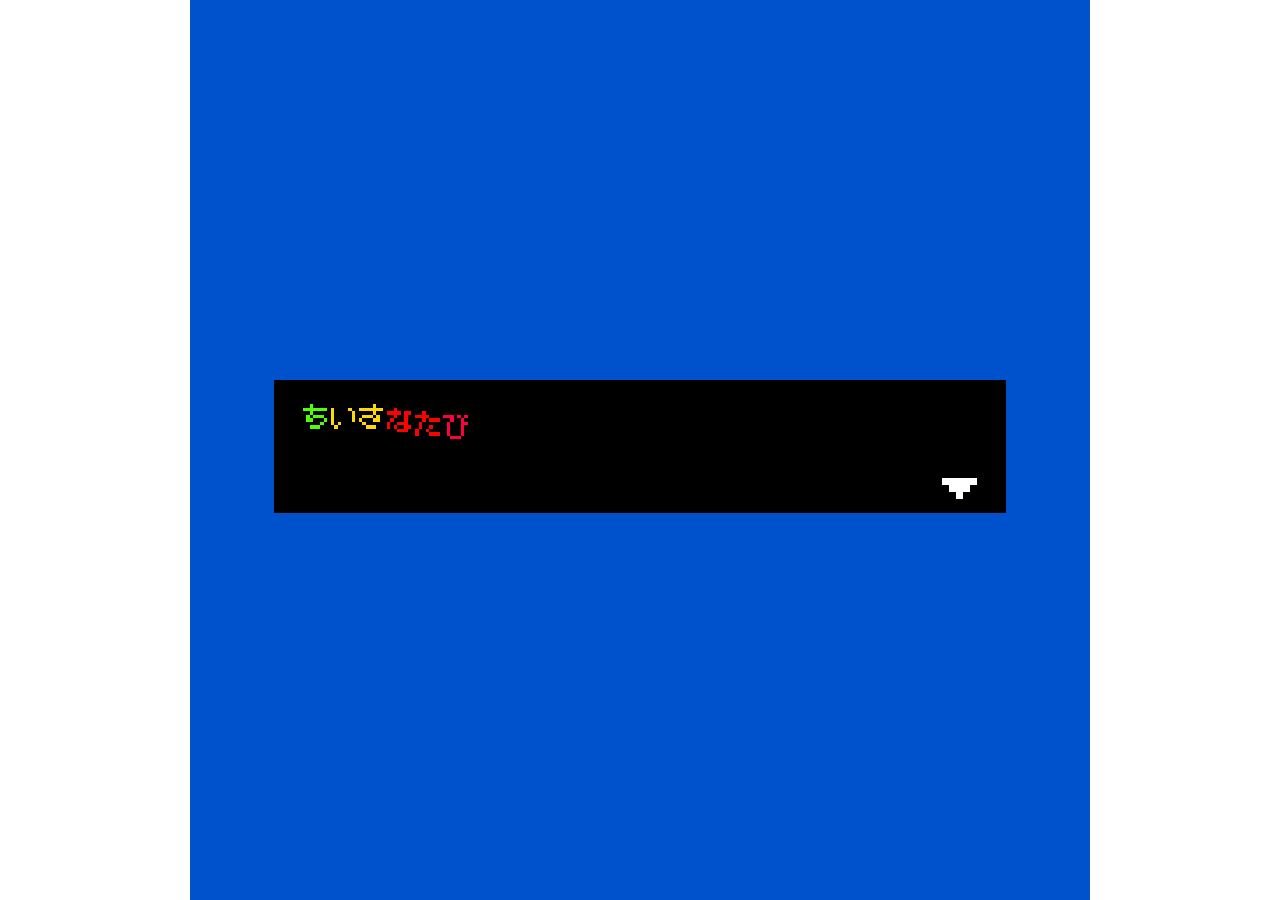
<file: games/bitsy/tiny_adventure.html>
<!DOCTYPE HTML>
<html>

<!-- HEADER -->
<head>

<meta charset="UTF-8">

<title>{rbw}{wvy}ちいさなたび{/wvy}{/rbw}</title>

<script type="text/bitsyGameData" id="exportedGameData">
{rbw}{wvy}ちいさなたび{/wvy}{/rbw}

# BITSY VERSION 8.15

! VER_MAJ 8
! VER_MIN 15
! ROOM_FORMAT 1
! DLG_COMPAT 0
! TXT_MODE 0

DEFAULT_FONT misaki_gothic2_0.5

PAL 0
0,82,204
128,159,255
255,255,255
NAME blueprint

PAL 1
252,228,145
78,114,156
255,113,131
NAME color2

ROOM 0
0,0,0,0,0,0,0,0,0,0,0,0,0,0,0,0
0,a,a,a,a,a,a,a,a,a,a,a,a,a,a,0
0,a,0,0,0,0,0,0,0,0,0,0,0,0,a,0
0,a,0,0,0,0,0,0,0,0,0,0,0,0,a,0
0,a,0,0,0,0,0,0,0,0,0,0,0,0,a,0
0,a,0,0,0,0,0,0,0,0,0,0,0,0,a,0
0,a,0,0,0,0,0,0,0,0,0,0,0,0,a,0
0,a,0,0,0,0,0,0,0,0,0,0,0,0,a,0
0,a,0,0,0,0,0,0,0,0,0,0,0,0,a,0
0,a,0,0,0,0,0,0,0,0,0,0,0,0,a,0
0,a,0,0,0,0,0,0,0,0,0,0,0,0,a,0
0,a,0,0,0,0,0,0,0,0,0,0,0,0,a,0
0,a,0,0,0,0,0,0,0,0,0,0,0,0,a,0
0,a,0,0,0,0,0,0,0,0,0,0,0,0,a,0
0,a,a,a,a,a,a,a,a,a,a,a,a,a,a,0
0,0,0,0,0,0,0,0,0,0,0,0,0,0,0,0
NAME room1
ITM 0 6,12
ITM 2 5,8
ITM 3 11,11
ITM 4 7,10
ITM 5 4,11
PAL 0
TUNE 2

ROOM 2
0,0,0,0,0,0,0,0,0,0,0,0,0,0,0,0
0,a,a,a,a,a,a,a,a,a,a,a,a,a,a,0
0,a,0,0,0,0,0,0,0,0,0,0,0,0,a,0
0,a,0,0,0,0,0,0,0,0,0,0,0,0,a,0
0,a,0,0,0,0,0,0,0,0,0,0,0,0,a,0
0,a,0,0,0,0,0,0,0,0,0,0,0,0,a,0
0,a,0,0,0,0,0,0,0,0,0,0,0,0,a,0
0,a,0,0,0,0,0,0,0,0,0,0,0,0,a,0
0,a,0,0,0,0,0,0,0,0,0,0,0,0,a,0
0,a,0,0,0,0,0,0,0,0,0,0,0,0,a,0
0,a,0,0,0,0,0,0,0,0,0,0,0,0,a,0
0,a,0,0,0,0,0,0,0,0,0,0,0,0,a,0
0,a,0,0,0,0,0,0,0,0,0,0,0,0,a,0
0,a,0,0,0,0,0,0,0,0,0,0,0,0,a,0
0,a,a,a,a,a,a,a,a,a,a,a,a,a,a,0
0,0,0,0,0,0,0,0,0,0,0,0,0,0,0,0
NAME room2
ITM 0 6,12
PAL 0
TUNE 2

TIL a
11111111
10000001
10000001
10011001
10011001
10000001
10000001
11111111
NAME block

SPR A
00011000
00011000
00011000
00111100
01111110
10111101
00100100
00100100
POS 0 9,9

SPR a
00000000
00000000
01010001
01110001
01110010
01111100
00111100
00100100
NAME cat
DLG 0
POS 0 8,12
BLIP 1

ITM 0
00000000
00000000
00000000
00111100
01100100
00100100
00011000
00000000
NAME tea
DLG 1

ITM 1
00000000
00111100
00100100
00111100
00010000
00011000
00010000
00011000
NAME key
DLG 2
BLIP 2

ITM 2
00000000
00000000
00000000
00111100
01100100
00100100
00011000
00000000
NAME tea2
DLG 6

ITM 3
00000000
00000000
00000000
00111100
01100100
00100100
00011000
00000000
NAME tea3
DLG 5

ITM 4
00000000
00000000
00000000
00111100
01100100
00100100
00011000
00000000
NAME tea4
DLG 4

ITM 5
00000000
00000000
00000000
00111100
01100100
00100100
00011000
00000000
NAME tea5
DLG 3

DLG 0
"""
I'm a cat
吾輩は{shk}猫{/shk}である！{pg}{shuffle
  - {wvy}調子はどう？{/wvy}
  - {rbw}今日の運勢は大吉！🥳{/rbw}
  - 
}{cat_talked = 1}{pg}{
  - {item "0"} <= 2 ?
    美味しいお茶でしょ☆
  - else ?
    {wvy}にゃ〜ん{/wvy}
    ごろごろ
}{pg}君は おちゃ を {say {item "0"}}杯のんだんだね。
おなか{wvy}たぷんたぷん{/wvy}だね{pg}{pal "1"}さあ、おなかいっぱいになったかな？{pg}{end}お帰りはあちらで〜す
たのしかったね
"""
NAME cat dialog

DLG 1
"""
You found a nice warm cup of tea
{wvy}おや、温かいお茶があるぞ{/wvy}{item "0" {{item "0"} + 1}}
"""
NAME tea dialog

DLG 2
A key! {wvy}What does it open?{wvy}
NAME key dialog

DLG 3
おいしいお茶だ。{item "0" {{item "0"} + 1}}
NAME tea5 dialog

DLG 4
うーん。お茶の深い味わい{item "0" {{item "0"} + 1}}
NAME tea4 dialog

DLG 5
最高のお茶です{item "0" {{item "0"} + 1}}
NAME tea3 dialog

DLG 6
お茶、おかわりしちゃおう{item "0" {{item "0"} + 1}}
NAME tea2 dialog

VAR a
42

VAR cat_talked
0

TUNE 1
3d,0,0,0,3d5,0,0,0,3l,0,0,0,3s,0,0,0
16d2,0,0,0,0,0,0,0,0,0,0,0,0,0,0,0
>
4l,0,0,0,s,0,3l,0,0,0,2s,0,2m,0,2r,0
16m2,0,0,0,0,0,0,0,0,0,0,0,0,0,0,0
>
3d,0,0,0,3d5,0,0,0,3l,0,0,0,3s,0,0,0
16l2,0,0,0,0,0,0,0,0,0,0,0,0,0,0,0
>
3l,0,0,0,s,0,4m,0,0,0,4r,0,0,0,0,0
16s2,0,0,0,0,0,0,0,0,0,0,0,0,0,0,0
NAME finale fanfare
KEY C,D,E,F,G,A,B d,r,m,s,l
TMP XFST
SQR P2 P8
ARP INT8

TUNE 2
0,0,2G,0,A,0,B,0,2C5,0,B,A,G,0,2G,0
G3,0,D,0,G3,0,D,0,2A3,0,E,0,C,0,E,0
>
2F#,0,G,0,A,0,F#,0,2E,0,F#,E,4D,0,0,0
2D,0,E,0,F#,0,D,0,2C,0,2G3,0,2F#3,0,D2,0
>
0,0,2G,0,A,0,B,0,2C5,0,B,A,G,0,G,0
2G2,0,D,D5,G3,G,D,0,2C2,0,E,E5,C3,C,E5,0
>
2D,0,C5,B,A,0,A,0,4A,0,0,0,F#,0,0,0
A2,0,E3,0,C3,0,E3,0,D3,0,A3,0,D,0,0,0
>
2E5,0,2G,0,2G5,0,2G,0,2F#5,0,2E5,0,2D5,0,2C5,0
2C3,0,2E,0,2E5,0,2C,0,2A3,0,2C,0,2F#,0,2E,0
>
3B,0,0,0,2E5,0,D5,0,4A,0,0,0,G,0,0,0
2G3,0,B3,0,2D,0,D3,0,2C3,0,G3,0,D#,0,0,0
>
0,0,2G,0,A,0,2B,0,C5,0,B,C5,A,0,G,0
A2,0,A3,0,C,0,2D,0,D#,0,D,E,C,0,C3,0
>
8B,0,0,0,0,0,0,0,A,0,2F#,0,E,0,D,0
D3,0,A3,0,F#,0,D,0,C,0,2D3,0,C3,0,F#3,0
NAME tuneful town
TMP FST
SQR P4 P2

TUNE 3
3F5,0,0,A#,0,2C#5,0,A#,3F5,0,0,F#5,0,0,2F5,0
A#3,C#,F,0,0,F,C#,F,A#3,C#,F,A#,0,A#,C#,F
>
3F5,0,0,A,0,2C#5,0,A,3F5,0,0,2A#5,0,A#,D#5,0
A3,C#,F,A3,0,F,C#,F,A,C#,F,0,D#,0,C#5,0
>
4F5,0,0,0,G#,2C#5,0,G#,3F5,0,0,D#5,0,F5,2C#5,0
G#3,C#,F,3F#,0,0,2F,0,G#3,C#,F,F#,B,A,F,D#
>
4D#5,0,0,0,0,0,2A#,0,4A#,0,0,0,0,0,A#,C5
G3,D#,F,G,0,D#,F,G,G3,D#,G,F,0,F,D#,C#3
>
4C#5,0,0,0,0,0,2C#5,0,3C#5,0,0,D#5,0,0,2C#5,0
F#2,C#,F#3,A#3,0,F#3,C#3,F#3,F#2,A,F#3,C#,0,F#3,A3,F#3
>
3C#5,0,0,F,3C5,0,0,C,3C5,0,0,D#,3A#,0,0,0
F2,D#3,A3,0,0,F3,C#,0,F#2,A#3,D#3,0,0,F#3,C#,C
>
3A#,0,0,0,C5,0,C#5,0,A#,0,C#,D#,G#,G#3,0,C#3
C3,A#3,C,E,A,0,A#,0,0,B2,B3,0,2F,0,0,0
>
A#,0,A#3,0,C#,0,F,0,A#,0,0,0,0,0,0,0
A#2,0,C#3,0,F3,0,A#3,0,D,0,0,0,0,F#3,0,F3
NAME rhythmic ruins
TMP MED
SQR P4 P4

BLIP 1
E5,B5,B5
NAME meow
ENV 40 99 4 185 138
BEAT 61 115
SQR P2

BLIP 2
D5,E5,D5
NAME pick up key
ENV 99 65 6 96 152
BEAT 95 0
SQR P4

FONT misaki_gothic2_0.5
SIZE 8 8
CHAR 0
00000000
00000000
00000000
00000000
00000000
00000000
00000000
00000000
CHAR 32
00000000
00000000
00000000
00000000
00000000
00000000
00000000
00000000
CHAR 33
00000000
00010000
00010000
00010000
00010000
00010000
00000000
00010000
CHAR 34
10100000
01010000
00000000
00000000
00000000
00000000
00000000
00000000
CHAR 35
00000000
00000000
00000000
00000000
00000000
00000000
00000000
00000000
CHAR 36
00000000
00000000
00000000
00000000
00000000
00000000
00000000
00000000
CHAR 37
00000000
00000000
00000000
00000000
00000000
00000000
00000000
00000000
CHAR 38
00000000
00110000
01001000
01010000
00100100
01010100
10001000
01110110
CHAR 39
00100000
00100000
01000000
00000000
00000000
00000000
00000000
00000000
CHAR 40
00000000
00000100
00001000
00010000
00010000
00010000
00001000
00000100
CHAR 41
00000000
01000000
00100000
00010000
00010000
00010000
00100000
01000000
CHAR 42
00000000
00000000
00000000
00000000
00000000
00000000
00000000
00000000
CHAR 43
00000000
00000000
00000000
00000000
00000000
00000000
00000000
00000000
CHAR 44
00000000
00000000
00000000
00000000
00000000
01100000
00100000
01000000
CHAR 45
00000000
00000000
00000000
00000000
00011000
00000000
00000000
00000000
CHAR 46
00000000
00000000
00000000
00000000
00000000
00000000
01100000
01100000
CHAR 47
00000000
00000000
00000000
00000000
00000000
00000000
00000000
00000000
CHAR 48
00000000
00111100
01000010
01000110
01011010
01100010
01000010
00111100
CHAR 49
00000000
00010000
00110000
00010000
00010000
00010000
00010000
00111000
CHAR 50
00000000
00111100
01000010
00000010
00001100
00110000
01000000
01111110
CHAR 51
00000000
00111100
01000010
00000010
00011100
00000010
01000010
00111100
CHAR 52
00000000
00000100
00001100
00010100
00100100
01000100
01111110
00000100
CHAR 53
00000000
01111110
01000000
01111100
01000010
00000010
01000010
00111100
CHAR 54
00000000
00011100
00100000
01000000
01111100
01000010
01000010
00111100
CHAR 55
00000000
01111110
00000010
00000100
00001000
00001000
00010000
00010000
CHAR 56
00000000
00111100
01000010
01000010
00111100
01000010
01000010
00111100
CHAR 57
00000000
00111100
01000010
01000010
00111110
00000010
00000100
00111000
CHAR 58
00000000
00000000
00000000
00000000
00000000
00000000
00000000
00000000
CHAR 59
00000000
00000000
00000000
00000000
00000000
00000000
00000000
00000000
CHAR 60
00000000
00000000
00000000
00000000
00000000
00000000
00000000
00000000
CHAR 61
00000000
00000000
00000000
00111100
00000000
00111100
00000000
00000000
CHAR 62
00000000
00000000
00000000
00000000
00000000
00000000
00000000
00000000
CHAR 63
00000000
00111100
01000010
00000010
00001100
00010000
00000000
00010000
CHAR 64
00000000
00111000
01000100
10011010
10101010
10110100
01000000
00111000
CHAR 65
00000000
00010000
00101000
00101000
01000100
01111100
10000010
10000010
CHAR 66
00000000
01111100
01000010
01000010
01111100
01000010
01000010
01111100
CHAR 67
00000000
00111100
01000010
01000000
01000000
01000000
01000010
00111100
CHAR 68
00000000
01111000
01000100
01000010
01000010
01000010
01000100
01111000
CHAR 69
00000000
01111110
01000000
01000000
01111100
01000000
01000000
01111110
CHAR 70
00000000
01111110
01000000
01000000
01111100
01000000
01000000
01000000
CHAR 71
00000000
00111100
01000010
01000000
01001110
01000010
01000010
00111100
CHAR 72
00000000
01000010
01000010
01000010
01111110
01000010
01000010
01000010
CHAR 73
00000000
00111000
00010000
00010000
00010000
00010000
00010000
00111000
CHAR 74
00000000
00000010
00000010
00000010
00000010
00000010
01000010
00111100
CHAR 75
00000000
01000010
01000100
01001000
01010000
01101000
01000100
01000010
CHAR 76
00000000
01000000
01000000
01000000
01000000
01000000
01000000
01111110
CHAR 77
00000000
10000010
11000110
10101010
10101010
10010010
10010010
10000010
CHAR 78
00000000
01000010
01100010
01010010
01001010
01000110
01000010
01000010
CHAR 79
00000000
00111100
01000010
01000010
01000010
01000010
01000010
00111100
CHAR 80
00000000
01111100
01000010
01000010
01111100
01000000
01000000
01000000
CHAR 81
00000000
00111100
01000010
01000010
01000010
01001010
01000100
00111010
CHAR 82
00000000
01111100
01000010
01000010
01111100
01001000
01000100
01000010
CHAR 83
00000000
00111100
01000010
01000000
00111100
00000010
01000010
00111100
CHAR 84
00000000
11111110
00010000
00010000
00010000
00010000
00010000
00010000
CHAR 85
00000000
01000010
01000010
01000010
01000010
01000010
01000010
00111100
CHAR 86
00000000
10000010
10000010
01000100
01000100
00101000
00101000
00010000
CHAR 87
00000000
10000010
10010010
10010010
10101010
10101010
01000100
01000100
CHAR 88
00000000
10000010
01000100
00101000
00010000
00101000
01000100
10000010
CHAR 89
00000000
10000010
01000100
00101000
00010000
00010000
00010000
00010000
CHAR 90
00000000
01111110
00000010
00000100
00001000
00010000
00100000
01111110
CHAR 91
00000000
00000000
00000000
00000000
00000000
00000000
00000000
00000000
CHAR 92
00000000
00000000
00000000
00000000
00000000
00000000
00000000
00000000
CHAR 93
00000000
00000000
00000000
00000000
00000000
00000000
00000000
00000000
CHAR 94
00000000
00000000
00000000
00000000
00000000
00000000
00000000
00000000
CHAR 95
00000000
00000000
00000000
00000000
00000000
00000000
00000000
00000000
CHAR 96
00000000
00000000
00000000
00000000
00000000
00000000
00000000
00000000
CHAR 97
00000000
00000000
00000000
00111000
00000100
00111100
01000100
00111100
CHAR 98
00000000
01000000
01000000
01011000
01100100
01000100
01000100
01111000
CHAR 99
00000000
00000000
00000000
00111000
01000100
01000000
01000100
00111000
CHAR 100
00000000
00000100
00000100
00110100
01001100
01000100
01000100
00111100
CHAR 101
00000000
00000000
00000000
00111000
01000100
01111100
01000000
00111000
CHAR 102
00000000
00001100
00010000
00111100
00010000
00010000
00010000
00010000
CHAR 103
00000000
00000000
00000000
00111100
01000100
00111100
00000100
00111000
CHAR 104
00000000
01000000
01000000
01011000
01100100
01000100
01000100
01000100
CHAR 105
00000000
00010000
00000000
00010000
00010000
00010000
00010000
00010000
CHAR 106
00000000
00001000
00000000
00001000
00001000
00001000
01001000
00110000
CHAR 107
00000000
00100000
00100000
00100100
00101000
00110000
00101000
00100100
CHAR 108
00000000
00110000
00010000
00010000
00010000
00010000
00010000
00010000
CHAR 109
00000000
00000000
00000000
11101100
10010010
10010010
10010010
10010010
CHAR 110
00000000
00000000
00000000
01011000
01100100
01000100
01000100
01000100
CHAR 111
00000000
00000000
00000000
00111000
01000100
01000100
01000100
00111000
CHAR 112
00000000
00000000
00000000
01111000
01000100
01000100
01111000
01000000
CHAR 113
00000000
00000000
00000000
00111100
01000100
01000100
00111100
00000100
CHAR 114
00000000
00000000
00000000
01011000
01100100
01000000
01000000
01000000
CHAR 115
00000000
00000000
00000000
00111100
01000000
00111000
00000100
01111000
CHAR 116
00000000
00000000
00100000
01111000
00100000
00100000
00100100
00011000
CHAR 117
00000000
00000000
00000000
01000100
01000100
01000100
01001100
00110100
CHAR 118
00000000
00000000
00000000
01000100
01000100
00101000
00101000
00010000
CHAR 119
00000000
00000000
00000000
10010010
10010010
10101010
01000100
01000100
CHAR 120
00000000
00000000
00000000
01000100
00101000
00010000
00101000
01000100
CHAR 121
00000000
00000000
00000000
01000100
00101000
00101000
00010000
01100000
CHAR 122
00000000
00000000
00000000
01111100
00001000
00010000
00100000
01111100
CHAR 123
00000000
00000000
00000000
00000000
00000000
00000000
00000000
00000000
CHAR 124
00000000
00000000
00000000
00000000
00000000
00000000
00000000
00000000
CHAR 125
00000000
00000000
00000000
00000000
00000000
00000000
00000000
00000000
CHAR 126
00000000
00000000
00000000
00000000
00000000
00000000
00000000
00000000
CHAR 8230
00000000
00000000
00000000
00000000
00000000
00000000
01010100
00000000
CHAR 9834
00000000
00010000
00011100
00010110
00010010
00010100
01110000
01100000
CHAR 12288
00000000
00000000
00000000
00000000
00000000
00000000
00000000
00000000
CHAR 12289
00000000
00000000
00000000
00000000
00000000
00000000
10000000
01000000
CHAR 12290
00000000
00000000
00000000
00000000
00000000
01000000
10100000
01000000
CHAR 12291
00000000
00000000
00000000
00000000
00000000
00000000
00000000
00000000
CHAR 12292
00000000
00000000
00000000
00000000
00000000
00000000
00000000
00000000
CHAR 12293
00000000
00000000
00100000
00111100
01000100
10101000
00010000
00001000
CHAR 12294
00000000
00000000
00000000
00000000
00000000
00000000
00000000
00000000
CHAR 12295
00000000
00000000
00000000
00000000
00000000
00000000
00000000
00000000
CHAR 12296
00000000
00000000
00000000
00000000
00000000
00000000
00000000
00000000
CHAR 12297
00000000
00000000
00000000
00000000
00000000
00000000
00000000
00000000
CHAR 12298
00000000
00000000
00000000
00000000
00000000
00000000
00000000
00000000
CHAR 12299
00000000
00000000
00000000
00000000
00000000
00000000
00000000
00000000
CHAR 12300
00000000
00011110
00010000
00010000
00010000
00010000
00010000
00000000
CHAR 12301
00000000
00000000
00010000
00010000
00010000
00010000
00010000
11110000
CHAR 12302
00000000
00111110
00100010
00101110
00101000
00101000
00111000
00000000
CHAR 12303
00000000
00000000
00111000
00101000
00101000
11101000
10001000
11111000
CHAR 12304
00000000
00000000
00000000
00000000
00000000
00000000
00000000
00000000
CHAR 12305
00000000
00000000
00000000
00000000
00000000
00000000
00000000
00000000
CHAR 12306
00000000
00000000
00000000
00000000
00000000
00000000
00000000
00000000
CHAR 12307
00000000
00000000
00000000
00000000
00000000
00000000
00000000
00000000
CHAR 12308
00000000
00000000
00000000
00000000
00000000
00000000
00000000
00000000
CHAR 12309
00000000
00000000
00000000
00000000
00000000
00000000
00000000
00000000
CHAR 12310
00000000
00000000
00000000
00000000
00000000
00000000
00000000
00000000
CHAR 12311
00000000
00000000
00000000
00000000
00000000
00000000
00000000
00000000
CHAR 12312
00000000
00000000
00000000
00000000
00000000
00000000
00000000
00000000
CHAR 12313
00000000
00000000
00000000
00000000
00000000
00000000
00000000
00000000
CHAR 12314
00000000
00000000
00000000
00000000
00000000
00000000
00000000
00000000
CHAR 12315
00000000
00000000
00000000
00000000
00000000
00000000
00000000
00000000
CHAR 12316
00000000
00000000
00000000
01100000
10010010
00001100
00000000
00000000
CHAR 12317
00000000
00000000
00000000
00000000
00000000
00000000
00000000
00000000
CHAR 12318
00000000
00000000
00000000
00000000
00000000
00000000
00000000
00000000
CHAR 12319
00000000
00000000
00000000
00000000
00000000
00000000
00000000
00000000
CHAR 12320
00000000
00000000
00000000
00000000
00000000
00000000
00000000
00000000
CHAR 12321
00000000
00000000
00000000
00000000
00000000
00000000
00000000
00000000
CHAR 12322
00000000
00000000
00000000
00000000
00000000
00000000
00000000
00000000
CHAR 12323
00000000
00000000
00000000
00000000
00000000
00000000
00000000
00000000
CHAR 12324
00000000
00000000
00000000
00000000
00000000
00000000
00000000
00000000
CHAR 12325
00000000
00000000
00000000
00000000
00000000
00000000
00000000
00000000
CHAR 12326
00000000
00000000
00000000
00000000
00000000
00000000
00000000
00000000
CHAR 12327
00000000
00000000
00000000
00000000
00000000
00000000
00000000
00000000
CHAR 12328
00000000
00000000
00000000
00000000
00000000
00000000
00000000
00000000
CHAR 12329
00000000
00000000
00000000
00000000
00000000
00000000
00000000
00000000
CHAR 12330
00000000
00000000
00000000
00000000
00000000
00000000
00000000
00000000
CHAR 12331
00000000
00000000
00000000
00000000
00000000
00000000
00000000
00000000
CHAR 12332
00000000
00000000
00000000
00000000
00000000
00000000
00000000
00011000
CHAR 12333
00000000
00000000
00000000
00000000
00000000
00000000
00000000
00000000
CHAR 12334
00000000
00000000
00000000
00000000
00000000
00000000
00000000
00000000
CHAR 12335
00000000
00000000
00000000
00000000
00000000
00000000
00000000
00000000
CHAR 12336
00000000
00000000
00000000
00000000
00000000
00000000
00000000
00000000
CHAR 12337
00000000
00000000
00000000
00000000
00000000
00000000
00000000
00000000
CHAR 12338
00000000
00000000
00000000
00000000
00000000
00000000
00000000
00000000
CHAR 12339
00000000
00000000
00000000
00000000
00000000
00000000
00000000
00000000
CHAR 12340
00000000
00000000
00000000
00000000
00000000
00000000
00000000
00000000
CHAR 12341
00000000
00000000
00000000
00000000
00000000
00000000
00000000
00000000
CHAR 12342
00000000
00000000
00000000
00000000
00000000
00000000
00000000
00000000
CHAR 12343
00000000
00000000
00000000
00000000
00000000
00000000
00000000
00000000
CHAR 12344
00000000
00000000
00000000
00000000
00000000
00000000
00000000
00000000
CHAR 12345
00000000
00000000
00000000
00000000
00000000
00000000
00000000
00000000
CHAR 12346
00000000
00000000
00000000
00000000
00000000
00000000
00000000
00000000
CHAR 12347
00000000
00000000
00000000
00000000
00000000
00000000
00000000
00000000
CHAR 12348
00000000
00000000
00000000
00000000
00000000
00000000
00000000
00000000
CHAR 12349
00000000
00000000
00000000
00000000
00000000
00000000
00000000
00000000
CHAR 12350
00000000
00000000
00000000
00000000
00000000
00000000
00000000
00000000
CHAR 12352
00000000
00000000
00000000
00000000
00000000
00000000
00000000
00000000
CHAR 12353
00000000
00000000
00100000
01111000
00100000
01111000
10101100
01110100
CHAR 12354
00000000
00100000
01111100
00100000
01111100
10101010
10110010
01100100
CHAR 12355
00000000
00000000
00000000
10001000
10000100
10000100
10100000
01000000
CHAR 12356
00000000
00000000
10000100
10000010
10000010
10000010
10100000
01000000
CHAR 12357
00000000
00000000
01111000
00000000
01111000
10000100
00001000
00110000
CHAR 12358
00000000
01111100
00000000
01111100
10000010
00000010
00001100
00110000
CHAR 12359
00000000
00000000
01111000
00000000
11111000
00100000
01110000
10011100
CHAR 12360
00000000
01111100
00000000
11111100
00010000
00111000
01001000
10001110
CHAR 12361
00000000
00000000
00100000
11110100
00100000
01111000
10100100
01101000
CHAR 12362
00000000
00100000
11110110
00100000
00111100
01100010
10100010
01101100
CHAR 12363
00000000
00100000
11110100
00101010
01001010
01001000
10001000
10110000
CHAR 12364
00000000
00101010
11110000
00101010
01001010
01001000
10001000
10110000
CHAR 12365
00000000
00010000
01111100
00001000
11111110
00100100
01000000
00111100
CHAR 12366
00000000
00010100
01111100
00001000
11111110
00100100
01000000
00111100
CHAR 12367
00000000
00000100
00011000
01100000
10000000
01100000
00011000
00000100
CHAR 12368
00000000
00000100
00011000
01101010
10000000
01100000
00011000
00000100
CHAR 12369
00000000
10001000
10111110
10001000
10001000
10001000
10001000
00010000
CHAR 12370
00000000
10001010
10111110
10001000
10001000
10001000
10001000
00010000
CHAR 12371
00000000
00000000
01111100
00000000
00000000
01000000
10000000
01111110
CHAR 12372
00000000
00001010
01111100
00000000
00000000
01000000
10000000
01111110
CHAR 12373
00000000
00001000
11111110
00001000
01110100
10001100
01000000
00111000
CHAR 12374
00000000
00001010
11111110
00001000
01110100
10001100
01000000
00111000
CHAR 12375
00000000
01000000
01000000
01000000
01000000
01000010
01000100
00111000
CHAR 12376
00000000
01010100
01000000
01000000
01000000
01000010
01000100
00111000
CHAR 12377
00000000
00001000
11111110
00101000
01001000
00111000
00001000
00110000
CHAR 12378
00000000
00001010
11111110
00101000
01001000
00111000
00001000
00110000
CHAR 12379
00000000
01000100
01000100
11111110
01000100
01001100
01000000
00111100
CHAR 12380
00000000
01001010
01000100
11111110
01000100
01001100
01000000
00111100
CHAR 12381
00000000
01111100
00010000
00100000
11111110
00010000
00100000
00011100
CHAR 12382
00000000
01111010
00010000
00100000
11111110
00010000
00100000
00011100
CHAR 12383
00000000
00100000
11110000
00101110
01000000
01001000
10010000
10001110
CHAR 12384
00000000
00101010
11110000
00101110
01000000
01000000
10010000
10001110
CHAR 12385
00000000
00100000
11111110
00100000
01011100
01100010
00000100
00111000
CHAR 12386
00000000
00101010
11111110
00100000
01011100
01100010
00000100
00111000
CHAR 12387
00000000
00000000
00000000
00111000
11000100
00000100
00001000
00110000
CHAR 12388
00000000
00000000
00111100
11000010
00000010
00000010
00000100
00111000
CHAR 12389
00000000
00001010
00111100
11000010
00000010
00000010
00000100
00111000
CHAR 12390
00000000
00000000
11111110
00010000
00100000
00100000
00100000
00011100
CHAR 12391
00000000
00000000
11111110
00010000
00101010
00100000
00100000
00011100
CHAR 12392
00000000
00100000
00100000
00101100
00110000
01000000
10000000
01111110
CHAR 12393
00000000
00101010
00100000
00101100
00110000
01000000
10000000
01111110
CHAR 12394
00000000
00100000
11110110
00100100
01000100
10011100
10100110
00011100
CHAR 12395
00000000
10000000
10011100
10000000
10000000
10010000
10100000
10011110
CHAR 12396
00000000
01001000
01011100
01101010
10101010
10110110
10101010
01000110
CHAR 12397
00000000
00100000
11101100
00110010
00100010
01100110
10101010
00100110
CHAR 12398
00000000
00000000
01111100
10010010
10010010
10100010
11000010
00011100
CHAR 12399
00000000
10001000
10111110
10001000
10001000
10111000
11001100
10111010
CHAR 12400
00000000
10001010
10111110
10001000
10001000
10111000
11001100
10111010
CHAR 12401
00000000
10001100
10111010
10001100
10001000
10111000
11001100
10111010
CHAR 12402
00000000
11101000
00100100
01000110
01000100
01000100
01000100
00111000
CHAR 12403
00000000
11101010
00100100
01000110
01000100
01000100
01000100
00111000
CHAR 12404
00000000
11100100
00101010
01000110
01000100
01000100
01000100
00111000
CHAR 12405
00000000
00110000
00001000
00010000
00010000
01001100
01001010
10110010
CHAR 12406
00000000
00110000
00001010
00010000
00010000
01001100
01001010
10110010
CHAR 12407
00000000
00110100
00001010
00010100
00010000
01001100
01001010
10110010
CHAR 12408
00000000
00000000
00100000
01010000
01001000
10000100
00000010
00000000
CHAR 12409
00000000
00001010
00100000
01010000
01001000
10000100
00000010
00000000
CHAR 12410
00000000
00000100
00101010
01010100
01001000
10000100
00000010
00000000
CHAR 12411
00000000
10111110
10001000
10111110
10001000
10111000
11001100
10111010
CHAR 12412
00000000
10111010
10001000
10111110
10001000
10111000
11001100
10111010
CHAR 12413
00000000
10110100
10001010
10111100
10001000
10111000
11001100
10111010
CHAR 12414
00000000
00010000
11111110
00010000
11111110
01010000
10011000
01110110
CHAR 12415
00000000
01110000
00010000
00100100
01111110
10100100
10100100
01001000
CHAR 12416
00000000
00100000
11110110
00100000
01100000
10100010
11100010
00111100
CHAR 12417
00000000
01001000
01011100
01101010
10101010
10110010
10100010
01001100
CHAR 12418
00000000
00010000
11111100
00100000
11111100
00100010
00100010
00011100
CHAR 12419
00000000
00000000
01010000
01011000
11100100
00101000
00100000
00010000
CHAR 12420
00000000
01001000
01011100
11101010
00100010
00100100
00010000
00010000
CHAR 12421
00000000
00000000
00100000
10111000
11010100
10010100
10111000
00100000
CHAR 12422
00000000
00010000
10111100
11001010
10001010
10101010
00011100
00100000
CHAR 12423
00000000
00000000
00010000
00011000
00010000
01110000
10011000
01100100
CHAR 12424
00000000
00010000
00011100
00010000
00010000
01111000
10010100
01100010
CHAR 12425
00000000
01110000
00001000
01000000
10111100
11000010
00000100
00111000
CHAR 12426
00000000
01011000
01100100
01000100
01000100
00000100
00001000
00110000
CHAR 12427
00000000
01111100
00010000
00111100
01000010
10110010
01001010
00111100
CHAR 12428
00000000
00100000
11101100
00110100
00100100
01100100
10100100
00100110
CHAR 12429
00000000
01111100
00010000
00100000
01111100
10000010
00000010
00111100
CHAR 12430
00000000
00000000
01000000
11011000
01100100
01000100
11000100
01011000
CHAR 12431
00000000
00100000
11101100
00110010
00100010
01100010
10100010
00101100
CHAR 12432
00000000
01110000
00010000
00111100
01010010
10010110
10101010
01000110
CHAR 12433
00000000
01111100
00010000
00111000
01000100
00011000
01101100
10010010
CHAR 12434
00000000
00010000
11111100
00100000
01110110
10011000
00101000
00111110
CHAR 12435
00000000
00010000
00010000
00100000
00110000
01001010
01001010
10000100
CHAR 12436
00000000
01111010
00000010
01111100
10000010
00000010
00001100
00110000
CHAR 12437
00000000
00000000
00100100
11110100
00101100
01001000
10001000
10110000
CHAR 12438
00000000
00000000
10001000
10111100
10001000
10001000
10001000
00010000
CHAR 12439
00000000
00000000
00000000
00000000
00000000
00000000
00000000
00000000
CHAR 12440
00000000
00000000
00000000
00000000
00000000
00000000
00000000
00000000
CHAR 12441
00000000
00001010
00000000
00000000
00000000
00000000
00000000
00000000
CHAR 12442
00000000
00001110
00001010
00001110
00000000
00000000
00000000
00000000
CHAR 12443
00000000
10100000
00000000
00000000
00000000
00000000
00000000
00000000
CHAR 12444
00000000
11100000
10100000
11100000
00000000
00000000
00000000
00000000
CHAR 12445
00000000
00000000
00100000
00010000
00001000
00011000
00000000
00000000
CHAR 12446
00000000
00001000
00100100
00010000
00001000
00011000
00000000
00000000
CHAR 12448
00000000
00000000
00000000
11111100
00000000
11111100
00000000
00000000
CHAR 12449
00000000
00000000
00000000
11111100
00100100
00111000
00100000
01000000
CHAR 12450
00000000
11111110
00000010
00010100
00011000
00010000
00010000
01100000
CHAR 12451
00000000
00000000
00000100
00001000
00110000
11010000
00010000
00010000
CHAR 12452
00000000
00000010
00000100
00001000
00111000
11001000
00001000
00001000
CHAR 12453
00000000
00000000
00010000
11111100
10000100
00000100
00001000
00110000
CHAR 12454
00000000
00010000
11111110
10000010
10000010
00000100
00001000
00110000
CHAR 12455
00000000
00000000
00000000
11111000
00100000
00100000
00100000
11111000
CHAR 12456
00000000
00000000
11111110
00010000
00010000
00010000
00010000
11111110
CHAR 12457
00000000
00000000
00001000
11111100
00001000
00111000
11001000
00011000
CHAR 12458
00000000
00001000
11111110
00001000
00011000
00101000
11001000
00011000
CHAR 12459
00000000
00100000
11111110
00100010
00100010
00100010
01000010
10001100
CHAR 12460
00000000
00101010
11111110
00100010
00100010
00100010
01000010
10001100
CHAR 12461
00000000
00010000
11111100
00010000
00010000
11111110
00001000
00001000
CHAR 12462
00000000
00010100
11111100
00010000
00010000
11111110
00001000
00001000
CHAR 12463
00000000
00100000
00111110
01000010
10000010
00000100
00011000
01100000
CHAR 12464
00000000
00101010
00111110
01000010
10000010
00000100
00011000
01100000
CHAR 12465
00000000
01000000
01111110
01001000
10001000
00001000
00010000
00100000
CHAR 12466
00000000
01001010
01111110
01001000
10001000
00001000
00010000
00100000
CHAR 12467
00000000
00000000
11111110
00000010
00000010
00000010
00000010
11111110
CHAR 12468
00000000
00001010
11111110
00000010
00000010
00000010
00000010
11111110
CHAR 12469
00000000
01000100
11111110
01000100
01000100
00000100
00001000
00110000
CHAR 12470
00000000
01001010
11111110
01000100
01000100
00000100
00001000
00110000
CHAR 12471
00000000
01100000
00010000
11000000
00100010
00000100
00011000
01100000
CHAR 12472
00000000
01101010
00010000
11000000
00100010
00000100
00011000
01100000
CHAR 12473
00000000
00000000
11111100
00000100
00000100
00001000
00110100
11000010
CHAR 12474
00000000
00001010
11111100
00000100
00000100
00001000
00110100
11000010
CHAR 12475
00000000
00100000
00101110
11110010
00100010
00100100
00100000
00111110
CHAR 12476
00000000
00101010
00101110
11110010
00100010
00100100
00100000
00111110
CHAR 12477
00000000
10000010
01000010
01000100
00000100
00001000
00010000
00100000
CHAR 12478
00000000
10001010
01000000
01000100
00000100
00001000
00010000
00100000
CHAR 12479
00000000
00100000
00111110
01000010
10111010
00000100
00011000
01100000
CHAR 12480
00000000
00101010
00111110
01000010
10111010
00000100
00011000
01100000
CHAR 12481
00000000
00001100
01110000
00010000
11111110
00010000
00010000
01100000
CHAR 12482
00000000
00001010
01110000
00010000
11111110
00010000
00010000
01100000
CHAR 12483
00000000
00000000
00000000
10100100
01010100
01010100
00001000
00110000
CHAR 12484
00000000
00000000
10100010
01010010
01010010
00000100
00001000
00110000
CHAR 12485
00000000
00001010
10100000
01010010
01010010
00000100
00001000
00110000
CHAR 12486
00000000
01111100
00000000
11111110
00001000
00001000
00001000
00110000
CHAR 12487
00000000
01111010
00000000
11111110
00001000
00001000
00001000
00110000
CHAR 12488
00000000
00100000
00100000
00100000
00111000
00100110
00100000
00100000
CHAR 12489
00000000
00101010
00100000
00100000
00111000
00100110
00100000
00100000
CHAR 12490
00000000
00010000
00010000
11111110
00010000
00010000
00010000
01100000
CHAR 12491
00000000
00000000
01111100
00000000
00000000
00000000
00000000
11111110
CHAR 12492
00000000
01111100
00000100
00100100
00011000
00001100
00110010
11000000
CHAR 12493
00000000
00010000
11111100
00000100
00001000
00110100
11010010
00010000
CHAR 12494
00000000
00000100
00000100
00001000
00001000
00010000
00100000
11000000
CHAR 12495
00000000
00101000
00100100
00100100
01000100
01000010
01000010
10000010
CHAR 12496
00000000
00101010
00100000
00100100
01000100
01000010
01000010
10000010
CHAR 12497
00000000
00100100
00101010
00100100
01000100
01000010
01000010
10000010
CHAR 12498
00000000
01000000
01000000
01001110
01110000
01000000
01000000
00111110
CHAR 12499
00000000
01001010
01000000
01001110
01110000
01000000
01000000
00111110
CHAR 12500
00000000
01000100
01001010
01001110
01110000
01000000
01000000
00111110
CHAR 12501
00000000
00000000
11111110
00000010
00000010
00000100
00011000
01100000
CHAR 12502
00000000
00001010
11111110
00000010
00000010
00000100
00011000
01100000
CHAR 12503
00000000
00000100
11111010
00000110
00000100
00000100
00011000
01100000
CHAR 12504
00000000
00000000
00100000
01010000
10001000
00000100
00000010
00000000
CHAR 12505
00000000
00001010
00100000
01010000
10001000
00000100
00000010
00000000
CHAR 12506
00000000
00000100
00101010
01010100
10001000
00000100
00000010
00000000
CHAR 12507
00000000
00010000
11111110
00010000
01010100
01010010
10010010
00110000
CHAR 12508
00000000
00010100
11111110
00010000
01010100
01010010
10010010
00110000
CHAR 12509
00000000
00010100
11111010
00010100
01010000
01010100
10010010
00110000
CHAR 12510
00000000
00000000
11111110
00000010
00000100
00101000
00010000
00001000
CHAR 12511
00000000
01110000
00001100
01100000
00011100
00000000
11110000
00001110
CHAR 12512
00000000
00010000
00010000
00100000
00100000
01001000
10000100
11111010
CHAR 12513
00000000
00000100
01100100
00010100
00001000
00010100
00100010
11000000
CHAR 12514
00000000
01111100
00100000
00100000
11111110
00100000
00100000
00011110
CHAR 12515
00000000
00000000
01000000
01011100
11100100
00101000
00100000
00010000
CHAR 12516
00000000
01000000
01011110
11100010
00100100
00100000
00010000
00010000
CHAR 12517
00000000
00000000
00000000
00000000
01111000
00001000
00001000
11111100
CHAR 12518
00000000
00000000
01111000
00001000
00001000
00001000
00001000
11111110
CHAR 12519
00000000
00000000
00000000
01111100
00000100
00111100
00000100
01111100
CHAR 12520
00000000
00000000
11111110
00000010
01111110
00000010
00000010
11111110
CHAR 12521
00000000
01111100
00000000
11111110
00000010
00000010
00001100
00110000
CHAR 12522
00000000
01000100
01000100
01000100
01000100
00000100
00001000
00110000
CHAR 12523
00000000
00001000
00101000
00101000
00101000
00101010
01001010
10001100
CHAR 12524
00000000
01000000
01000000
01000000
01000010
01000100
01011000
01100000
CHAR 12525
00000000
00000000
11111110
10000010
10000010
10000010
10000010
11111110
CHAR 12526
00000000
00000000
00000000
11111100
10000100
00000100
00001000
00110000
CHAR 12527
00000000
00000000
11111110
10000010
10000010
00000100
00001000
00110000
CHAR 12528
00000000
00001000
11111110
01001000
01001000
01001000
11111110
00001000
CHAR 12529
00000000
00000000
11111110
00010010
00010100
00010000
00010000
11111110
CHAR 12530
00000000
11111110
00000010
01111110
00000010
00000100
00011000
01100000
CHAR 12531
00000000
11000000
00100000
00000000
00000010
00000100
00011000
01100000
CHAR 12532
00000000
00101010
00100000
11111110
10000010
10000010
00001100
00110000
CHAR 12533
00000000
00000000
00100000
11111100
00100100
00100100
01000100
10011000
CHAR 12534
00000000
00000000
01000000
01111100
10010000
00010000
00010000
00100000
CHAR 12535
00000000
00000000
00000000
00000000
00000000
00000000
00000000
00000000
CHAR 12536
00000000
00000000
00000000
00000000
00000000
00000000
00000000
00000000
CHAR 12537
00000000
00000000
00000000
00000000
00000000
00000000
00000000
00000000
CHAR 12538
00000000
00000000
00000000
00000000
00000000
00000000
00000000
00000000
CHAR 12539
00000000
00000000
00000000
00011000
00011000
00000000
00000000
00000000
CHAR 12540
00000000
00000000
00000000
00000000
11111110
00000000
00000000
00000000
CHAR 12541
00000000
00000000
00100000
00010000
00001000
00001000
00000000
00000000
CHAR 12542
00000000
00001010
00100000
00010000
00001000
00001000
00000000
00000000
CHAR 19968
00000000
00000000
00000000
00000100
11111110
00000000
00000000
00000000
CHAR 19976
00000000
00010000
11111110
00010000
00110000
00010000
00101000
11000110
CHAR 19978
00000000
00010000
00010000
00011100
00010000
00010000
00010000
11111110
CHAR 20001
00000000
11111110
00010000
11111110
10010010
11010110
11111110
10000010
CHAR 20027
00000000
00100000
00010000
11111110
00010000
01111100
00010000
11111110
CHAR 20037
00000000
00100000
00111100
01000100
10001000
00001000
00110100
11000010
CHAR 20055
00000000
00011000
01100000
11111110
01010100
11111110
00111000
11010110
CHAR 20114
00000000
11111110
00100000
00111100
00100100
01111000
00001000
11111110
CHAR 20154
00000000
00010000
00010000
00010000
00101000
00101000
01000100
10000010
CHAR 20170
00000000
00010000
00101000
11011110
00000000
01111100
00001000
00110000
CHAR 20241
00000000
00101000
01111110
11001000
01011100
01011100
01101010
01001000
CHAR 20250
00000000
00010000
00101000
11011110
00000000
11111110
00100100
11111010
CHAR 20309
00000000
00111110
01000010
11011110
01010110
01011110
01000010
01000110
CHAR 20498
00000000
00111010
01010110
11100110
01111110
01010010
01111010
01000110
CHAR 20511
00000000
00010100
01111110
11010100
01111110
01011100
01010100
01011100
CHAR 20808
00000000
01010000
01111100
10010000
11111110
00101000
00101010
11001110
CHAR 20809
00000000
00010000
01010100
00010000
11111110
00101000
00101010
11001110
CHAR 20837
00000000
01110000
00010000
00010000
00101000
00101000
01000100
10000010
CHAR 20870
00000000
11111110
10010010
10010010
11111110
10000010
10000010
10000110
CHAR 20882
00000000
11111110
10000010
11111110
01000100
01111100
01000100
01111100
CHAR 20889
00000000
11111110
10100010
00111100
00100000
11111110
00001000
00011000
CHAR 20908
00000000
00011000
01101000
00010000
00101000
11010110
00110000
00001100
CHAR 20919
00000000
10001000
00010100
00101110
00000000
10111110
10001010
10001000
CHAR 20966
00000000
01000000
01111100
01010100
11010100
00100110
01010000
10001110
CHAR 20986
00000000
00010000
01010100
01010100
01111100
10010010
10010010
11111110
CHAR 20998
00000000
00101000
00101000
01000100
10111110
00010100
00100100
11001100
CHAR 21028
00000000
00100010
10101010
00100010
11111010
00100010
11111010
00100110
CHAR 21029
00000000
11110010
10011010
11111010
01001010
01111010
01010010
10110110
CHAR 21046
00000000
01100010
01111010
10101010
01111010
00100010
11111010
10101010
CHAR 21069
00000000
01000100
11111110
00000000
11101010
10101010
11100010
10100110
CHAR 21193
00000000
01100100
10101110
01110110
01110110
00101010
01101010
10111110
CHAR 21205
00000000
11101000
01011110
11101010
11101010
11101010
01001010
11110110
CHAR 21220
00000000
01010100
11111110
01010110
11110110
11110110
00101010
11111010
CHAR 21332
00000000
01001000
01011110
11101010
01000000
01001010
01111110
01010110
CHAR 21435
00000000
00010000
01111100
00010000
11111110
00010000
00100100
11111010
CHAR 21451
00000000
00100000
11111110
00100000
00111100
01010100
01001000
10110110
CHAR 21475
00000000
00000000
01111110
01000010
01000010
01000010
01111110
01000010
CHAR 21513
00000000
00010000
11111110
00010000
01111100
00000000
01111100
01111100
CHAR 21619
00000000
00001000
11111100
10101000
10111110
11101000
00011100
00101010
CHAR 21629
00000000
00010000
00101000
11011110
00000000
11101110
11101010
00001000
CHAR 21644
00000000
01110000
00101110
11111010
00101010
01111010
10101010
00101110
CHAR 22238
00000000
11111110
10000010
10111010
10101010
10111010
10000010
11111110
CHAR 22311
00000000
01111110
01001000
01001000
01011100
01001000
01001000
10111110
CHAR 22312
00000000
00100000
11111110
00101000
01011100
11001000
01001000
01111110
CHAR 22564
00000000
01001100
01001100
11111110
01000100
01010110
11010100
00101110
CHAR 22580
00000000
01011100
01010100
11111110
01010000
01011110
11101010
00010110
CHAR 22622
00000000
00010000
11111110
10101010
01111100
11111110
01010100
10111010
CHAR 22793
00000000
00010000
11111110
00101000
10111010
01101000
00010000
11101110
CHAR 22799
00000000
11111110
00111000
00111000
00111000
01101000
00010000
11101110
CHAR 22805
00000000
00010000
00011110
00100010
11011010
00000100
00001000
01110000
CHAR 22810
00000000
00011000
01101000
00010000
11101110
00110010
00001100
01110000
CHAR 22823
00000000
00010000
00010000
11111110
00010000
00010000
00101000
11000110
CHAR 22825
00000000
11111110
00010000
01111100
00010000
00010000
00101000
11000110
CHAR 22826
00000000
00010000
11111110
00010000
00101000
00101000
01000100
10010010
CHAR 22827
00000000
00010000
01111100
00010000
11111110
00010000
00101000
11000110
CHAR 22899
00000000
00010000
00010000
11111110
00100100
01101000
00011000
11100110
CHAR 22987
00000000
00100100
00100100
11111010
01011110
01100000
00111110
11001110
CHAR 23376
00000000
01111100
00001000
00010000
11111110
00010000
00010000
00110000
CHAR 23384
00000000
00100000
11111110
00101100
01000100
11111110
01001000
01011000
CHAR 23433
00000000
00010000
11111110
10010010
01111100
00101000
00011000
10000110
CHAR 23455
00000000
00010000
11111110
10111010
00010000
11111110
00010000
11101110
CHAR 23478
00000000
00010000
11111110
10111010
00110000
11011010
00101100
11011010
CHAR 23506
00000000
00010000
11111110
10101010
01111100
01111100
10110010
00001000
CHAR 23558
00000000
01000100
01111000
11101010
01000100
11111110
01010100
01001100
CHAR 23567
00000000
00010000
00010000
01010100
01010010
10010010
00010000
00110000
CHAR 23569
00000000
00010000
01010100
01010010
10010000
00110100
00011000
11100000
CHAR 23616
00000000
01111100
01000100
01111100
01000000
01111110
01101010
10111010
CHAR 23646
00000000
01111110
01111110
01001100
01011100
01111100
01101110
10111010
CHAR 23665
00000000
00010000
00010000
10010010
10010010
10010010
10010010
11111110
CHAR 24046
00000000
01000100
11111110
00010000
11111110
01011100
01001000
10111110
CHAR 24112
00000000
01011100
11000100
11111110
11101010
01011100
01011100
10001000
CHAR 24179
00000000
11111110
01010100
00111000
00010000
11111110
00010000
00010000
CHAR 24180
00000000
01000000
01111110
10010000
01111100
01010000
11111110
00010000
CHAR 24231
00000000
00001000
01111110
01010100
01101010
01011100
01001000
10111110
CHAR 24341
00000000
11110010
00010010
11110010
10000010
11110010
00010010
00110010
CHAR 24403
00000000
01010010
00110100
01111110
00000010
00111110
00000010
01111110
CHAR 24444
00000000
01001000
10111110
01101010
11111110
01110100
01101000
01010110
CHAR 24460
00000000
01001000
10010000
01001010
11111110
01010100
01001000
01110110
CHAR 24515
00000000
00100000
00010000
00100000
01100100
01100010
10100100
00111100
CHAR 24605
00000000
01111100
01010100
01111100
01010100
01111100
11001010
10111010
CHAR 24615
00000000
01011000
11011110
11101000
01001000
01011100
01001000
01111110
CHAR 25165
00000000
00001000
11111110
00001000
00001100
00011000
11101000
00011000
CHAR 25171
00000000
01011110
11100100
01000100
01100100
11000100
01000100
11001100
CHAR 25345
00000000
01001000
11011100
01001000
01111110
11000100
01111110
11010100
CHAR 25506
00000000
01111110
11100010
01010100
01100110
11111110
01011100
11101010
CHAR 25551
00000000
01010100
11111110
01010100
01111110
11111110
01101010
11111110
CHAR 25774
00000000
01011100
11010100
01111110
01011110
11011010
01111100
11001010
CHAR 25968
00000000
10101100
01110110
10101010
01001010
11111010
01010100
11101010
CHAR 26012
00000000
00100010
01011010
11110010
00101010
11110010
00101110
10110010
CHAR 26041
00000000
00010000
11111110
00100000
00111100
00100100
01000100
10001100
CHAR 26085
00000000
01111110
01000010
01000010
01111110
01000010
01000010
01111110
CHAR 26089
00000000
01111100
01000100
01111100
01000100
01111100
11111110
00010000
CHAR 26144
00000000
00001000
11111100
10110100
11111110
10101000
11101000
00110110
CHAR 26178
00000000
00001000
11111100
10101000
11111110
10100100
11111110
00010100
CHAR 26223
00000000
01111100
01000100
11111110
01000100
01111100
01010100
10110010
CHAR 26263
00000000
00001000
11111110
10110100
11111110
10100000
11101100
00001100
CHAR 26352
00000000
01111110
01000010
01000010
01111010
01000010
01000010
01111110
CHAR 26376
00000000
00111110
00100010
00111110
00100010
00111110
01000010
10000110
CHAR 26381
00000000
01111110
01010010
01110000
01011110
01111010
01010100
10111010
CHAR 26395
00000000
00101110
11111010
01001110
01110010
11111110
00010000
11111110
CHAR 26399
00000000
01011110
11111010
01011110
01111010
11111110
00001010
10010110
CHAR 26408
00000000
00010000
11111110
00010000
00111000
01010100
10010010
00010000
CHAR 26411
00000000
00010000
11111110
00010000
01111100
00010000
00111000
11010110
CHAR 26412
00000000
00010000
11111110
00010000
00111000
01010100
10111010
00010000
CHAR 26463
00000000
00010000
11111110
01010000
01111100
00010000
00111000
11010110
CHAR 26469
00000000
00010000
11111110
01010100
00010000
11111110
00111000
11010110
CHAR 26775
00000000
01111110
11011100
01011100
11001000
11011000
01001000
01110110
CHAR 26834
00000000
01001000
11011100
01111110
11010100
11101010
01011100
01001000
CHAR 27005
00000000
10010010
01101100
10111010
00010000
11111110
00111000
11010110
CHAR 27178
00000000
01010100
11111110
01010100
11111110
11011100
01011100
01100010
CHAR 27231
00000000
01010010
11100100
01010010
11111100
11010110
01010100
01101010
CHAR 27468
00000000
11101000
00101110
10110110
11100100
00100100
10100100
01111010
CHAR 27491
00000000
11111110
00010000
00010000
01011100
01010000
01010000
11111110
CHAR 27497
00000000
00010000
01011100
01010000
11111110
01010100
10011010
01110000
CHAR 27515
00000000
11111110
01001000
01101010
10101100
01101000
01001010
10001110
CHAR 27671
00000000
01000000
01111110
10111000
01111100
01010100
00100100
11010010
CHAR 27700
00000000
00010000
00010010
11110100
00111000
01010100
10010010
00110000
CHAR 27704
00000000
00110000
00000000
00110010
11010100
01011000
10010100
00110010
CHAR 27784
00000000
10001000
00111110
10101010
00001100
10001100
10010100
10100110
CHAR 27874
00000000
10001000
00111110
10101010
00111100
10110100
11011000
10110110
CHAR 27969
00000000
10001000
00111110
10010100
00111010
10011000
10011010
10101010
CHAR 27996
00000000
10000100
00011000
10011110
00010100
10111110
10000000
10100010
CHAR 28006
00000000
10001010
00111110
10001000
00111110
10101010
10111110
10101010
CHAR 28014
00000000
10001110
00110100
10000000
00011100
10000100
10111110
10001000
CHAR 28023
00000000
10100000
00111110
10011100
01111110
10110100
10111110
10001100
CHAR 28357
00000000
10000100
01111110
11111100
01010100
11111110
11010100
10101010
CHAR 28418
00000000
10111110
00011100
10011100
00000000
10111110
10001000
10101010
CHAR 28459
00000000
10011100
00010100
10111110
00111110
10011100
10001000
10110110
CHAR 28783
00000000
01011110
01000100
11100100
11000100
01000100
01100100
10001100
CHAR 28982
00000000
01110100
01011110
10110100
00100100
11001010
00000000
10101010
CHAR 28988
00000000
01001000
01011100
11111110
11010100
01111110
01010100
10100110
CHAR 29123
00000000
01010100
01011110
11101100
11010100
01101010
01000000
10101010
CHAR 29238
00000000
00101000
11000110
00101000
00101000
00010000
00101000
11000110
CHAR 29289
00000000
11010000
11011110
11101110
01001110
11010110
01101010
01010110
CHAR 29356
00000000
00010100
00010000
11111110
00010000
00010000
00101000
11000110
CHAR 29702
00000000
11111110
01101010
01111110
11101010
01111110
11001000
00111110
CHAR 29983
00000000
01010000
01111110
10010000
00010000
01111100
00010000
11111110
CHAR 30001
00000000
00010000
11111110
10010010
11111110
10010010
10010010
11111110
CHAR 30011
00000000
11111110
00010000
10111010
10111010
10111010
10000010
11111110
CHAR 30333
00000000
00010000
01111110
01000010
01111110
01000010
01000010
01111110
CHAR 30340
00000000
01001000
11101110
10110010
11101010
10100110
11100010
00000110
CHAR 30436
00000000
01101110
01101010
11110100
10101010
01111100
01010100
11111110
CHAR 30446
00000000
01111110
01000010
01111110
01000010
01111110
01000010
01111110
CHAR 30495
00000000
00010000
11111110
00111000
00111000
11111110
00000000
11000110
CHAR 30528
00000000
01000100
11111110
00010000
11111110
01011100
01011100
10011100
CHAR 30690
00000000
01000000
01111100
10010000
11111110
00010000
00101000
11000110
CHAR 30693
00000000
01000000
01111110
10101010
01111010
00101010
01011010
10001110
CHAR 30701
00000000
10011110
11100000
01011110
11110010
01011110
01101100
10011110
CHAR 30722
00000000
11101000
01011100
01011010
10001000
01101010
01100100
00011000
CHAR 30959
00000000
11010010
01100100
01010010
10011100
01110110
01110100
00101010
CHAR 31354
00000000
00010000
11111110
10101010
01001100
00111000
00010000
11111110
CHAR 31478
00000000
00100100
11111110
01011010
11111110
01011010
01101100
10110110
CHAR 31505
00000000
01001000
01101110
10110100
00010000
11111110
00010000
11101110
CHAR 31563
00000000
01001000
01101110
10110100
01101000
01111110
01101010
10110110
CHAR 31672
00000000
01001000
01101110
10110100
00011000
11111110
00110100
11011100
CHAR 32004
00000000
01001000
10001110
01010010
10101010
01000110
11100010
01000110
CHAR 32066
00000000
01001100
10010100
01001000
10110110
01001000
11100000
01001100
CHAR 32080
00000000
01001000
10111110
01001000
10011100
01000000
11011100
01011100
CHAR 32154
00000000
01001000
10111110
01001000
10111110
01100010
11010100
01100110
CHAR 32209
00000000
01011100
10000100
01111110
10001000
01101010
11011100
01101010
CHAR 32210
00000000
01001010
10011100
01001000
10111110
01010000
11101110
01001110
CHAR 32218
00000000
01001000
10011100
01010100
10011100
01111010
11011100
01101010
CHAR 32622
00000000
11111110
10101010
11111110
00100100
10111100
10100100
11111110
CHAR 32771
00000000
00010010
01111100
00011000
11111110
00110000
11011110
00000010
CHAR 32862
00000000
11101110
11101110
10000010
11111110
10111010
11111010
10001010
CHAR 33258
00000000
00010000
01111110
01000010
01111010
01011110
01000010
01111110
CHAR 33288
00000000
01000110
10111010
11101110
10111010
11111110
00000000
11000110
CHAR 33394
00000000
00111000
11001000
01111100
01010100
01111100
01000010
00111110
CHAR 34892
00000000
01011100
10000000
01111110
11000100
01000100
01000100
01001100
CHAR 34903
00000000
01010110
10111000
01010110
11111010
01010010
01111010
01000110
CHAR 35009
00000000
00101000
01111010
00101000
11111110
01100110
11010100
01101010
CHAR 35064
00000000
01111110
11101010
00111110
01001000
11111110
01011100
01101010
CHAR 35199
00000000
11111110
00101000
11111110
10101010
11001110
10000010
11111110
CHAR 35211
00000000
01111100
01000100
01111100
01000100
01111100
00101010
11001110
CHAR 35226
00000000
01010100
11111110
10101010
00111000
00101000
00111010
11001110
CHAR 35242
00000000
00101110
11111010
01011110
00101010
11111110
01110100
10101010
CHAR 35299
00000000
01101110
10100110
01111010
01111110
01110100
01011110
10110100
CHAR 35328
00000000
00111000
11111110
00000000
00111000
00000000
01111100
01111100
CHAR 35504
00000000
01010100
11011110
00110100
11011110
00010100
11010100
11011110
CHAR 35519
00000000
10111110
11101010
00111110
10101010
00110110
11111110
11100010
CHAR 35576
00000000
01001010
11011100
00001000
10111110
00010000
11101110
11001110
CHAR 36049
00000000
11111110
10110000
11110110
10110000
11111110
00010100
10111010
CHAR 36215
00000000
00101110
11110010
00101110
11111000
01101110
01100000
10011110
CHAR 36275
00000000
01111100
01000100
01111100
00010000
01011100
01010000
10111110
CHAR 36317
00000000
11111110
10110000
11011110
01110010
11011110
11110000
11011110
CHAR 36321
00000000
11101000
10111110
11010100
01110110
11110110
11010100
11101100
CHAR 36367
00000000
11101000
10111010
11011100
01101010
11011100
11110100
11011100
CHAR 36578
00000000
11101110
01000000
11111110
11100100
01000100
11101010
01011110
CHAR 36794
00000000
10111110
01001010
00001010
11010010
01100110
01000000
10111110
CHAR 36817
00000000
10000100
01011000
00010000
11011110
01010100
01100100
10111110
CHAR 36870
00000000
10010100
00111110
00001000
11101010
01111110
01010000
10111110
CHAR 36899
00000000
10001000
00111110
00011100
11011100
01111110
01001000
10111110
CHAR 36938
00000000
10010100
00111110
00010110
11011010
01101110
01010100
10111110
CHAR 36947
00000000
10010100
00111110
00001000
11010100
01011100
01010100
10111110
CHAR 36960
00000000
10001000
00011100
00111110
11010100
01011100
01101010
10111110
CHAR 37329
00000000
00010000
00101000
11111110
00010000
11111110
01010100
11111110
CHAR 37341
00000000
01000100
10100100
11111110
01000100
11100100
01100100
11000100
CHAR 37347
00000000
01001000
10101110
11110010
01001010
11100110
01100010
11000110
CHAR 38263
00000000
00111100
00100000
00111000
00100000
11111110
00101000
01110110
CHAR 38450
00000000
11100100
10111110
11001000
10101110
10101010
11001010
10010110
CHAR 38498
00000000
11001000
11111110
10101110
11000000
11111110
10010100
10100110
CHAR 38525
00000000
11011100
11010100
10111110
11010000
11011110
10101010
10010110
CHAR 38555
00000000
11011110
11101010
10010100
11100010
11011100
10001000
10101010
CHAR 38626
00000000
00101010
11111110
01011100
01101110
11111100
10111100
11101110
CHAR 38642
00000000
00111000
11111110
10110110
00000000
11111110
00100100
11111010
CHAR 38738
00000000
00010000
01111100
00010000
11111110
01000100
01111100
01000100
CHAR 38745
00000000
00100110
01111010
00100100
11111110
01010110
01111110
01010100
CHAR 38754
00000000
11111110
00010000
11111110
10101010
10111010
10101010
11111110
CHAR 38899
00000000
00010000
01111100
00101000
11111110
01111100
01000100
01111100
CHAR 38957
00000000
11101110
00000100
11101110
10101010
11101110
01000000
11101010
CHAR 39000
00000000
11111110
10100100
11111110
11111010
10101110
11110000
10101010
CHAR 39080
00000000
01111100
01010100
01111100
01111100
01010100
01011100
10110110
CHAR 39131
00000000
11111100
01010100
11010010
01111100
11010110
01010100
10010010
CHAR 39164
00000000
01011110
10100010
01011010
11000010
11011010
10011010
11100110
CHAR 39442
00000000
11111110
11001010
11100100
11011110
11101110
00100100
10111110
CHAR 39640
00000000
00010000
11111110
00101000
00111000
11111110
10101010
10111010
CHAR 39770
00000000
00111000
11001000
01111100
01010100
01111100
00000000
10101010
CHAR 40165
00000000
00010000
01111100
01111100
01000000
01111110
00000010
10101010
CHAR 40180
00000000
00001000
11011100
11011100
11010000
11011110
00000010
00101010
CHAR 40644
00000000
00101000
11111110
00101000
11111110
01010100
01111100
11000110
CHAR 40658
00000000
01111100
01010100
01111100
00010000
11111110
00000000
10101010
CHAR 65281
00000000
00010000
00010000
00010000
00010000
00010000
00000000
00010000
CHAR 65311
00000000
00111100
01000010
00000010
00001100
00010000
00000000
00010000
</script>

<style>
html {
	margin:0px;
	padding:0px;
}

body {
	margin:0px;
	padding:0px;
	overflow:hidden;
	background:#ffffff;
}

#game {
	image-rendering:pixelated;
	background:black;
	width:100vw;
	max-width:100vh;
	margin:auto;
	display:block;
}
</style>

<!-- SCRIPTS -->
<script>
function startExportedGame() {
	var gameCanvas = document.getElementById("game");
	var gameData = document.getElementById("exportedGameData").text.slice(1);
	var defaultFontData = document.getElementById(defaultFontName).text.slice(1);
	loadGame(gameCanvas, gameData, defaultFontData);
	initSystem();
}
</script>

<!-- system -->
<script>
function InputSystem() {
	var self = this;

	this.Key = {
		LEFT: 37,
		RIGHT: 39,
		UP: 38,
		DOWN: 40,
		SPACE: 32,
		ENTER: 13,
		W: 87,
		A: 65,
		S: 83,
		D: 68,
		R: 82,
		SHIFT: 16,
		CTRL: 17,
		ALT: 18,
		CMD: 224
	};

	var pressed;
	var ignored;
	var touchState;

	var isRestartComboPressed = false;

	var SwipeDir = {
		None : -1,
		Up : 0,
		Down : 1,
		Left : 2,
		Right : 3,
	};

	function resetAll() {
		isRestartComboPressed = false;

		pressed = {};
		ignored = {};

		touchState = {
			isDown : false,
			startX : 0,
			startY : 0,
			curX : 0,
			curY : 0,
			swipeDistance : 30,
			swipeDirection : SwipeDir.None,
			tapReleased : false
		};
	}

	resetAll();

	function stopWindowScrolling(e) {
		if (e.keyCode == self.Key.LEFT || e.keyCode == self.Key.RIGHT || e.keyCode == self.Key.UP || e.keyCode == self.Key.DOWN || !isPlayerEmbeddedInEditor) {
			e.preventDefault();
		}
	}

	function isRestartCombo(e) {
		return (e.keyCode === self.Key.R && (e.getModifierState("Control")|| e.getModifierState("Meta")));
	}

	function eventIsModifier(event) {
		return (event.keyCode == self.Key.SHIFT || event.keyCode == self.Key.CTRL || event.keyCode == self.Key.ALT || event.keyCode == self.Key.CMD);
	}

	function isModifierKeyDown() {
		return (self.isKeyDown(self.Key.SHIFT) || self.isKeyDown(self.Key.CTRL) || self.isKeyDown(self.Key.ALT) || self.isKeyDown(self.Key.CMD));
	}

	this.ignoreHeldKeys = function() {
		for (var key in pressed) {
			if (pressed[key]) { // only ignore keys that are actually held
				ignored[key] = true;
				// bitsyLog("IGNORE -- " + key, "system");
			}
		}
	}

	this.onkeydown = function(event) {
		enableGlobalAudioContext();
		// bitsyLog("KEYDOWN -- " + event.keyCode, "system");

		stopWindowScrolling(event);

		isRestartComboPressed = isRestartCombo(event);

		// Special keys being held down can interfere with keyup events and lock movement
		// so just don't collect input when they're held
		{
			if (isModifierKeyDown()) {
				return;
			}

			if (eventIsModifier(event)) {
				resetAll();
			}
		}

		if (ignored[event.keyCode]) {
			return;
		}

		pressed[event.keyCode] = true;
		ignored[event.keyCode] = false;
	}

	this.onkeyup = function(event) {
		// bitsyLog("KEYUP -- " + event.keyCode, "system");
		pressed[event.keyCode] = false;
		ignored[event.keyCode] = false;

		isRestartComboPressed = false;
	}

	this.ontouchstart = function(event) {
		enableGlobalAudioContext();

		event.preventDefault();

		if( event.changedTouches.length > 0 ) {
			touchState.isDown = true;

			touchState.startX = touchState.curX = event.changedTouches[0].clientX;
			touchState.startY = touchState.curY = event.changedTouches[0].clientY;

			touchState.swipeDirection = SwipeDir.None;
		}
	}

	this.ontouchmove = function(event) {
		event.preventDefault();

		if( touchState.isDown && event.changedTouches.length > 0 ) {
			touchState.curX = event.changedTouches[0].clientX;
			touchState.curY = event.changedTouches[0].clientY;

			var prevDirection = touchState.swipeDirection;

			if( touchState.curX - touchState.startX <= -touchState.swipeDistance ) {
				touchState.swipeDirection = SwipeDir.Left;
			}
			else if( touchState.curX - touchState.startX >= touchState.swipeDistance ) {
				touchState.swipeDirection = SwipeDir.Right;
			}
			else if( touchState.curY - touchState.startY <= -touchState.swipeDistance ) {
				touchState.swipeDirection = SwipeDir.Up;
			}
			else if( touchState.curY - touchState.startY >= touchState.swipeDistance ) {
				touchState.swipeDirection = SwipeDir.Down;
			}

			if( touchState.swipeDirection != prevDirection ) {
				// reset center so changing directions is easier
				touchState.startX = touchState.curX;
				touchState.startY = touchState.curY;
			}
		}
	}

	this.ontouchend = function(event) {
		event.preventDefault();

		touchState.isDown = false;

		if( touchState.swipeDirection == SwipeDir.None ) {
			// tap!
			touchState.tapReleased = true;
		}

		touchState.swipeDirection = SwipeDir.None;
	}

	this.isKeyDown = function(keyCode) {
		return pressed[keyCode] != null && pressed[keyCode] == true && (ignored[keyCode] == null || ignored[keyCode] == false);
	}

	this.anyKeyDown = function() {
		var anyKey = false;

		for (var key in pressed) {
			if (pressed[key] && (ignored[key] == null || ignored[key] == false) &&
				!(key === self.Key.UP || key === self.Key.DOWN || key === self.Key.LEFT || key === self.Key.RIGHT) &&
				!(key === self.Key.W || key === self.Key.S || key === self.Key.A || key === self.Key.D)) {
				// detected that a key other than the d-pad keys are down!
				anyKey = true;
			}
		}

		return anyKey;
	}

	this.isRestartComboPressed = function() {
		return isRestartComboPressed;
	}

	this.swipeLeft = function() {
		return touchState.swipeDirection == SwipeDir.Left;
	}

	this.swipeRight = function() {
		return touchState.swipeDirection == SwipeDir.Right;
	}

	this.swipeUp = function() {
		return touchState.swipeDirection == SwipeDir.Up;
	}

	this.swipeDown = function() {
		return touchState.swipeDirection == SwipeDir.Down;
	}

	this.isTapReleased = function() {
		return touchState.tapReleased;
	}

	this.resetTapReleased = function() {
		touchState.tapReleased = false;
	}

	this.onblur = function() {
		// bitsyLog("~~~ BLUR ~~", "system");
		resetAll();
	}

	this.resetAll = resetAll;

	this.listen = function(canvas) {
		document.addEventListener('keydown', self.onkeydown);
		document.addEventListener('keyup', self.onkeyup);

		if (isPlayerEmbeddedInEditor) {
			canvas.addEventListener('touchstart', self.ontouchstart, {passive:false});
			canvas.addEventListener('touchmove', self.ontouchmove, {passive:false});
			canvas.addEventListener('touchend', self.ontouchend, {passive:false});
		}
		else {
			// creates a 'touchTrigger' element that covers the entire screen and can universally have touch event listeners added w/o issue.

			// we're checking for existing touchTriggers both at game start and end, so it's slightly redundant.
			var existingTouchTrigger = document.querySelector('#touchTrigger');

			if (existingTouchTrigger === null) {
				var touchTrigger = document.createElement("div");
				touchTrigger.setAttribute("id","touchTrigger");

				// afaik css in js is necessary here to force a fullscreen element
				touchTrigger.setAttribute(
					"style","position: absolute; top: 0; left: 0; width: 100vw; height: 100vh; overflow: hidden;"
				);

				document.body.appendChild(touchTrigger);

				touchTrigger.addEventListener('touchstart', self.ontouchstart);
				touchTrigger.addEventListener('touchmove', self.ontouchmove);
				touchTrigger.addEventListener('touchend', self.ontouchend);
			}
		}

		window.onblur = self.onblur;
	}

	this.unlisten = function(canvas) {
		document.removeEventListener('keydown', self.onkeydown);
		document.removeEventListener('keyup', self.onkeyup);

		if (isPlayerEmbeddedInEditor) {
			canvas.removeEventListener('touchstart', self.ontouchstart);
			canvas.removeEventListener('touchmove', self.ontouchmove);
			canvas.removeEventListener('touchend', self.ontouchend);
		}
		else {
			//check for touchTrigger and removes it

			var existingTouchTrigger = document.querySelector('#touchTrigger');

			if (existingTouchTrigger !== null) {
				existingTouchTrigger.removeEventListener('touchstart', self.ontouchstart);
				existingTouchTrigger.removeEventListener('touchmove', self.ontouchmove);
				existingTouchTrigger.removeEventListener('touchend', self.ontouchend);

				existingTouchTrigger.parentElement.removeChild(existingTouchTrigger);
			}
		}

		window.onblur = null;
	}
}
</script>

<script>
// init global audio context
var audioContext = new AudioContext();

function enableGlobalAudioContext() {
	audioContext.resume();
}

function SoundSystem() {
	var self = this;

	// volume
	var maxGain = 0.15;

	// curves for different pulse wave duties (ratios between on and off)
	var dutyCycle_1_8 = new Float32Array(256);
	for (var i = 0; i < 256; i++) {
		dutyCycle_1_8[i] = ((i / 256) * 2) - 1.75;
	}

	var dutyCycle_1_4 = new Float32Array(256);
	for (var i = 0; i < 256; i++) {
		dutyCycle_1_4[i] = ((i / 256) * 2) - 1.5;
	}

	var dutyCycle_1_2 = new Float32Array(256);
	for (var i = 0; i < 256; i++) {
		dutyCycle_1_2[i] = ((i / 256) * 2) - 1.0;
	}

	var dutyCycles = [
		dutyCycle_1_8,
		dutyCycle_1_4,
		dutyCycle_1_2 // square wave
	];

	function createPulseWidthModulator() {
		// the base oscillator: start with a sawtooth wave that we'll shape into a pulse wave
		var oscillator = audioContext.createOscillator();
		oscillator.type = "sawtooth";

		// create a gain node to control the volume of the sound
		var volumeControl = audioContext.createGain();
		volumeControl.gain.value = 0;

		// create a wave shaper that turns the sawtooth wave into a pulse
		// by mapping any negative value to -1 and any positive value to 1
		var pulseCurve = new Float32Array(256);
		for (var i = 0; i < 128; i++) {
			pulseCurve[i] = -1;
		}
		for (var i = 128; i < 256; i++) {
			pulseCurve[i] = 1;
		}

		var pulseShaper = audioContext.createWaveShaper();
		pulseShaper.curve = pulseCurve;

		var dutyShaper = audioContext.createWaveShaper();
		dutyShaper.curve = dutyCycle_1_2;

		oscillator.connect(dutyShaper);
		dutyShaper.connect(pulseShaper);
		pulseShaper.connect(volumeControl);
		volumeControl.connect(audioContext.destination);
		oscillator.start();

		return {
			oscillator: oscillator,
			volumeControl: volumeControl,
			dutyShaper: dutyShaper
		};
	}

	var pulseChannels = [createPulseWidthModulator(), createPulseWidthModulator()];

	this.setPulse = function(channel, pulse) {
		var pulseChannel = pulseChannels[channel];
		pulseChannel.dutyShaper.curve = dutyCycles[pulse];
	}

	this.setFrequency = function(channel, frequencyHz) {
		var pulseChannel = pulseChannels[channel];
		// set frequency in hertz
		pulseChannel.oscillator.frequency.setValueAtTime(frequencyHz, audioContext.currentTime);
	}

	this.setVolume = function(channel, volumeNorm) {
		var pulseChannel = pulseChannels[channel];
		pulseChannel.volumeControl.gain.value = volumeNorm * maxGain;
	}

	this.mute = function() {
		for (var i = 0; i < pulseChannels.length; i++) {
			pulseChannels[i].volumeControl.gain.value = 0;
		}
	}
}

var sound = new SoundSystem();
</script>

<script>
function GraphicsSystem() {
	var self = this;

	var canvas;
	var ctx;

	var scale;
	var textScale;
	var palette = [];
	var images = [];
	var imageFillColors = [];

	function makeFillStyle(color, isTransparent) {
		var i = color * 3;
		if (isTransparent) {
			return "rgba(" + palette[i + 0] + "," + palette[i + 1] + "," + palette[i + 2] + ", 0)";
		}
		else {
			return "rgb(" + palette[i + 0] + "," + palette[i + 1] + "," + palette[i + 2] + ")";
		}
	}

	this._images = images;
	this._getPalette = function() {
		return palette;
	};

	// todo : do I really need to pass in size here?
	this.attachCanvas = function(c, size) {
		canvas = c;
		canvas.width = size * scale;
		canvas.height = size * scale;
		ctx = canvas.getContext("2d");
	};

	this.getCanvas = function() {
		return canvas;
	};

	this.getContext = function() {
		return ctx;
	};

	this.setScale = function(s) {
		scale = s;
	};

	this.setTextScale = function(s) {
		textScale = s;
	};

	this.getTextScale = function() {
		return textScale;
	};

	this.setPalette = function(p) {
		palette = p;
	};

	// todo : rename this since it doesn't always create a totally new canvas?
	this.createImage = function(id, width, height, pixels, useTextScale) {
		var imageScale = useTextScale === true ? textScale : scale;
		var widthScaled = width * imageScale;
		var heightScaled = height * imageScale;

		// try to use an existing image canvas if it is the right size,
		// instead of expensively creating a new one
		var imageCanvas = images[id];
		if (imageCanvas === undefined || imageCanvas.width != widthScaled || imageCanvas.height != heightScaled) {
			imageCanvas = document.createElement("canvas");
			imageCanvas.width = widthScaled;
			imageCanvas.height = heightScaled;
		}

		var imageCtx = imageCanvas.getContext("2d");

		// if we know the fill color for this image, we can speed things up
		// by filling the whole image with that color
		var fillColor;
		if (imageFillColors[id] != undefined) {
			fillColor = imageFillColors[id];
			var isTransparent = (fillColor === 0);
			if (isTransparent) {
				imageCtx.clearRect(0, 0, imageCanvas.width, imageCanvas.height);
			}
			else {
				imageCtx.fillStyle = makeFillStyle(fillColor, isTransparent);
				imageCtx.fillRect(0, 0, imageCanvas.width, imageCanvas.height);
			}
		}

		for (var i = 0; i < pixels.length; i++) {
			var x = i % width;
			var y = Math.floor(i / width);
			var color = pixels[i];
			if (color != fillColor) {
				var isTransparent = (color === 0);
				imageCtx.fillStyle = makeFillStyle(color, isTransparent);
				imageCtx.fillRect(x * imageScale, y * imageScale, imageScale, imageScale);
			}
		}

		images[id] = imageCanvas;
	};

	this.setImageFill = function(id, color) {
		imageFillColors[id] = color;
	};

	this.drawImage = function(id, x, y, destId) {
		if (!images[id]) {
			bitsyLog("image doesn't exist: " + id, "graphics");
			return;
		}

		var destCtx = ctx;
		if (destId != undefined) {
			// if there's a destination ID, that means we're drawing this image *onto* another image canvas
			var destCanvas = images[destId];
			destCtx = destCanvas.getContext("2d");
		}

		destCtx.drawImage(images[id], x * scale, y * scale, images[id].width, images[id].height);
	};

	this.hasImage = function(id) {
		return images[id] != undefined;
	};

	this.getImage = function(id) {
		return images[id];
	};

	this.deleteImage = function(id) {
		delete images[id];
		delete imageFillColors[id];
	};

	this.getCanvas = function() {
		return canvas;
	};

	this.clearCanvas = function(color) {
		bitsyLog("pal? " + palette.length + " / " + color, "graphics");
		ctx.fillStyle = makeFillStyle(color);
		ctx.fillRect(0, 0, canvas.width, canvas.height);
	};
}
</script>

<script>
/* LOGGING */
var DebugLogCategory = {
	// system
	input: false,
	sound: false,
	graphics: false,
	system: false,

	// engine
	bitsy: false,

	// editor
	editor: false,

	// tools
	room: false,
	tune: false,
	blip: false,
};

var isLoggingVerbose = false;

function bitsyLog(message, category) {
	if (!category) {
		category = "bitsy";
	}

	var summary = category + "::" + message;

	if (DebugLogCategory[category] === true) {
		if (isLoggingVerbose) {
			console.group(summary);

			console.dir(message);

			console.group("stack")
			console.trace();
			console.groupEnd();

			console.groupEnd();
		}
		else {
			console.log(summary);
		}
	}
}

/* GLOBALS */
var tilesize = 8;
var mapsize = 16;
var width = mapsize * tilesize;
var height = mapsize * tilesize;
var scale = 4;
var textScale = 2;

/* SYSTEM */
var updateInterval = null;
var prevTime = 0;
var deltaTime = 0;

function initSystem() {
	prevTime = Date.now();
	updateInterval = setInterval(updateSystem, 16);
}

function updateSystem() {
	var curTime = Date.now();
	deltaTime = curTime - prevTime;

	// update all active processes
	for (var i = 0; i < processes.length; i++) {
		bitsy = processes[i].system;
		if (bitsy._active) {
			bitsyLog(bitsy._name + " img count: " + bitsy._graphics._images.length, "system");
			var shouldContinue = bitsy._update(deltaTime);
			if (!shouldContinue) {
				// todo : do I really care about this _exit thing?
				if (bitsy._name != "bitsy") {
					bitsy._exit();
				}
			}
		}
	}

	bitsy = mainProcess.system;
	prevTime = curTime;
}

function loadGame(canvas, gameData, defaultFontData) {
	bitsyLog("load!", "system");
	// initialize bitsy system
	bitsy._attachCanvas(canvas);
	bitsy._write(bitsy._gameDataBlock, gameData);
	bitsy._write(bitsy._fontDataBlock, defaultFontData);
	bitsy._start();
}

function quitGame() {
	// hack to press the menu button to force game over state
	bitsy._injectPreLoop = function() { bitsy._poke(bitsy._buttonBlock, bitsy.BTN_MENU, 1); };

	// one last update to clean up (a little hacky to do this here?)
	bitsy._update(0);
	bitsy._exit();

	// clean up this gross hack
	bitsy._injectPreLoop = null;
}

/* GRAPHICS */
var canvas; // can I get rid of these?
var ctx;

function attachCanvas(c) {
	// hack : tes tnew system
	bitsy._attachCanvas(c);
	// extra hacky
	canvas = bitsy._getCanvas();
	ctx = bitsy._getContext();
}

/* PROCESSES */
var processes = [];

function addProcess(name) {
	var proc = {};
	proc.system = new BitsySystem(name);

	processes.push(proc);

	return proc;
}

/* == SYSTEM v0.2 === */
function BitsySystem(name) {
	var self = this;

	if (!name) {
		name = "bitsy";
	}

	// memory
	var memory = {
		blocks: [],
		changed: []
	};

	// input
	var input = new InputSystem();

	// sound
	var sound = new SoundSystem();
	var soundDurationIndex = 0;
	var soundFrequencyIndex = 1;
	var soundVolumeIndex = 2;
	var soundPulseIndex = 3;
	var maxVolume = 15;

	// graphics
	var graphics = new GraphicsSystem();
	graphics.setScale(scale);
	graphics.setTextScale(textScale);
	var initialPaletteSize = 64;
	var tilePoolStart = null;
	var tilePoolSize = 512;
	// hack!!! (access for debugging)
	this._graphics = graphics;

	function updateTextScale() {
		// make sure the text scale matches the text mode
		var textMode = self._peek(modeBlock, 1);
		var textModeScale = (textMode === self.TXT_LOREZ) ? scale : textScale;
		if (graphics.getTextScale() != textModeScale) {
			graphics.setTextScale(textModeScale);
			memory.changed[self.TEXTBOX] = true;
		}
	}

	function updateInput() {
		// update input flags
		self._poke(self._buttonBlock, self.BTN_UP,
			(input.isKeyDown(input.Key.UP) || input.isKeyDown(input.Key.W) || input.swipeUp()) ? 1 : 0);

		self._poke(self._buttonBlock, self.BTN_DOWN,
			(input.isKeyDown(input.Key.DOWN) || input.isKeyDown(input.Key.S) || input.swipeDown()) ? 1 : 0);

		self._poke(self._buttonBlock, self.BTN_LEFT,
			(input.isKeyDown(input.Key.LEFT) || input.isKeyDown(input.Key.A) || input.swipeLeft()) ? 1 : 0);

		self._poke(self._buttonBlock, self.BTN_RIGHT,
			(input.isKeyDown(input.Key.RIGHT) || input.isKeyDown(input.Key.D) || input.swipeRight()) ? 1 : 0);

		self._poke(self._buttonBlock, self.BTN_OK,
			(input.anyKeyDown() || input.isTapReleased()) ? 1 : 0);

		self._poke(self._buttonBlock, self.BTN_MENU,
			(input.isRestartComboPressed()) ? 1 : 0);

		input.resetTapReleased();
	}

	function updateSound(dt) {
		var changed0 = memory.changed[self.SOUND1];
		var changed1 = memory.changed[self.SOUND2];

		// update sound channel timers
		var timer0 = self._peek(self.SOUND1, soundDurationIndex);
		timer0 -= dt;
		if (timer0 <= 0) {
			timer0 = 0;
			if (self._peek(self.SOUND1, soundVolumeIndex) > 0) {
				self._poke(self.SOUND1, soundVolumeIndex, 0);
				changed0 = true;
			}
		}
		self._poke(self.SOUND1, soundDurationIndex, timer0);

		var timer1 = self._peek(self.SOUND2, soundDurationIndex);
		timer1 -= dt;
		if (timer1 <= 0) {
			timer1 = 0;
			if (self._peek(self.SOUND2, soundVolumeIndex) > 0) {
				self._poke(self.SOUND2, soundVolumeIndex, 0);
				changed1 = true;
			}
		}
		self._poke(self.SOUND2, soundDurationIndex, timer1);

		// send updated channel attributes to the sound system
		if (changed0) {
			sound.setPulse(0, self._peek(self.SOUND1, soundPulseIndex));

			var freq = self._peek(self.SOUND1, soundFrequencyIndex);
			var freqHz = freq / 100;
			sound.setFrequency(0, freqHz);

			var volume = self._peek(self.SOUND1, soundVolumeIndex);
			volume = Math.max(0, Math.min(volume, maxVolume));
			volumeNorm = (volume / maxVolume);
			sound.setVolume(0, volumeNorm);
		}

		if (changed1) {
			sound.setPulse(1, self._peek(self.SOUND2, soundPulseIndex));

			var freq = self._peek(self.SOUND2, soundFrequencyIndex);
			var freqHz = freq / 100;
			sound.setFrequency(1, freqHz);

			var volume = self._peek(self.SOUND2, soundVolumeIndex);
			volume = Math.max(0, Math.min(volume, maxVolume));
			volumeNorm = (volume / maxVolume);
			sound.setVolume(1, volumeNorm);
		}
	}

	function updateGraphics() {
		if (self._enableGraphics === false) {
			return;
		}

		bitsyLog("update graphics", "system");

		if (memory.changed[paletteBlock]) {
			graphics.setPalette(self._dump()[paletteBlock]);
		}

		if (tilePoolStart != null) {
			for (var i = 0; i < tilePoolSize; i++) {
				var tile = tilePoolStart + i;
				if (memory.blocks[tile] != undefined && memory.changed[tile]) {
					bitsyLog("tile changed? " + tile, "system");
					// update tile image
					graphics.createImage(tile, self.TILE_SIZE, self.TILE_SIZE, self._dump()[tile]);
				}
			}
		}

		var textboxChanged = memory.changed[self.TEXTBOX] || memory.changed[textboxAttributeBlock];
		if (textboxChanged) {
			// todo : should this be optimized in some way?
			// update textbox image
			var w = self._peek(textboxAttributeBlock, 3); // todo : need a variable to store this index?
			var h = self._peek(textboxAttributeBlock, 4);
			if (w > 0 && h > 0) {
				bitsyLog("textbox changed! " + memory.changed[self.TEXTBOX] + " " + memory.changed[textboxAttributeBlock] + " " + w + " " + h, "system");
				var useTextBoxScale = true; // todo : check mode here?
				graphics.createImage(self.TEXTBOX, w, h, self._dump()[self.TEXTBOX], useTextBoxScale);
			}
		}

		var mode = self._peek(modeBlock, 0);
		if (mode === self.GFX_VIDEO) {
			if (memory.changed[self.VIDEO]) {
				graphics.clearCanvas(0);
				// update screen image
				graphics.createImage(self.VIDEO, self.VIDEO_SIZE, self.VIDEO_SIZE, self._dump()[self.VIDEO]);
				// render screen onto canvas
				graphics.drawImage(self.VIDEO, 0, 0);
			}
		}
		else if (mode === self.GFX_MAP) {
			// redraw any changed layers
			var layers = self._getTileMapLayers();
			var anyMapLayerChanged = false;
			for (var i = 0; i < layers.length; i++) {
				var layerId = layers[i];
				if (memory.changed[layerId]) {
					// need to redraw this map layer
					anyMapLayerChanged = true;
					// clear layer canvas
					graphics.setImageFill(layerId, 0); // fill transparent
					graphics.createImage(layerId, self.VIDEO_SIZE, self.VIDEO_SIZE, []);
					// render tiles onto layer canvas
					var layerData = self._dump()[layerId];
					for (var ty = 0; ty < self.MAP_SIZE; ty++) {
						for (var tx = 0; tx < self.MAP_SIZE; tx++) {
							var tileIndex = (ty * self.MAP_SIZE) + tx;
							var tile = layerData[tileIndex];
							if (tile > 0) {
								graphics.drawImage(tile, tx * self.TILE_SIZE, ty * self.TILE_SIZE, layerId);
							}
						}
					}
				}
			}

			// redraw the main canvas
			if (textboxChanged || anyMapLayerChanged) {
				bitsyLog("map changed? " + memory.changed[self.MAP1] + " " + memory.changed[self.MAP2], "system");
				graphics.clearCanvas(0);

				for (var i = 0; i < layers.length; i++) {
					var layerId = layers[i];
					// draw the layer's image canvas onto the main canvas
					graphics.drawImage(layerId, 0, 0);
				}

				// draw textbox onto canvas
				var visible = self._peek(textboxAttributeBlock, 0)
				var x = self._peek(textboxAttributeBlock, 1);
				var y = self._peek(textboxAttributeBlock, 2);
				var w = self._peek(textboxAttributeBlock, 3);
				var h = self._peek(textboxAttributeBlock, 4);
				if (visible > 0 && w > 0 && h > 0) {
					graphics.drawImage(self.TEXTBOX, x, y);
				}
			}
		}
	}

	/* == PRIVATE / DEBUG == */
	this._name = name;

	this._active = false;

	this._attachCanvas = function(c) {
		graphics.attachCanvas(c, self.VIDEO_SIZE);
	};

	this._getCanvas = graphics.getCanvas;
	this._getContext = graphics.getContext;

	this._start = function() {
		input.listen(graphics.getCanvas());
		updateTextScale();
		self._active = true;
	};

	// hacky...
	this._startNoInput = function() {
		updateTextScale();
		self._active = true;
	};

	this._exit = function() {
		// disable graphics
		var canvas = graphics.getCanvas();
		if (canvas) {
			input.unlisten(canvas);	
		}

		// disable sound
		sound.mute();

		self._active = false;
	};

	// hacky....
	this._injectPreLoop = null;
	this._injectPostDraw = null;

	this._update = function(dt) {
		var shouldContinue = false;

		updateInput();

		// too hacky???
		if (self._injectPreLoop) {
			self._injectPreLoop();
		}

		// run main loop
		if (onLoopFunction) {
			shouldContinue = onLoopFunction(dt);
		}

		if (memory.changed[modeBlock]) {
			updateTextScale();
		}

		// update output systems
		updateSound(dt);
		updateGraphics();

		if (self._injectPostDraw) {
			self._injectPostDraw();
		}

		// reset memory block changed flags
		for (var i = 0; i < memory.changed.length; i++) {
			memory.changed[i] = false;
		}

		// todo : should the _exit() call go in here?

		return shouldContinue;
	};

	this._updateGraphics = updateGraphics;

	this._allocate = function(args) {
		// find next available block in range
		var next = (args && args.start) ? args.start : 0;
		var count = (args && args.max) ? args.max : -1;
		while (memory.blocks[next] != undefined && count != 0) {
			next++;
			count--;
		}

		if (count == 0) {
			// couldn't find any available block
			return null;
		}

		if (args && args.str) {
			memory.blocks[next] = args.str;
		}
		else {
			var size = args && args.size ? args.size : 0;
			memory.blocks[next] = [];
			for (var i = 0; i < size; i++) {
				memory.blocks[next].push(0);
			}
		}

		memory.changed[next] = false;

		return next;
	};

	this._free = function(block) {
		delete memory.blocks[block];
		delete memory.changed[block];
	};

	this._peek = function(block, index) {
		var memoryBlock = memory.blocks[block];
		if (typeof(memoryBlock) === "string") {
			return memoryBlock.charCodeAt(index);
		}
		else {
			return memoryBlock[index];
		}
	};

	this._poke = function(block, index, value) {
		var memoryBlock = memory.blocks[block];
		if (typeof(memoryBlock) === "string") {
			memory.blocks[block] = memoryBlock.substring(0, index) + String.fromCharCode(value) + memoryBlock.substring(index + 1);
		}
		else {
			var value = parseInt(value);
			if (!isNaN(value)) {
				memoryBlock[index] = value;
			}
		}
		memory.changed[block] = true;
	};

	this._read = function(block) {
		var memoryBlock = memory.blocks[block];
		if (typeof(memoryBlock) === "string") {
			return memoryBlock;
		}
		else {
			var str = "";
			for (var i = 0; i < memoryBlock.length; i++) {
				str += String.fromCharCode(memoryBlock[i]);
			}
			return str;
		}
	};

	this._write = function(block, str) {
		var memoryBlock = memory.blocks[block];
		if (typeof(memoryBlock) === "string") {
			memory.blocks[block] = str;
		}
		else {
			memory.blocks[block] = [];
			for (var i = 0; i < str.length; i++) {
				memory.blocks[block][i] = str.charCodeAt(i);
			}
		}
		memory.changed[block] = true;
	};

	this._dump = function() {
		return memory.blocks;
	};

	// convenience methods for hacking around with map layers
	var tileMapLayers = [];
	this._getTileMapLayers = function() {
		return tileMapLayers;
	};
	this._addTileMapLayer = function() {
		var layer = self._allocate({
			start: (tilePoolStart + tilePoolSize),
			size: (self.MAP_SIZE * self.MAP_SIZE)
		});

		tileMapLayers.push(layer);

		return layer;
	};

	/* == CONSTANTS == */
	// memory blocks (these will be initialized below)
	this.VIDEO;
	this.TEXTBOX;
	this.MAP1;
	this.MAP2;
	this.SOUND1;
	this.SOUND2;

	// graphics modes
	this.GFX_VIDEO = 0;
	this.GFX_MAP = 1;

	// text modes
	this.TXT_HIREZ = 0; // 2x resolution
	this.TXT_LOREZ = 1; // 1x resolution

	// size
	this.TILE_SIZE = tilesize;
	this.MAP_SIZE = mapsize;
	this.VIDEO_SIZE = width;
	// todo : should text scale have a constant?

	// button codes
	this.BTN_UP = 0;
	this.BTN_DOWN = 1;
	this.BTN_LEFT = 2;
	this.BTN_RIGHT = 3;
	this.BTN_OK = 4;
	this.BTN_MENU = 5;

	// pulse waves
	this.PULSE_1_8 = 0;
	this.PULSE_1_4 = 1;
	this.PULSE_1_2 = 2;

	/* == IO == */
	this.log = function(message) {
		bitsyLog(message, name);
	};

	this.button = function(code) {
		return self._peek(buttonBlock, code) > 0;
	};

	this.getGameData = function() {
		return self._read(gameDataBlock);
	};

	this.getFontData = function() {
		return self._read(fontDataBlock);
	};

	/* == GRAPHICS == */
	this.graphicsMode = function(mode) {
		// todo : store the mode flag indices somewhere?
		if (mode != undefined) {
			self._poke(modeBlock, 0, mode);
		}

		return self._peek(modeBlock, 0);
	};

	this.textMode = function(mode) {
		// todo : test whether the requested mode is supported!
		if (mode != undefined) {
			self._poke(modeBlock, 1, mode);
		}

		return self._peek(modeBlock, 1);
	};

	this.color = function(color, r, g, b) {
		self._poke(paletteBlock, (color * 3) + 0, r);
		self._poke(paletteBlock, (color * 3) + 1, g);
		self._poke(paletteBlock, (color * 3) + 2, b);

		// mark all graphics as changed
		memory.changed[self.VIDEO] = true;
		memory.changed[self.TEXTBOX] = true;
		memory.changed[self.MAP1] = true;
		memory.changed[self.MAP2] = true;

		if (tilePoolStart != null) {
			for (var i = 0; i < tilePoolSize; i++) {
				if (memory.blocks[tilePoolStart + i] != undefined) {
					memory.changed[tilePoolStart + i] = true;
				}
			}
		}
	};

	this.tile = function() {
		return self._allocate({
			start: tilePoolStart,
			max: tilePoolSize,
			size: (self.TILE_SIZE * self.TILE_SIZE)
		});
	};

	this.delete = function(tile) {
		if (graphics.hasImage(tile)) {
			graphics.deleteImage(tile);
		}

		self._free(tile);
	};

	this.fill = function(block, value) {
		var len = memory.blocks[block].length;
		for (var i = 0; i < len; i++) {
			self._poke(block, i, value);
		}

		var isImage = (block === self.VIDEO) ||
			(block === self.TEXTBOX) ||
			(block >= tilePoolStart && block < (tilePoolStart + tilePoolSize));

		// optimize rendering by notifying the graphics system what the fill color is for this image
		if (isImage) {
			graphics.setImageFill(block, value);
		}
	};

	this.set = function(block, index, value) {
		self._poke(block, index, value);
	};

	this.textbox = function(visible, x, y, w, h) {
		if (visible != undefined) {
			self._poke(textboxAttributeBlock, 0, (visible === true) ? 1 : 0);
		}
		
		if (x != undefined) {
			self._poke(textboxAttributeBlock, 1, x);
		}
		
		if (y != undefined) {
			self._poke(textboxAttributeBlock, 2, y);
		}

		var prevWidth = self._peek(textboxAttributeBlock, 3);
		var prevHeight = self._peek(textboxAttributeBlock, 4);

		if (w != undefined) {
			self._poke(textboxAttributeBlock, 3, w);
		}
		
		if (h != undefined) {
			self._poke(textboxAttributeBlock, 4, h);
		}

		if (w != undefined && h != undefined && (prevWidth != w || prevHeight != h)) {
			// re-allocate the textbox block (should I have a helper function for this?)
			memory.blocks[self.TEXTBOX] = [];
			for (var i = 0; i < (w * h); i++) {
				memory.blocks[self.TEXTBOX].push(0);
			}
			memory.changed[self.TEXTBOX] = true;
		}
	};

	/* == SOUND == */
	// duration is in milliseconds (ms)
	this.sound = function(channel, duration, frequency, volume, pulse) {
		self._poke(channel, soundDurationIndex, duration);
		self._poke(channel, soundFrequencyIndex, frequency);
		self._poke(channel, soundVolumeIndex, volume);
		self._poke(channel, soundPulseIndex, pulse);
	};

	// frequency is in decihertz (dHz)
	this.frequency = function(channel, frequency) {
		self._poke(channel, soundFrequencyIndex, frequency);
	};

	// volume: min = 0, max = 15
	this.volume = function(channel, volume) {
		self._poke(channel, soundVolumeIndex, volume);
	};

	/* == EVENTS == */
	this.loop = function(fn) {
		onLoopFunction = fn;
	};

	/* == INTERNAL == */
	// initialize memory blocks
	var gameDataBlock = this._allocate({ str: "" });
	var fontDataBlock = this._allocate({ str: "" });
	this.VIDEO = this._allocate({ size: self.VIDEO_SIZE * self.VIDEO_SIZE });
	this.TEXTBOX = this._allocate();
	this.MAP1 = this._allocate({ size: self.MAP_SIZE * self.MAP_SIZE });
	tileMapLayers.push(this.MAP1);
	this.MAP2 = this._allocate({ size: self.MAP_SIZE * self.MAP_SIZE });
	tileMapLayers.push(this.MAP2);
	var paletteBlock = this._allocate({ size: initialPaletteSize * 3 });
	var buttonBlock = this._allocate({ size: 8 });
	this.SOUND1 = this._allocate({ size: 4 });
	this.SOUND2 = this._allocate({ size: 4 });
	var modeBlock = this._allocate({ size: 8 });
	var textboxAttributeBlock = this._allocate({ size: 8 });

	tilePoolStart = (textboxAttributeBlock + 1);

	// access for debugging
	this._gameDataBlock = gameDataBlock;
	this._fontDataBlock = fontDataBlock;
	this._buttonBlock = buttonBlock;

	// events
	var onLoopFunction = null;
}

var mainProcess = addProcess();
var bitsy = mainProcess.system;
</script>

<!-- engine -->
<script>
/* BITSY VERSION */
// is this the right place for this to live?
var version = {
	major: 8, // major changes
	minor: 15, // smaller changes
	devBuildPhase: "RELEASE",
};
function getEngineVersion() {
	return version.major + "." + version.minor;
}

/* TEXT CONSTANTS */
var titleDialogId = "title";

// todo : where should this be stored?
var tileColorStartIndex = 16;

var TextDirection = {
	LeftToRight : "LTR",
	RightToLeft : "RTL"
};

var defaultFontName = "ascii_small";

/* TUNE CONSTANTS */
var barLength = 16; // sixteenth notes
var minTuneLength = 1;
var maxTuneLength = 16;

// chromatic notes
var Note = {
	NONE 		: -1,
	C 			: 0,	// C
	C_SHARP 	: 1,	// C sharp / D flat
	D 			: 2,	// D
	D_SHARP 	: 3,	// D sharp / E flat
	E 			: 4,	// E
	F 			: 5,	// F
	F_SHARP 	: 6,	// F sharp / G flat
	G 			: 7,	// G
	G_SHARP 	: 8,	// G sharp / A flat
	A 			: 9,	// A
	A_SHARP 	: 10,	// A sharp / B flat
	B 			: 11,	// B
	COUNT 		: 12
};

// solfa notes
var Solfa = {
	NONE 	: -1,
	D 		: 0,	// Do
	R 		: 1,	// Re
	M 		: 2,	// Mi
	F 		: 3,	// Fa
	S 		: 4,	// Sol
	L 		: 5,	// La
	T 		: 6,	// Ti
	COUNT 	: 7
};

var Octave = {
	NONE: -1,
	2: 0,
	3: 1,
	4: 2, // octave 4: middle C octave
	5: 3,
	COUNT: 4
};

var Tempo = {
	SLW: 0, // slow
	MED: 1, // medium
	FST: 2, // fast
	XFST: 3 // extra fast (aka turbo)
};

var SquareWave = {
	P8: 0, // pulse 1 / 8
	P4: 1, // pulse 1 / 4
	P2: 2, // pulse 1 / 2
	COUNT: 3
};

var ArpeggioPattern = {
	OFF: 0,
	UP: 1, // ascending triad chord
	DWN: 2, // descending triad chord
	INT5: 3, // 5 step interval
	INT8: 4 // 8 setp interval
};

function createWorldData() {
	return {
		room : {},
		tile : {},
		sprite : {},
		item : {},
		dialog : {},
		end : {}, // pre-7.0 ending data for backwards compatibility
		palette : { // start off with a default palette
			"default" : {
				name : "default",
				colors : [[0,0,0],[255,255,255],[255,255,255]]
			}
		},
		variable : {},
		tune : {},
		blip : {},
		versionNumberFromComment : -1, // -1 indicates no version information found
		fontName : defaultFontName,
		textDirection : TextDirection.LeftToRight,
		flags : createDefaultFlags(),
		names : {},
		// source data for all drawings (todo: better name?)
		drawings : {},
	};
}

// creates a drawing data structure with default property values for the type
function createDrawingData(type, id) {
	// the avatar's drawing id still uses the sprite prefix (for back compat)
	var drwId = (type === "AVA" ? "SPR" : type) + "_" + id;

	var drawingData = {
		type : type,
		id : id,
		name : null,
		drw : drwId,
		col : (type === "TIL") ? 1 : 2, // foreground color
		bgc : 0, // background color
		animation : {
			isAnimated : false,
			frameIndex : 0,
			frameCount : 1,
		},
	};

	// add type specific properties
	if (type === "TIL") {
		// default null value indicates it can vary from room to room (original version)
		drawingData.isWall = null;
	}

	if (type === "AVA" || type === "SPR") {
		// default sprite location is "offstage"
		drawingData.room = null;
		drawingData.x = -1;
		drawingData.y = -1;
		drawingData.inventory = {};
	}

	if (type === "AVA" || type === "SPR" || type === "ITM") {
		drawingData.dlg = null;
		drawingData.blip = null;
	}

	return drawingData;
}

function createTuneData(id) {
	var tuneData = {
		id : id,
		name : null,
		melody : [],
		harmony : [],
		key: null, // a null key indicates a chromatic scale (all notes enabled)
		tempo: Tempo.MED,
		instrumentA : SquareWave.P2,
		instrumentB : SquareWave.P2,
		arpeggioPattern : ArpeggioPattern.OFF,
	};
	return tuneData;
}

function createTuneBarData() {
	var bar = [];
	for (var i = 0; i < barLength; i++) {
		bar.push({ beats: 0, note: Note.C, octave: Octave[4] });
	}
	return bar;
}

function createTuneKeyData() {
	var key = {
		notes: [], // mapping of the solfa scale degrees to chromatic notes
		scale: []  // list of solfa notes that are enabled for this key
	};

	// initialize notes
	for (var i = 0; i < Solfa.COUNT; i++) {
		key.notes.push(Note.NONE);
	}

	return key;
}

function createBlipData(id) {
	var blipData = {
		id: id,
		name: null,
		pitchA: { beats: 0, note: Note.C, octave: Octave[4] },
		pitchB: { beats: 0, note: Note.C, octave: Octave[4] },
		pitchC: { beats: 0, note: Note.C, octave: Octave[4] },
		envelope: {
			attack: 0, // attack time in ms
			decay: 0, // decay time in ms
			sustain: 0, // sustain volume
			length: 0, // sustain time in ms
			release: 0 // release time in ms
		},
		beat : {
			time: 0, // time in ms between pitch changes
			delay: 0 // time in ms *before* first pitch change
		},
		instrument: SquareWave.P2,
		doRepeat: false
		// TODO : consider for future update
		// doSlide: false,
	};

	return blipData;
}

function createDefaultFlags() {
	return {
		// version
		VER_MAJ: -1, // major version number (-1 = no version information found)
		VER_MIN: -1, // minor version number (-1 = no version information found)
		// compatibility
		ROOM_FORMAT: 0, // 0 = non-comma separated (original), 1 = comma separated (default)
		DLG_COMPAT: 0, // 0 = default dialog behavior, 1 = pre-7.0 dialog behavior
		// config
		TXT_MODE: 0 // 0 = HIREZ (2x - default), 1 = LOREZ (1x)
	};
}

function createDialogData(id) {
	return {
		src : "",
		name : null,
		id : id,
	};
}

function parseWorld(file) {
	bitsy.log("create world data");

	var world = createWorldData();

	bitsy.log("init parse state");

	var parseState = {
		lines : file.split("\n"),
		index : 0,
		spriteStartLocations : {}
	};

	bitsy.log("start reading lines");

	while (parseState.index < parseState.lines.length) {
		var i = parseState.index;
		var lines = parseState.lines;
		var curLine = lines[i];

		// bitsy.log("LN " + i + " xx " + curLine);

		if (i == 0) {
			i = parseTitle(parseState, world);
		}
		else if (curLine.length <= 0 || curLine.charAt(0) === "#") {
			// collect version number from a comment (hacky but required for pre-8.0 compatibility)
			if (curLine.indexOf("# BITSY VERSION ") != -1) {
				world.versionNumberFromComment = parseFloat(curLine.replace("# BITSY VERSION ", ""));
			}

			//skip blank lines & comments
			i++;
		}
		else if (getType(curLine) === "PAL") {
			i = parsePalette(parseState, world);
		}
		else if (getType(curLine) === "ROOM" || getType(curLine) === "SET") { // SET for back compat
			i = parseRoom(parseState, world);
		}
		else if (getType(curLine) === "TIL") {
			i = parseTile(parseState, world);
		}
		else if (getType(curLine) === "SPR") {
			i = parseSprite(parseState, world);
		}
		else if (getType(curLine) === "ITM") {
			i = parseItem(parseState, world);
		}
		else if (getType(curLine) === "DLG") {
			i = parseDialog(parseState, world);
		}
		else if (getType(curLine) === "END") {
			// parse endings for back compat
			i = parseEnding(parseState, world);
		}
		else if (getType(curLine) === "VAR") {
			i = parseVariable(parseState, world);
		}
		else if (getType(curLine) === "DEFAULT_FONT") {
			i = parseFontName(parseState, world);
		}
		else if (getType(curLine) === "TEXT_DIRECTION") {
			i = parseTextDirection(parseState, world);
		}
		else if (getType(curLine) === "FONT") {
			i = parseFontData(parseState, world);
		}
		else if (getType(curLine) === "TUNE") {
			i = parseTune(parseState, world);
		}
		else if (getType(curLine) === "BLIP") {
			i = parseBlip(parseState, world);
		}
		else if (getType(curLine) === "!") {
			i = parseFlag(parseState, world);
		}
		else {
			i++;
		}

		parseState.index = i;
	}

	world.names = createNameMapsForWorld(world);

	placeSprites(parseState, world);

	if ((world.flags.VER_MAJ <= -1 || world.flags.VER_MIN <= -1) && world.versionNumberFromComment > -1) {
		var versionNumberStr = "" + world.versionNumberFromComment;
		versionNumberStr = versionNumberStr.split(".");
		world.flags.VER_MAJ = parseFloat(versionNumberStr[0]);
		world.flags.VER_MIN = parseFloat(versionNumberStr[1]);
	}

	// starting in version v7.0, there were two major changes to dialog behavior:
	// 1) sprite dialog was no longer implicitly linked by the sprite and dialog IDs matching
	//    (see this commit: 5e1adb29faad4e50603c689d2dac143074117b4e)
	// 2) ending dialogs no longer had their own world data type ("END")
	// for the v7.x versions I tried to automatically convert old dialog to the new format,
	// however, that process can be unreliable and lead to weird bugs.
	// with v8.0 and above I will no longer attempt to convert old files, and instead will use
	// a flag to indicate files that need to use the backwards compatible behavior -
	// this is more reliable & configurable (at the cost of making pre-7.0 games a bit harder to edit)
	if (world.flags.VER_MAJ < 7) {
		world.flags.DLG_COMPAT = 1;
	}

	return world;
}

function parseTitle(parseState, world) {
	var i = parseState.index;
	var lines = parseState.lines;

	var results;
	if (scriptUtils) {
		results = scriptUtils.ReadDialogScript(lines,i);
	}
	else {
		results = { script: lines[i], index: (i + 1) };
	}

	world.dialog[titleDialogId] = createDialogData(titleDialogId);
	world.dialog[titleDialogId].src = results.script;

	i = results.index;
	i++;

	return i;
}

function parsePalette(parseState, world) {
	var i = parseState.index;
	var lines = parseState.lines;

	var id = getId(lines[i]);
	i++;
	var colors = [];
	var name = null;
	while (i < lines.length && lines[i].length > 0) { //look for empty line
		var args = lines[i].split(" ");
		if (args[0] === "NAME") {
			name = lines[i].split(/\s(.+)/)[1];
		}
		else {
			var col = [];
			lines[i].split(",").forEach(function(i) {
				col.push(parseInt(i));
			});
			colors.push(col);
		}
		i++;
	}
	world.palette[id] = {
		id : id,
		name : name,
		colors : colors
	};
	return i;
}

function createRoomData(id) {
	return {
		id: id,
		name: null,
		tilemap: [],
		walls: [],
		exits: [],
		endings: [],
		items: [],
		pal: null,
		ava: null,
		tune: "0"
	};
}

function createExitData(x, y, destRoom, destX, destY, transition, dlg) {
	return {
		x: x,
		y: y,
		dest: {
			room: destRoom,
			x: destX,
			y: destY
		},
		transition_effect: transition,
		dlg: dlg,
	};
}

function createEndingData(id, x, y) {
	return {
		id: id,
		x: x,
		y: y
	};
}

function parseRoom(parseState, world) {
	var i = parseState.index;
	var lines = parseState.lines;
	var id = getId(lines[i]);

	var roomData = createRoomData(id);

	i++;

	// create tile map
	if (world.flags.ROOM_FORMAT === 0) {
		// old way: no commas, single char tile ids
		var end = i + bitsy.MAP_SIZE;
		var y = 0;
		for (; i < end; i++) {
			roomData.tilemap.push([]);
			for (x = 0; x < bitsy.MAP_SIZE; x++) {
				roomData.tilemap[y].push(lines[i].charAt(x));
			}
			y++;
		}
	}
	else if (world.flags.ROOM_FORMAT === 1) {
		// new way: comma separated, multiple char tile ids
		var end = i + bitsy.MAP_SIZE;
		var y = 0;
		for (; i < end; i++) {
			roomData.tilemap.push([]);
			var lineSep = lines[i].split(",");
			for (x = 0; x < bitsy.MAP_SIZE; x++) {
				roomData.tilemap[y].push(lineSep[x]);
			}
			y++;
		}
	}

	while (i < lines.length && lines[i].length > 0) { //look for empty line
		// bitsy.log(getType(lines[i]));
		if (getType(lines[i]) === "SPR") {
			/* NOTE SPRITE START LOCATIONS */
			var sprId = getId(lines[i]);
			if (sprId.indexOf(",") == -1 && lines[i].split(" ").length >= 3) { //second conditional checks for coords
				/* PLACE A SINGLE SPRITE */
				var sprCoord = lines[i].split(" ")[2].split(",");
				parseState.spriteStartLocations[sprId] = {
					room : id,
					x : parseInt(sprCoord[0]),
					y : parseInt(sprCoord[1])
				};
			}
			else if ( world.flags.ROOM_FORMAT == 0 ) { // TODO: right now this shortcut only works w/ the old comma separate format
				/* PLACE MULTIPLE SPRITES*/ 
				//Does find and replace in the tilemap (may be hacky, but its convenient)
				var sprList = sprId.split(",");
				for (row in roomData.tilemap) {
					for (s in sprList) {
						var col = roomData.tilemap[row].indexOf( sprList[s] );
						//if the sprite is in this row, replace it with the "null tile" and set its starting position
						if (col != -1) {
							roomData.tilemap[row][col] = "0";
							parseState.spriteStartLocations[ sprList[s] ] = {
								room : id,
								x : parseInt(col),
								y : parseInt(row)
							};
						}
					}
				}
			}
		}
		else if (getType(lines[i]) === "ITM") {
			var itmId = getId(lines[i]);
			var itmCoord = lines[i].split(" ")[2].split(",");
			var itm = {
				id: itmId,
				x : parseInt(itmCoord[0]),
				y : parseInt(itmCoord[1])
			};
			roomData.items.push( itm );
		}
		else if (getType(lines[i]) === "WAL") {
			/* DEFINE COLLISIONS (WALLS) */
			roomData.walls = getId(lines[i]).split(",");
		}
		else if (getType(lines[i]) === "EXT") {
			/* ADD EXIT */
			var exitArgs = lines[i].split(" ");
			//arg format: EXT 10,5 M 3,2 [AVA:7 LCK:a,9] [AVA 7 LCK a 9]
			var exitCoords = exitArgs[1].split(",");
			var destName = exitArgs[2];
			var destCoords = exitArgs[3].split(",");
			var ext = createExitData(
				/* x 			*/ parseInt(exitCoords[0]),
				/* y 			*/ parseInt(exitCoords[1]),
				/* destRoom 	*/ destName,
				/* destX 		*/ parseInt(destCoords[0]),
				/* destY 		*/ parseInt(destCoords[1]),
				/* transition 	*/ null,
				/* dlg 			*/ null);

			// optional arguments
			var exitArgIndex = 4;
			while (exitArgIndex < exitArgs.length) {
				if (exitArgs[exitArgIndex] == "FX") {
					ext.transition_effect = exitArgs[exitArgIndex+1];
					exitArgIndex += 2;
				}
				else if (exitArgs[exitArgIndex] == "DLG") {
					ext.dlg = exitArgs[exitArgIndex+1];
					exitArgIndex += 2;
				}
				else {
					exitArgIndex += 1;
				}
			}

			roomData.exits.push(ext);
		}
		else if (getType(lines[i]) === "END") {
			/* ADD ENDING */
			var endId = getId(lines[i]);

			var endCoords = getCoord(lines[i], 2);
			var end = createEndingData(
				/* id */ endId,
				/* x */ parseInt(endCoords[0]),
				/* y */ parseInt(endCoords[1]));

			roomData.endings.push(end);
		}
		else if (getType(lines[i]) === "PAL") {
			/* CHOOSE PALETTE (that's not default) */
			roomData.pal = getId(lines[i]);
		}
		else if (getType(lines[i]) === "AVA") {
			// change avatar appearance per room
			roomData.ava = getId(lines[i]);
		}
		else if (getType(lines[i]) === "TUNE") {
			roomData.tune = getId(lines[i]);
		}
		else if (getType(lines[i]) === "NAME") {
			roomData.name = getNameArg(lines[i]);
		}

		i++;
	}

	world.room[id] = roomData;

	return i;
}

function parseTile(parseState, world) {
	var i = parseState.index;
	var lines = parseState.lines;

	var id = getId(lines[i]);
	var tileData = createDrawingData("TIL", id);

	i++;

	// read & store tile image source
	i = parseDrawingCore(lines, i, tileData.drw, world);

	// update animation info
	tileData.animation.frameCount = getDrawingFrameCount(world, tileData.drw);
	tileData.animation.isAnimated = tileData.animation.frameCount > 1;

	// read other properties
	while (i < lines.length && lines[i].length > 0) { // look for empty line
		if (getType(lines[i]) === "COL") {
			tileData.col = parseInt(getId(lines[i]));
		}
		else if (getType(lines[i]) === "BGC") {
			var bgcId = getId(lines[i]);
			if (bgcId === "*") {
				// transparent background
				tileData.bgc = (-1 * tileColorStartIndex);
			}
			else {
				tileData.bgc = parseInt(bgcId);
			}
		}
		else if (getType(lines[i]) === "NAME") {
			/* NAME */
			tileData.name = getNameArg(lines[i]);
		}
		else if (getType(lines[i]) === "WAL") {
			var wallArg = getArg(lines[i], 1);
			if (wallArg === "true") {
				tileData.isWall = true;
			}
			else if (wallArg === "false") {
				tileData.isWall = false;
			}
		}

		i++;
	}

	// store tile data
	world.tile[id] = tileData;

	return i;
}

function parseSprite(parseState, world) {
	var i = parseState.index;
	var lines = parseState.lines;

	var id = getId(lines[i]);
	var type = (id === "A") ? "AVA" : "SPR";
	var spriteData = createDrawingData(type, id);

	// bitsy.log(spriteData);

	i++;

	// read & store sprite image source
	i = parseDrawingCore(lines, i, spriteData.drw, world);

	// update animation info
	spriteData.animation.frameCount = getDrawingFrameCount(world, spriteData.drw);
	spriteData.animation.isAnimated = spriteData.animation.frameCount > 1;

	// read other properties
	while (i < lines.length && lines[i].length > 0) { // look for empty line
		if (getType(lines[i]) === "COL") {
			/* COLOR OFFSET INDEX */
			spriteData.col = parseInt(getId(lines[i]));
		}
		else if (getType(lines[i]) === "BGC") {
			/* BACKGROUND COLOR */
			var bgcId = getId(lines[i]);
			if (bgcId === "*") {
				// transparent background
				spriteData.bgc = (-1 * tileColorStartIndex);
			}
			else {
				spriteData.bgc = parseInt(bgcId);
			}
		}
		else if (getType(lines[i]) === "POS") {
			/* STARTING POSITION */
			var posArgs = lines[i].split(" ");
			var roomId = posArgs[1];
			var coordArgs = posArgs[2].split(",");
			parseState.spriteStartLocations[id] = {
				room : roomId,
				x : parseInt(coordArgs[0]),
				y : parseInt(coordArgs[1])
			};
		}
		else if(getType(lines[i]) === "DLG") {
			spriteData.dlg = getId(lines[i]);
		}
		else if (getType(lines[i]) === "NAME") {
			/* NAME */
			spriteData.name = getNameArg(lines[i]);
		}
		else if (getType(lines[i]) === "ITM") {
			/* ITEM STARTING INVENTORY */
			var itemId = getId(lines[i]);
			var itemCount = parseFloat(getArg(lines[i], 2));
			spriteData.inventory[itemId] = itemCount;
		}
		else if (getType(lines[i]) == "BLIP") {
			var blipId = getId(lines[i]);
			spriteData.blip = blipId;
		}

		i++;
	}

	// store sprite data
	world.sprite[id] = spriteData;

	return i;
}

function parseItem(parseState, world) {
	var i = parseState.index;
	var lines = parseState.lines;

	var id = getId(lines[i]);
	var itemData = createDrawingData("ITM", id);

	i++;

	// read & store item image source
	i = parseDrawingCore(lines, i, itemData.drw, world);

	// update animation info
	itemData.animation.frameCount = getDrawingFrameCount(world, itemData.drw);
	itemData.animation.isAnimated = itemData.animation.frameCount > 1;

	// read other properties
	while (i < lines.length && lines[i].length > 0) { // look for empty line
		if (getType(lines[i]) === "COL") {
			/* COLOR OFFSET INDEX */
			itemData.col = parseInt(getArg(lines[i], 1));
		}
		else if (getType(lines[i]) === "BGC") {
			/* BACKGROUND COLOR */
			var bgcId = getId(lines[i]);
			if (bgcId === "*") {
				// transparent background
				itemData.bgc = (-1 * tileColorStartIndex);
			}
			else {
				itemData.bgc = parseInt(bgcId);
			}
		}
		else if (getType(lines[i]) === "DLG") {
			itemData.dlg = getId(lines[i]);
		}
		else if (getType(lines[i]) === "NAME") {
			/* NAME */
			itemData.name = getNameArg(lines[i]);
		}
		else if (getType(lines[i]) == "BLIP") {
			var blipId = getId(lines[i]);
			itemData.blip = blipId;
		}

		i++;
	}

	// store item data
	world.item[id] = itemData;

	return i;
}

function parseDrawingCore(lines, i, drwId, world) {
	var frameList = []; //init list of frames
	frameList.push( [] ); //init first frame
	var frameIndex = 0;
	var y = 0;
	while (y < bitsy.TILE_SIZE) {
		var line = lines[i + y];
		var row = [];

		for (x = 0; x < bitsy.TILE_SIZE; x++) {
			row.push(parseInt(line.charAt(x)));
		}

		frameList[frameIndex].push(row);
		y++;

		if (y === bitsy.TILE_SIZE) {
			i = i + y;
			if (lines[i] != undefined && lines[i].charAt(0) === ">") {
				// start next frame!
				frameList.push([]);
				frameIndex++;

				//start the count over again for the next frame
				i++;
				y = 0;
			}
		}
	}

	storeDrawingData(world, drwId, frameList);

	return i;
}

function parseDialog(parseState, world) {
	var i = parseState.index;
	var lines = parseState.lines;

	// hacky but I need to store this so I can set the name below
	var id = getId(lines[i]);

	i = parseScript(lines, i, world.dialog);

	if (i < lines.length && lines[i].length > 0 && getType(lines[i]) === "NAME") {
		world.dialog[id].name = getNameArg(lines[i]);
		i++;
	}

	return i;
}

// keeping this around to parse old files where endings were separate from dialogs
function parseEnding(parseState, world) {
	var i = parseState.index;
	var lines = parseState.lines;

	return parseScript(lines, i, world.end);
}

function parseScript(lines, i, data) {
	var id = getId(lines[i]);
	i++;

	var results;
	if (scriptUtils) {
		results = scriptUtils.ReadDialogScript(lines,i);
	}
	else {
		results = { script: lines[i], index: (i + 1)};
	}

	data[id] = createDialogData(id);
	data[id].src = results.script;

	i = results.index;

	return i;
}

function parseVariable(parseState, world) {
	var i = parseState.index;
	var lines = parseState.lines;
	var id = getId(lines[i]);
	i++;
	var value = lines[i];
	i++;
	world.variable[id] = value;
	return i;
}

function parseFontName(parseState, world) {
	var i = parseState.index;
	var lines = parseState.lines;
	world.fontName = getArg(lines[i], 1);
	i++;
	return i;
}

function parseTextDirection(parseState, world) {
	var i = parseState.index;
	var lines = parseState.lines;
	world.textDirection = getArg(lines[i], 1);
	i++;
	return i;
}

function parseFontData(parseState, world) {
	var i = parseState.index;
	var lines = parseState.lines;

	// NOTE : we're not doing the actual parsing here --
	// just grabbing the block of text that represents the font
	// and giving it to the font manager to use later

	var localFontName = getId(lines[i]);
	var localFontData = lines[i];
	i++;

	while (i < lines.length && lines[i] != "") {
		localFontData += "\n" + lines[i];
		i++;
	}

	var localFontFilename = localFontName + fontManager.GetExtension();
	fontManager.AddResource( localFontFilename, localFontData );

	return i;
}

function parseTune(parseState, world) {
	var i = parseState.index;
	var lines = parseState.lines;

	var id = getId(lines[i]);
	i++;

	var tuneData = createTuneData(id);

	var barIndex = 0;
	while (barIndex < maxTuneLength) {
		// MELODY
		var melodyBar = createTuneBarData();
		var melodyNotes = lines[i].split(",");
		for (var j = 0; j < barLength; j++) {
			// default to a rest
			var pitch = { beats: 0, note: Note.C, octave: Octave[4], };

			if (j < melodyNotes.length) {
				var pitchSplit = melodyNotes[j].split("~");
				var pitchStr = pitchSplit[0];
				pitch = parsePitch(melodyNotes[j]);

				// look for effect added to the note
				if (pitchSplit.length > 1) {
					var blipId = pitchSplit[1];
					pitch.blip = blipId;
				}
			}

			melodyBar[j] = pitch;
		}
		tuneData.melody.push(melodyBar);
		i++;

		// HARMONY
		var harmonyBar = createTuneBarData();
		var harmonyNotes = lines[i].split(",");
		for (var j = 0; j < barLength; j++) {
			// default to a rest
			var pitch = { beats: 0, note: Note.C, octave: Octave[4], };

			if (j < harmonyNotes.length) {
				var pitchSplit = harmonyNotes[j].split("~");
				var pitchStr = pitchSplit[0];
				pitch = parsePitch(harmonyNotes[j]);

				// look for effect added to the note
				if (pitchSplit.length > 1) {
					var blipId = pitchSplit[1];
					pitch.blip = blipId;
				}
			}

			harmonyBar[j] = pitch;
		}
		tuneData.harmony.push(harmonyBar);
		i++;

		// check if there's another bar after this one
		if (lines[i] === ">") {
			// there is! increment the index
			barIndex++;
			i++;
		}
		else {
			// we've reached the end of the tune!
			barIndex = maxTuneLength;
		}
	}

	// parse other tune properties
	while (i < lines.length && lines[i].length > 0) { // look for empty line
		if (getType(lines[i]) === "KEY") {
			tuneData.key = createTuneKeyData();

			var keyNotes = getArg(lines[i], 1);
			if (keyNotes) {
				keyNotes = keyNotes.split(",");
				for (var j = 0; j < keyNotes.length && j < tuneData.key.notes.length; j++) {
					var pitch = parsePitch(keyNotes[j]);
					tuneData.key.notes[j] = pitch.note;
				}
			}

			var keyScale = getArg(lines[i], 2);
			if (keyScale) {
				keyScale = keyScale.split(",");
				for (var j = 0; j < keyScale.length; j++) {
					var pitch = parsePitch(keyScale[j]);
					if (pitch.note > Solfa.NONE && pitch.note < Solfa.COUNT) {
						tuneData.key.scale.push(pitch.note);
					}
				}
			}
		}
		else if (getType(lines[i]) === "TMP") {
			var tempoId = getId(lines[i]);
			if (Tempo[tempoId] != undefined) {
				tuneData.tempo = Tempo[tempoId];
			}
		}
		else if (getType(lines[i]) === "SQR") {
			// square wave instrument settings
			var squareWaveIdA = getArg(lines[i], 1);
			if (SquareWave[squareWaveIdA] != undefined) {
				tuneData.instrumentA = SquareWave[squareWaveIdA];
			}

			var squareWaveIdB = getArg(lines[i], 2);
			if (SquareWave[squareWaveIdB] != undefined) {
				tuneData.instrumentB = SquareWave[squareWaveIdB];
			}
		}
		else if (getType(lines[i]) === "ARP") {
			var arp = getId(lines[i]);
			if (ArpeggioPattern[arp] != undefined) {
				tuneData.arpeggioPattern = ArpeggioPattern[arp];
			}
		}
		else if (getType(lines[i]) === "NAME") {
			var name = lines[i].split(/\s(.+)/)[1];
			tuneData.name = name;
			// todo : add to map?
		}

		i++;
	}

	world.tune[id] = tuneData;

	return i;
}

function parseBlip(parseState, world) {
	var i = parseState.index;
	var lines = parseState.lines;

	var id = getId(lines[i]);
	i++;

	var blipData = createBlipData(id);

	// blip pitches
	var notes = lines[i].split(",");
	if (notes.length >= 1) {
		blipData.pitchA = parsePitch(notes[0]);
	}
	if (notes.length >= 2) {
		blipData.pitchB = parsePitch(notes[1]);
	}
	if (notes.length >= 3) {
		blipData.pitchC = parsePitch(notes[2]);
	}
	i++;

	// blip parameters
	while (i < lines.length && lines[i].length > 0) { // look for empty line
		if (getType(lines[i]) === "ENV") {
			// envelope
			blipData.envelope.attack = parseInt(getArg(lines[i], 1));
			blipData.envelope.decay = parseInt(getArg(lines[i], 2));
			blipData.envelope.sustain = parseInt(getArg(lines[i], 3));
			blipData.envelope.length = parseInt(getArg(lines[i], 4));
			blipData.envelope.release = parseInt(getArg(lines[i], 5));
		}
		else if (getType(lines[i]) === "BEAT") {
			// pitch beat length
			blipData.beat.time = parseInt(getArg(lines[i], 1));
			blipData.beat.delay = parseInt(getArg(lines[i], 2));
		}
		else if (getType(lines[i]) === "SQR") {
			// square wave
			var squareWaveId = getArg(lines[i], 1);
			if (SquareWave[squareWaveId] != undefined) {
				blipData.instrument = SquareWave[squareWaveId];
			}
		}
		// TODO : consider for future update
		// else if (getType(lines[i]) === "SLD") {
		// 	// slide mode
		// 	if (parseInt(getArg(lines[i], 1)) === 1) {
		// 		blipData.doSlide = true;
		// 	}
		// }
		else if (getType(lines[i]) === "RPT") {
			// repeat mode
			if (parseInt(getArg(lines[i], 1)) === 1) {
				blipData.doRepeat = true;
			}
		}
		else if (getType(lines[i]) === "NAME") {
			var name = lines[i].split(/\s(.+)/)[1];
			blipData.name = name;
		}

		i++;
	}

	world.blip[id] = blipData;

	return i;
}

function parsePitch(pitchStr) {
	var pitch = { beats: 1, note: Note.C, octave: Octave[4], };
	var i;

	// beats
	var beatsToken = "";
	for (i = 0; i < pitchStr.length && ("0123456789".indexOf(pitchStr[i]) != -1); i++) {
		beatsToken += pitchStr[i];
	}
	if (beatsToken.length > 0) {
		pitch.beats = parseInt(beatsToken);
	}

	// note
	var noteType;
	var noteName = "";
	if (i < pitchStr.length) {
		if (pitchStr[i] === pitchStr[i].toUpperCase()) {
			// uppercase letters represent chromatic notes
			noteType = Note;
			noteName += pitchStr[i];
			i++;

			// check for sharp
			if (i < pitchStr.length && pitchStr[i] === "#") {
				noteName += "_SHARP";
				i++;
			}
		}
		else {
			// lowercase letters represent solfa notes
			noteType = Solfa;
			noteName += pitchStr[i].toUpperCase();
			i++;
		}
	}

	if (noteType != undefined && noteType[noteName] != undefined) {
		pitch.note = noteType[noteName];
	}

	// octave
	var octaveToken = "";
	if (i < pitchStr.length) {
		octaveToken += pitchStr[i];
	}

	if (Octave[octaveToken] != undefined) {
		pitch.octave = Octave[octaveToken];
	}

	return pitch;
}

function parseFlag(parseState, world) {
	var i = parseState.index;
	var lines = parseState.lines;
	var id = getId(lines[i]);
	var valStr = lines[i].split(" ")[2];
	world.flags[id] = parseInt( valStr );
	i++;
	return i;
}

function getDrawingFrameCount(world, drwId) {
	return world.drawings[drwId].length;
}

function storeDrawingData(world, drwId, drawingData) {
	world.drawings[drwId] = drawingData;
}

function placeSprites(parseState, world) {
	for (id in parseState.spriteStartLocations) {
		world.sprite[id].room = parseState.spriteStartLocations[id].room;
		world.sprite[id].x = parseState.spriteStartLocations[id].x;
		world.sprite[id].y = parseState.spriteStartLocations[id].y;
	}
}

function createNameMapsForWorld(world) {
	var nameMaps = {};

	function createNameMap(objectStore) {
		var map = {};

		for (id in objectStore) {
			if (objectStore[id].name != undefined && objectStore[id].name != null) {
				map[objectStore[id].name] = id;
			}
		}

		return map;
	}

	nameMaps.room = createNameMap(world.room);
	nameMaps.tile = createNameMap(world.tile);
	nameMaps.sprite = createNameMap(world.sprite);
	nameMaps.item = createNameMap(world.item);
	nameMaps.dialog = createNameMap(world.dialog);
	nameMaps.palette = createNameMap(world.palette);
	nameMaps.tune = createNameMap(world.tune);
	nameMaps.blip = createNameMap(world.blip);

	return nameMaps;
}

function getType(line) {
	return getArg(line,0);
}

function getId(line) {
	return getArg(line,1);
}

function getCoord(line,arg) {
	return getArg(line,arg).split(",");
}

function getArg(line,arg) {
	return line.split(" ")[arg];
}

function getNameArg(line) {
	var name = line.split(/\s(.+)/)[1];
	return name;
}
</script>

<script>
/* PITCH HELPER FUNCTIONS */
function pitchToSteps(pitch) {
	return (pitch.octave * Note.COUNT) + pitch.note;
}

function stepsToPitch(steps) {
	var pitch = { beats: 1, note: Note.C, octave: Octave[2], };

	while (steps >= Note.COUNT) {
		pitch.octave = (pitch.octave + 1) % Octave.COUNT;
		steps -= Note.COUNT;
	}

	pitch.note += steps;

	// make sure pitch isn't outside a valid range
	if (pitch.note <= Note.NONE) {
		pitch.note = Note.C;
	}
	else if (pitch.note >= Note.COUNT) {
		pitch.note = Note.B;
	}

	if (pitch.octave <= Octave.NONE) {
		pitch.octave = Octave[2];
	}
	else if (pitch.octave >= Octave.COUNT) {
		pitch.octave = Octave[5];
	}

	return pitch;
}

function adjustPitch(pitch, stepDelta) {
	return stepsToPitch(pitchToSteps(pitch) + stepDelta);
}

function pitchDistance(pitchA, pitchB) {
	return pitchToSteps(pitchB) - pitchToSteps(pitchA);
}

function isMinPitch(pitch) {
	return pitchToSteps(pitch) <= pitchToSteps({ note: Note.C, octave: Octave[2] });
}

function isMaxPitch(pitch) {
	return pitchToSteps(pitch) >= pitchToSteps({ note: Note.B, octave: Octave[5] });
}

function SoundPlayer() {
	// frequencies (in hertz) for octave 0 (or is it octave 4?)
	var frequencies = [
		261.7, // middle C
		277.2,
		293.7,
		311.2,
		329.7,
		349.3,
		370.0,
		392.0,
		415.3,
		440.0,
		466.2,
		493.9,
	];

	// tempos are calculated as the duration of a 16th note, rounded to the nearest millisecond
	var tempos = {};
	tempos[Tempo.SLW] = 250; // 60bpm (adagio)
	tempos[Tempo.MED] = 188; // ~80bpm (andante) [exact would be 187.5 ms]
	tempos[Tempo.FST] = 125; // 120bpm (moderato)
	tempos[Tempo.XFST] = 94; // ~160bpm (allegro) [exact would be 93.75 ms]

	// arpeggio patterns expressed in scale degrees
	var arpeggioPattern = {};
	arpeggioPattern[ArpeggioPattern.UP] = [0, 2, 4, 7];
	arpeggioPattern[ArpeggioPattern.DWN] = [7, 4, 2, 0];
	arpeggioPattern[ArpeggioPattern.INT5] = [0, 4];
	arpeggioPattern[ArpeggioPattern.INT8] = [0, 7];

	this.getArpeggioSteps = function(tune) { return arpeggioPattern[tune.arpeggioPattern]; };

	function isPitchPlayable(pitch, key) {
		if (pitch.beats <= 0) {
			return false;
		}

		if (key === undefined || key === null) {
			return true;
		}

		// test if note is in the scale
		return (key.scale.indexOf(pitch.note) > -1)
			&& (key.notes[pitch.note] > Note.NONE)
			&& (key.notes[pitch.note] < Note.COUNT);
	}

	function pitchToChromatic(pitch, key) {
		if (pitch === undefined || pitch === null) {
			return null;
		}

		if (key === undefined || key === null) {
			return pitch;
		}

		// convert from solfa
		var octaveOffset = (pitch.note >= Solfa.COUNT) ? 1 : 0;

		return {
			beats: pitch.beats,
			octave: pitch.octave + octaveOffset,
			// todo : what about the scale limits?
			note: key.notes[(pitch.note % Solfa.COUNT)],
			blip: pitch.blip
		};
	}

	function makePitchFrequency(pitch) {
		// todo : this clamp shouldn't be required.. there's a bug in the pitch shifting somewhere
		var note = Math.max(0, pitch.note);
		var octave = (pitch.octave != undefined ? pitch.octave : Octave[4]);

		var octaveMin = Octave[2];
		var octaveMax = Octave[5];

		// make sure octave is in valid range
		octave = Math.max(octaveMin, Math.min(octave, octaveMax));
		var distFromMiddleC = octave - 2;

		var freq = frequencies[note] * Math.pow(2, distFromMiddleC);

		if (isNaN(freq)) {
			bitsy.log("invalid frequency " + pitch, "sound");
		}

		return freq;
	}

	var maxVolume = 15; // todo : should this be a system constant?
	var noteVolume = 5;

	var curTune = null;
	var isTunePaused = false;
	var barIndex = -1;
	var curArpeggio = [];

	var beat16 = 0;
	var beat16Timer = 0;
	var beat16Index = 0;

	// special settings
	var isLooping = false;
	var isMelodyMuted = false;
	var maxBeatCount = null;
	var muteTimer = 0; // allow temporary muting of all notes

	function arpeggiateBar(bar, key, pattern) {
		var arpeggio = [];

		if (key != undefined && key != null && isPitchPlayable(bar[0], key)) {
			for (var i = 0; i < arpeggioPattern[pattern].length; i++) {
				var pitch = { beats: 1, note: bar[0].note + arpeggioPattern[pattern][i], octave: bar[0].octave };
				arpeggio.push(pitchToChromatic(pitch, key));
			}
		}

		for (var i = 0; i < arpeggio.length; i++) {
			bitsy.log(i + ": " + serializeNote(arpeggio[i].note));
		}

		return arpeggio;
	};

	function playNote(pitch, instrument, options) {
		if (pitch.beats <= 0) {
			return;
		}

		var channel = bitsy.SOUND1;
		if (options != undefined && options.channel != undefined) {
			channel = options.channel;
		}

		var key = null;
		if (options != undefined && options.key != undefined) {
			key = options.key;
		}

		var beatLen = beat16;
		if (options != undefined && options.beatLen != undefined) {
			beatLen = options.beatLen;
		}

		if (isPitchPlayable(pitch, key)) {
			var freq = makePitchFrequency(pitchToChromatic(pitch, key));
			bitsy.sound(channel, (pitch.beats * beatLen), freq * 100, noteVolume, instrument);
		}
	}

	function sfxFrequencyAtTime(sfx, time) {
		var beatDelay = sfx.blip.beat.delay;
		var beatTime = sfx.blip.beat.time;
		var delta = Math.max(0, time - beatDelay) / beatTime;

		var pitchDelta = sfx.blip.doRepeat
			? (delta % sfx.frequencies.length)
			: Math.min(delta, sfx.frequencies.length - 1);

		sfx.pitchIndex = Math.floor(pitchDelta);
		var curFreq = sfx.frequencies[sfx.pitchIndex];

		// TODO : consider for future update
		// if (sfx.blip.doSlide) {
		// 	var nextPitchIndex = (sfx.pitchIndex + 1) % sfx.frequencies.length;
		// 	var nextFreq = sfx.frequencies[nextPitchIndex];
		// 	var d = pitchDelta - sfx.pitchIndex;
		// 	curFreq = curFreq + ((nextFreq - curFreq) * d);
		// }

		return curFreq;
	}

	function sfxVolumeAtTime(sfx, time) {
		var volume = 0;

		// use envelope settings to calculate volume
		var attack = sfx.blip.envelope.attack;
		var decay = sfx.blip.envelope.decay;
		var length = sfx.blip.envelope.length;
		var release = sfx.blip.envelope.release;
		if (time < attack) {
			// attack
			var t = time / attack;
			volume = Math.floor(sfxPeakVolume * t);
		}
		else if (time < attack + decay) {
			// decay
			var t = (time - attack) / decay;
			var d = sfx.blip.envelope.sustain - sfxPeakVolume;
			volume = Math.floor(sfxPeakVolume + (d * t));
		}
		else if (time < attack + decay + length) {
			// sustain
			volume = sfx.blip.envelope.sustain;
		}
		else if (time < attack + decay + length + release) {
			// release
			var t = (time - (attack + decay + length)) / release;
			volume = Math.floor(sfx.blip.envelope.sustain * (1 - t));
		}
		else {
			volume = 0;
		}

		return volume;
	}

	function updateSfx(dt) {
		// try limiting the max change per frame
		dt = Math.min(dt, 32);
		var isAnyBlipPlaying = false;

		if (activeSfx != null) {
			isAnyBlipPlaying = true;
			var sfx = activeSfx;

			sfx.timer += dt;
			if (sfx.timer >= sfx.duration) {
				sfx.timer = sfx.duration;
			}

			if (sfx.frequencies.length > 0) {
				// update pitch
				var prevPitchIndex = sfx.pitchIndex;
				var freq = sfxFrequencyAtTime(sfx, sfx.timer);
				if (prevPitchIndex != sfx.pitchIndex) {
					// pitch changed!
					bitsy.frequency(bitsy.SOUND1, freq * 100);
				}

				// update volume envelope
				bitsy.volume(bitsy.SOUND1, sfxVolumeAtTime(sfx, sfx.timer));
			}

			if (sfx.timer >= sfx.duration) {
				// turn off sound
				bitsy.volume(bitsy.SOUND1, 0);
				activeSfx = null;
			}
		}

		if (isMusicPausedForBlip && !isAnyBlipPlaying) {
			isMusicPausedForBlip = false;
		}
	}

	function updateTune(dt) {
		if (curTune === undefined || curTune === null) {
			return;
		}

		beat16Timer += dt;

		if (muteTimer > 0) {
			muteTimer -= dt;
		}

		if (beat16Timer >= beat16) {
			beat16Timer = 0;
			beat16Index++;

			if (beat16Index >= 16) {
				beat16Index = 0;

				if (!isLooping) {
					barIndex = (barIndex + 1) % curTune.melody.length;

					if (curTune.arpeggioPattern != ArpeggioPattern.OFF && curTune.key != null) {
						curArpeggio = arpeggiateBar(curTune.harmony[barIndex], curTune.key, curTune.arpeggioPattern);
					}
				}
			}

			if (muteTimer <= 0) {
				if (!isMelodyMuted) {
					// melody note
					var pitchA = curTune.melody[barIndex][beat16Index];
					if (pitchA.beats > 0) {
						// since they're played on the same channel, any melody note will cancel a blip
						activeSfx = null;
					}

					if (pitchA.blip != undefined && pitchA.beats > 0) {
						playBlip(blip[pitchA.blip], { interruptMusic: false, pitch: pitchA, key: curTune.key });
					}
					else {
						playNote(pitchA, curTune.instrumentA, { channel: bitsy.SOUND1, key: curTune.key });
					}
				}

				if (curTune.arpeggioPattern === ArpeggioPattern.OFF) {
					// harmony note
					var pitchB = curTune.harmony[barIndex][beat16Index];
					if (pitchB.blip != undefined && pitchB.beats > 0) {
						playBlip(blip[pitchB.blip], { interruptMusic: false, pitch: pitchB, key: curTune.key });
					}
					else {
						playNote(pitchB, curTune.instrumentB, { channel: bitsy.SOUND2, key: curTune.key });
					}
				}
				else {
					var arpPitch = curArpeggio[beat16Index % curArpeggio.length];
					if (arpPitch != undefined && arpPitch.beats > 0) {
						playNote(arpPitch, curTune.instrumentB, { channel: bitsy.SOUND2, beatLen: beat16 });
					}
				}
			}

			if (maxBeatCount != null && beat16Index >= (maxBeatCount - 1)) {
				// stop playback early
				curTune = null;
			}
		}
	}

	this.update = function(dt) {
		updateSfx(dt);
		if (!isTunePaused && !isMusicPausedForBlip) {
			updateTune(dt);
		}
	};

	this.playTune = function(tune, options) {
		curTune = tune;
		beat16Timer = 0;
		beat16Index = -1;
		barIndex = 0;

		isLooping = false;
		isMelodyMuted = false;
		maxBeatCount = null;

		// special options for the editor
		if (options != undefined) {
			if (options.barIndex != undefined) {
				barIndex = options.barIndex;
			}

			if (options.loop != undefined) {
				isLooping = options.loop;
			}

			if (options.melody != undefined) {
				isMelodyMuted = !options.melody;
			}

			if (options.beatCount != undefined) {
				maxBeatCount = options.beatCount;
			}
		}

		// update tempo
		beat16 = tempos[curTune.tempo];

		if (curTune.arpeggioPattern != ArpeggioPattern.OFF && curTune.key != null) {
			curArpeggio = arpeggiateBar(curTune.harmony[barIndex], curTune.key, curTune.arpeggioPattern);
		}
	};

	this.isTunePlaying = function() {
		return curTune != null;
	};

	this.getCurTuneId = function() {
		if (curTune) {
			return curTune.id;
		}

		return null;
	};

	this.stopTune = function() {
		curTune = null;
	};

	this.pauseTune = function() {
		isTunePaused = true;
	};

	this.resumeTune = function() {
		isTunePaused = false;
	};

	this.getBeat = function() {
		if (curTune == null) {
			return null;
		}

		return {
			bar : barIndex,
			beat : beat16Index,
		};
	};

	this.getBlipState = function() {
		return activeSfx;
	};

	this.playNote = function(pitch, instrument, channel, key) {
		beat16 = tempos[Tempo.SLW];
		muteTimer = beat16;
		playNote(pitch, instrument, { channel: channel, key: key });
	};

	this.setTempo = function(tempo) {
		beat16 = tempos[tempo];
	};

	this.setLooping = function(looping) {
		isLooping = looping;
	};

	/* SOUND EFFECTS */
	var sfxPeakVolume = 10; // todo : is this a good value?
	var activeSfx = null;
	var isMusicPausedForBlip = false;

	function createSfxState(blip, pitch, isPitchRandomized) {
		// bitsy.log("init sfx blip: " + blip.id);

		var sfxState = {
			blip : blip,
			pitchIndex : -1,
			frequencies : [],
			timer : 0,
			duration : 0,
		};

		// is it weird to track this both in the system *AND* the engine?
		sfxState.duration = (blip.envelope.attack + blip.envelope.decay + blip.envelope.length + blip.envelope.release);

		// adjust starting pitch
		var step = 0;
		if (pitch != null) {
			step = pitchDistance(blip.pitchA, pitch);
		}
		else if (isPitchRandomized > 0) {
			step = Math.floor(Math.random() * 6);
		}

		if (blip.pitchA.beats > 0) {
			sfxState.frequencies.push(makePitchFrequency(adjustPitch(blip.pitchA, step)));
		}
		if (blip.pitchB.beats > 0) {
			sfxState.frequencies.push(makePitchFrequency(adjustPitch(blip.pitchB, step)));
		}
		if (blip.pitchC.beats > 0) {
			sfxState.frequencies.push(makePitchFrequency(adjustPitch(blip.pitchC, step)));
		}

		return sfxState;
	}

	function playBlip(blip, options) {
		// default to pausing music while the blip plays (except when playing a blip as *part* of music)
		isMusicPausedForBlip = (options === undefined || options.interruptMusic === undefined) ? true : options.interruptMusic;

		// always play blips on channel 1
		var channel = bitsy.SOUND1;

		// other options
		var pitch = (options === undefined || options.pitch === undefined) ? null : options.pitch;
		var isPitchRandomized = (options === undefined || options.isPitchRandomized === undefined) ? false : options.isPitchRandomized;
		var key = (options != undefined && options.key != undefined) ? options.key : null;

		activeSfx = createSfxState(blip, pitchToChromatic(pitch, key), isPitchRandomized);
		bitsy.log("play blip: " + activeSfx.frequencies);

		bitsy.sound(
			channel,
			activeSfx.duration * 10, // HACK : mult by 10 is to avoid accidentally turning off early
			activeSfx.frequencies.length > 0 ? (activeSfx.frequencies[0] * 100) : 0,
			0, // volume
			activeSfx.blip.instrument);
	};

	this.playBlip = playBlip;

	this.isBlipPlaying = function() {
		return isMusicPausedForBlip; // todo : rename this variable?
	};

	// todo : should any of this stuff be moved into the tool code?
	this.sampleBlip = function(blip, sampleCount) {
		var sfx = createSfxState(blip, null, false);

		var minFreq = makePitchFrequency({ note: Note.C, octave: Octave[2] });
		var maxFreq = makePitchFrequency({ note: Note.B, octave: Octave[5] });

		// sample the frequency of the sound
		var frequencySamples = [];
		for (var i = 0; i < sampleCount; i++) {
			if (sfx.frequencies.length > 0) {
				var t = Math.floor((i / sampleCount) * sfx.duration);
				// get frequency at time
				var freq = sfxFrequencyAtTime(sfx, t);
				// normalize the sample
				freq = freq / (maxFreq - minFreq);

				frequencySamples.push(freq);
			}
			else {
				frequencySamples.push(0);
			}
		}

		// sample the volume envelope
		var amplitudeSamples = [];
		for (var i = 0; i < sampleCount; i++) {
			var t = Math.floor((i / sampleCount) * sfx.duration);
			amplitudeSamples.push(sfxVolumeAtTime(sfx, t) / maxVolume);
		}

		return {
			frequencies: frequencySamples,
			amplitudes: amplitudeSamples
		};
	};
}
</script>

<script>
/*
TODO:
- can I simplify this more now that I've removed the external resources stuff?
*/

function FontManager(packagedFontNames) {

var self = this;

var fontExtension = ".bitsyfont";
this.GetExtension = function() {
	return fontExtension;
}

// place to store font data
var fontResources = {};

// load fonts from the editor
if (packagedFontNames != undefined && packagedFontNames != null && packagedFontNames.length > 0
		&& Resources != undefined && Resources != null) {

	for (var i = 0; i < packagedFontNames.length; i++) {
		var filename = packagedFontNames[i];
		fontResources[filename] = Resources[filename];
	}
}

// manually add resource
this.AddResource = function(filename, fontdata) {
	fontResources[filename] = fontdata;
}

this.ContainsResource = function(filename) {
	return fontResources[filename] != null;
}

function GetData(fontName) {
	return fontResources[fontName + fontExtension];
}
this.GetData = GetData;

function Create(fontData) {
	return new Font(fontData);
}
this.Create = Create;

this.Get = function(fontName) {
	var fontData = self.GetData(fontName);
	return self.Create(fontData);
}

function Font(fontData) {
	bitsy.log("create font");

	var name = "unknown";
	var width = 6; // default size so if you have NO font or an invalid font it displays boxes
	var height = 8;
	var chardata = {};

	// create invalid char data at default size in case the font is missing
	var invalidCharData = {};
	updateInvalidCharData();

	this.getName = function() {
		return name;
	}

	this.getData = function() {
		return chardata;
	}

	this.getWidth = function() {
		return width;
	}

	this.getHeight = function() {
		return height;
	}

	this.hasChar = function(char) {
		var codepoint = char.charCodeAt(0);
		return chardata[codepoint] != null;
	}

	this.getChar = function(char) {

		var codepoint = char.charCodeAt(0);

		if (chardata[codepoint] != null) {
			return chardata[codepoint];
		}
		else {
			return invalidCharData;
		}
	}

	this.allCharCodes = function() {
		var codeList = [];
		for (var code in chardata) {
			codeList.push(code);
		}
		return codeList;
	}

	function createCharData() {
		return { 
			width: width,
			height: height,
			offset: {
				x: 0,
				y: 0
			},
			spacing: width,
			data: [],
		};
	}

	function updateInvalidCharData() {
		invalidCharData = createCharData();
		for (var y = 0; y < height; y++) {
			for (var x = 0; x < width; x++) {
				if (x < width-1 && y < height-1) {
					invalidCharData.data.push(1);
				}
				else {
					invalidCharData.data.push(0);
				}
			}
		}
	}

	function parseFont(fontData) {
		if (fontData == null) {
			return;
		}

		bitsy.log("split font lines");
		// NOTE: this is where we run out of memory - split creates a lot of memory issues
		// var lines = fontData.split("\n");
		bitsy.log("after split lines");

		var isReadingChar = false;
		var isReadingCharProperties = false;
		var curCharLineCount = 0;
		var curCharCode = 0;

		var lineStart = 0;
		var lineEnd = fontData.indexOf("\n", lineStart) != -1
			? fontData.indexOf("\n", lineStart)
			: fontData.length;

		// for (var i = 0; i < lines.length; i++) {
		// 	var line = lines[i];
		while (lineStart < fontData.length) {
			var line = fontData.substring(lineStart, lineEnd);
			// bitsy.log("parse font xx " + line);

			if (line[0] === "#") {
				// skip comment lines
			}
			else if (!isReadingChar) {
				// READING NON CHARACTER DATA LINE
				var args = line.split(" ");
				if (args[0] == "FONT") {
					name = args[1];
				}
				else if (args[0] == "SIZE") {
					width = parseInt(args[1]);
					height = parseInt(args[2]);
				}
				else if (args[0] == "CHAR") {
					isReadingChar = true;
					isReadingCharProperties = true;

					curCharLineCount = 0;
					curCharCode = parseInt(args[1]);
					chardata[curCharCode] = createCharData();
				}
			}
			else {
				// CHAR PROPERTIES
				if (isReadingCharProperties) {
					var args = line.split(" ");
					if (args[0].indexOf("CHAR_") == 0) { // Sub-properties start with "CHAR_"
						if (args[0] == "CHAR_SIZE") {
							// Custom character size - overrides the default character size for the font
							chardata[curCharCode].width = parseInt(args[1]);
							chardata[curCharCode].height = parseInt(args[2]);
							chardata[curCharCode].spacing = parseInt(args[1]); // HACK : assumes CHAR_SIZE is always declared first
						}
						else if (args[0] == "CHAR_OFFSET") {
							// Character offset - shift the origin of the character on the X or Y axis
							chardata[curCharCode].offset.x = parseInt(args[1]);
							chardata[curCharCode].offset.y = parseInt(args[2]);
						}
						else if (args[0] == "CHAR_SPACING") {
							// Character spacing:
							// specify total horizontal space taken up by the character
							// lets chars take up more or less space on a line than its bitmap does
							chardata[curCharCode].spacing = parseInt(args[1]);
						}
					}
					else {
						isReadingCharProperties = false;
					}
				}

				// CHAR DATA
				if (!isReadingCharProperties) {
					// READING CHARACTER DATA LINE
					for (var j = 0; j < chardata[curCharCode].width; j++)
					{
						chardata[curCharCode].data.push( parseInt(line[j]) );
					}

					curCharLineCount++;
					if (curCharLineCount >= chardata[curCharCode].height) {
						isReadingChar = false;
					}
				}
			}

			lineStart = lineEnd + 1;
			lineEnd = fontData.indexOf("\n", lineStart) != -1
				? fontData.indexOf("\n", lineStart)
				: fontData.length;
		}

		// re-init invalid character box at the actual font size once it's loaded
		updateInvalidCharData();
	}

	bitsy.log("parse font");
	parseFont(fontData);

	bitsy.log("create font");
}

} // FontManager

</script>

<script>
var TransitionManager = function() {
	var transitionStart = null;
	var transitionEnd = null;

	var isTransitioning = false;
	var transitionTime = 0; // milliseconds
	var minStepTime = 125; // cap the frame rate
	var curStep = 0;

	this.BeginTransition = function(startRoom, startX, startY, endRoom, endX, endY, effectName) {
		bitsy.log("--- START ROOM TRANSITION ---");

		curEffect = effectName;

		var tmpRoom = player().room;
		var tmpX = player().x;
		var tmpY = player().y;

		if (transitionEffects[curEffect].showPlayerStart) {
			player().room = startRoom;
			player().x = startX;
			player().y = startY;
		}
		else {
			player().room = "_transition_none"; // kind of hacky!!
		}

		var startRoomPixels = createRoomPixelBuffer(room[startRoom]);
		var startPalette = getPal(room[startRoom].pal);
		var startImage = new PostProcessImage(startRoomPixels);
		transitionStart = new TransitionInfo(startImage, startPalette, startX, startY);

		if (transitionEffects[curEffect].showPlayerEnd) {
			player().room = endRoom;
			player().x = endX;
			player().y = endY;
		}
		else {
			player().room = "_transition_none";
		}

		var endRoomPixels = createRoomPixelBuffer(room[endRoom]);
		var endPalette = getPal(room[endRoom].pal);
		var endImage = new PostProcessImage(endRoomPixels);
		transitionEnd = new TransitionInfo(endImage, endPalette, endX, endY);

		isTransitioning = true;
		transitionTime = 0;
		curStep = 0;

		player().room = endRoom;
		player().x = endX;
		player().y = endY;

		bitsy.graphicsMode(bitsy.GFX_VIDEO);
	}

	this.UpdateTransition = function(dt) {
		if (!isTransitioning) {
			return;
		}

		transitionTime += dt;

		var maxStep = transitionEffects[curEffect].stepCount;

		if (transitionTime >= minStepTime) {
			curStep++;

			var step = curStep;
			bitsy.log("transition step " + step);

			if (transitionEffects[curEffect].paletteEffectFunc) {
				var colors = transitionEffects[curEffect].paletteEffectFunc(transitionStart, transitionEnd, (step / maxStep));
				updatePaletteWithTileColors(colors);
			}

			bitsy.fill(bitsy.VIDEO, tileColorStartIndex);

			for (var y = 0; y < bitsy.VIDEO_SIZE; y++) {
				for (var x = 0; x < bitsy.VIDEO_SIZE; x++) {
					var color = transitionEffects[curEffect].pixelEffectFunc(transitionStart, transitionEnd, x, y, (step / maxStep));
					bitsy.set(bitsy.VIDEO, (y * bitsy.VIDEO_SIZE) + x, color);
				}
			}

			transitionTime = 0;
		}

		if (curStep >= (maxStep - 1)) {
			isTransitioning = false;
			transitionTime = 0;
			transitionStart = null;
			transitionEnd = null;
			curStep = 0;

			if (transitionCompleteCallback != null) {
				transitionCompleteCallback();
			}
			transitionCompleteCallback = null;

			bitsy.graphicsMode(bitsy.GFX_MAP);
		}
	}

	this.IsTransitionActive = function() {
		return isTransitioning;
	}

	// todo : should this be part of the constructor?
	var transitionCompleteCallback = null;
	this.OnTransitionComplete = function(callback) {
		if (isTransitioning) { // TODO : safety check necessary?
			transitionCompleteCallback = callback;
		}
	}

	var transitionEffects = {};
	var curEffect = "none";
	this.RegisterTransitionEffect = function(name, effect) {
		transitionEffects[name] = effect;
	}

	this.RegisterTransitionEffect("none", {
		showPlayerStart : false,
		showPlayerEnd : false,
		paletteEffectFunc : function() {},
		pixelEffectFunc : function() {},
	});

	this.RegisterTransitionEffect("fade_w", { // TODO : have it linger on full white briefly?
		showPlayerStart : false,
		showPlayerEnd : true,
		stepCount : 6,
		pixelEffectFunc : function(start, end, pixelX, pixelY, delta) {
			return delta < 0.5 ? start.Image.GetPixel(pixelX, pixelY) : end.Image.GetPixel(pixelX, pixelY);
		},
		paletteEffectFunc : function(start, end, delta) {
			var colors = [];

			if (delta < 0.5) {
				delta = delta / 0.5;

				for (var i = 0; i < start.Palette.length; i++) {
					colors.push(lerpColor(start.Palette[i], [255, 255, 255], delta));
				}
			}
			else {
				delta = ((delta - 0.5) / 0.5);

				for (var i = 0; i < end.Palette.length; i++) {
					colors.push(lerpColor([255, 255, 255], end.Palette[i], delta));
				}
			}

			return colors;
		},
	});

	this.RegisterTransitionEffect("fade_b", {
		showPlayerStart : false,
		showPlayerEnd : true,
		stepCount : 6,
		pixelEffectFunc : function(start, end, pixelX, pixelY, delta) {
			return delta < 0.5 ? start.Image.GetPixel(pixelX, pixelY) : end.Image.GetPixel(pixelX, pixelY);
		},
		paletteEffectFunc : function(start, end, delta) {
			var colors = [];

			if (delta < 0.5) {
				delta = delta / 0.5;

				for (var i = 0; i < start.Palette.length; i++) {
					colors.push(lerpColor(start.Palette[i], [0, 0, 0], delta));
				}
			}
			else {
				delta = ((delta - 0.5) / 0.5);

				for (var i = 0; i < end.Palette.length; i++) {
					colors.push(lerpColor([0, 0, 0], end.Palette[i], delta));
				}
			}

			return colors;
		},
	});

	this.RegisterTransitionEffect("wave", {
		showPlayerStart : true,
		showPlayerEnd : true,
		stepCount : 12,
		pixelEffectFunc : function(start, end, pixelX, pixelY, delta) {
			var waveDelta = delta < 0.5 ? delta / 0.5 : 1 - ((delta - 0.5) / 0.5);

			var offset = (pixelY + (waveDelta * waveDelta * 0.2 * start.Image.Height));
			var freq = 4;
			var size = 2 + (14 * waveDelta);
			pixelX += Math.floor(Math.sin(offset / freq) * size);

			if (pixelX < 0) {
				pixelX += start.Image.Width;
			}
			else if (pixelX >= start.Image.Width) {
				pixelX -= start.Image.Width;
			}

			var curImage = delta < 0.5 ? start.Image : end.Image;
			return curImage.GetPixel(pixelX, pixelY);
		},
		paletteEffectFunc : function(start, end, delta) {
			return delta < 0.5 ? start.Palette : end.Palette;
		},
	});

	this.RegisterTransitionEffect("tunnel", {
		showPlayerStart : true,
		showPlayerEnd : true,
		stepCount : 12,
		pixelEffectFunc : function(start, end, pixelX, pixelY, delta) {
			if (delta <= 0.4) {
				var tunnelDelta = 1 - (delta / 0.4);

				var xDist = start.PlayerCenter.x - pixelX;
				var yDist = start.PlayerCenter.y - pixelY;
				var dist = Math.sqrt((xDist * xDist) + (yDist * yDist));

				if (dist > start.Image.Width * tunnelDelta) {
					return 0;
				}
				else {
					return start.Image.GetPixel(pixelX, pixelY);
				}
			}
			else if (delta <= 0.6) {
				return 0;
			}
			else {
				var tunnelDelta = (delta - 0.6) / 0.4;

				var xDist = end.PlayerCenter.x - pixelX;
				var yDist = end.PlayerCenter.y - pixelY;
				var dist = Math.sqrt((xDist * xDist) + (yDist * yDist));

				if (dist > end.Image.Width * tunnelDelta) {
					return 0;
				}
				else {
					return end.Image.GetPixel(pixelX, pixelY);
				}
			}
		},
		paletteEffectFunc : function(start, end, delta) {
			return delta < 0.5 ? start.Palette : end.Palette;
		},
	});

	function lerpPalettes(start, end, delta) {
		var colors = [];

		var maxLength = (start.Palette.length > end.Palette.length) ?
			start.Palette.length : end.Palette.length;

		for (var i = 0; i < maxLength; i++) {
			if (i < start.Palette.length && i < end.Palette.length) {
				colors.push(lerpColor(start.Palette[i], end.Palette[i], delta));
			}
			else if (i < start.Palette.length) {
				colors.push(lerpColor(
					start.Palette[i],
					end.Palette[end.Palette.length - 1],
					delta));
			}
			else if (i < end.Palette.length) {
				colors.push(lerpColor(
					start.Palette[start.Palette.length - 1],
					end.Palette[i],
					delta));
			}
		}

		return colors;
	}

	this.RegisterTransitionEffect("slide_u", {
		showPlayerStart : false,
		showPlayerEnd : true,
		stepCount : 8,
		pixelEffectFunc : function(start, end, pixelX, pixelY, delta) {
			var pixelOffset = -1 * Math.floor(start.Image.Height * delta);
			var slidePixelY = pixelY + pixelOffset;

			if (slidePixelY >= 0) {
				return start.Image.GetPixel(pixelX, slidePixelY);
			}
			else {
				slidePixelY += start.Image.Height;
				return end.Image.GetPixel(pixelX, slidePixelY);
			}
		},
		paletteEffectFunc : lerpPalettes,
	});

	this.RegisterTransitionEffect("slide_d", {
		showPlayerStart : false,
		showPlayerEnd : true,
		stepCount : 8,
		pixelEffectFunc : function(start, end, pixelX, pixelY, delta) {
			var pixelOffset = Math.floor(start.Image.Height * delta);
			var slidePixelY = pixelY + pixelOffset;

			if (slidePixelY < start.Image.Height) {
				return start.Image.GetPixel(pixelX, slidePixelY);
			}
			else {
				slidePixelY -= start.Image.Height;
				return end.Image.GetPixel(pixelX, slidePixelY);
			}
		},
		paletteEffectFunc : lerpPalettes,
	});

	this.RegisterTransitionEffect("slide_l", {
		showPlayerStart : false,
		showPlayerEnd : true,
		stepCount : 8,
		pixelEffectFunc : function(start, end, pixelX, pixelY, delta) {
			var pixelOffset = -1 * Math.floor(start.Image.Width * delta);
			var slidePixelX = pixelX + pixelOffset;

			if (slidePixelX >= 0) {
				return start.Image.GetPixel(slidePixelX, pixelY);
			}
			else {
				slidePixelX += start.Image.Width;
				return end.Image.GetPixel(slidePixelX, pixelY);
			}
		},
		paletteEffectFunc : lerpPalettes,
	});

	this.RegisterTransitionEffect("slide_r", {
		showPlayerStart : false,
		showPlayerEnd : true,
		stepCount : 8,
		pixelEffectFunc : function(start, end, pixelX, pixelY, delta) {
			var pixelOffset = Math.floor(start.Image.Width * delta);
			var slidePixelX = pixelX + pixelOffset;

			if (slidePixelX < start.Image.Width) {
				return start.Image.GetPixel(slidePixelX, pixelY);
			}
			else {
				slidePixelX -= start.Image.Width;
				return end.Image.GetPixel(slidePixelX, pixelY);
			}
		},
		paletteEffectFunc : lerpPalettes,
	});

	// todo : move to Renderer()?
	function createRoomPixelBuffer(room) {
		var pixelBuffer = [];

		for (var i = 0; i < bitsy.VIDEO_SIZE * bitsy.VIDEO_SIZE; i++) {
			pixelBuffer.push(tileColorStartIndex);
		}

		var drawTileInPixelBuffer = function(sourceData, frameIndex, colorIndex, tx, ty, pixelBuffer) {
			var frameData = sourceData[frameIndex];

			for (var y = 0; y < bitsy.TILE_SIZE; y++) {
				for (var x = 0; x < bitsy.TILE_SIZE; x++) {
					var color = tileColorStartIndex + (frameData[y][x] === 1 ? colorIndex : 0);
					pixelBuffer[(((ty * bitsy.TILE_SIZE) + y) * bitsy.VIDEO_SIZE) + ((tx * bitsy.TILE_SIZE) + x)] = color;
				}
			}
		}

		//draw tiles
		for (i in room.tilemap) {
			for (j in room.tilemap[i]) {
				var id = room.tilemap[i][j];
				var x = parseInt(j);
				var y = parseInt(i);

				if (id != "0" && tile[id] != null) {
					drawTileInPixelBuffer(
						renderer.GetDrawingSource(tile[id].drw),
						tile[id].animation.frameIndex,
						tile[id].col,
						x,
						y,
						pixelBuffer);
				}
			}
		}

		//draw items
		for (var i = 0; i < room.items.length; i++) {
			var itm = room.items[i];
			drawTileInPixelBuffer(
				renderer.GetDrawingSource(item[itm.id].drw),
				item[itm.id].animation.frameIndex,
				item[itm.id].col,
				itm.x,
				itm.y,
				pixelBuffer);
		}

		//draw sprites
		for (id in sprite) {
			var spr = sprite[id];
			if (spr.room === room.id) {
				drawTileInPixelBuffer(
					renderer.GetDrawingSource(spr.drw),
					spr.animation.frameIndex,
					spr.col,
					spr.x,
					spr.y,
					pixelBuffer);
			}
		}

		return pixelBuffer;
	}

	function lerpColor(colorA, colorB, t) {
		return [
			colorA[0] + ((colorB[0] - colorA[0]) * t),
			colorA[1] + ((colorB[1] - colorA[1]) * t),
			colorA[2] + ((colorB[2] - colorA[2]) * t),
		];
	};
}; // TransitionManager()

// todo : is this wrapper still useful?
var PostProcessImage = function(imageData) {
	this.Width = bitsy.VIDEO_SIZE;
	this.Height = bitsy.VIDEO_SIZE;

	this.GetPixel = function(x, y) {
		return imageData[(y * bitsy.VIDEO_SIZE) + x];
	};

	this.GetData = function() {
		return imageData;
	};
};

var TransitionInfo = function(image, palette, playerX, playerY) {
	this.Image = image;

	this.Palette = palette;

	this.PlayerTilePos = {
		x: playerX,
		y: playerY
	};

	this.PlayerCenter = {
		x: Math.floor((playerX * bitsy.TILE_SIZE) + (bitsy.TILE_SIZE / 2)),
		y: Math.floor((playerY * bitsy.TILE_SIZE) + (bitsy.TILE_SIZE / 2))
	};
};
</script>

<script>
function Script() {

this.CreateInterpreter = function() {
	return new Interpreter();
};

this.CreateUtils = function() {
	return new Utils();
};

var Interpreter = function() {
	var env = new Environment();
	var parser = new Parser( env );

	this.SetDialogBuffer = function(buffer) { env.SetDialogBuffer( buffer ); };

	// TODO -- maybe this should return a string instead othe actual script??
	this.Compile = function(scriptName, scriptStr) {
		var script = parser.Parse(scriptStr, scriptName);
		env.SetScript(scriptName, script);
	}
	this.Run = function(scriptName, exitHandler, objectContext) { // Runs pre-compiled script
		var localEnv = new LocalEnvironment(env);

		if (objectContext) {
			localEnv.SetObject(objectContext); // PROTO : should this be folded into the constructor?
		}

		var script = env.GetScript(scriptName);

		script.Eval( localEnv, function(result) { OnScriptReturn(localEnv, exitHandler); } );
	}
	this.Interpret = function(scriptStr, exitHandler, objectContext) { // Compiles and runs code immediately
		// bitsy.log("INTERPRET");
		var localEnv = new LocalEnvironment(env);

		if (objectContext) {
			localEnv.SetObject(objectContext); // PROTO : should this be folded into the constructor?
		}

		var script = parser.Parse(scriptStr, "anonymous");
		script.Eval( localEnv, function(result) { OnScriptReturn(localEnv, exitHandler); } );
	}
	this.HasScript = function(name) { return env.HasScript(name); };

	this.ResetEnvironment = function() {
		env = new Environment();
		parser = new Parser( env );
	}

	this.Parse = function(scriptStr, rootId) { // parses a script but doesn't save it
		return parser.Parse(scriptStr, rootId);
	}

	this.Eval = function(scriptTree, exitHandler) { // runs a script stored externally
		var localEnv = new LocalEnvironment(env); // TODO : does this need an object context?
		scriptTree.Eval(
			localEnv,
			function(result) {
				OnScriptReturn(result, exitHandler);
			});
	}

	function OnScriptReturn(result, exitHandler) {
		if (exitHandler != null) {
			exitHandler(result);
		}
	}

	this.CreateExpression = function(expStr) {
		return parser.CreateExpression(expStr);
	}

	this.SetVariable = function(name,value,useHandler) {
		env.SetVariable(name,value,useHandler);
	}

	this.DeleteVariable = function(name,useHandler) {
		env.DeleteVariable(name,useHandler);
	}
	this.HasVariable = function(name) {
		return env.HasVariable(name);
	}

	this.SetOnVariableChangeHandler = function(onVariableChange) {
		env.SetOnVariableChangeHandler(onVariableChange);
	}
	this.GetVariableNames = function() {
		return env.GetVariableNames();
	}
	this.GetVariable = function(name) {
		return env.GetVariable(name);
	}

	function DebugVisualizeScriptTree(scriptTree) {
		var printVisitor = {
			Visit : function(node,depth) {
				bitsy.log("-".repeat(depth) + "- " + node.ToString());
			},
		};

		scriptTree.VisitAll( printVisitor );
	}

	this.DebugVisualizeScriptTree = DebugVisualizeScriptTree;

	this.DebugVisualizeScript = function(scriptName) {
		DebugVisualizeScriptTree(env.GetScript(scriptName));
	}
}


var Utils = function() {
	// for editor ui
	this.CreateDialogBlock = function(children,doIndentFirstLine) {
		if (doIndentFirstLine === undefined) {
			doIndentFirstLine = true;
		}

		var block = new DialogBlockNode(doIndentFirstLine);

		for (var i = 0; i < children.length; i++) {
			block.AddChild(children[i]);
		}
		return block;
	}

	this.CreateOptionBlock = function() {
		var block = new DialogBlockNode(false);
		block.AddChild(new FuncNode("say", [new LiteralNode(" ")]));
		return block;
	}

	this.CreateItemConditionPair = function() {
		var itemFunc = this.CreateFunctionBlock("item", ["0"]);
		var condition = new ExpNode("==", itemFunc, new LiteralNode(1));
		var result = new DialogBlockNode(true);
		result.AddChild(new FuncNode("say", [new LiteralNode(" ")]));
		var conditionPair = new ConditionPairNode(condition, result);
		return conditionPair;
	}

	this.CreateVariableConditionPair = function() {
		var varNode = this.CreateVariableNode("a");
		var condition = new ExpNode("==", varNode, new LiteralNode(1));
		var result = new DialogBlockNode(true);
		result.AddChild(new FuncNode("say", [new LiteralNode(" ")]));
		var conditionPair = new ConditionPairNode(condition, result);
		return conditionPair;
	}

	this.CreateDefaultConditionPair = function() {
		var condition = this.CreateElseNode();
		var result = new DialogBlockNode(true);
		result.AddChild(new FuncNode("say", [new LiteralNode(" ")]));
		var conditionPair = new ConditionPairNode(condition, result);
		return conditionPair;
	}

	this.CreateEmptySayFunc = function() {
		return new FuncNode("say", [new LiteralNode("...")]);
	}

	this.CreateFunctionBlock = function(name, initParamValues) {
		var parameters = [];
		for (var i = 0; i < initParamValues.length; i++) {
			parameters.push(new LiteralNode(initParamValues[i]));
		}

		var node = new FuncNode(name, parameters);
		var block = new CodeBlockNode();
		block.AddChild(node);
		return block;
	}

	// TODO : rename ParseStringToLiteralNode?
	this.CreateLiteralNode = function(str) {
		if (str === "true") {
			return new LiteralNode(true);
		}
		else if (str === "false") {
			return new LiteralNode(false);
		}
		else if (!isNaN(parseFloat(str))) {
			return new LiteralNode(parseFloat(str));
		}
		else {
			return new LiteralNode(str);
		}
	}

	this.CreateVariableNode = function(variableName) {
		return new VarNode(variableName);
	}

	this.CreatePropertyNode = function(propertyName, literalValue) {
		var varNode = new VarNode(propertyName);
		var valNode = new LiteralNode(literalValue);
		var node = new FuncNode("property", [varNode, valNode]);
		var block = new CodeBlockNode();
		block.AddChild(node);
		return block;
	}

	this.CreateElseNode = function() {
		return new ElseNode();
	}

	this.CreateStringLiteralNode = function(str) {
		return new LiteralNode(str);
	}

	// TODO : need to split up code & dialog blocks :|
	this.CreateCodeBlock = function() {
		return new CodeBlockNode();
	}

	this.ChangeSequenceType = function(oldSequence, type) {
		if(type === "sequence") {
			return new SequenceNode(oldSequence.children);
		}
		else if(type === "cycle") {
			return new CycleNode(oldSequence.children);
		}
		else if(type === "shuffle") {
			return new ShuffleNode(oldSequence.children);
		}
		return oldSequence;
	}

	this.CreateSequenceBlock = function() {
		var option1 = new DialogBlockNode( false /*doIndentFirstLine*/ );
		option1.AddChild(new FuncNode("say", [new LiteralNode("...")]));

		var option2 = new DialogBlockNode( false /*doIndentFirstLine*/ );
		option2.AddChild(new FuncNode("say", [new LiteralNode("...")]));

		var sequence = new SequenceNode( [ option1, option2 ] );
		var block = new CodeBlockNode();
		block.AddChild( sequence );
		return block;
	}

	this.CreateCycleBlock = function() {
		var option1 = new DialogBlockNode( false /*doIndentFirstLine*/ );
		option1.AddChild(new FuncNode("say", [new LiteralNode("...")]));

		var option2 = new DialogBlockNode( false /*doIndentFirstLine*/ );
		option2.AddChild(new FuncNode("say", [new LiteralNode("...")]));

		var sequence = new CycleNode( [ option1, option2 ] );
		var block = new CodeBlockNode();
		block.AddChild( sequence );
		return block;
	}

	this.CreateShuffleBlock = function() {
		var option1 = new DialogBlockNode( false /*doIndentFirstLine*/ );
		option1.AddChild(new FuncNode("say", [new LiteralNode("...")]));

		var option2 = new DialogBlockNode( false /*doIndentFirstLine*/ );
		option2.AddChild(new FuncNode("say", [new LiteralNode("...")]));

		var sequence = new ShuffleNode( [ option1, option2 ] );
		var block = new CodeBlockNode();
		block.AddChild( sequence );
		return block;
	}

	this.CreateIfBlock = function() {
		var leftNode = new CodeBlockNode();
		leftNode.AddChild( new FuncNode("item", [new LiteralNode("0")] ) );
		var rightNode = new LiteralNode( 1 );
		var condition1 = new ExpNode("==", leftNode, rightNode );

		var condition2 = new ElseNode();

		var result1 = new DialogBlockNode();
		result1.AddChild(new FuncNode("say", [new LiteralNode("...")]));

		var result2 = new DialogBlockNode();
		result2.AddChild(new FuncNode("say", [new LiteralNode("...")]));

		var ifNode = new IfNode( [ condition1, condition2 ], [ result1, result2 ] );
		var block = new CodeBlockNode();
		block.AddChild( ifNode );
		return block;
	}

	this.ReadDialogScript = function(lines, i) {
		var scriptStr = "";
		if (lines[i] === Sym.DialogOpen) {
			scriptStr += lines[i] + "\n";
			i++;
			while(lines[i] != Sym.DialogClose) {
				scriptStr += lines[i] + "\n";
				i++;
			}
			scriptStr += lines[i];
			i++;
		}
		else {
			scriptStr += lines[i];
			i++;
		}
		return { script:scriptStr, index:i };
	}

	// TODO this.ReadCodeScript (reads through code open and close symbols), and this.ReadScript

	this.EnsureDialogBlockFormat = function(dialogStr) {
		// TODO -- what if it's already enclosed in dialog symbols??
		if(dialogStr.indexOf('\n') > -1) {
			dialogStr = Sym.DialogOpen + "\n" + dialogStr + "\n" + Sym.DialogClose;
		}
		return dialogStr;
	}

	this.RemoveDialogBlockFormat = function(source) {
		var sourceLines = source.split("\n");
		var dialogStr = "";
		if(sourceLines[0] === Sym.DialogOpen) {
			// multi line
			var i = 1;
			while (i < sourceLines.length && sourceLines[i] != Sym.DialogClose) {
				dialogStr += sourceLines[i] + (sourceLines[i+1] != Sym.DialogClose ? '\n' : '');
				i++;
			}
		}
		else {
			// single line
			dialogStr = source;
		}
		return dialogStr;
	}

	this.SerializeDialogNodeList = function(nodeList) {
		var tempBlock = new DialogBlockNode(false);
		 // set children directly to avoid breaking the parenting chain for this temp operation
		tempBlock.children = nodeList;
		return tempBlock.Serialize();
	}

	this.GetOperatorList = function() {
		return [Sym.Set].concat(Sym.Operators);
	}

	this.IsInlineCode = function(node) {
		return isInlineCode(node);
	}
}


/* BUILT-IN FUNCTIONS */ // TODO: better way to encapsulate these?
function deprecatedFunc(environment,parameters,onReturn) {
	bitsy.log("BITSY SCRIPT WARNING: Tried to use deprecated function");
	onReturn(null);
}

function sayFunc(environment, parameters, onReturn) {
	if (parameters[0] != undefined && parameters[0] != null) {
		var textStr = "" + parameters[0];
		environment.GetDialogBuffer().AddText(textStr);
		environment.GetDialogBuffer().AddScriptReturn(function() { onReturn(null); });
	}
	else {
		onReturn(null);
	}
}

function linebreakFunc(environment, parameters, onReturn) {
	// bitsy.log("LINEBREAK FUNC");
	environment.GetDialogBuffer().AddLinebreak();
	environment.GetDialogBuffer().AddScriptReturn(function() { onReturn(null); });
}

function pagebreakFunc(environment, parameters, onReturn) {
	environment.GetDialogBuffer().AddPagebreak(function() { onReturn(null); });
}

function drawFunc(environment, parameters, onReturn) {
	var drawingId = parameters[0];
	environment.GetDialogBuffer().AddDrawing(drawingId);
	environment.GetDialogBuffer().AddScriptReturn(function() { onReturn(null); });
}

function drawSpriteFunc(environment, parameters, onReturn) {
	var spriteId = parameters[0];

	// check if id parameter is actually a name
	if (names.sprite[spriteId] != undefined) {
		spriteId = names.sprite[spriteId];
	}

	var drawingId = sprite[spriteId].drw;
	drawFunc(environment, [drawingId], onReturn);
}

function drawTileFunc(environment, parameters, onReturn) {
	var tileId = parameters[0];

	// check if id parameter is actually a name
	if (names.tile[tileId] != undefined) {
		tileId = names.tile[tileId];
	}

	var drawingId = tile[tileId].drw;
	drawFunc(environment, [drawingId], onReturn);
}

function drawItemFunc(environment, parameters, onReturn) {
	var itemId = parameters[0];

	// check if id parameter is actually a name
	if (names.item[itemId] != undefined) {
		itemId = names.item[itemId];
	}

	var drawingId = item[itemId].drw;
	drawFunc(environment, [drawingId], onReturn);
}

function printFontFunc(environment, parameters, onReturn) {
	var allCharacters = "";
	var font = fontManager.Get(fontName);
	var codeList = font.allCharCodes();
	for (var i = 0; i < codeList.length; i++) {
		allCharacters += String.fromCharCode(codeList[i]) + " ";
	}
	sayFunc(environment, [allCharacters], onReturn);
}

function itemFunc(environment,parameters,onReturn) {
	var itemId = parameters[0];

	if (names.item[itemId] != undefined) {
		// id is actually a name
		itemId = names.item[itemId];
	}

	var curItemCount = player().inventory[itemId] ? player().inventory[itemId] : 0;

	if (parameters.length > 1) {
		// TODO : is it a good idea to force inventory to be >= 0?
		player().inventory[itemId] = Math.max(0, parseInt(parameters[1]));
		curItemCount = player().inventory[itemId];

		if (onInventoryChanged != null) {
			onInventoryChanged(itemId);
		}
	}

	onReturn(curItemCount);
}

function toggleTextEffect(environment, name) {
	if (environment.GetDialogBuffer().hasTextEffect(name)) {
		environment.GetDialogBuffer().popTextEffect(name);
	}
	else {
		environment.GetDialogBuffer().pushTextEffect(name, []);
	}
}

function color1Func(environment, parameters, onReturn) {
	toggleTextEffect(environment, "clr1");
	onReturn(null);
}

function color2Func(environment, parameters, onReturn) {
	toggleTextEffect(environment, "clr2");
	onReturn(null);
}

function color3Func(environment, parameters, onReturn) {
	toggleTextEffect(environment, "clr3");
	onReturn(null);
}

function colorFunc(environment, parameters, onReturn) {
	environment.GetDialogBuffer().pushTextEffect("clr", parameters);
	onReturn(null);
}

function colorPopFunc(environment, parameters, onReturn) {
	if (environment.GetDialogBuffer().hasTextEffect("clr")) {
		environment.GetDialogBuffer().popTextEffect("clr");
	}
	onReturn(null);
}

function rainbowFunc(environment, parameters, onReturn) {
	toggleTextEffect(environment, "rbw");
	onReturn(null);
}

function rainbowPopFunc(environment, parameters, onReturn) {
	if (environment.GetDialogBuffer().hasTextEffect("rbw")) {
		environment.GetDialogBuffer().popTextEffect("rbw");
	}
	onReturn(null);
}

function wavyFunc(environment, parameters, onReturn) {
	toggleTextEffect(environment, "wvy");
	onReturn(null);
}

function wavyPopFunc(environment, parameters, onReturn) {
	if (environment.GetDialogBuffer().hasTextEffect("wvy")) {
		environment.GetDialogBuffer().popTextEffect("wvy");
	}
	onReturn(null);
}

function shakyFunc(environment, parameters, onReturn) {
	toggleTextEffect(environment, "shk");
	onReturn(null);
}

function shakyPopFunc(environment, parameters, onReturn) {
	if (environment.GetDialogBuffer().hasTextEffect("shk")) {
		environment.GetDialogBuffer().popTextEffect("shk");
	}
	onReturn(null);
}

function propertyFunc(environment, parameters, onReturn) {
	var outValue = null;

	if (parameters.length > 0 && parameters[0]) {
		var propertyName = parameters[0];

		if (environment.HasProperty(propertyName)) {
			// TODO : in a future update I can handle the case of initializing a new property
			// after which we can move this block outside the HasProperty check
			if (parameters.length > 1) {
				var inValue = parameters[1];
				environment.SetProperty(propertyName, inValue);
			}

			outValue = environment.GetProperty(propertyName);
		}
	}

	bitsy.log("PROPERTY! " + propertyName + " " + outValue);

	onReturn(outValue);
}

function endFunc(environment,parameters,onReturn) {
	isEnding = true;
	isNarrating = true;
	dialogRenderer.SetCentered(true);
	dialogRenderer.DrawTextbox();
	onReturn(null);
}

function exitFunc(environment, parameters, onReturn) {
	var destRoom;
	var destX;
	var destY;

	if (parameters.length >= 1) {
		destRoom = parameters[0];

		// is it a name?
		if (names.room[destRoom] != undefined) {
			destRoom = names.room[destRoom];
		}
	}

	if (parameters.length >= 3) {
		destX = parseInt(parameters[1]);
		destY = parseInt(parameters[2]);
	}

	if (parameters.length >= 4) {
		var transitionEffect = parameters[3];

		transition.BeginTransition(
			player().room,
			player().x,
			player().y,
			destRoom,
			destX,
			destY,
			transitionEffect);
		transition.UpdateTransition(0);
	}

	var movePlayerAndResumeScript = function() {
		if (destRoom != undefined && destX != undefined && destY != undefined) {
			// update world state
			player().room = destRoom;
			player().x = destX;
			player().y = destY;
			state.room = destRoom;

			// update game state
			initRoom(state.room);
		}

		if (dialogRenderer) {
			dialogRenderer.updateTextboxPosition();
		}

		// resume dialog script
		onReturn(state.room);
	};

	// TODO : this doesn't play nice with pagebreak because it thinks the dialog is finished!
	if (transition.IsTransitionActive()) {
		transition.OnTransitionComplete(movePlayerAndResumeScript);
	}
	else {
		movePlayerAndResumeScript();
	}
}

function tuneFunc(environment, parameters, onReturn) {
	if (parameters.length > 0) {
		var tuneId = parameters[0];

		// check if id parameter is actually a name
		if (names.tune[tuneId] != undefined) {
			tuneId = names.tune[tuneId];
		}

		if (soundPlayer) {
			if (tuneId === "0") {
				soundPlayer.stopTune();
			}
			else if (state.tune != tuneId) {
				soundPlayer.playTune(tune[tuneId]);
			}
		}

		state.tune = tuneId;
	}

	onReturn(state.tune);
}

function blipFunc(environment, parameters, onReturn) {
	if (parameters.length > 0) {
		var blipId = parameters[0];

		// check if id parameter is actually a name
		if (names.blip[blipId] != undefined) {
			blipId = names.blip[blipId];
		}

		soundPlayer.playBlip(blip[blipId]);
	}

	// if a dialog skip is happening, stop it and force a redraw of the textbox
	if (dialogBuffer) {
		if (dialogBuffer.tryInterruptSkip()) {
			dialogRenderer.Draw(dialogBuffer, 0, true /* disableOnPrint */);
		}
	}

	onReturn(null);
}

/*
// TODO : use later?
function yakFunc(environment, parameters, onReturn) {
	if (parameters.length > 0) {
		var blipId = parameters[0];

		// check if id parameter is actually a name
		if (names.blip[blipId] != undefined) {
			blipId = names.blip[blipId];
		}

		environment.GetDialogBuffer().pushTextEffect("yak", [blipId]);
	}

	onReturn(null);
}

function yakPopFunc(environment, parameters, onReturn) {
	if (environment.GetDialogBuffer().hasTextEffect("yak")) {
		environment.GetDialogBuffer().popTextEffect("yak");
	}

	onReturn(null);
}
*/

function paletteFunc(environment, parameters, onReturn) {
	if (parameters.length > 0) {
		var palId = parameters[0];

		// check if id parameter is actually a name
		if (names.palette[palId] != undefined) {
			palId = names.palette[palId];
		}

		updatePalette(palId);
	}

	onReturn(state.pal);
}

function avatarFunc(environment, parameters, onReturn) {
	if (parameters.length > 0) {
		var sprId = parameters[0];

		// check if id parameter is actually a name
		if (names.sprite[sprId] != undefined) {
			sprId = names.sprite[sprId];
		}

		// override the avatar's current appearance
		state.ava = sprId;

		// redraw the avatar with its new appearance
		drawRoom(room[state.room], { redrawAvatar: true });
	}

	onReturn(state.ava);
}

/* BUILT-IN OPERATORS */
function setExp(environment,left,right,onReturn) {
	// bitsy.log("SET " + left.name);

	if(left.type != "variable") {
		// not a variable! return null and hope for the best D:
		onReturn( null );
		return;
	}

	right.Eval(environment,function(rVal) {
		environment.SetVariable( left.name, rVal );
		// bitsy.log("VAL " + environment.GetVariable( left.name ) );
		left.Eval(environment,function(lVal) {
			onReturn( lVal );
		});
	});
}
function equalExp(environment,left,right,onReturn) {
	// bitsy.log("EVAL EQUAL");
	// bitsy.log(left);
	// bitsy.log(right);
	right.Eval(environment,function(rVal){
		left.Eval(environment,function(lVal){
			onReturn( lVal === rVal );
		});
	});
}
function greaterExp(environment,left,right,onReturn) {
	right.Eval(environment,function(rVal){
		left.Eval(environment,function(lVal){
			onReturn( lVal > rVal );
		});
	});
}
function lessExp(environment,left,right,onReturn) {
	right.Eval(environment,function(rVal){
		left.Eval(environment,function(lVal){
			onReturn( lVal < rVal );
		});
	});
}
function greaterEqExp(environment,left,right,onReturn) {
	right.Eval(environment,function(rVal){
		left.Eval(environment,function(lVal){
			onReturn( lVal >= rVal );
		});
	});
}
function lessEqExp(environment,left,right,onReturn) {
	right.Eval(environment,function(rVal){
		left.Eval(environment,function(lVal){
			onReturn( lVal <= rVal );
		});
	});
}
function multExp(environment,left,right,onReturn) {
	right.Eval(environment,function(rVal){
		left.Eval(environment,function(lVal){
			onReturn( lVal * rVal );
		});
	});
}
function divExp(environment,left,right,onReturn) {
	right.Eval(environment,function(rVal){
		left.Eval(environment,function(lVal){
			onReturn( lVal / rVal );
		});
	});
}
function addExp(environment,left,right,onReturn) {
	right.Eval(environment,function(rVal){
		left.Eval(environment,function(lVal){
			onReturn( lVal + rVal );
		});
	});
}
function subExp(environment,left,right,onReturn) {
	right.Eval(environment,function(rVal){
		left.Eval(environment,function(lVal){
			onReturn( lVal - rVal );
		});
	});
}

/* ENVIRONMENT */
var Environment = function() {
	var dialogBuffer = null;
	this.SetDialogBuffer = function(buffer) { dialogBuffer = buffer; };
	this.GetDialogBuffer = function() { return dialogBuffer; };

	var functionMap = {};

	// dialog
	functionMap["say"] = sayFunc;
	functionMap["br"] = linebreakFunc;
	functionMap["pg"] = pagebreakFunc;

	// text effects
	functionMap["wvy"] = wavyFunc;
	functionMap["/wvy"] = wavyPopFunc;
	functionMap["shk"] = shakyFunc;
	functionMap["/shk"] = shakyPopFunc;
	functionMap["rbw"] = rainbowFunc;
	functionMap["/rbw"] = rainbowPopFunc;
	functionMap["clr"] = colorFunc;
	functionMap["/clr"] = colorPopFunc;
	// drawing text effects
	functionMap["drwt"] = drawTileFunc;
	functionMap["drws"] = drawSpriteFunc;
	functionMap["drwi"] = drawItemFunc;

	// room
	functionMap["end"] = endFunc;
	functionMap["exit"] = exitFunc;
	functionMap["pal"] = paletteFunc;
	functionMap["ava"] = avatarFunc;

	// inventory & variables
	functionMap["item"] = itemFunc;
	functionMap["property"] = propertyFunc;

	// sound
	functionMap["tune"] = tuneFunc;
	functionMap["blip"] = blipFunc;

	// legacy
	functionMap["clr1"] = color1Func;
	functionMap["clr2"] = color2Func;
	functionMap["clr3"] = color3Func;
	functionMap["print"] = sayFunc;
	functionMap["printTile"] = drawTileFunc;
	functionMap["printSprite"] = drawSpriteFunc;
	functionMap["printItem"] = drawItemFunc;

	// DEBUG
	functionMap["_debugOnlyPrintFont"] = printFontFunc;

	// EXPERIMENTAL
	// functionMap["yak"] = yakFunc;
	// functionMap["/yak"] = yakPopFunc;

	this.HasFunction = function(name) { return functionMap[name] != undefined; };
	this.EvalFunction = function(name,parameters,onReturn,env) {
		if (env == undefined || env == null) {
			env = this;
		}

		functionMap[name](env, parameters, onReturn);
	}

	var variableMap = {};

	this.HasVariable = function(name) { return variableMap[name] != undefined; };
	this.GetVariable = function(name) { return variableMap[name]; };
	this.SetVariable = function(name,value,useHandler) {
		// bitsy.log("SET VARIABLE " + name + " = " + value);
		if(useHandler === undefined) useHandler = true;
		variableMap[name] = value;
		if(onVariableChangeHandler != null && useHandler){
			onVariableChangeHandler(name);
		}
	};
	this.DeleteVariable = function(name,useHandler) {
		if(useHandler === undefined) useHandler = true;
		if(variableMap[name] != undefined) {
			variableMap.delete(name);
			if(onVariableChangeHandler != null && useHandler) {
				onVariableChangeHandler(name);
			}
		}
	};

	var operatorMap = {};
	operatorMap["="] = setExp;
	operatorMap["=="] = equalExp;
	operatorMap[">"] = greaterExp;
	operatorMap["<"] = lessExp;
	operatorMap[">="] = greaterEqExp;
	operatorMap["<="] = lessEqExp;
	operatorMap["*"] = multExp;
	operatorMap["/"] = divExp;
	operatorMap["+"] = addExp;
	operatorMap["-"] = subExp;

	this.HasOperator = function(sym) { return operatorMap[sym] != undefined; };
	this.EvalOperator = function(sym,left,right,onReturn) {
		operatorMap[ sym ]( this, left, right, onReturn );
	}

	var scriptMap = {};
	this.HasScript = function(name) { return scriptMap[name] != undefined; };
	this.GetScript = function(name) { return scriptMap[name]; };
	this.SetScript = function(name,script) { scriptMap[name] = script; };

	var onVariableChangeHandler = null;
	this.SetOnVariableChangeHandler = function(onVariableChange) {
		onVariableChangeHandler = onVariableChange;
	}
	this.GetVariableNames = function() {
		var variableNames = [];

		for (var key in variableMap) {
			variableNames.push(key);
		}

		return variableNames;
	}
}

// Local environment for a single run of a script: knows local context
var LocalEnvironment = function(parentEnvironment) {
	// this.SetDialogBuffer // not allowed in local environment?
	this.GetDialogBuffer = function() { return parentEnvironment.GetDialogBuffer(); };

	this.HasFunction = function(name) { return parentEnvironment.HasFunction(name); };
	this.EvalFunction = function(name,parameters,onReturn,env) {
		if (env == undefined || env == null) {
			env = this;
		}

		parentEnvironment.EvalFunction(name,parameters,onReturn,env);
	}

	this.HasVariable = function(name) { return parentEnvironment.HasVariable(name); };
	this.GetVariable = function(name) { return parentEnvironment.GetVariable(name); };
	this.SetVariable = function(name,value,useHandler) { parentEnvironment.SetVariable(name,value,useHandler); };
	// this.DeleteVariable // not needed in local environment?

	this.HasOperator = function(sym) { return parentEnvironment.HasOperator(sym); };
	this.EvalOperator = function(sym,left,right,onReturn,env) {
		if (env == undefined || env == null) {
			env = this;
		}

		parentEnvironment.EvalOperator(sym,left,right,onReturn,env);
	};

	// TODO : I don't *think* any of this is required by the local environment
	// this.HasScript
	// this.GetScript
	// this.SetScript

	// TODO : pretty sure these debug methods aren't required by the local environment either
	// this.SetOnVariableChangeHandler
	// this.GetVariableNames

	/* Here's where specific local context data goes:
	 * this includes access to the object running the script
	 * and any properties it may have (so far only "locked")
	 */

	// The local environment knows what object called it -- currently only used to access properties
	var curObject = null;
	this.HasObject = function() { return curObject != undefined && curObject != null; }
	this.SetObject = function(object) { curObject = object; }
	this.GetObject = function() { return curObject; }

	// accessors for properties of the object that's running the script
	this.HasProperty = function(name) {
		if (curObject && curObject.property && curObject.property.hasOwnProperty(name)) {
			return true;
		}
		else {
			return false;
		}
	};
	this.GetProperty = function(name) {
		if (curObject && curObject.property && curObject.property.hasOwnProperty(name)) {
			return curObject.property[name]; // TODO : should these be getters and setters instead?
		}
		else {
			return null;
		}
	};
	this.SetProperty = function(name, value) {
		// NOTE : for now, we need to gaurd against creating new properties
		if (curObject && curObject.property && curObject.property.hasOwnProperty(name)) {
			curObject.property[name] = value;
		}
	};
}

function leadingWhitespace(depth) {
	var str = "";
	for(var i = 0; i < depth; i++) {
		str += "  "; // two spaces per indent
	}
	// bitsy.log("WHITESPACE " + depth + " ::" + str + "::");
	return str;
}

/* NODES */
var TreeRelationship = function() {
	this.parent = null;
	this.children = [];

	this.AddChild = function(node) {
		this.children.push(node);
		node.parent = this;
	};

	this.AddChildren = function(nodeList) {
		for (var i = 0; i < nodeList.length; i++) {
			this.AddChild(nodeList[i]);
		}
	};

	this.SetChildren = function(nodeList) {
		this.children = [];
		this.AddChildren(nodeList);
	};

	this.VisitAll = function(visitor, depth) {
		if (depth == undefined || depth == null) {
			depth = 0;
		}

		visitor.Visit(this, depth);
		for (var i = 0; i < this.children.length; i++) {
			this.children[i].VisitAll( visitor, depth + 1 );
		}
	};

	this.rootId = null; // for debugging
	this.GetId = function() {
		// bitsy.log(this);
		if (this.rootId != null) {
			return this.rootId;
		}
		else if (this.parent != null) {
			var parentId = this.parent.GetId();
			if (parentId != null) {
				return parentId + "_" + this.parent.children.indexOf(this);
			}
		}
		else {
			return null;
		}
	}
}

function DialogBlockNode(doIndentFirstLine) {
	TreeRelationship.call(this);

	this.type = "dialog_block";

	this.Eval = function(environment, onReturn) {
		// bitsy.log("EVAL BLOCK " + this.children.length);

		if (isPlayerEmbeddedInEditor && events != undefined && events != null) {
			events.Raise("script_node_enter", { id: this.GetId() });
		}

		var lastVal = null;
		var i = 0;

		function evalChildren(children, done) {
			if (i < children.length) {
				// bitsy.log(">> CHILD " + i);
				children[i].Eval(environment, function(val) {
					// bitsy.log("<< CHILD " + i);
					lastVal = val;
					i++;
					evalChildren(children,done);
				});
			}
			else {
				done();
			}
		};

		var self = this;
		evalChildren(this.children, function() {
			if (isPlayerEmbeddedInEditor && events != undefined && events != null) {
				events.Raise("script_node_exit", { id: self.GetId() });
			}

			onReturn(lastVal);
		});
	}

	if (doIndentFirstLine === undefined) {
		doIndentFirstLine = true; // This is just for serialization
	}

	this.Serialize = function(depth) {
		if (depth === undefined) {
			depth = 0;
		}

		var str = "";
		var lastNode = null;

		for (var i = 0; i < this.children.length; i++) {

			var curNode = this.children[i];

			var shouldIndentFirstLine = (i == 0 && doIndentFirstLine);
			var shouldIndentAfterLinebreak = (lastNode && lastNode.type === "function" && lastNode.name === "br");

			if (shouldIndentFirstLine || shouldIndentAfterLinebreak) {
				str += leadingWhitespace(depth);
			}

			str += curNode.Serialize(depth);

			lastNode = curNode;
		}

		return str;
	}

	this.ToString = function() {
		return this.type + " " + this.GetId();
	};
}

function CodeBlockNode() {
	TreeRelationship.call(this);

	this.type = "code_block";

	this.Eval = function(environment, onReturn) {
		// bitsy.log("EVAL BLOCK " + this.children.length);

		if (isPlayerEmbeddedInEditor && events != undefined && events != null) {
			events.Raise("script_node_enter", { id: this.GetId() });
		}

		var lastVal = null;
		var i = 0;

		function evalChildren(children, done) {
			if (i < children.length) {
				// bitsy.log(">> CHILD " + i);
				children[i].Eval(environment, function(val) {
					// bitsy.log("<< CHILD " + i);
					lastVal = val;
					i++;
					evalChildren(children,done);
				});
			}
			else {
				done();
			}
		};

		var self = this;
		evalChildren(this.children, function() {
			if (isPlayerEmbeddedInEditor && events != undefined && events != null) {
				events.Raise("script_node_exit", { id: self.GetId() });
			}

			onReturn(lastVal);
		});
	}

	this.Serialize = function(depth) {
		if(depth === undefined) {
			depth = 0;
		}

		// bitsy.log("SERIALIZE BLOCK!!!");
		// bitsy.log(depth);
		// bitsy.log(doIndentFirstLine);

		var str = "{"; // todo: increase scope of Sym?

		// TODO : do code blocks ever have more than one child anymore????
		for (var i = 0; i < this.children.length; i++) {
			var curNode = this.children[i];
			str += curNode.Serialize(depth);
		}

		str += "}";

		return str;
	}

	this.ToString = function() {
		return this.type + " " + this.GetId();
	};
}

function isInlineCode(node) {
	return isTextEffectBlock(node) || isUndefinedBlock(node) || isMultilineListBlock(node);
}

function isUndefinedBlock(node) {
	return node.type === "code_block" && node.children.length > 0 && node.children[0].type === "undefined";
}

var textEffectBlockNames = ["clr1", "clr2", "clr3", "wvy", "shk", "rbw", "printSprite", "printItem", "printTile", "print", "say", "br"];
function isTextEffectBlock(node) {
	if (node.type === "code_block") {
		if (node.children.length > 0 && node.children[0].type === "function") {
			var func = node.children[0];
			return textEffectBlockNames.indexOf(func.name) != -1;
		}
	}
	return false;
}

var listBlockTypes = ["sequence", "cycle", "shuffle", "if"];
function isMultilineListBlock(node) {
	if (node.type === "code_block") {
		if (node.children.length > 0) {
			var child = node.children[0];
			return listBlockTypes.indexOf(child.type) != -1;
		}
	}
	return false;
}

// for round-tripping undefined code through the parser (useful for hacks!)
function UndefinedNode(sourceStr) {
	TreeRelationship.call(this);

	this.type = "undefined";
	this.source = sourceStr;

	this.Eval = function(environment,onReturn) {
		toggleTextEffect(environment, "_debug_highlight");
		sayFunc(environment, ["{" + sourceStr + "}"], function() {
			onReturn(null);
		});
		toggleTextEffect(environment, "_debug_highlight");
	}

	this.Serialize = function(depth) {
		return this.source;
	}

	this.ToString = function() {
		return "undefined" + " " + this.GetId();
	}
}

function FuncNode(name, args) {
	TreeRelationship.call(this);

	this.type = "function";
	this.name = name;
	this.args = args;

	this.Eval = function(environment,onReturn) {
		if (isPlayerEmbeddedInEditor && events != undefined && events != null) {
			events.Raise("script_node_enter", { id: this.GetId() });
		}

		var self = this; // hack to deal with scope (TODO : move up higher?)

		var argumentValues = [];
		var i = 0;

		function evalArgs(args, done) {
			// TODO : really hacky way to make we get the first
			// symbol's NAME instead of its variable value
			// if we are trying to do something with a property
			if (self.name === "property" && i === 0 && i < args.length) {
				if (args[i].type === "variable") {
					argumentValues.push(args[i].name);
					i++;
				}
				else {
					// first argument for a property MUST be a variable symbol
					// -- so skip everything if it's not!
					i = args.length;
				}
			}

			if (i < args.length) {
				// Evaluate each argument
				args[i].Eval(
					environment,
					function(val) {
						argumentValues.push(val);
						i++;
						evalArgs(args, done);
					});
			}
			else {
				done();
			}
		};

		evalArgs(
			this.args,
			function() {
				if (isPlayerEmbeddedInEditor && events != undefined && events != null) {
					events.Raise("script_node_exit", { id: self.GetId() });
				}

				environment.EvalFunction(self.name, argumentValues, onReturn);
			});
	}

	this.Serialize = function(depth) {
		var isDialogBlock = this.parent.type === "dialog_block";
		if (isDialogBlock && this.name === "say") {
			// TODO this could cause problems with "real" print functions
			return this.args[0].value; // first argument should be the text of the {print} func
		}
		else if (isDialogBlock && this.name === "br") {
			return "\n";
		}
		else {
			var str = "";
			str += this.name;
			for(var i = 0; i < this.args.length; i++) {
				str += " ";
				str += this.args[i].Serialize(depth);
			}
			return str;
		}
	}

	this.ToString = function() {
		return this.type + " " + this.name + " " + this.GetId();
	};
}

function LiteralNode(value) {
	TreeRelationship.call(this);

	this.type = "literal";
	this.value = value;

	this.Eval = function(environment,onReturn) {
		onReturn(this.value);
	};

	this.Serialize = function(depth) {
		var str = "";

		if (this.value === null) {
			return str;
		}

		if (typeof this.value === "string") {
			str += '"';
		}

		str += this.value;

		if (typeof this.value === "string") {
			str += '"';
		}

		return str;
	};

	this.ToString = function() {
		return this.type + " " + this.value + " " + this.GetId();
	};
}

function VarNode(name) {
	TreeRelationship.call(this);

	this.type = "variable";
	this.name = name;

	this.Eval = function(environment,onReturn) {
		// bitsy.log("EVAL " + this.name + " " + environment.HasVariable(this.name) + " " + environment.GetVariable(this.name));
		if( environment.HasVariable(this.name) )
			onReturn( environment.GetVariable( this.name ) );
		else
			onReturn(null); // not a valid variable -- return null and hope that's ok
	} // TODO: might want to store nodes in the variableMap instead of values???

	this.Serialize = function(depth) {
		var str = "" + this.name;
		return str;
	}

	this.ToString = function() {
		return this.type + " " + this.name + " " + this.GetId();
	};
}

function ExpNode(operator, left, right) {
	TreeRelationship.call(this);

	this.type = "operator";
	this.operator = operator;
	this.left = left;
	this.right = right;

	this.Eval = function(environment,onReturn) {
		// bitsy.log("EVAL " + this.operator);
		var self = this; // hack to deal with scope
		environment.EvalOperator( this.operator, this.left, this.right, 
			function(val){
				// bitsy.log("EVAL EXP " + self.operator + " " + val);
				onReturn(val);
			} );
		// NOTE : sadly this pushes a lot of complexity down onto the actual operator methods
	};

	this.Serialize = function(depth) {
		var isNegativeNumber = this.operator === "-" && this.left.type === "literal" && this.left.value === null;

		if (!isNegativeNumber) {
			var str = "";

			if (this.left != undefined && this.left != null) {
				str += this.left.Serialize(depth) + " ";
			}

			str += this.operator;

			if (this.right != undefined && this.right != null) {
				str += " " + this.right.Serialize(depth);
			}

			return str;
		}
		else {
			return this.operator + this.right.Serialize(depth); // hacky but seems to work
		}
	};

	this.VisitAll = function(visitor, depth) {
		if (depth == undefined || depth == null) {
			depth = 0;
		}

		visitor.Visit( this, depth );
		if(this.left != null)
			this.left.VisitAll( visitor, depth + 1 );
		if(this.right != null)
			this.right.VisitAll( visitor, depth + 1 );
	};

	this.ToString = function() {
		return this.type + " " + this.operator + " " + this.GetId();
	};
}

function SequenceBase() {
	TreeRelationship.call(this);

	this.Serialize = function(depth) {
		var str = "";
		str += this.type + "\n";
		for (var i = 0; i < this.children.length; i++) {
			str += leadingWhitespace(depth + 1) + Sym.List + " ";
			str += this.children[i].Serialize(depth + 2);
			str += "\n";
		}
		str += leadingWhitespace(depth);
		return str;
	};

	this.VisitAll = function(visitor, depth) {
		if (depth == undefined || depth == null) {
			depth = 0;
		}

		visitor.Visit(this, depth);
		for (var i = 0; i < this.children.length; i++) {
			this.children[i].VisitAll( visitor, depth + 1 );
		}
	};

	this.ToString = function() {
		return this.type + " " + this.GetId();
	};
}

function SequenceNode(options) {
	SequenceBase.call(this);

	this.type = "sequence";
	this.AddChildren(options);

	var index = 0;
	this.Eval = function(environment, onReturn) {
		// bitsy.log("SEQUENCE " + index);
		this.children[index].Eval(environment, onReturn);

		var next = index + 1;
		if (next < this.children.length) {
			index = next;
		}
	}
}

function CycleNode(options) {
	SequenceBase.call(this);

	this.type = "cycle";
	this.AddChildren(options);

	var index = 0;
	this.Eval = function(environment, onReturn) {
		// bitsy.log("CYCLE " + index);
		this.children[index].Eval(environment, onReturn);

		var next = index + 1;
		if (next < this.children.length) {
			index = next;
		}
		else {
			index = 0;
		}
	}
}

function ShuffleNode(options) {
	SequenceBase.call(this);

	this.type = "shuffle";
	this.AddChildren(options);

	var optionsShuffled = [];
	function shuffle(options) {
		optionsShuffled = [];
		var optionsUnshuffled = options.slice();
		while (optionsUnshuffled.length > 0) {
			var i = Math.floor(Math.random() * optionsUnshuffled.length);
			optionsShuffled.push(optionsUnshuffled.splice(i,1)[0]);
		}
	}
	shuffle(this.children);

	var index = 0;
	this.Eval = function(environment, onReturn) {
		optionsShuffled[index].Eval(environment, onReturn);
		
		index++;
		if (index >= this.children.length) {
			shuffle(this.children);
			index = 0;
		}
	}
}

// TODO : rename? ConditionalNode?
function IfNode(conditions, results, isSingleLine) {
	TreeRelationship.call(this);

	this.type = "if";

	for (var i = 0; i < conditions.length; i++) {
		this.AddChild(new ConditionPairNode(conditions[i], results[i]));
	}

	var self = this;
	this.Eval = function(environment, onReturn) {
		// bitsy.log("EVAL IF");
		var i = 0;
		function TestCondition() {
			self.children[i].Eval(environment, function(result) {
				if (result.conditionValue == true) {
					onReturn(result.resultValue);
				}
				else if (i+1 < self.children.length) {
					i++;
					TestCondition();
				}
				else {
					onReturn(null);
				}
			});
		};
		TestCondition();
	};

	if (isSingleLine === undefined) {
		isSingleLine = false; // This is just for serialization
	}

	this.Serialize = function(depth) {
		var str = "";
		if(isSingleLine) {
			// HACKY - should I even keep this mode???
			str += this.children[0].children[0].Serialize() + " ? " + this.children[0].children[1].Serialize();
			if (this.children.length > 1 && this.children[1].children[0].type === Sym.Else) {
				str += " " + Sym.ElseExp + " " + this.children[1].children[1].Serialize();
			}
		}
		else {
			str += "\n";
			for (var i = 0; i < this.children.length; i++) {
				str += this.children[i].Serialize(depth);
			}
			str += leadingWhitespace(depth);
		}
		return str;
	};

	this.IsSingleLine = function() {
		return isSingleLine;
	};

	this.VisitAll = function(visitor, depth) {
		if (depth == undefined || depth == null) {
			depth = 0;
		}

		visitor.Visit(this, depth);

		for (var i = 0; i < this.children.length; i++) {
			this.children[i].VisitAll(visitor, depth + 1);
		}
	};

	this.ToString = function() {
		return this.type + " " + this.mode + " " + this.GetId();
	};
}

function ConditionPairNode(condition, result) {
	TreeRelationship.call(this);

	this.type = "condition_pair";

	this.AddChild(condition);
	this.AddChild(result);

	var self = this;

	this.Eval = function(environment, onReturn) {
		self.children[0].Eval(environment, function(conditionSuccess) {
			if (conditionSuccess) {
				self.children[1].Eval(environment, function(resultValue) {
					onReturn({ conditionValue:true, resultValue:resultValue });
				});
			}
			else {
				onReturn({ conditionValue:false });
			}
		});
	};

	this.Serialize = function(depth) {
		var str = "";
		str += leadingWhitespace(depth + 1);
		str += Sym.List + " " + this.children[0].Serialize(depth) + " " + Sym.ConditionEnd + Sym.Linebreak;
		str += this.children[1].Serialize(depth + 2) + Sym.Linebreak;
		return str;
	};

	this.VisitAll = function(visitor, depth) {
		if (depth == undefined || depth == null) {
			depth = 0;
		}

		visitor.Visit(this, depth);

		for (var i = 0; i < this.children.length; i++) {
			this.children[i].VisitAll(visitor, depth + 1);
		}
	};

	this.ToString = function() {
		return this.type + " " + this.GetId();
	};
}

function ElseNode() {
	TreeRelationship.call(this);

	this.type = Sym.Else;

	this.Eval = function(environment, onReturn) {
		onReturn(true);
	};

	this.Serialize = function() {
		return Sym.Else;
	};

	this.ToString = function() {
		return this.type + " " + this.mode + " " + this.GetId();
	};
}

var Sym = {
	DialogOpen : '"""',
	DialogClose : '"""',
	CodeOpen : "{",
	CodeClose : "}",
	Linebreak : "\n", // just call it "break" ?
	Separator : ":",
	List : "-",
	String : '"',
	ConditionEnd : "?",
	Else : "else",
	ElseExp : ":", // special shorthand for expressions (deprecate?)
	Set : "=",
	Operators : ["==", ">=", "<=", ">", "<", "-", "+", "/", "*"], // operators need to be in reverse order of precedence
};

var Parser = function(env) {
	var environment = env;

	this.Parse = function(scriptStr, rootId) {
		var rootNode = new DialogBlockNode();
		rootNode.rootId = rootId;
		var state = new ParserState(rootNode, scriptStr);

		if (state.MatchAhead(Sym.DialogOpen)) {
			// multi-line dialog block
			var dialogStr = state.ConsumeBlock(Sym.DialogOpen + Sym.Linebreak, Sym.Linebreak + Sym.DialogClose);
			rootNode = new DialogBlockNode();
			rootNode.rootId = rootId; // hacky!!
			state = new ParserState(rootNode, dialogStr);
			state = ParseDialog(state);
		}
		else {
			// single-line dialog block
			state = ParseDialog(state);
		}

		return state.rootNode;
	};

	var ParserState = function( rootNode, str ) {
		this.rootNode = rootNode;
		this.curNode = this.rootNode;

		var sourceStr = str;
		var i = 0;
		this.Index = function() { return i; };
		this.Count = function() { return sourceStr.length; };
		this.Done = function() { return i >= sourceStr.length; };
		this.Char = function() { return sourceStr[i]; };
		this.Step = function(n) { if(n===undefined) n=1; i += n; };
		this.MatchAhead = function(str) {
			// bitsy.log(str);
			str = "" + str; // hack to turn single chars into strings
			// bitsy.log(str);
			// bitsy.log(str.length);
			for (var j = 0; j < str.length; j++) {
				if (i + j >= sourceStr.length) {
					return false;
				}
				else if (str[j] != sourceStr[i+j]) {
					return false;
				}
			}
			return true;
		}
		this.Peak = function(end) {
			var str = "";
			var j = i;
			// bitsy.log(j);
			while (j < sourceStr.length && end.indexOf(sourceStr[j]) == -1) {
				str += sourceStr[j];
				j++;
			}
			// bitsy.log("PEAK ::" + str + "::");
			return str;
		}
		this.ConsumeBlock = function(open, close, includeSymbols) {
			if (includeSymbols === undefined || includeSymbols === null) {
				includeSymbols = false;
			}

			var startIndex = i;

			var matchCount = 0;
			if (this.MatchAhead(open)) {
				matchCount++;
				this.Step(open.length);
			}

			while (matchCount > 0 && !this.Done()) {
				if (this.MatchAhead(close)) {
					matchCount--;
					this.Step( close.length );
				}
				else if (this.MatchAhead(open)) {
					matchCount++;
					this.Step(open.length);
				}
				else {
					this.Step();
				}
			}

			if (includeSymbols) {
				return sourceStr.slice(startIndex, i);
			}
			else {
				return sourceStr.slice(startIndex + open.length, i - close.length);
			}
		}

		this.Print = function() { bitsy.log(sourceStr); };
		this.Source = function() { return sourceStr; };
	};

	/*
		ParseDialog():
		This function adds {print} nodes and linebreak {br} nodes to display text,
		interleaved with bracketed code nodes for functions and flow control,
		such as text effects {shk} {wvy} or sequences like {cycle} and {shuffle}.
		The parsing of those code blocks is handled by ParseCode.

		Note on parsing newline characters:
		- there should be an implicit linebreak {br} after each dialog line
		- a "dialog line" is defined as any line that either:
			- 1) contains dialog text (any text outside of a code block)
			- 2) is entirely empty (no text, no code)
			- *or* 3) contains a list block (sequence, cycle, shuffle, or conditional)
		- lines *only* containing {code} blocks are not dialog lines

		NOTE TO SELF: all the state I'm storing in here feels like
		evidence that the parsing system kind of broke down at this point :(
		Maybe it would feel better if I move into the "state" object
	*/
	function ParseDialog(state) {
		var curLineNodeList = [];
		var curText = "";
		var curLineIsEmpty = true;
		var curLineContainsDialogText = false;
		var prevLineIsDialogLine = false;

		var curLineIsDialogLine = function() {
			return curLineContainsDialogText || curLineIsEmpty;
		}

		var resetLineStateForNewLine = function() {
			prevLineIsDialogLine = curLineIsDialogLine();
			curLineContainsDialogText = false;
			curLineIsEmpty = true;
			curText = "";
			curLineNodeList = [];
		}

		var tryAddTextNodeToList = function() {
			if (curText.length > 0) {
				var sayNode = new FuncNode("say", [new LiteralNode(curText)]);
				curLineNodeList.push(sayNode);

				curText = "";
				curLineIsEmpty = false;
				curLineContainsDialogText = true;
			}
		}

		var addCodeNodeToList = function() {
			var codeSource = state.ConsumeBlock(Sym.CodeOpen, Sym.CodeClose);
			var codeState = new ParserState(new CodeBlockNode(), codeSource);
			codeState = ParseCode(codeState);
			var codeBlockNode = codeState.rootNode;
			curLineNodeList.push(codeBlockNode);

			curLineIsEmpty = false;

			// lists count as dialog text, because they can contain it
			if (isMultilineListBlock(codeBlockNode)) {
				curLineContainsDialogText = true;
			}
		}

		var tryAddLinebreakNodeToList = function() {
			if (prevLineIsDialogLine) {
				var linebreakNode = new FuncNode("br", []);
				curLineNodeList.unshift(linebreakNode);
			}
		}

		var addLineNodesToParent = function() {
			for (var i = 0; i < curLineNodeList.length; i++) {
				state.curNode.AddChild(curLineNodeList[i]);
			}
		}

		while (!state.Done()) {
			if (state.MatchAhead(Sym.CodeOpen)) { // process code block
				// add any buffered text to a print node, and parse the code
				tryAddTextNodeToList();
				addCodeNodeToList();
			}
			else if (state.MatchAhead(Sym.Linebreak)) { // process new line
				// add any buffered text to a print node, 
				// and add a linebreak if we are between two dialog lines
				tryAddTextNodeToList();
				tryAddLinebreakNodeToList();

				// since we've reached the end of a line
				// add stored nodes for this line to the parent node we are building,
				// and reset state for the next line
				addLineNodesToParent();
				resetLineStateForNewLine();

				state.Step();
			}
			else {
				// continue adding text to the current text buffer
				curText += state.Char();
				state.Step();
			}
		}

		// to make sure we don't leave anything behind:
		// add buffered text to a print node and add all nodes
		// to the current parent node
		tryAddTextNodeToList();
		tryAddLinebreakNodeToList();
		addLineNodesToParent();

		return state;
	}

	function ParseDialogBlock(state) {
		var dialogStr = state.ConsumeBlock( Sym.DialogOpen, Sym.DialogClose );

		var dialogState = new ParserState(new DialogBlockNode(), dialogStr);
		dialogState = ParseDialog( dialogState );

		state.curNode.AddChild( dialogState.rootNode );

		return state;
	}

	/*
		ParseConditional():
		A conditional contains a list of conditions that can be
		evaluated to true or false, followed by more dialog
		that will be evaluated if the condition is true. The first
		true condition is the one that gets evaluated.
	*/
	function ParseConditional(state) {
		var conditionStrings = [];
		var resultStrings = [];
		var curIndex = -1;
		var requiredLeadingWhitespace = -1;

		// TODO : very similar to sequence parsing - can we share anything?
		function parseConditionalItemLine(state) {
			var lineText = "";
			var whitespaceCount = 0;
			var isNewCondition = false;
			var encounteredNonWhitespace = false;
			var encounteredConditionEnd = false;

			while (!state.Done() && !(state.Char() === Sym.Linebreak)) {
				// count whitespace until we hit the first non-whitespace character
				if (!encounteredNonWhitespace) {
					if (state.Char() === " " || state.Char() === "\t") {
						whitespaceCount++;
					}
					else {
						encounteredNonWhitespace = true;

						if (state.Char() === Sym.List) {
							isNewCondition = true;
							whitespaceCount += 2; // count the list seperator AND the following extra space
						}
					}
				}

				// if this is the condition, we need to track whether we've
				// reached the end of the condition
				if (isNewCondition && !encounteredConditionEnd) {
					if (state.Char() === Sym.ConditionEnd) {
						encounteredConditionEnd = true;
					}
				}

				// add characters one at a time, unless it's a code block
				// since code blocks can contain additional sequences inside
				// them that will mess up our list item detection
				if (state.Char() === Sym.CodeOpen) {
					lineText += state.ConsumeBlock(Sym.CodeOpen, Sym.CodeClose, true /*includeSymbols*/);
				}
				else {
					if (!encounteredConditionEnd) { // skip all characters including & after the condition end
						lineText += state.Char();
					}
					state.Step();
				}
			}

			if (state.Char() === Sym.Linebreak) {
				state.Step();
			}

			return { text:lineText, whitespace:whitespaceCount, isNewCondition:isNewCondition };
		}

		// TODO : this is copied from sequence parsing; share?
		function trimLeadingWhitespace(text, trimLength) {
			var textSplit = text.split(Sym.linebreak);
			textSplit = textSplit.map(function(line) { return line.slice(trimLength) });
			return textSplit.join(Sym.linebreak);
		}

		while (!state.Done()) {
			var lineResults = parseConditionalItemLine(state);

			if (lineResults.isNewCondition) {
				requiredLeadingWhitespace = lineResults.whitespace;
				curIndex++;
				conditionStrings[curIndex] = "";
				resultStrings[curIndex] = "";
			}

			// to avoid extra newlines in nested conditionals, only count lines
			// that at least match the whitespace count of the initial line
			// NOTE: see the comment in sequence parsing for more details
			if (lineResults.whitespace >= requiredLeadingWhitespace) {
				var trimmedText = trimLeadingWhitespace(lineResults.text, requiredLeadingWhitespace);

				if (lineResults.isNewCondition) {
					conditionStrings[curIndex] += trimmedText;
				}
				else {
					resultStrings[curIndex] += trimmedText + Sym.Linebreak;
				}
			}
		}

		// hack: cut off the trailing newlines from all the result strings
		resultStrings = resultStrings.map(function(result) { return result.slice(0,-1); });

		var conditions = [];
		for (var i = 0; i < conditionStrings.length; i++) {
			var str = conditionStrings[i].trim();
			if (str === Sym.Else) {
				conditions.push(new ElseNode());
			}
			else {
				var exp = CreateExpression(str);
				conditions.push(exp);
			}
		}

		var results = [];
		for (var i = 0; i < resultStrings.length; i++) {
			var str = resultStrings[i];
			var dialogBlockState = new ParserState(new DialogBlockNode(), str);
			dialogBlockState = ParseDialog(dialogBlockState);
			var dialogBlock = dialogBlockState.rootNode;
			results.push(dialogBlock);
		}

		state.curNode.AddChild(new IfNode(conditions, results));

		return state;
	}

	function IsSequence(str) {
		// bitsy.log("IsSequence? " + str);
		return str === "sequence" || str === "cycle" || str === "shuffle";
	}

	/*
		ParseSequence():
		Sequence nodes contain a list of dialog block nodes. The order those
		nodes are evaluated is determined by the type of sequence:
		- sequence: each child node evaluated once in order
		- cycle: repeats from the beginning after all nodes evaluate
		- shuffle: evaluate in a random order

		Each item in a sequence is sepearated by a "-" character.
		The seperator must come at the beginning of the line,
		but may be preceded by whitespace (in any amount).

		About whitespace: Whitespace at the start of a line
		is ignored if it less than or equal to the count of
		whitespace that preceded the list separator ("-") at
		the start of that item. (The count also includes the
		seperator and the extra space after the seperator.)
	 */
	function ParseSequence(state, sequenceType) {
		var itemStrings = [];
		var curItemIndex = -1; // -1 indicates not reading an item yet
		var requiredLeadingWhitespace = -1;

		function parseSequenceItemLine(state) {
			var lineText = "";
			var whitespaceCount = 0;
			var isNewListItem = false;
			var encounteredNonWhitespace = false;

			while (!state.Done() && !(state.Char() === Sym.Linebreak)) {
				// count whitespace until we hit the first non-whitespace character
				if (!encounteredNonWhitespace) {
					if (state.Char() === " " || state.Char() === "\t") {
						whitespaceCount++;
					}
					else {
						encounteredNonWhitespace = true;

						if (state.Char() === Sym.List) {
							isNewListItem = true;
							whitespaceCount += 2; // count the list seperator AND the following extra space
						}
					}
				}

				// add characters one at a time, unless it's a code block
				// since code blocks can contain additional sequences inside
				// them that will mess up our list item detection
				if (state.Char() === Sym.CodeOpen) {
					lineText += state.ConsumeBlock(Sym.CodeOpen, Sym.CodeClose, true /*includeSymbols*/);
				}
				else {
					lineText += state.Char();
					state.Step();
				}
			}

			if (state.Char() === Sym.Linebreak) {
				state.Step();
			}

			return { text:lineText, whitespace:whitespaceCount, isNewListItem:isNewListItem };
		}

		function trimLeadingWhitespace(text, trimLength) {
			// the split and join is necessary because a single "line"
			// can contain sequences that may contain newlines of their own
			// (we treat them all as one "line" for sequence parsing purposes)
			var textSplit = text.split(Sym.linebreak);
			textSplit = textSplit.map(function(line) { return line.slice(trimLength) });
			return textSplit.join(Sym.linebreak);
		}

		while (!state.Done()) {
			var lineResults = parseSequenceItemLine(state);

			if (lineResults.isNewListItem) {
				requiredLeadingWhitespace = lineResults.whitespace;
				curItemIndex++;
				itemStrings[curItemIndex] = "";
			}

			// to avoid double counting closing lines (empty ones ending in a curly brace)
			// we only allow lines that have at least as much whitespace as the start of the list item
			// TODO : I think right now this leads to a bug if the list item's indentation is less than
			// its parent code block... hopefully that won't be a big deal for now
			// (NOTE: I think the bug could be fixed by only applying this to the FINAL line of an item, but
			// that would require more consideration and testing)
			if (lineResults.whitespace >= requiredLeadingWhitespace) {
				var trimmedText = trimLeadingWhitespace(lineResults.text, requiredLeadingWhitespace);
				itemStrings[curItemIndex] += trimmedText + Sym.Linebreak;
			}
		}

		// a bit hacky: cut off the trailing newlines from all the items
		itemStrings = itemStrings.map(function(item) { return item.slice(0,-1); });

		var options = [];
		for (var i = 0; i < itemStrings.length; i++) {
			var str = itemStrings[i];
			var dialogBlockState = new ParserState(new DialogBlockNode(false /* doIndentFirstLine */), str);
			dialogBlockState = ParseDialog(dialogBlockState);
			var dialogBlock = dialogBlockState.rootNode;
			options.push(dialogBlock);
		}

		if (sequenceType === "sequence") {
			state.curNode.AddChild(new SequenceNode(options));
		}
		else if (sequenceType === "cycle") {
			state.curNode.AddChild(new CycleNode(options));
		}
		else if (sequenceType === "shuffle") {
			state.curNode.AddChild(new ShuffleNode(options));
		}

		return state;
	}

	function ParseFunction(state, funcName) {
		bitsy.log("~~~ PARSE FUNCTION " + funcName);

		var args = [];

		var curSymbol = "";
		function OnSymbolEnd() {
			curSymbol = curSymbol.trim();
			// bitsy.log("PARAMTER " + curSymbol);
			args.push( StringToValue(curSymbol) );
			// bitsy.log(args);
			curSymbol = "";
		}

		while( !( state.Char() === "\n" || state.Done() ) ) {
			if( state.MatchAhead(Sym.CodeOpen) ) {
				var codeBlockState = new ParserState(new CodeBlockNode(), state.ConsumeBlock(Sym.CodeOpen, Sym.CodeClose));
				codeBlockState = ParseCode( codeBlockState );
				var codeBlock = codeBlockState.rootNode;
				args.push( codeBlock );
				curSymbol = "";
			}
			else if( state.MatchAhead(Sym.String) ) {
				/* STRING LITERAL */
				var str = state.ConsumeBlock(Sym.String, Sym.String);
				// bitsy.log("STRING " + str);
				args.push( new LiteralNode(str) );
				curSymbol = "";
			}
			else if(state.Char() === " " && curSymbol.length > 0) {
				OnSymbolEnd();
			}
			else {
				curSymbol += state.Char();
			}
			state.Step();
		}

		if(curSymbol.length > 0) {
			OnSymbolEnd();
		}

		state.curNode.AddChild( new FuncNode( funcName, args ) );

		return state;
	}

	function IsValidVariableName(str) {
		var reg = /^[a-zA-Z_$][a-zA-Z_$0-9]*$/;
		var isValid = reg.test(str);
		// bitsy.log("VALID variable??? " + isValid);
		return isValid;
	}

	function StringToValue(valStr) {
		if(valStr[0] === Sym.CodeOpen) {
			// CODE BLOCK!!!
			var codeStr = (new ParserState( null, valStr )).ConsumeBlock(Sym.CodeOpen, Sym.CodeClose); //hacky
			var codeBlockState = new ParserState(new CodeBlockNode(), codeStr);
			codeBlockState = ParseCode( codeBlockState );
			return codeBlockState.rootNode;
		}
		else if(valStr[0] === Sym.String) {
			// STRING!!
			// bitsy.log("STRING");
			var str = "";
			var i = 1;
			while (i < valStr.length && valStr[i] != Sym.String) {
				str += valStr[i];
				i++;
			}
			// bitsy.log(str);
			return new LiteralNode( str );
		}
		else if(valStr === "true") {
			// BOOL
			return new LiteralNode( true );
		}
		else if(valStr === "false") {
			// BOOL
			return new LiteralNode( false );
		}
		else if( !isNaN(parseFloat(valStr)) ) {
			// NUMBER!!
			// bitsy.log("NUMBER!!! " + valStr);
			return new LiteralNode( parseFloat(valStr) );
		}
		else if(IsValidVariableName(valStr)) {
			// VARIABLE!!
			// bitsy.log("VARIABLE");
			return new VarNode(valStr); // TODO : check for valid potential variables
		}
		else {
			// uh oh
			return new LiteralNode(null);
		}
	}

	function CreateExpression(expStr) {
		expStr = expStr.trim();

		function IsInsideString(index) {
			var inString = false;
			for(var i = 0; i < expStr.length; i++) {
				if(expStr[i] === Sym.String)
					inString = !inString;

				if(index === i)
					return inString;
			}
			return false;
		}

		function IsInsideCode(index) {
			var count = 0;
			for(var i = 0; i < expStr.length; i++) {
				if(expStr[i] === Sym.CodeOpen)
					count++;
				else if(expStr[i] === Sym.CodeClose)
					count--;

				if(index === i)
					return count > 0;
			}
			return false;
		}

		var operator = null;

		// set is special because other operator can look like it, and it has to go first in the order of operations
		var setIndex = expStr.indexOf(Sym.Set);
		if( setIndex > -1 && !IsInsideString(setIndex) && !IsInsideCode(setIndex) ) { // it might be a set operator
			if( expStr[setIndex+1] != "=" && expStr[setIndex-1] != ">" && expStr[setIndex-1] != "<" ) {
				// ok it actually IS a set operator and not ==, >=, or <=
				operator = Sym.Set;
				var variableName = expStr.substring(0,setIndex).trim(); // TODO : valid variable name testing
				var left = IsValidVariableName(variableName) ? new VarNode( variableName ) : new LiteralNode(null);
				var right = CreateExpression( expStr.substring(setIndex+Sym.Set.length) );
				var exp = new ExpNode( operator, left, right );
				return exp;
			}
		}

		// special if "expression" for single-line if statements
		var ifIndex = expStr.indexOf(Sym.ConditionEnd);
		if( ifIndex > -1 && !IsInsideString(ifIndex) && !IsInsideCode(ifIndex) ) {
			operator = Sym.ConditionEnd;
			var conditionStr = expStr.substring(0,ifIndex).trim();
			var conditions = [ CreateExpression(conditionStr) ];

			var resultStr = expStr.substring(ifIndex+Sym.ConditionEnd.length);
			var results = [];
			function AddResult(str) {
				var dialogBlockState = new ParserState(new DialogBlockNode(), str);
				dialogBlockState = ParseDialog( dialogBlockState );
				var dialogBlock = dialogBlockState.rootNode;
				results.push( dialogBlock );
			}

			var elseIndex = resultStr.indexOf(Sym.ElseExp); // does this need to test for strings?
			if(elseIndex > -1) {
				conditions.push( new ElseNode() );

				var elseStr = resultStr.substring(elseIndex+Sym.ElseExp.length);
				var resultStr = resultStr.substring(0,elseIndex);

				AddResult( resultStr.trim() );
				AddResult( elseStr.trim() );
			}
			else {
				AddResult( resultStr.trim() );
			}

			return new IfNode( conditions, results, true /*isSingleLine*/ );
		}

		for( var i = 0; (operator == null) && (i < Sym.Operators.length); i++ ) {
			var opSym = Sym.Operators[i];
			var opIndex = expStr.indexOf( opSym );
			if( opIndex > -1 && !IsInsideString(opIndex) && !IsInsideCode(opIndex) ) {
				operator = opSym;
				var left = CreateExpression( expStr.substring(0,opIndex) );
				var right = CreateExpression( expStr.substring(opIndex+opSym.length) );
				var exp = new ExpNode( operator, left, right );
				return exp;
			}
		}

		if( operator == null ) {
			return StringToValue(expStr);
		}
	}
	this.CreateExpression = CreateExpression;

	function IsWhitespace(str) {
		return ( str === " " || str === "\t" || str === "\n" );
	}

	function IsExpression(str) {
		var tempState = new ParserState(null, str); // hacky
		var textOutsideCodeBlocks = "";

		while (!tempState.Done()) {
			if (tempState.MatchAhead(Sym.CodeOpen)) {
				tempState.ConsumeBlock(Sym.CodeOpen, Sym.CodeClose);
			}
			else {
				textOutsideCodeBlocks += tempState.Char();
				tempState.Step();
			}
		}

		var containsAnyExpressionOperators = (textOutsideCodeBlocks.indexOf(Sym.ConditionEnd) != -1) ||
				(textOutsideCodeBlocks.indexOf(Sym.Set) != -1) ||
				(Sym.Operators.some(function(opSym) { return textOutsideCodeBlocks.indexOf(opSym) != -1; }));

		return containsAnyExpressionOperators;
	}

	function IsLiteral(str) {
		var isBool = str === "true" || str === "false";
		var isNum = !isNaN(parseFloat(str));
		var isStr = str[0] === '"' && str[str.length-1] === '"';
		var isVar = IsValidVariableName(str);
		var isEmpty = str.length === 0;
		return isBool || isNum || isStr || isVar || isEmpty;
	}

	function ParseExpression(state) {
		var line = state.Source(); // state.Peak( [Sym.Linebreak] ); // TODO : remove the linebreak thing
		// bitsy.log("EXPRESSION " + line);
		var exp = CreateExpression(line);
		// bitsy.log(exp);
		state.curNode.AddChild(exp);
		state.Step(line.length);
		return state;
	}

	function IsConditionalBlock(state) {
		var peakToFirstListSymbol = state.Peak([Sym.List]);

		var foundListSymbol = peakToFirstListSymbol < state.Source().length;

		var areAllCharsBeforeListWhitespace = true;
		for (var i = 0; i < peakToFirstListSymbol.length; i++) {
			if (!IsWhitespace(peakToFirstListSymbol[i])) {
				areAllCharsBeforeListWhitespace = false;
			}
		}

		var peakToFirstConditionSymbol = state.Peak([Sym.ConditionEnd]);
		peakToFirstConditionSymbol = peakToFirstConditionSymbol.slice(peakToFirstListSymbol.length);
		var hasNoLinebreakBetweenListAndConditionEnd = peakToFirstConditionSymbol.indexOf(Sym.Linebreak) == -1;

		return foundListSymbol && 
			areAllCharsBeforeListWhitespace && 
			hasNoLinebreakBetweenListAndConditionEnd;
	}

	function ParseCode(state) {
		if (IsConditionalBlock(state)) {
			state = ParseConditional(state);
		}
		else if (environment.HasFunction(state.Peak([" "]))) { // TODO --- what about newlines???
			var funcName = state.Peak([" "]);
			state.Step(funcName.length);
			state = ParseFunction(state, funcName);
		}
		else if (IsSequence(state.Peak([" ", Sym.Linebreak]))) {
			var sequenceType = state.Peak([" ", Sym.Linebreak]);
			state.Step(sequenceType.length);
			state = ParseSequence(state, sequenceType);
		}
		else if (IsLiteral(state.Source()) || IsExpression(state.Source())) {
			state = ParseExpression(state);
		}
		else {
			var undefinedSrc = state.Peak([]);
			var undefinedNode = new UndefinedNode(undefinedSrc);
			state.curNode.AddChild(undefinedNode);
		}

		// just go to the end now
		while (!state.Done()) {
			state.Step();
		}

		return state;
	}

	function ParseCodeBlock(state) {
		var codeStr = state.ConsumeBlock( Sym.CodeOpen, Sym.CodeClose );
		var codeState = new ParserState(new CodeBlockNode(), codeStr);
		codeState = ParseCode( codeState );
		state.curNode.AddChild( codeState.rootNode );
		return state;
	}

}

} // Script()
</script>

<script>
function Dialog() {

this.CreateRenderer = function() {
	return new DialogRenderer();
};

this.CreateBuffer = function() {
	return new DialogBuffer();
};

var DialogRenderer = function() {
	// TODO : refactor this eventually? remove everything from struct.. avoid the defaults?
	var textboxInfo = {
		width : 104,
		height : 8+4+2+5, //8 for text, 4 for top-bottom padding, 2 for line padding, 5 for arrow
		top : 12,
		left : 12,
		bottom : 12, //for drawing it from the bottom
		padding_vert : 2,
		padding_horz : 4,
		arrow_height : 5,
	};

	var font = null;
	this.SetFont = function(f) {
		font = f;
		textboxInfo.height = (textboxInfo.padding_vert * 3) + (relativeFontHeight() * 2) + textboxInfo.arrow_height;

		// todo : clean up all the scale stuff
		var textboxScaleW = textboxInfo.width * getTextScale();
		var textboxScaleH = textboxInfo.height * getTextScale();
		bitsy.textbox(false, 0, 0, textboxScaleW, textboxScaleH);
	}

	this.GetPixelsPerRow = function() {
		return (textboxInfo.width - (textboxInfo.padding_horz * 2)) * getTextScale();
	}

	// todo : cache this value? it shouldn't really change in the middle of a game
	function getTextScale() {
		return bitsy.textMode() === bitsy.TXT_LOREZ ? 1 : 2;
	}

	function relativeFontWidth() {
		return Math.ceil(font.getWidth() / getTextScale());
	}

	function relativeFontHeight() {
		return Math.ceil(font.getHeight() / getTextScale());
	}

	this.ClearTextbox = function() {
		bitsy.fill(bitsy.TEXTBOX, textBackgroundIndex);
	};

	var isCentered = false;
	this.SetCentered = function(centered) {
		isCentered = centered;
	};

	// todo : I can stop doing this every frame right?
	this.DrawTextbox = function() {
		if (isCentered) {
			// todo : will the height calculations always work?
			bitsy.textbox(true, textboxInfo.left, ((bitsy.VIDEO_SIZE / 2) - (textboxInfo.height / 2)));
		}
		else if (player().y < (bitsy.MAP_SIZE / 2)) {
			// bottom
			bitsy.textbox(true, textboxInfo.left, (bitsy.VIDEO_SIZE - textboxInfo.bottom - textboxInfo.height));
		}
		else {
			// top
			bitsy.textbox(true, textboxInfo.left, textboxInfo.top);
		}
	};

	var arrowdata = [
		1,1,1,1,1,
		0,1,1,1,0,
		0,0,1,0,0
	];

	this.DrawNextArrow = function() {
		// bitsy.log("draw arrow!");
		var text_scale = getTextScale();
		var textboxScaleW = textboxInfo.width * text_scale;
		var textboxScaleH = textboxInfo.height * text_scale;

		var top = (textboxInfo.height - 5) * text_scale;
		var left = (textboxInfo.width - (5 + 4)) * text_scale;
		if (textDirection === TextDirection.RightToLeft) { // RTL hack
			left = 4 * text_scale;
		}

		for (var y = 0; y < 3; y++) {
			for (var x = 0; x < 5; x++) {
				var i = (y * 5) + x;
				if (arrowdata[i] == 1) {
					//scaling nonsense
					for (var sy = 0; sy < text_scale; sy++) {
						for (var sx = 0; sx < text_scale; sx++) {
							var px = left + (x * text_scale) + sx;
							var py = top + (y * text_scale) + sy;
							bitsy.set(bitsy.TEXTBOX, (py * textboxScaleW) + px, textArrowIndex);
						}
					}
				}
			}
		}
	};

	function drawCharData(charData, textScale, top, left, width, height, color) {
		for (var y = 0; y < height; y++) {
			for (var x = 0; x < width; x++) {
				var i = (y * width) + x;
				if (charData[i] == 1) {
					bitsy.set(bitsy.TEXTBOX, ((top + y) * (textboxInfo.width * textScale)) + (left + x), color);
				}
			}
		}
	}

	this.DrawChar = function(char, row, col, leftPos) {
		// characters with effects need to be redrawn every frame
		if (char.effectList.length > 0) {
			char.redraw = true;
		}

		// skip characters that are already drawn and don't need to be updated
		if (!char.redraw) {
			return;
		}
		char.redraw = false;

		var text_scale = getTextScale();
		var charData = char.bitmap;
		var top;
		var left;

		if (char.effectList.length > 0) {
			// clear the pixels from the previous frame
			top = (4 * text_scale) + (row * 2 * text_scale) + (row * font.getHeight()) + Math.floor(char.offset.y);
			left = (4 * text_scale) + leftPos + Math.floor(char.offset.x);
			drawCharData(charData, text_scale, top, left, char.width, char.height, textBackgroundIndex);
		}

		// compute render offset *every* frame
		char.offset = {
			x: char.base_offset.x,
			y: char.base_offset.y
		};
		char.SetPosition(row, col);
		char.ApplyEffects(effectTime);

		top = (4 * text_scale) + (row * 2 * text_scale) + (row * font.getHeight()) + Math.floor(char.offset.y);
		left = (4 * text_scale) + leftPos + Math.floor(char.offset.x);

		drawCharData(charData, text_scale, top, left, char.width, char.height, char.color);

		// TODO : consider for a future update?
		/*
		if (soundPlayer && char.blip && char.hasPlayedBlip != true) {
			soundPlayer.playBlip(blip[char.blip], { isPitchRandomized: true });
			char.hasPlayedBlip = true;
		}
		*/

		// call printHandler for character
		if (!disableOnPrintHandlers) {
			char.OnPrint();
		}
	};

	var effectTime = 0; // TODO this variable should live somewhere better

	var shouldUpdateTextboxSettings = true;
	var shouldClearTextbox = true;
	var shouldDrawArrow = true;

	var disableOnPrintHandlers = false;

	this.Draw = function(buffer, dt, disableOnPrint) {
		disableOnPrintHandlers = (disableOnPrint === true);

		// bitsy.log("draw dialog");
		if (buffer.DidFlipPageThisFrame()) {
			shouldClearTextbox = true;
			shouldDrawArrow = true;
		}

		effectTime += dt;

		if (shouldUpdateTextboxSettings) {
			bitsy.log("draw textbox");
			this.DrawTextbox(); // todo : rename to something more accurate
			shouldUpdateTextboxSettings = false;
		}

		if (shouldClearTextbox) {
			// bitsy.log("clear textbox");
			this.ClearTextbox();
			shouldClearTextbox = false;
		}

		// bitsy.log("draw chars");
		buffer.ForEachActiveChar(this.DrawChar);

		if (buffer.CanContinue() && shouldDrawArrow) {
			// bitsy.log("draw next arrow");
			this.DrawNextArrow();
			shouldDrawArrow = false;
		}

		if (buffer.DidPageFinishThisFrame() && onPageFinish != null) {
			bitsy.log("page finished");
			onPageFinish();
		}

		// bitsy.log("draw dialog end");
	};

	/* this is a hook for GIF rendering */
	var onPageFinish = null;
	this.SetPageFinishHandler = function(handler) {
		onPageFinish = handler;
	};

	this.Reset = function() {
		effectTime = 0;
		// TODO - anything else?

		shouldUpdateTextboxSettings = true;
		shouldClearTextbox = true;
		shouldDrawArrow = true;
	}

	this.updateTextboxPosition = function() {
		shouldUpdateTextboxSettings = true;
	};

	// this.CharsPerRow = function() {
	// 	return textboxInfo.charsPerRow;
	// }
}

var DialogBuffer = function() {
	var buffer = [[[]]]; // holds dialog in an array buffer
	var pageIndex = 0;
	var rowIndex = 0;
	var charIndex = 0;
	var nextCharTimer = 0;
	var nextCharMaxTime = 50; // in milliseconds
	var isDialogReadyToContinue = false;
	var activeTextEffects = [];
	var activeTextEffectParameters = [];
	var font = null;
	var arabicHandler = new ArabicHandler();
	var onDialogEndCallbacks = [];

	this.SetFont = function(f) {
		font = f;
	};

	this.SetPixelsPerRow = function(n) {
		pixelsPerRow = n;
	};

	this.CurPage = function() { return buffer[ pageIndex ]; };
	this.CurRow = function() { return this.CurPage()[ rowIndex ]; };
	this.CurChar = function() { return this.CurRow()[ charIndex ]; };
	this.CurPageCount = function() { return buffer.length; };
	this.CurRowCount = function() { return this.CurPage().length; };
	this.CurCharCount = function() { return this.CurRow().length; };

	this.ForEachActiveChar = function(handler) { // Iterates over visible characters on the active page
		var rowCount = rowIndex + 1;
		for (var i = 0; i < rowCount; i++) {
			var row = this.CurPage()[i];
			var charCount = (i == rowIndex) ? charIndex+1 : row.length;
			// bitsy.log(charCount);

			var leftPos = 0;
			if (textDirection === TextDirection.RightToLeft) {
				leftPos = 24 * 8; // hack -- I think this is correct?
			}

			for(var j = 0; j < charCount; j++) {
				var char = row[j];
				if(char) {
					if (textDirection === TextDirection.RightToLeft) {
						leftPos -= char.spacing;
					}
					// bitsy.log(j + " " + leftPos);

					// handler( char, i /*rowIndex*/, j /*colIndex*/ );
					handler(char, i /*rowIndex*/, j /*colIndex*/, leftPos)

					if (textDirection === TextDirection.LeftToRight) {
						leftPos += char.spacing;
					}
				}
			}
		}
	}

	this.Reset = function() {
		buffer = [[[]]];
		pageIndex = 0;
		rowIndex = 0;
		charIndex = 0;
		isDialogReadyToContinue = false;

		afterManualPagebreak = false;

		activeTextEffects = [];

		onDialogEndCallbacks = [];

		isActive = false;
	};

	this.DoNextChar = function() {
		nextCharTimer = 0; //reset timer

		//time to update characters
		if (charIndex + 1 < this.CurCharCount()) {
			//add char to current row
			charIndex++;
		}
		else if (rowIndex + 1 < this.CurRowCount()) {
			//start next row
			rowIndex++;
			charIndex = 0;
		}
		else {
			//the page is full!
			isDialogReadyToContinue = true;
			didPageFinishThisFrame = true;
		}

		if (this.CurChar() != null) {
			if (this.CurChar().isPageBreak) {
				// special case for page break marker character!
				isDialogReadyToContinue = true;
				didPageFinishThisFrame = true;
			}
			
			this.CurChar().OnPrint(); // make sure we hit the callback before we run out of text
		}
	};

	this.Update = function(dt) {
		didPageFinishThisFrame = false;
		didFlipPageThisFrame = false;
		// this.Draw(dt); // TODO move into a renderer object
		if (isDialogReadyToContinue) {
			return; //waiting for dialog to be advanced by player
		}

		nextCharTimer += dt; //tick timer

		if (nextCharTimer > nextCharMaxTime) {
			this.DoNextChar();
		}
	};

	var isSkipping = false;

	this.Skip = function() {
		bitsy.log("SKIPPP");
		isSkipping = true;

		didPageFinishThisFrame = false;
		didFlipPageThisFrame = false;

		// add new characters until you get to the end of the current line of dialog
		while (rowIndex < this.CurRowCount() && isSkipping) {
			this.DoNextChar();

			if (isDialogReadyToContinue) {
				//make sure to push the rowIndex past the end to break out of the loop
				rowIndex++;
				charIndex = 0;
			}
		}

		if (isSkipping) {
			rowIndex = this.CurRowCount() - 1;
			charIndex = this.CurCharCount() - 1;
		}

		isSkipping = false;
	};

	this.tryInterruptSkip = function() {
		if (isSkipping) {
			isSkipping = false;
			return true;
		}

		return false;
	};

	this.FlipPage = function() {
		didFlipPageThisFrame = true;
		isDialogReadyToContinue = false;
		pageIndex++;
		rowIndex = 0;
		charIndex = 0;
	}

	this.EndDialog = function() {
		isActive = false; // no more text to show... this should be a sign to stop rendering dialog

		for (var i = 0; i < onDialogEndCallbacks.length; i++) {
			onDialogEndCallbacks[i]();
		}
	}

	var afterManualPagebreak = false; // is it bad to track this state like this?

	this.Continue = function() {
		bitsy.log("CONTINUE");

		// if we used a page break character to continue we need
		// to run whatever is in the script afterwards! // TODO : make this comment better
		if (this.CurChar().isPageBreak) {
			// hacky: always treat a page break as the end of dialog
			// if there's more dialog later we re-activate the dialog buffer
			this.EndDialog();
			afterManualPagebreak = true;
			this.CurChar().OnContinue();
			return false;
		}
		if (pageIndex + 1 < this.CurPageCount()) {
			bitsy.log("FLIP PAGE!");
			//start next page
			this.FlipPage();
			return true; /* hasMoreDialog */
		}
		else {
			bitsy.log("END DIALOG!");
			bitsy.textbox(false);
			//end dialog mode
			this.EndDialog();
			return false; /* hasMoreDialog */
		}
	};

	var isActive = false;
	this.IsActive = function() { return isActive; };

	this.OnDialogEnd = function(callback) {
		if (!isActive) {
			callback();
		}
		else {
			onDialogEndCallbacks.push(callback);
		}
	}

	this.CanContinue = function() { return isDialogReadyToContinue; };

	function DialogChar() {
		this.redraw = true;

		this.effectList = [];
		this.effectParameterList = [];

		this.color = textColorIndex; // white
		this.offset = { x:0, y:0 }; // in pixels (screen pixels?)

		this.col = 0;
		this.row = 0;

		this.SetPosition = function(row,col) {
			// bitsy.log("SET POS");
			// bitsy.log(this);
			this.row = row;
			this.col = col;
		};

		this.ApplyEffects = function(time) {
			// bitsy.log("APPLY EFFECTS! " + time);
			for (var i = 0; i < this.effectList.length; i++) {
				var effectName = this.effectList[i];
				// bitsy.log("FX " + effectName);
				TextEffects[effectName].doEffect(this, time, this.effectParameterList[i]);
			}
		};

		var printHandler = null; // optional function to be called once on printing character
		this.SetPrintHandler = function(handler) {
			printHandler = handler;
		};
		this.OnPrint = function() {
			if (printHandler != null) {
				// bitsy.log("PRINT HANDLER ---- DIALOG BUFFER");
				printHandler();
				printHandler = null; // only call handler once (hacky)
			}
		};

		this.bitmap = [];
		this.width = 0;
		this.height = 0;
		this.base_offset = { // hacky name
 			x: 0,
			y: 0
		};
		this.spacing = 0;
	}

	function DialogFontChar(font, char, effectList, effectParameterList) {
		DialogChar.call(this);

		this.effectList = effectList.slice(); // clone effect list (since it can change between chars)
		this.effectParameterList = effectParameterList.slice();

		var charData = font.getChar(char);
		this.char = char;
		this.bitmap = charData.data;
		this.width = charData.width;
		this.height = charData.height;
		this.base_offset.x = charData.offset.x;
		this.base_offset.y = charData.offset.y;
		this.spacing = charData.spacing;
		this.blip = null;
		this.hasPlayedBlip = false;
	}

	function DialogDrawingChar(drawingId, effectList, effectParameterList) {
		DialogChar.call(this);

		this.effectList = effectList.slice(); // clone effect list (since it can change between chars)
		this.effectParameterList = effectParameterList.slice();

		// get the first frame of the drawing and flatten it
		var drawingData = renderer.GetDrawingSource(drawingId)[0];
		var drawingDataFlat = [];
		for (var i = 0; i < drawingData.length; i++) {
			drawingDataFlat = drawingDataFlat.concat(drawingData[i]);
		}

		this.bitmap = drawingDataFlat;
		this.width = 8;
		this.height = 8;
		this.spacing = 8;
	}

	function DialogScriptControlChar() {
		DialogChar.call(this);

		this.width = 0;
		this.height = 0;
		this.spacing = 0;
	}

	// is a control character really the best way to handle page breaks?
	function DialogPageBreakChar() {
		DialogChar.call(this);

		this.width = 0;
		this.height = 0;
		this.spacing = 0;

		this.isPageBreak = true;

		var continueHandler = null;

		this.SetContinueHandler = function(handler) {
			continueHandler = handler;
		};

		this.OnContinue = function() {
			if (continueHandler) {
				continueHandler();
			}
		};
	}

	function AddWordToCharArray(charArray, word, effectList, effectParameterList) {
		// bitsy.log("add char array");
		for (var i = 0; i < word.length; i++) {
			charArray.push(new DialogFontChar(font, word[i], effectList, effectParameterList));
		}
		// bitsy.log("add char array end");
		return charArray;
	}

	function GetCharArrayWidth(charArray) {
		var width = 0;
		for(var i = 0; i < charArray.length; i++) {
			width += charArray[i].spacing;
		}
		return width;
	}

	function GetStringWidth(str) {
		var width = 0;
		for (var i = 0; i < str.length; i++) {
			var charData = font.getChar(str[i]);
			width += charData.spacing;
		}
		return width;
	}

	var pixelsPerRow = 192; // hard-coded fun times!!!

	this.AddScriptReturn = function(onReturnHandler) {
		var curPageIndex = buffer.length - 1;
		var curRowIndex = buffer[curPageIndex].length - 1;
		var curRowArr = buffer[curPageIndex][curRowIndex];

		var controlChar = new DialogScriptControlChar();
		controlChar.SetPrintHandler(onReturnHandler);

		curRowArr.push(controlChar);

		isActive = true;
	}

	this.AddDrawing = function(drawingId) {
		// bitsy.log("DRAWING ID " + drawingId);

		var curPageIndex = buffer.length - 1;
		var curRowIndex = buffer[curPageIndex].length - 1;
		var curRowArr = buffer[curPageIndex][curRowIndex];

		var drawingChar = new DialogDrawingChar(drawingId, activeTextEffects, activeTextEffectParameters);

		var rowLength = GetCharArrayWidth(curRowArr);

		// TODO : clean up copy-pasted code here :/
		if (afterManualPagebreak) {
			this.FlipPage(); // hacky

			buffer[curPageIndex][curRowIndex] = curRowArr;
			buffer.push([]);
			curPageIndex++;
			buffer[curPageIndex].push([]);
			curRowIndex = 0;
			curRowArr = buffer[curPageIndex][curRowIndex];
			curRowArr.push(drawingChar);

			afterManualPagebreak = false;
		}
		else if (rowLength + drawingChar.spacing  <= pixelsPerRow || rowLength <= 0) {
			//stay on same row
			curRowArr.push(drawingChar);
		}
		else if (curRowIndex == 0) {
			//start next row
			buffer[curPageIndex][curRowIndex] = curRowArr;
			buffer[curPageIndex].push([]);
			curRowIndex++;
			curRowArr = buffer[curPageIndex][curRowIndex];
			curRowArr.push(drawingChar);
		}
		else {
			//start next page
			buffer[curPageIndex][curRowIndex] = curRowArr;
			buffer.push([]);
			curPageIndex++;
			buffer[curPageIndex].push([]);
			curRowIndex = 0;
			curRowArr = buffer[curPageIndex][curRowIndex];
			curRowArr.push(drawingChar);
		}

		isActive = true; // this feels like a bad way to do this???
	}

	// TODO : convert this into something that takes DialogChar arrays
	this.AddText = function(textStr) {
		bitsy.log("ADD TEXT >>" + textStr + "<<");

		//process dialog so it's easier to display
		var words = textStr.split(" ");

		// var curPageIndex = this.CurPageCount() - 1;
		// var curRowIndex = this.CurRowCount() - 1;
		// var curRowArr = this.CurRow();

		var curPageIndex = buffer.length - 1;
		var curRowIndex = buffer[curPageIndex].length - 1;
		var curRowArr = buffer[curPageIndex][curRowIndex];

		for (var i = 0; i < words.length; i++) {
			var word = words[i];
			if (arabicHandler.ContainsArabicCharacters(word)) {
				word = arabicHandler.ShapeArabicCharacters(word);
			}

			var wordWithPrecedingSpace = ((i == 0) ? "" : " ") + word;
			var wordLength = GetStringWidth(wordWithPrecedingSpace);

			var rowLength = GetCharArrayWidth(curRowArr);

			if (afterManualPagebreak) {
				this.FlipPage();

				// hacky copied bit for page breaks
				buffer[curPageIndex][curRowIndex] = curRowArr;
				buffer.push([]);
				curPageIndex++;
				buffer[curPageIndex].push([]);
				curRowIndex = 0;
				curRowArr = buffer[curPageIndex][curRowIndex];
				curRowArr = AddWordToCharArray(curRowArr, word, activeTextEffects, activeTextEffectParameters);

				afterManualPagebreak = false;
			}
			else if (rowLength + wordLength <= pixelsPerRow || rowLength <= 0) {
				//stay on same row
				curRowArr = AddWordToCharArray(curRowArr, wordWithPrecedingSpace, activeTextEffects, activeTextEffectParameters);
			}
			else if (curRowIndex == 0) {
				//start next row
				buffer[curPageIndex][curRowIndex] = curRowArr;
				buffer[curPageIndex].push([]);
				curRowIndex++;
				curRowArr = buffer[curPageIndex][curRowIndex];
				curRowArr = AddWordToCharArray(curRowArr, word, activeTextEffects, activeTextEffectParameters);
			}
			else {
				//start next page
				buffer[curPageIndex][curRowIndex] = curRowArr;
				buffer.push([]);
				curPageIndex++;
				buffer[curPageIndex].push([]);
				curRowIndex = 0;
				curRowArr = buffer[curPageIndex][curRowIndex];
				curRowArr = AddWordToCharArray(curRowArr, word, activeTextEffects, activeTextEffectParameters);
			}
		}

		//destroy any empty stuff
		var lastPage = buffer[buffer.length-1];
		var lastRow = lastPage[lastPage.length-1];
		if (lastRow.length == 0) {
			lastPage.splice(lastPage.length-1, 1);
		}
		if (lastPage.length == 0) {
			buffer.splice(buffer.length-1, 1);
		}

		//finish up 
		lastPage = buffer[buffer.length-1];
		lastRow = lastPage[lastPage.length-1];
		if (lastRow.length > 0) {
			var lastChar = lastRow[lastRow.length-1];
		}

		// bitsy.log(buffer);

		bitsy.log("add text finished");

		isActive = true;
	};

	this.AddLinebreak = function() {
		var lastPage = buffer[buffer.length-1];
		if (lastPage.length <= 1) {
			// bitsy.log("LINEBREAK - NEW ROW ");
			// add new row
			lastPage.push([]);
		}
		else {
			// add new page
			buffer.push([[]]);
		}
		// bitsy.log(buffer);

		isActive = true;
	}

	this.AddPagebreak = function(onReturnHandler) {
		var curPageIndex = buffer.length - 1;
		var curRowIndex = buffer[curPageIndex].length - 1;
		var curRowArr = buffer[curPageIndex][curRowIndex];

		// need to actually create a whole new page if following another pagebreak character
		if (afterManualPagebreak) {
			this.FlipPage(); // hacky

			buffer[curPageIndex][curRowIndex] = curRowArr;
			buffer.push([]);
			curPageIndex++;
			buffer[curPageIndex].push([]);
			curRowIndex = 0;
			curRowArr = buffer[curPageIndex][curRowIndex];

			afterManualPagebreak = false;
		}

		var pagebreakChar = new DialogPageBreakChar();
		pagebreakChar.SetContinueHandler(onReturnHandler);

		curRowArr.push(pagebreakChar);

		isActive = true;
	}

	this.hasTextEffect = function(name) {
		return activeTextEffects.indexOf(name) != -1;
	};

	this.pushTextEffect = function(name, parameters) {
		activeTextEffects.push(name);
		activeTextEffectParameters.push(parameters);
	};

	this.popTextEffect = function(name) {
		var i = activeTextEffects.lastIndexOf(name);
		activeTextEffects.splice(i, 1);
		activeTextEffectParameters.splice(i, 1);
	};

	/* this is a hook for GIF rendering */
	var didPageFinishThisFrame = false;
	this.DidPageFinishThisFrame = function(){ return didPageFinishThisFrame; };

	var didFlipPageThisFrame = false;
	this.DidFlipPageThisFrame = function(){ return didFlipPageThisFrame; };

	// this.SetCharsPerRow = function(num){ charsPerRow = num; }; // hacky
};

/* ARABIC */
var ArabicHandler = function() {

	var arabicCharStart = 0x0621;
	var arabicCharEnd = 0x064E;

	var CharacterForm = {
		Isolated : 0,
		Final : 1,
		Initial : 2,
		Middle : 3
	};

	// map glyphs to their character forms
	var glyphForms = {
		/*		 Isolated, Final, Initial, Middle Forms	*/
		0x0621: [0xFE80,0xFE80,0xFE80,0xFE80], /*  HAMZA  */ 
		0x0622: [0xFE81,0xFE82,0xFE81,0xFE82], /*  ALEF WITH MADDA ABOVE  */ 
		0x0623: [0xFE83,0xFE84,0xFE83,0xFE84], /*  ALEF WITH HAMZA ABOVE  */ 
		0x0624: [0xFE85,0xFE86,0xFE85,0xFE86], /*  WAW WITH HAMZA ABOVE  */ 
		0x0625: [0xFE87,0xFE88,0xFE87,0xFE88], /*  ALEF WITH HAMZA BELOW  */ 
		0x0626: [0xFE89,0xFE8A,0xFE8B,0xFE8C], /*  YEH WITH HAMZA ABOVE  */ 
		0x0627: [0xFE8D,0xFE8E,0xFE8D,0xFE8E], /*  ALEF  */ 
		0x0628: [0xFE8F,0xFE90,0xFE91,0xFE92], /*  BEH  */ 
		0x0629: [0xFE93,0xFE94,0xFE93,0xFE94], /*  TEH MARBUTA  */ 
		0x062A: [0xFE95,0xFE96,0xFE97,0xFE98], /*  TEH  */ 
		0x062B: [0xFE99,0xFE9A,0xFE9B,0xFE9C], /*  THEH  */ 
		0x062C: [0xFE9D,0xFE9E,0xFE9F,0xFEA0], /*  JEEM  */ 
		0x062D: [0xFEA1,0xFEA2,0xFEA3,0xFEA4], /*  HAH  */ 
		0x062E: [0xFEA5,0xFEA6,0xFEA7,0xFEA8], /*  KHAH  */ 
		0x062F: [0xFEA9,0xFEAA,0xFEA9,0xFEAA], /*  DAL  */ 
		0x0630: [0xFEAB,0xFEAC,0xFEAB,0xFEAC], /*  THAL */ 
		0x0631: [0xFEAD,0xFEAE,0xFEAD,0xFEAE], /*  RAA  */ 
		0x0632: [0xFEAF,0xFEB0,0xFEAF,0xFEB0], /*  ZAIN  */ 
		0x0633: [0xFEB1,0xFEB2,0xFEB3,0xFEB4], /*  SEEN  */ 
		0x0634: [0xFEB5,0xFEB6,0xFEB7,0xFEB8], /*  SHEEN  */ 
		0x0635: [0xFEB9,0xFEBA,0xFEBB,0xFEBC], /*  SAD  */ 
		0x0636: [0xFEBD,0xFEBE,0xFEBF,0xFEC0], /*  DAD  */ 
		0x0637: [0xFEC1,0xFEC2,0xFEC3,0xFEC4], /*  TAH  */ 
		0x0638: [0xFEC5,0xFEC6,0xFEC7,0xFEC8], /*  ZAH  */ 
		0x0639: [0xFEC9,0xFECA,0xFECB,0xFECC], /*  AIN  */ 
		0x063A: [0xFECD,0xFECE,0xFECF,0xFED0], /*  GHAIN  */ 
		0x063B: [0x0000,0x0000,0x0000,0x0000], /*  space */
		0x063C: [0x0000,0x0000,0x0000,0x0000], /*  space */
		0x063D: [0x0000,0x0000,0x0000,0x0000], /*  space */
		0x063E: [0x0000,0x0000,0x0000,0x0000], /*  space */
		0x063F: [0x0000,0x0000,0x0000,0x0000], /*  space */
		0x0640: [0x0640,0x0640,0x0640,0x0640], /*  TATWEEL  */ 
		0x0641: [0xFED1,0xFED2,0xFED3,0xFED4], /*  FAA  */ 
		0x0642: [0xFED5,0xFED6,0xFED7,0xFED8], /*  QAF  */ 
		0x0643: [0xFED9,0xFEDA,0xFEDB,0xFEDC], /*  KAF  */ 
		0x0644: [0xFEDD,0xFEDE,0xFEDF,0xFEE0], /*  LAM  */ 
		0x0645: [0xFEE1,0xFEE2,0xFEE3,0xFEE4], /*  MEEM  */ 
		0x0646: [0xFEE5,0xFEE6,0xFEE7,0xFEE8], /*  NOON  */ 
		0x0647: [0xFEE9,0xFEEA,0xFEEB,0xFEEC], /*  HEH  */ 
		0x0648: [0xFEED,0xFEEE,0xFEED,0xFEEE], /*  WAW  */ 
		0x0649: [0xFEEF,0xFEF0,0xFBE8,0xFBE9], /*  ALEF MAKSURA  */ 
		0x064A: [0xFEF1,0xFEF2,0xFEF3,0xFEF4], /*  YEH  */ 
		0x064B: [0xFEF5,0xFEF6,0xFEF5,0xFEF6], /*  LAM ALEF MADD*/
		0x064C: [0xFEF7,0xFEF8,0xFEF7,0xFEF8], /*  LAM ALEF HAMZA ABOVE*/
		0x064D: [0xFEF9,0xFEFa,0xFEF9,0xFEFa], /*  LAM ALEF HAMZA BELOW*/
		0x064E: [0xFEFb,0xFEFc,0xFEFb,0xFEFc], /*  LAM ALEF */
	};

	var disconnectedCharacters = [0x0621,0x0622,0x0623,0x0624,0x0625,0x0627,0x062f,0x0630,0x0631,0x0632,0x0648,0x0649,0x064b,0x064c,0x064d,0x064e];

	function IsArabicCharacter(char) {
		var code = char.charCodeAt(0);
		return (code >= arabicCharStart && code <= arabicCharEnd);
	}

	function ContainsArabicCharacters(word) {
		for (var i = 0; i < word.length; i++) {
			if (IsArabicCharacter(word[i])) {
				return true;
			}
		}
		return false;
	}

	function IsDisconnectedCharacter(char) {
		var code = char.charCodeAt(0);
		return disconnectedCharacters.indexOf(code) != -1;
	}

	function ShapeArabicCharacters(word) {
		var shapedWord = "";

		for (var i = 0; i < word.length; i++) {
			if (!IsArabicCharacter(word[i])) {
				shapedWord += word[i];
				continue;
			}

			var connectedToPreviousChar = i-1 >= 0 && IsArabicCharacter(word[i-1]) && !IsDisconnectedCharacter(word[i-1]);

			var connectedToNextChar = i+1 < word.length && IsArabicCharacter(word[i+1]) && !IsDisconnectedCharacter(word[i]);

			var form;
			if (!connectedToPreviousChar && !connectedToNextChar) {
				form = CharacterForm.Isolated;
			}
			else if (connectedToPreviousChar && !connectedToNextChar) {
				form = CharacterForm.Final;
			}
			else if (!connectedToPreviousChar && connectedToNextChar) {
				form = CharacterForm.Initial;
			}
			else if (connectedToPreviousChar && connectedToNextChar) {
				form = CharacterForm.Middle;
			}

			var code = word[i].charCodeAt(0);

			// handle lam alef special case
			if (code == 0x0644 && connectedToNextChar) {
				var nextCode = word[i+1].charCodeAt(0);
				var specialCode = null;
				if (nextCode == 0x0622) {
					// alef madd
					specialCode = glyphForms[0x064b][form];
				}
				else if (nextCode == 0x0623) {
					// hamza above
					specialCode = glyphForms[0x064c][form];
				}
				else if (nextCode == 0x0625) {
					// hamza below
					specialCode = glyphForms[0x064d][form];
				}
				else if (nextCode == 0x0627) {
					// alef
					specialCode = glyphForms[0x064e][form];
				}

				if (specialCode != null) {
					shapedWord += String.fromCharCode(specialCode);
					i++; // skip a step
					continue;
				}
			}

			// hacky?
			if (form === CharacterForm.Isolated) {
				shapedWord += word[i];
				continue;
			}

			var shapedCode = glyphForms[code][form];
			shapedWord += String.fromCharCode(shapedCode);
		}

		return shapedWord;
	}

	this.ContainsArabicCharacters = ContainsArabicCharacters;
	this.ShapeArabicCharacters = ShapeArabicCharacters;
}

/* TEXT EFFECTS */
var TextEffects = {};

function RainbowEffect() {
	function positiveModulo(number, divisor) {
		return ((number % divisor) + divisor) % divisor;
	}

	this.doEffect = function(char, time, parameters) {
		char.color = rainbowColorStartIndex + Math.floor(positiveModulo((time / 100) - char.col * 0.5, rainbowColorCount));
	};
}

TextEffects["rbw"] = new RainbowEffect();

function ColorEffect(index) {
	this.doEffect = function(char, time, parameters) {
		if (parameters && parameters.length > 0) {
			char.color = tileColorStartIndex + parameters[0];
		}
		else {
			char.color = tileColorStartIndex + index;
		}
	};
}

TextEffects["clr"] = new ColorEffect();
TextEffects["clr1"] = new ColorEffect(0);
TextEffects["clr2"] = new ColorEffect(1);
TextEffects["clr3"] = new ColorEffect(2);

function WavyEffect() {
	this.doEffect = function(char, time, parameters) {
		char.offset.y += Math.sin((time / 250) - (char.col / 2)) * 2;
	};
}

TextEffects["wvy"] = new WavyEffect();

function ShakyEffect() {
	function disturb(func, time, offset, mult1, mult2) {
		return func((time * mult1) - (offset * mult2));
	}

	this.doEffect = function(char, time, parameters) {
		char.offset.y += 1.5
						* disturb(Math.sin, time, char.col, 0.1, 0.5)
						* disturb(Math.cos, time, char.col, 0.3, 0.2)
						* disturb(Math.sin, time, char.row, 2.0, 1.0);
		char.offset.x += 1.5
						* disturb(Math.cos, time, char.row, 0.1, 1.0)
						* disturb(Math.sin, time, char.col, 3.0, 0.7)
						* disturb(Math.cos, time, char.col, 0.2, 0.3);
	};
}

TextEffects["shk"] = new ShakyEffect();

/*
// TODO : maybe use this in a future update?
function YakEffect() {
	this.doEffect = function(char, time, parameters) {
		if (char.char != " ") {
			char.blip = parameters[0];
		}
	};
}

TextEffects["yak"] = new YakEffect();
*/

var DebugHighlightEffect = function() {
	this.doEffect = function(char, time, parameters) {
		char.color = tileColorStartIndex;
	};
}

TextEffects["_debug_highlight"] = new DebugHighlightEffect();

} // Dialog()
</script>

<script>
function TileRenderer(debugName) {
bitsy.log("!!!!! NEW TILE RENDERER: " + debugName);

var drawingCache = {
	source: {},
	render: {},
};

// var debugRenderCount = 0;

function createRenderCacheId(drawingId, colorIndex) {
	return drawingId + "_" + colorIndex;
}

function renderDrawing(drawing) {
	// debugRenderCount++;
	// bitsy.log("RENDER COUNT " + debugRenderCount);

	var col = drawing.col;
	var bgc = drawing.bgc;
	var drwId = drawing.drw;
	var drawingFrames = drawingCache.source[drwId];

	// initialize render cache entry
	var cacheId = createRenderCacheId(drwId, col);
	if (drawingCache.render[cacheId] === undefined) {
		// initialize array of frames for drawing
		drawingCache.render[cacheId] = [];
	}

	for (var i = 0; i < drawingFrames.length; i++) {
		var frameData = drawingFrames[i];
		var frameTileId = renderTileFromDrawingData(frameData, col, bgc);
		drawingCache.render[cacheId].push(frameTileId);
	}
}

function renderTileFromDrawingData(drawingData, col, bgc) {
	var tileId = bitsy.tile();

	var backgroundColor = tileColorStartIndex + bgc;
	var foregroundColor = tileColorStartIndex + col;

	bitsy.fill(tileId, backgroundColor);

	for (var y = 0; y < bitsy.TILE_SIZE; y++) {
		for (var x = 0; x < bitsy.TILE_SIZE; x++) {
			var px = drawingData[y][x];
			if (px === 1) {
				bitsy.set(tileId, (y * bitsy.TILE_SIZE) + x, foregroundColor);
			}
		}
	}

	return tileId;
}

// TODO : move into core
function undefinedOrNull(x) {
	return x === undefined || x === null;
}

function isDrawingRendered(drawing) {
	var cacheId = createRenderCacheId(drawing.drw, drawing.col);
	return drawingCache.render[cacheId] != undefined;
}

function getRenderedDrawingFrames(drawing) {
	var cacheId = createRenderCacheId(drawing.drw, drawing.col);
	return drawingCache.render[cacheId];
}

function getDrawingFrameTileId(drawing, frameOverride) {
	var frameIndex = 0;

	if (drawing != null && drawing.animation.isAnimated) {
		if (frameOverride != undefined && frameOverride != null) {
			frameIndex = frameOverride;
		}
		else {
			frameIndex = drawing.animation.frameIndex;
		}
	}

	return getRenderedDrawingFrames(drawing)[frameIndex];
}

function getOrRenderDrawingFrame(drawing, frameOverride) {
	// bitsy.log("frame render: " + drawing.type + " " + drawing.id + " f:" + frameOverride);

	if (!isDrawingRendered(drawing)) {
		bitsy.log("frame render: doesn't exist " + drawing.id);
		renderDrawing(drawing);
	}

	return getDrawingFrameTileId(drawing, frameOverride);
}

function deleteRenders(drawingId) {
	for (var cacheId in drawingCache.render) {
		if (cacheId.indexOf(drawingId) === 0) {
			var tiles = drawingCache.render[cacheId];
			for (var i = 0; i < tiles.length; i++) {
				bitsy.delete(tiles[i]);
			}
			delete drawingCache.render[cacheId];
		}
	}
}

/* PUBLIC INTERFACE */
this.GetDrawingFrame = getOrRenderDrawingFrame;

// todo : leave individual get and set stuff for now - should I remove later?
// todo : better name for function?
this.SetDrawings = function(drawingSource) {
	drawingCache.source = drawingSource;
	// need to reset entire render cache when all the drawings are changed
	drawingCache.render = {};
};

this.SetDrawingSource = function(drawingId, drawingData) {
	deleteRenders(drawingId);
	drawingCache.source[drawingId] = drawingData;
};

this.GetDrawingSource = function(drawingId) {
	return drawingCache.source[drawingId];
};

this.GetFrameCount = function(drawingId) {
	return drawingCache.source[drawingId].length;
};

// todo : forceReset option is hacky?
this.ClearCache = function(forceReset) {
	if (forceReset === undefined || forceReset === true) {
		// delete all tiles from system memory before clearing the cache
		for (var cacheId in drawingCache.render) {
			var tiles = drawingCache.render[cacheId];
			for (var i = 0; i < tiles.length; i++) {
				bitsy.delete(tiles[i]);
			}
		}
	}

	drawingCache.render = {};
};

this.deleteDrawing = deleteRenders;

} // Renderer()
</script>

<script>
/* WORLD DATA */
var room = {};
var tile = {};
var sprite = {};
var item = {};
var dialog = {};
var end = {}; // for backwards compatibility
var palette = { // start off with a default palette
		"default" : {
			name : "default",
			colors : [[0,0,0],[255,255,255],[255,255,255]]
		}
	};
var variable = {}; // these are starting variable values -- they don't update (or I don't think they will)
var tune = {};
var blip = {};
var playerId = "A";
var fontName = defaultFontName;
var textDirection = TextDirection.LeftToRight;

/* NAME-TO-ID MAPS */
var names = {
	room : {},
	tile : {},
	sprite : {},
	item : {},
	dialog : {},
	palette : {},
	tune : {},
	blip : {},
};

// todo : this is basically a copy of the one in world.js - can I remove it?
function updateNamesFromCurData() {

	function createNameMap(objectStore) {
		var map = {};

		for (id in objectStore) {
			if (objectStore[id].name != undefined && objectStore[id].name != null) {
				map[objectStore[id].name] = id;
			}
		}

		return map;
	}

	names.room = createNameMap(room);
	names.tile = createNameMap(tile);
	names.sprite = createNameMap(sprite);
	names.item = createNameMap(item);
	names.dialog = createNameMap(dialog);
	names.palette = createNameMap(palette);
	names.tune = createNameMap(tune);
	names.blip = createNameMap(blip);
}

/* GAME STATE */
var state = {}
function resetGameState() {
	state.room = "0";
	state.ava = playerId; // avatar appearance override
	state.pal = "0"; // current palette id
	state.tune = "0"; // current tune id ("0" === off)
	state.exits = []; // exits in current room
	state.endings = []; // endings in current room
}

// title helper functions
function getTitle() {
	return dialog[titleDialogId].src;
}
function setTitle(titleSrc) {
	dialog[titleDialogId] = { src:titleSrc, name:null };
}

/* FLAGS */
var flags = createDefaultFlags();

// feature flags for testing purposes
var engineFeatureFlags = {
	isSoundEnabled : true,
	isFontEnabled : true,
	isTransitionEnabled : true,
	isScriptEnabled : true,
	isDialogEnabled : true,
	isRendererEnabled : true,
};

function clearGameData() {
	room = {};
	tile = {};
	sprite = {};
	item = {};
	dialog = {};
	palette = { //start off with a default palette
		"default" : {
			name : "default",
			colors : [[0,0,0],[255,255,255],[255,255,255]]
		}
	};
	isEnding = false; //todo - correct place for this?
	variable = {};

	updateNamesFromCurData();

	fontName = defaultFontName; // TODO : reset font manager too?
	textDirection = TextDirection.LeftToRight;

	resetGameState();

	isGameLoaded = false;
	isGameOver = false;
}

// engine event hooks for the editor
var onInventoryChanged = null;
var onVariableChanged = null;
var onGameReset = null;
var onInitRoom = null;

var isPlayerEmbeddedInEditor = false;

var renderer;
if (engineFeatureFlags.isRendererEnabled) {
	renderer = new TileRenderer("bitsy");
}

var curGameData = null;
var curDefaultFontData = null;

var isGameLoaded = false;
var isGameOver = false;

function load_game(gameData, defaultFontData, startWithTitle) {
	// bitsy.log("game data in: \n" + gameData);

	curGameData = gameData; //remember the current game (used to reset the game)

	if (dialogBuffer) {
		dialogBuffer.Reset();
	}

	if (scriptInterpreter) {
		scriptInterpreter.ResetEnvironment(); // ensures variables are reset -- is this the best way?
	}

	loadWorldFromGameData(gameData);

	bitsy.log("world loaded");

	if (fontManager && !isPlayerEmbeddedInEditor && defaultFontData) {
		bitsy.log("load font");

		curDefaultFontData = defaultFontData; // store for resetting game

		// todo : consider replacing this with a more general system for requesting resources from the system?
		// hack to ensure default font is available
		fontManager.AddResource(defaultFontName + fontManager.GetExtension(), defaultFontData);

		bitsy.log("load font end");
	}

	// request text mode
	if (flags.TXT_MODE === 1) {
		bitsy.textMode(bitsy.TXT_LOREZ);
	}
	else {
		// default to 2x scale for text rendering
		bitsy.textMode(bitsy.TXT_HIREZ);
	}

	if (fontManager && dialogBuffer) {
		bitsy.log("get font");

		var font = fontManager.Get( fontName );
		dialogBuffer.SetFont(font);
		dialogRenderer.SetFont(font);

		bitsy.log("get font end");
	}

	if (dialogBuffer) {
		// this feels a little silly to me - oh well??
		dialogBuffer.SetPixelsPerRow(dialogRenderer.GetPixelsPerRow());
	}

	setInitialVariables();

	bitsy.log("ready");

	onready(startWithTitle);

	isGameLoaded = true;
}

function loadWorldFromGameData(gameData) {
	bitsy.log("load world from game data");

	var world = parseWorld(gameData);

	bitsy.log("parse world done");

	// move world data into global scope
	palette = world.palette;
	room = world.room;
	tile = world.tile;
	sprite = world.sprite;
	item = world.item;
	dialog = world.dialog;
	end = world.end; // back compat endings
	variable = world.variable;
	fontName = world.fontName;
	textDirection = world.textDirection;
	tune = world.tune;
	blip = world.blip;
	flags = world.flags;
	names = world.names;

	if (renderer) {
		renderer.SetDrawings(world.drawings);
	}

	// find starting room and initialize it
	var roomIds = Object.keys(room);

	if (player() != undefined && player().room != null && roomIds.indexOf(player().room) != -1) {
		// player has valid room
		state.room = player().room;
	}
	else if (roomIds.length > 0) {
		// player not in any room! what the heck
		state.room = roomIds[0];
	}
	else {
		// uh oh there are no rooms I guess???
		state.room = null;
	}

	if (state.room != null) {
		bitsy.log("INIT ROOM " + state.room);
		initRoom(state.room);
	}
}

function reset_cur_game() {
	if (curGameData == null) {
		return; //can't reset if we don't have the game data
	}

	stopGame();
	clearGameData();

	if (isPlayerEmbeddedInEditor && onGameReset != null) {
		onGameReset();
	}
}

function onready(startWithTitle) {
	bitsy.log("game ready!");

	if (startWithTitle === undefined || startWithTitle === null) {
		startWithTitle = true;
	}

	if (startWithTitle) { // used by editor 
		startNarrating(getTitle());
	}
}

function setInitialVariables() {
	if (!scriptInterpreter) {
		return;
	}

	for(id in variable) {
		var value = variable[id]; // default to string
		if(value === "true") {
			value = true;
		}
		else if(value === "false") {
			value = false;
		}
		else if(!isNaN(parseFloat(value))) {
			value = parseFloat(value);
		}
		scriptInterpreter.SetVariable(id,value);
	}
	scriptInterpreter.SetOnVariableChangeHandler( onVariableChanged );
}

function getOffset(evt) {
	var offset = { x:0, y:0 };

	var el = evt.target;
	var rect = el.getBoundingClientRect();

	offset.x += rect.left + el.scrollLeft;
	offset.y += rect.top + el.scrollTop;

	offset.x = evt.clientX - offset.x;
	offset.y = evt.clientY - offset.y;

	return offset;
}

function stopGame() {
	if (soundPlayer) {
		soundPlayer.stopTune();
	}
	bitsy.log("stop GAME!");
}

function update(dt) {
	if (!isGameLoaded) {
		load_game(bitsy.getGameData(), bitsy.getFontData());
	}

	if (state.room == null) {
		// in the special case where there is no valid room, end the game
		startNarrating( "", true /*isEnding*/ );
	}

	if (!transition || !transition.IsTransitionActive()) {
		updateInput();
	}

	if (transition && transition.IsTransitionActive()) {
		// transition animation takes over everything!
		transition.UpdateTransition(dt);
	}
	else {
		if (bitsy.graphicsMode() != bitsy.GFX_MAP) {
			bitsy.graphicsMode(bitsy.GFX_MAP);
		}

		if (soundPlayer) {
			soundPlayer.update(dt);
		}

		if (!isNarrating && !isEnding) {
			// draw world if game has begun
			var didAnimate = updateAnimation(dt);

			// test whether player moved so we can redraw just the avatar
			playerCurX = player().x;
			playerCurY = player().y;
			var didPlayerMove = (playerPrevX != playerCurX) || (playerPrevY != playerCurY);

			drawRoom(room[state.room], { redrawAnimated: didAnimate, redrawAvatar: didPlayerMove });

			// store player's position for next frame
			playerPrevX = playerCurX;
			playerPrevY = playerCurY;
		}
		else {
			clearRoom();
		}

		if (dialogBuffer && dialogBuffer.IsActive() && !(soundPlayer && soundPlayer.isBlipPlaying())) {
			// bitsy.log("update dialog");
			// bitsy.log("renderer");
			dialogRenderer.Draw(dialogBuffer, dt);
			// bitsy.log("buffer");
			dialogBuffer.Update(dt);
			// bitsy.log("update dialog end");
		}

		// keep moving avatar if player holds down button
		if ((!dialogBuffer || !dialogBuffer.IsActive()) && !isEnding) {
			if (curPlayerDirection != Direction.None) {
				playerHoldToMoveTimer -= dt;

				if (playerHoldToMoveTimer <= 0) {
					movePlayer(curPlayerDirection, false /* isFirstMove */);
					playerHoldToMoveTimer = 150;
					// playerHoldToMoveTimer = 16; // PERF TEST
				}
			}
		}
	}

	// clean up state if the game is ending
	if (isGameOver) {
		bitsy.log("game over");
		reset_cur_game();
	}

	return true;
}

var isAnyButtonHeld = false;
var isMenuButtonHeld = false;
var isIgnoringInput = false;

function isAnyButtonDown() {
	return bitsy.button(bitsy.BTN_UP) ||
		bitsy.button(bitsy.BTN_DOWN) ||
		bitsy.button(bitsy.BTN_LEFT) ||
		bitsy.button(bitsy.BTN_RIGHT) ||
		bitsy.button(bitsy.BTN_OK);
}

function updateInput() {
	if (dialogBuffer && dialogBuffer.IsActive()) {
		if (!(soundPlayer && soundPlayer.isBlipPlaying())) {
			if (!isAnyButtonHeld && isAnyButtonDown()) {
				/* CONTINUE DIALOG */
				if (dialogBuffer.CanContinue()) {
					var hasMoreDialog = dialogBuffer.Continue();
					if (!hasMoreDialog) {
						// ignore currently held keys UNTIL they are released (stops player from insta-moving)
						isIgnoringInput = true;
						curPlayerDirection = Direction.None;
					}
				}
				else {
					dialogBuffer.Skip();
				}
			}
		}
	}
	else if (isEnding) {
		if (!isAnyButtonHeld && isAnyButtonDown()) {
			// tell game to restart
			isGameOver = true;
		}
	}
	else if (!isIgnoringInput) {
		/* WALK */
		var prevPlayerDirection = curPlayerDirection;

		if (bitsy.button(bitsy.BTN_UP)) {
			curPlayerDirection = Direction.Up;
		}
		else if (bitsy.button(bitsy.BTN_DOWN)) {
			curPlayerDirection = Direction.Down;
		}
		else if (bitsy.button(bitsy.BTN_LEFT)) {
			curPlayerDirection = Direction.Left;
		}
		else if (bitsy.button(bitsy.BTN_RIGHT)) {
			curPlayerDirection = Direction.Right;
		}
		else {
			curPlayerDirection = Direction.None;
		}

		if (curPlayerDirection != Direction.None && curPlayerDirection != prevPlayerDirection) {
			movePlayer(curPlayerDirection, true /* isFirstMove */);
			playerHoldToMoveTimer = 500;
			// playerHoldToMoveTimer = 32; // PERF TEST
		}
	}

	if (!isAnyButtonDown()) {
		isIgnoringInput = false;
	}

	// quit when the user releases the restart button
	// todo : should I rename it bitsy.BTN_RESTART or bitsy.BTN_QUIT or bitsy.BTN_OFF?
	if (isMenuButtonHeld && !bitsy.button(bitsy.BTN_MENU)) {
		isGameOver = true;
	}

	isAnyButtonHeld = isAnyButtonDown();
	isMenuButtonHeld = bitsy.button(bitsy.BTN_MENU);
}

var animationCounter = 0;
var animationTime = 400;
function updateAnimation(dt) {
	animationCounter += dt;
	// bitsy.log("anim " + animationCounter);
	if (animationCounter >= animationTime) {
		// animate sprites
		for (id in sprite) {
			var spr = sprite[id];
			if (spr.animation.isAnimated) {
				spr.animation.frameIndex = (spr.animation.frameIndex + 1) % spr.animation.frameCount;
			}
		}

		// animate tiles
		for (id in tile) {
			var til = tile[id];
			if (til.animation.isAnimated) {
				til.animation.frameIndex = (til.animation.frameIndex + 1) % til.animation.frameCount;
			}
		}

		// animate items
		for (id in item) {
			var itm = item[id];
			if (itm.animation.isAnimated) {
				itm.animation.frameIndex = (itm.animation.frameIndex + 1) % itm.animation.frameCount;
			}
		}

		// reset counter
		animationCounter = 0;

		// updated animations this frame
		return true;
	}

	// did *not* update animations this frame
	return false;
}

function resetAllAnimations() {
	for (id in sprite) {
		var spr = sprite[id];
		if (spr.animation.isAnimated) {
			spr.animation.frameIndex = 0;
		}
	}

	for (id in tile) {
		var til = tile[id];
		if (til.animation.isAnimated) {
			til.animation.frameIndex = 0;
		}
	}

	for (id in item) {
		var itm = item[id];
		if (itm.animation.isAnimated) {
			itm.animation.frameIndex = 0;
		}
	}
}

function getSpriteAt(x, y, roomId) {
	if (roomId === undefined) {
		roomId = state.room;
	}

	for (id in sprite) {
		var spr = sprite[id];
		if (spr.room === roomId) {
			if (spr.x == x && spr.y == y) {
				return id;
			}
		}
	}

	return null;
}

var Direction = {
	None : -1,
	Up : 0,
	Down : 1,
	Left : 2,
	Right : 3
};

var curPlayerDirection = Direction.None;
var playerHoldToMoveTimer = 0;
var playerPrevX = 0;
var playerPrevY = 0;

function movePlayer(direction, isFirstMove) {
	didPlayerMove = false;
	var roomIds = Object.keys(room);

	if (player().room == null || roomIds.indexOf(player().room) < 0) {
		return; // player room is missing or invalid.. can't move them!
	}

	var spr = null;

	if (direction == Direction.Left && !(spr = getSpriteLeft()) && !isWallLeft()) {
		player().x -= 1;
	}
	else if (direction == Direction.Right && !(spr = getSpriteRight()) && !isWallRight()) {
		player().x += 1;
	}
	else if (direction == Direction.Up && !(spr = getSpriteUp()) && !isWallUp()) {
		player().y -= 1;
	}
	else if (direction == Direction.Down && !(spr = getSpriteDown()) && !isWallDown()) {
		player().y += 1;
	}

	var ext = getExit( player().room, player().x, player().y );
	var end = getEnding( player().room, player().x, player().y );
	var itmIndex = getItemIndex( player().room, player().x, player().y );

	// only play one sound effect per "turn"
	var blipId = null;

	// do items first, because you can pick up an item AND go through a door
	if (itmIndex > -1) {
		var itm = room[player().room].items[itmIndex];
		var itemRoom = player().room;

		// play sound on pitck up item
		if (item[itm.id].blip != null) {
			blipId = item[itm.id].blip;
		}

		startItemDialog(itm.id, function() {
			// remove item from room
			room[itemRoom].items.splice(itmIndex, 1);

			// update player inventory
			if (player().inventory[itm.id]) {
				player().inventory[itm.id] += 1;
			}
			else {
				player().inventory[itm.id] = 1;
			}

			// show inventory change in UI
			if (onInventoryChanged != null) {
				onInventoryChanged(itm.id);
			}
		});
	}

	if (end) {
		startEndingDialog(end);
	}
	else if (ext) {
		movePlayerThroughExit(ext);
	}
	else if (spr) {
		// play sound on greet sprite
		if (sprite[spr].blip != null) {
			blipId = sprite[spr].blip;
		}

		startSpriteDialog(spr /*spriteId*/);
	}

	// TODO : maybe add in a future update?
	/*
	// play sound when player moves (if no other sound selected)
	if (isFirstMove && blipId === null && sprite[state.ava].blip != null) {
		blipId = sprite[state.ava].blip;
		randomizeBlip = true;
		blipChannel = bitsy.SOUND2; // play walking sfx *under* the tune melody
	}
	*/

	if (soundPlayer && blipId != null && blip[blipId]) {
		soundPlayer.playBlip(blip[blipId]);
	}
}

var transition;
if (engineFeatureFlags.isTransitionEnabled) {
	transition = new TransitionManager();
}

function movePlayerThroughExit(ext) {
	var GoToDest = function() {
		if (transition && ext.transition_effect != null) {
			transition.BeginTransition(
				player().room,
				player().x,
				player().y,
				ext.dest.room,
				ext.dest.x,
				ext.dest.y,
				ext.transition_effect);

			transition.UpdateTransition(0);

			transition.OnTransitionComplete(function() {
				player().room = ext.dest.room;
				player().x = ext.dest.x;
				player().y = ext.dest.y;
				state.room = ext.dest.room;
				initRoom(state.room);
			});
		}
		else {
			player().room = ext.dest.room;
			player().x = ext.dest.x;
			player().y = ext.dest.y;
			state.room = ext.dest.room;

			initRoom(state.room);
		}
	};

	if (ext.dlg != undefined && ext.dlg != null) {
		// TODO : I need to simplify dialog code,
		// so I don't have to get the ID and the source str
		// every time!
		startDialog(
			dialog[ext.dlg].src,
			ext.dlg,
			function(result) {
				var isLocked = ext.property && ext.property.locked === true;
				if (!isLocked) {
					GoToDest();
				}
			},
			ext);
	}
	else {
		GoToDest();
	}
}

/* PALETTE INDICES */
var backgroundIndex = 0;
var textBackgroundIndex = 1;
var textArrowIndex = 2;
var textColorIndex = 3;

// precalculated rainbow colors
var rainbowColorStartIndex = 4;
var rainbowColorCount = 10;
var rainbowColors = [
	[255,0,0],
	[255,217,0],
	[78,255,0],
	[0,255,125],
	[0,192,255],
	[0,18,255],
	[136,0,255],
	[255,0,242],
	[255,0,138],
	[255,0,61],
];

function updatePaletteWithTileColors(tileColors) {
	// the screen background color should match the first tile color
	if (tileColors.length > 0) {
		var color = tileColors[0];
		bitsy.color(backgroundIndex, color[0], color[1], color[2]);
	}
	else {
		// as a fallback, use black as the background
		bitsy.log("no tile colors!");
		bitsy.color(backgroundIndex, 0, 0, 0);
	}

	// textbox colors
	bitsy.color(textBackgroundIndex, 0, 0, 0); // black
	bitsy.color(textArrowIndex, 255, 255, 255); // white
	bitsy.color(textColorIndex, 255, 255, 255); // white

	// rainbow colors
	for (var i = 0; i < rainbowColorCount; i++) {
		var color = rainbowColors[i];
		bitsy.color(rainbowColorStartIndex + i, color[0], color[1], color[2]);
	}

	// tile colors
	for (var i = 0; i < tileColors.length; i++) {
		var color = tileColors[i];
		bitsy.color(tileColorStartIndex + i, color[0], color[1], color[2]);
	}
}

function updatePalette(palId) {
	state.pal = palId;
	var pal = palette[state.pal];
	updatePaletteWithTileColors(pal.colors);
}

function initRoom(roomId) {
	bitsy.log("init room " + roomId);

	updatePalette(getRoomPal(roomId));

	// update avatar appearance
	state.ava = (room[roomId].ava != null) ? room[roomId].ava : playerId;

	if (renderer) {
		renderer.ClearCache();
	}

	// init exit properties
	state.exits = [];
	for (var i = 0; i < room[roomId].exits.length; i++) {
		var exit = createExitData(
			/* x 			*/ room[roomId].exits[i].x,
			/* y 			*/ room[roomId].exits[i].y,
			/* destRoom 	*/ room[roomId].exits[i].dest.room,
			/* destX 		*/ room[roomId].exits[i].dest.x,
			/* destY 		*/ room[roomId].exits[i].dest.y,
			/* transition 	*/ room[roomId].exits[i].transition_effect,
			/* dlg 			*/ room[roomId].exits[i].dlg);
		exit.property = { locked: false };

		state.exits.push(exit);
	}

	// init ending properties
	state.endings = [];
	for (var i = 0; i < room[roomId].endings.length; i++) {
		var end = createEndingData(
			/* id */ room[roomId].endings[i].id,
			/* x  */ room[roomId].endings[i].x,
			/* y  */ room[roomId].endings[i].y);
		end.property = { locked: false };

		state.endings.push(end);
	}

	if (soundPlayer) {
		if (!room[roomId].tune || room[roomId].tune === "0" || !tune[room[roomId].tune]) {
			// stop music
			state.tune = "0";
			soundPlayer.stopTune();
		}
		else if (room[roomId].tune != state.tune) {
			// start music
			state.tune = room[roomId].tune;
			soundPlayer.playTune(tune[state.tune]);
		}
	}

	var drawArgs = { redrawAll: true };
	drawRoom(room[roomId], drawArgs);

	if (onInitRoom) {
		onInitRoom(roomId);
	}
}

function getItemIndex( roomId, x, y ) {
	for( var i = 0; i < room[roomId].items.length; i++ ) {
		var itm = room[roomId].items[i];
		if ( itm.x == x && itm.y == y)
			return i;
	}
	return -1;
}

function getSpriteLeft() { //repetitive?
	return getSpriteAt( player().x - 1, player().y );
}

function getSpriteRight() {
	return getSpriteAt( player().x + 1, player().y );
}

function getSpriteUp() {
	return getSpriteAt( player().x, player().y - 1 );
}

function getSpriteDown() {
	return getSpriteAt( player().x, player().y + 1 );
}

function isWallLeft() {
	return (player().x - 1 < 0) || isWall( player().x - 1, player().y );
}

function isWallRight() {
	return (player().x + 1 >= bitsy.MAP_SIZE) || isWall(player().x + 1, player().y);
}

function isWallUp() {
	return (player().y - 1 < 0) || isWall( player().x, player().y - 1 );
}

function isWallDown() {
	return (player().y + 1 >= bitsy.MAP_SIZE) || isWall(player().x, player().y + 1);
}

function isWall(x, y, roomId) {
	if (roomId == undefined || roomId == null) {
		roomId = state.room;
	}

	var tileId = getTile(x, y, roomId);
	if (tileId === '0') {
		return false; // Blank spaces aren't walls, ya doofus
	}

	if (tile[tileId].isWall === undefined || tile[tileId].isWall === null) {
		// No wall-state defined: check room-specific walls
		var i = room[roomId].walls.indexOf(getTile(x, y, roomId));
		return (i > -1);
	}

	// Otherwise, use the tile's own wall-state
	return tile[tileId].isWall;
}

function getItem(roomId,x,y) {
	for (i in room[roomId].items) {
		var item = room[roomId].items[i];
		if (x == item.x && y == item.y) {
			return item;
		}
	}
	return null;
}

// todo : roomId isn't useful in these functions anymore! safe to remove?
function getExit(roomId, x, y) {
	for (i in state.exits) {
		var e = state.exits[i];
		if (x == e.x && y == e.y) {
			return e;
		}
	}
	return null;
}

function getEnding(roomId, x, y) {
	for (i in state.endings) {
		var e = state.endings[i];
		if (x == e.x && y == e.y) {
			return e;
		}
	}
	return null;
}

function getTile(x, y, roomId) {
	// bitsy.log(x + " " + y);
	var t = getRoom(roomId).tilemap[y][x];
	return t;
}

function player() {
	return sprite[playerId];
}

// Sort of a hack for legacy palette code (when it was just an array)
function getPal(id) {
	if (palette[id] === undefined) {
		id = "default";
	}

	return palette[ id ].colors;
}

function getRoom(id) {
	return room[id === undefined ? state.room : id];
}

function isSpriteOffstage(id) {
	return sprite[id].room == null;
}

function serializeNote(note, key, useFriendlyName) {
	var isSolfa = (key != undefined && key != null);
	var noteType = (isSolfa === true) ? Solfa : Note;

	if (isSolfa && key.scale.indexOf(note) === -1) {
		// no matching note in key
		return null;
	}

	if (isSolfa && useFriendlyName != true) {
		for (var name in Solfa) {
			if (Solfa[name] === note) {
				return name.toLowerCase();
			}
		}

		// no solfa note found
		return null;
	}

	// for a solfa note's "friendly name" convert to the chromatic equivalent
	if (isSolfa && useFriendlyName === true) {
		note = key.notes[note];
	}

	// from this point on, we know the note we're looking for is chromatic
	for (var name in Note) {
		if (Note[name] === note) {
			name = name.replace("_SHARP", "#");
			if (useFriendlyName === true && name === "H") {
				name = "C";
			}
			return name;
		}
	}

	// no note found
	return symbol;
}

function serializeOctave(octave) {
	for (var symbol in Octave) {
		if (Octave[symbol] === octave) {
			return symbol;
		}
	}

	// default to middle octave
	return "4";
}

//TODO this is in progress and doesn't support all features
function serializeWorld(skipFonts) {
	if (skipFonts === undefined || skipFonts === null) {
		skipFonts = false;
	}

	// update version flags
	flags.VER_MAJ = version.major;
	flags.VER_MIN = version.minor;

	var worldStr = "";
	/* TITLE */
	worldStr += getTitle() + "\n";
	worldStr += "\n";
	/* VERSION */
	worldStr += "# BITSY VERSION " + getEngineVersion() + "\n"; // add version as a comment for debugging purposes
	if (version.devBuildPhase != "RELEASE") {
		worldStr += "# DEVELOPMENT BUILD -- " + version.devBuildPhase;
	}
	worldStr += "\n";
	/* FLAGS */
	for (f in flags) {
		worldStr += "! " + f + " " + flags[f] + "\n";
	}
	worldStr += "\n"
	/* FONT */
	if (fontName != defaultFontName) {
		worldStr += "DEFAULT_FONT " + fontName + "\n";
		worldStr += "\n"
	}
	if (textDirection != TextDirection.LeftToRight) {
		worldStr += "TEXT_DIRECTION " + textDirection + "\n";
		worldStr += "\n"
	}
	/* PALETTE */
	for (id in palette) {
		if (id != "default") {
			worldStr += "PAL " + id + "\n";
			for (i in getPal(id)) {
				for (j in getPal(id)[i]) {
					worldStr += getPal(id)[i][j];
					if (j < 2) worldStr += ",";
				}
				worldStr += "\n";
			}
			if (palette[id].name != null) {
				worldStr += "NAME " + palette[id].name + "\n";
			}
			worldStr += "\n";
		}
	}
	/* ROOM */
	for (id in room) {
		worldStr += "ROOM " + id + "\n";
		if ( flags.ROOM_FORMAT == 0 ) {
			// old non-comma separated format
			for (i in room[id].tilemap) {
				for (j in room[id].tilemap[i]) {
					worldStr += room[id].tilemap[i][j];	
				}
				worldStr += "\n";
			}
		}
		else if ( flags.ROOM_FORMAT == 1 ) {
			// new comma separated format
			for (i in room[id].tilemap) {
				for (j in room[id].tilemap[i]) {
					worldStr += room[id].tilemap[i][j];
					if (j < room[id].tilemap[i].length-1) worldStr += ","
				}
				worldStr += "\n";
			}
		}
		if (room[id].name != null) {
			/* NAME */
			worldStr += "NAME " + room[id].name + "\n";
		}
		if (room[id].walls.length > 0) {
			/* WALLS */
			worldStr += "WAL ";
			for (j in room[id].walls) {
				worldStr += room[id].walls[j];
				if (j < room[id].walls.length-1) {
					worldStr += ",";
				}
			}
			worldStr += "\n";
		}
		if (room[id].items.length > 0) {
			/* ITEMS */
			for (j in room[id].items) {
				var itm = room[id].items[j];
				worldStr += "ITM " + itm.id + " " + itm.x + "," + itm.y;
				worldStr += "\n";
			}
		}
		if (room[id].exits.length > 0) {
			/* EXITS */
			for (j in room[id].exits) {
				var e = room[id].exits[j];
				if ( isExitValid(e) ) {
					worldStr += "EXT " + e.x + "," + e.y + " " + e.dest.room + " " + e.dest.x + "," + e.dest.y;
					if (e.transition_effect != undefined && e.transition_effect != null) {
						worldStr += " FX " + e.transition_effect;
					}
					if (e.dlg != undefined && e.dlg != null) {
						worldStr += " DLG " + e.dlg;
					}
					worldStr += "\n";
				}
			}
		}
		if (room[id].endings.length > 0) {
			/* ENDINGS */
			for (j in room[id].endings) {
				var e = room[id].endings[j];
				// todo isEndingValid
				worldStr += "END " + e.id + " " + e.x + "," + e.y;
				worldStr += "\n";
			}
		}
		if (room[id].pal != null && room[id].pal != "default") {
			/* PALETTE */
			worldStr += "PAL " + room[id].pal + "\n";
		}
		if (room[id].ava != null) {
			/* AVATAR SPRITE */
			worldStr += "AVA " + room[id].ava + "\n";
		}
		if (room[id].tune != null && room[id].tune != "0") {
			/* TUNE */
			worldStr += "TUNE " + room[id].tune + "\n";
		}
		worldStr += "\n";
	}
	/* TILES */
	for (id in tile) {
		worldStr += "TIL " + id + "\n";
		worldStr += serializeDrawing( "TIL_" + id );
		if (tile[id].name != null && tile[id].name != undefined) {
			/* NAME */
			worldStr += "NAME " + tile[id].name + "\n";
		}
		if (tile[id].isWall != null && tile[id].isWall != undefined) {
			/* WALL */
			worldStr += "WAL " + tile[id].isWall + "\n";
		}
		if (tile[id].col != null && tile[id].col != undefined && tile[id].col != 1) {
			/* COLOR OVERRIDE */
			worldStr += "COL " + tile[id].col + "\n";
		}
		if (tile[id].bgc != null && tile[id].bgc != undefined && tile[id].bgc != 0) {
			/* BACKGROUND COLOR OVERRIDE */
			if (tile[id].bgc < 0) {
				// transparent background
				worldStr += "BGC *\n";
			}
			else {
				worldStr += "BGC " + tile[id].bgc + "\n";
			}
		}
		worldStr += "\n";
	}
	/* SPRITES */
	for (id in sprite) {
		worldStr += "SPR " + id + "\n";
		worldStr += serializeDrawing( "SPR_" + id );
		if (sprite[id].name != null && sprite[id].name != undefined) {
			/* NAME */
			worldStr += "NAME " + sprite[id].name + "\n";
		}
		if (sprite[id].dlg != null) {
			worldStr += "DLG " + sprite[id].dlg + "\n";
		}
		if (sprite[id].room != null) {
			/* SPRITE POSITION */
			worldStr += "POS " + sprite[id].room + " " + sprite[id].x + "," + sprite[id].y + "\n";
		}
		if (sprite[id].inventory != null) {
			for(itemId in sprite[id].inventory) {
				worldStr += "ITM " + itemId + " " + sprite[id].inventory[itemId] + "\n";
			}
		}
		if (sprite[id].col != null && sprite[id].col != undefined && sprite[id].col != 2) {
			/* COLOR OVERRIDE */
			worldStr += "COL " + sprite[id].col + "\n";
		}
		if (sprite[id].bgc != null && sprite[id].bgc != undefined && sprite[id].bgc != 0) {
			/* BACKGROUND COLOR OVERRIDE */
			if (sprite[id].bgc < 0) {
				// transparent background
				worldStr += "BGC *\n";
			}
			else {
				worldStr += "BGC " + sprite[id].bgc + "\n";
			}
		}
		if (sprite[id].blip != null && sprite[id].blip != undefined) {
			/* BLIP */
			worldStr += "BLIP " + sprite[id].blip + "\n";
		}
		worldStr += "\n";
	}
	/* ITEMS */
	for (id in item) {
		worldStr += "ITM " + id + "\n";
		worldStr += serializeDrawing( "ITM_" + id );
		if (item[id].name != null && item[id].name != undefined) {
			/* NAME */
			worldStr += "NAME " + item[id].name + "\n";
		}
		if (item[id].dlg != null) {
			worldStr += "DLG " + item[id].dlg + "\n";
		}
		if (item[id].col != null && item[id].col != undefined && item[id].col != 2) {
			/* COLOR OVERRIDE */
			worldStr += "COL " + item[id].col + "\n";
		}
		if (item[id].bgc != null && item[id].bgc != undefined && item[id].bgc != 0) {
			/* BACKGROUND COLOR OVERRIDE */
			if (item[id].bgc < 0) {
				// transparent background
				worldStr += "BGC *\n";
			}
			else {
				worldStr += "BGC " + item[id].bgc + "\n";
			}
		}
		if (item[id].blip != null && item[id].blip != undefined) {
			/* BLIP */
			worldStr += "BLIP " + item[id].blip + "\n";
		}
		worldStr += "\n";
	}
	/* DIALOG */
	for (id in dialog) {
		if (id != titleDialogId) {
			worldStr += "DLG " + id + "\n";
			worldStr += dialog[id].src + "\n";
			if (dialog[id].name != null) {
				worldStr += "NAME " + dialog[id].name + "\n";
			}
			worldStr += "\n";
		}
	}
	/* ENDINGS (for backwards compability only) */
	for (id in end) {
		worldStr += "END " + id + "\n";
		worldStr += end[id].src + "\n";
		worldStr += "\n";
	}
	/* VARIABLES */
	for (id in variable) {
		worldStr += "VAR " + id + "\n";
		worldStr += variable[id] + "\n";
		worldStr += "\n";
	}
	/* TUNES */
	for (id in tune) {
		if (id === "0") {
			continue;
		}

		worldStr += "TUNE " + id + "\n";
		for (var i = 0; i < maxTuneLength && i < tune[id].melody.length; i++) {
			// MELODY
			for (var j = 0; j < barLength; j++) {
				var noteStr = serializeNote(tune[id].melody[i][j].note, tune[id].key);
				if (noteStr === null) {
					tune[id].melody[i][j].beats = 0;
				}
				if (tune[id].melody[i][j].beats != 1) {
					worldStr += tune[id].melody[i][j].beats;
				}
				if (tune[id].melody[i][j].beats > 0) {
					worldStr += noteStr;
				}
				if (tune[id].melody[i][j].beats > 0 && tune[id].melody[i][j].octave != Octave[4]) {
					worldStr += serializeOctave(tune[id].melody[i][j].octave);
				}
				if (tune[id].melody[i][j].beats > 0 && tune[id].melody[i][j].blip != undefined) {
					// todo : create constant for the blip separator?
					worldStr += "~" + tune[id].melody[i][j].blip;
				}
				if (j < 15) {
					worldStr += ",";
				}
			}
			worldStr += "\n";

			// HARMONY
			// todo : lots of copy-pasting - I could probably make some helper functions to simplify this
			for (var j = 0; j < barLength; j++) {
				var noteStr = serializeNote(tune[id].harmony[i][j].note, tune[id].key);
				if (noteStr === null) {
					tune[id].harmony[i][j].beats = 0;
				}
				if (tune[id].harmony[i][j].beats != 1) {
					worldStr += tune[id].harmony[i][j].beats;
				}
				if (tune[id].harmony[i][j].beats > 0) {
					worldStr += noteStr;
				}
				if (tune[id].harmony[i][j].beats > 0 && tune[id].harmony[i][j].octave != Octave[4]) {
					worldStr += serializeOctave(tune[id].harmony[i][j].octave);
				}
				if (tune[id].harmony[i][j].beats > 0 && tune[id].harmony[i][j].blip != undefined) {
					worldStr += "~" + tune[id].harmony[i][j].blip;
				}
				if (j < 15) {
					worldStr += ",";
				}
			}
			worldStr += "\n";

			if (i < (tune[id].melody.length - 1)) {
				worldStr += ">";
				worldStr += "\n";
			}
		}
		if (tune[id].name != null) {
			/* NAME */
			worldStr += "NAME " + tune[id].name + "\n";
		}
		if (tune[id].key != undefined && tune[id].key != null) {
			worldStr += "KEY ";
			for (var i = 0; i < Solfa.COUNT; i++) {
				worldStr += serializeNote(tune[id].key.notes[i]);
				if (i < Solfa.COUNT - 1) {
					worldStr += ",";
				}
			}
			worldStr += " ";
			for (var i = 0; i < tune[id].key.scale.length; i++) {
				worldStr += serializeNote(tune[id].key.scale[i], tune[id].key);
				if (i < tune[id].key.scale.length - 1) {
					worldStr += ",";
				}
			}
			worldStr += "\n";
		}
		worldStr += "TMP ";
		switch (tune[id].tempo) {
			case Tempo.SLW:
				worldStr += "SLW";
				break;
			case Tempo.MED:
				worldStr += "MED";
				break;
			case Tempo.FST:
				worldStr += "FST";
				break;
			case Tempo.XFST:
				worldStr += "XFST";
				break;
		}
		worldStr += "\n";
		worldStr += "SQR ";
		switch (tune[id].instrumentA) {
			case SquareWave.P8:
				worldStr += "P8";
				break;
			case SquareWave.P4:
				worldStr += "P4";
				break;
			case SquareWave.P2:
				worldStr += "P2";
				break;
		}
		worldStr += " ";
		switch (tune[id].instrumentB) {
			case SquareWave.P8:
				worldStr += "P8";
				break;
			case SquareWave.P4:
				worldStr += "P4";
				break;
			case SquareWave.P2:
				worldStr += "P2";
				break;
		}
		worldStr += "\n";
		if (tune[id].key != undefined && tune[id].key != null && tune[id].arpeggioPattern != ArpeggioPattern.OFF) {
			switch (tune[id].arpeggioPattern) {
				case ArpeggioPattern.UP:
					worldStr += "ARP UP\n";
					break;
				case ArpeggioPattern.DWN:
					worldStr += "ARP DWN\n";
					break;
				case ArpeggioPattern.INT5:
					worldStr += "ARP INT5\n";
					break;
				case ArpeggioPattern.INT8:
					worldStr += "ARP INT8\n";
					break;
			}
		}
		worldStr += "\n";
	}
	/* BLIP */
	for (id in blip) {
		if (id === "0") {
			continue;
		}

		worldStr += "BLIP " + id + "\n";
		// pitches
		if (blip[id].pitchA.beats > 0) {
			worldStr += serializeNote(blip[id].pitchA.note);
			if (blip[id].pitchA.octave != Octave[4]) {
				worldStr += serializeOctave(blip[id].pitchA.octave);
			}
		}
		else {
			worldStr += blip[id].pitchA.beats;
		}
		worldStr += ",";
		if (blip[id].pitchB.beats > 0) {
			worldStr += serializeNote(blip[id].pitchB.note);
			if (blip[id].pitchB.octave != Octave[4]) {
				worldStr += serializeOctave(blip[id].pitchB.octave);
			}
		}
		else {
			worldStr += blip[id].pitchB.beats;
		}
		worldStr += ",";
		if (blip[id].pitchC.beats > 0) {
			worldStr += serializeNote(blip[id].pitchC.note);
			if (blip[id].pitchC.octave != Octave[4]) {
				worldStr += serializeOctave(blip[id].pitchC.octave);
			}
		}
		else {
			worldStr += blip[id].pitchC.beats;
		}
		worldStr += "\n";
		if (blip[id].name != null) {
			/* NAME */
			worldStr += "NAME " + blip[id].name + "\n";
		}
		// envelope
		worldStr += "ENV " + blip[id].envelope.attack
			+ " " + blip[id].envelope.decay
			+ " " + blip[id].envelope.sustain
			+ " " + blip[id].envelope.length
			+ " " + blip[id].envelope.release + "\n";
		// beat
		worldStr += "BEAT " + blip[id].beat.time
			+ " " + blip[id].beat.delay + "\n";
		// instrument (square wave type)
		worldStr += "SQR ";
		switch (blip[id].instrument) {
			case SquareWave.P8:
				worldStr += "P8";
				break;
			case SquareWave.P4:
				worldStr += "P4";
				break;
			case SquareWave.P2:
				worldStr += "P2";
				break;
		}
		worldStr += "\n";
		// other parameters
		if (blip[id].doRepeat === true) {
			worldStr += "RPT 1\n";
		}
		// TODO : consider for future update
		// if (blip[id].doSlide === true) {
		// 	worldStr += "SLD 1\n";
		// }
		worldStr += "\n";
	}
	/* FONT */
	// TODO : support multiple fonts
	if (fontManager && fontName != defaultFontName && !skipFonts) {
		worldStr += fontManager.GetData(fontName);
	}

	return worldStr;
}

function serializeDrawing(drwId) {
	if (!renderer) {
		return "";
	}

	var drawingData = renderer.GetDrawingSource(drwId);
	var drwStr = "";
	for (f in drawingData) {
		for (y in drawingData[f]) {
			var rowStr = "";
			for (x in drawingData[f][y]) {
				rowStr += drawingData[f][y][x];
			}
			drwStr += rowStr + "\n";
		}
		if (f < (drawingData.length-1)) drwStr += ">\n";
	}
	return drwStr;
}

function isExitValid(e) {
	var hasValidStartPos = e.x >= 0 && e.x < bitsy.MAP_SIZE && e.y >= 0 && e.y < bitsy.MAP_SIZE;
	var hasDest = e.dest != null;
	var hasValidRoomDest = (e.dest.room != null && e.dest.x >= 0 && e.dest.x < bitsy.MAP_SIZE && e.dest.y >= 0 && e.dest.y < bitsy.MAP_SIZE);
	return hasValidStartPos && hasDest && hasValidRoomDest;
}

function setTile(mapId, x, y, tileId) {
	bitsy.set(mapId, (y * bitsy.MAP_SIZE) + x, tileId);
}

function drawTile(tileId, x, y) {
	setTile(bitsy.MAP1, x, y, tileId);
}

function drawSprite(tileId, x, y) {
	setTile(bitsy.MAP2, x, y, tileId);
}

function drawItem(tileId, x, y) {
	setTile(bitsy.MAP2, x, y, tileId);
}

// var debugLastRoomDrawn = "0";

function clearRoom() {
	var paletteId = "default";

	if (room === undefined) {
		// protect against invalid rooms
		return;
	}

	if (room.pal != null && palette[paletteId] != undefined) {
		paletteId = room.pal;
	}

	// clear background & foreground
	bitsy.fill(bitsy.MAP1, 0);
	bitsy.fill(bitsy.MAP2, 0);
}

function drawRoomBackground(room, frameIndex, redrawAnimatedOnly) {
	if (!redrawAnimatedOnly) {
		// clear background map
		bitsy.fill(bitsy.MAP1, 0);
	}

	// NOTE: interestingly the slowest part of this is iterating over all the tiles, not actually drawing them
	for (var y = 0; y < bitsy.MAP_SIZE; y++) {
		for (var x = 0; x < bitsy.MAP_SIZE; x++) {
			var id = room.tilemap[y][x];

			if (id != "0" && tile[id] == null) { // hack-around to avoid corrupting files (not a solution though!)
				id = "0";
				room.tilemap[y][x] = id;
			}

			if (id != "0" && (!redrawAnimatedOnly || tile[id].animation.isAnimated)) {
				drawTile(getTileFrame(tile[id], frameIndex), x, y);
			}
		}
	}
}

function drawRoomForeground(room, frameIndex, redrawAnimatedOnly) {
	if (!redrawAnimatedOnly) {
		// clear foreground map
		bitsy.fill(bitsy.MAP2, 0);
	}

	// draw items
	for (var i = 0; i < room.items.length; i++) {
		var itm = room.items[i];
		if (!redrawAnimatedOnly || item[itm.id].animation.isAnimated) {
			drawItem(getItemFrame(item[itm.id], frameIndex), itm.x, itm.y);
		}
	}

	// draw sprites
	for (id in sprite) {
		var spr = sprite[id];
		if (id != playerId && spr.room === room.id && (!redrawAnimatedOnly || spr.animation.isAnimated)) {
			drawSprite(getSpriteFrame(spr, frameIndex), spr.x, spr.y);
		}
	}
}

function drawRoomForegroundTile(room, frameIndex, x, y) {
	// draw items
	for (var i = 0; i < room.items.length; i++) {
		var itm = room.items[i];
		if (itm.x === x && itm.y === y) {
			drawItem(getItemFrame(item[itm.id], frameIndex), itm.x, itm.y);
		}
	}

	// draw sprites
	for (id in sprite) {
		var spr = sprite[id];
		if (id != playerId && spr.room === room.id && spr.x === x && spr.y === y) {
			drawSprite(getSpriteFrame(spr, frameIndex), spr.x, spr.y);
		}
	}
}

function drawRoom(room, args) {
	if (room === undefined || isNarrating) {
		// protect against invalid rooms
		return;
	}

	var redrawAll = args && (args.redrawAll === true);
	var redrawAnimated = args && (args.redrawAnimated === true);
	var redrawAvatar = args && (args.redrawAvatar === true);
	var frameIndex = args ? args.frameIndex : undefined;

	// if *only* redrawing the avatar, first clear its previous position
	if (redrawAvatar) {
		setTile(bitsy.MAP2, playerPrevX, playerPrevY, 0);
		// also redraw any sprite or item that might be "under" the player (todo: possible perf issue?)
		drawRoomForegroundTile(room, frameIndex, playerPrevX, playerPrevY);
	}

	// draw background & foreground tiles
	if (redrawAll || redrawAnimated) {
		// draw tiles
		drawRoomBackground(room, frameIndex, redrawAnimated);
		// draw sprites & items
		drawRoomForeground(room, frameIndex, redrawAnimated);
	}

	// draw the player's avatar at its current position
	if ((redrawAll || redrawAnimated || redrawAvatar) && sprite[playerId] && sprite[playerId].room === room.id) {
		var spr = sprite[playerId];
		var x = spr.x;
		var y = spr.y;

		// get the avatar override sprite (if there is one)
		if (state.ava && state.ava != playerId && sprite[state.ava]) {
			spr = sprite[state.ava];
		}

		drawSprite(getSpriteFrame(spr, frameIndex), x, y);
	}
}

// TODO : remove these get*Image methods
function getTileFrame(t, frameIndex) {
	if (!renderer) {
		return null;
	}
	return renderer.GetDrawingFrame(t, frameIndex);
}

function getSpriteFrame(s, frameIndex) {
	if (!renderer) {
		return null;
	}
	return renderer.GetDrawingFrame(s, frameIndex);
}

function getItemFrame(itm, frameIndex) {
	if (!renderer) {
		return null;
	}
	return renderer.GetDrawingFrame(itm, frameIndex);
}

function curDefaultPal() {
	return getRoomPal(state.room);
}

function getRoomPal(roomId) {
	var defaultId = "default";

	if (roomId == null) {
		return defaultId;
	}
	else if (room[roomId].pal != null) {
		//a specific palette was chosen
		return room[roomId].pal;
	}
	else {
		if (roomId in palette) {
			//there is a palette matching the name of the room
			return roomId;
		}
		else {
			//use the default palette
			return defaultId;
		}
	}
	return defaultId;
}

var isDialogMode = false;
var isNarrating = false;
var isEnding = false;

var dialogModule;
var dialogRenderer;
var dialogBuffer;
if (engineFeatureFlags.isDialogEnabled) {
	dialogModule = new Dialog();
	dialogRenderer = dialogModule.CreateRenderer();
	dialogBuffer = dialogModule.CreateBuffer();
}

var fontManager;
if (engineFeatureFlags.isFontEnabled) {
	fontManager = new FontManager();
}

// TODO : is this scriptResult thing being used anywhere???
function onExitDialog(scriptResult, dialogCallback) {
	isDialogMode = false;
	bitsy.textbox(false);

	if (isNarrating) {
		isNarrating = false;

		// redraw the room
		drawRoom(room[state.room], { redrawAll: true });
	}

	if (isDialogPreview) {
		isDialogPreview = false;

		if (onDialogPreviewEnd != null) {
			onDialogPreviewEnd();
		}
	}

	if (dialogCallback != undefined && dialogCallback != null) {
		dialogCallback(scriptResult);
	}

	if (soundPlayer) {
		soundPlayer.resumeTune();
	}
}

/*
TODO
- titles and endings should also take advantage of the script pre-compilation if possible??
- could there be a namespace collision?
- what about dialog NAMEs vs IDs?
- what about a special script block separate from DLG?
*/
function startNarrating(dialogStr, end) {
	bitsy.log("NARRATE " + dialogStr);

	if(end === undefined) {
		end = false;
	}

	isNarrating = true;
	isEnding = end;

	if (isEnding && soundPlayer) {
		soundPlayer.stopTune();
	}

	// clear the room tiles before narrating
	bitsy.fill(bitsy.MAP1, 0);
	bitsy.fill(bitsy.MAP2, 0);

	startDialog(dialogStr);
}

function startEndingDialog(ending) {
	isNarrating = true;
	isEnding = true;

	var endingScriptId = ending.id;
	var endingDialogStr = dialog[ending.id].src;

	// compatibility with pre-7.0 endings
	if (flags.DLG_COMPAT === 1 && end[ending.id]) {
		endingScriptId = "end_compat_" + ending.id;
		endingDialogStr = end[ending.id].src;
	}

	var tmpTuneId = null;
	if (isEnding && soundPlayer) {
		tmpTuneId = soundPlayer.getCurTuneId();
		soundPlayer.stopTune();
	}

	startDialog(
		endingDialogStr,
		endingScriptId,
		function() {
			var isLocked = ending.property && ending.property.locked === true;
			if (isLocked) {
				isEnding = false;

				// if the ending was cancelled, restart the music
				// todo : should it resume from where it started? (right now it starts over)
				if (tmpTuneId && soundPlayer && !soundPlayer.isTunePlaying()) {
					soundPlayer.playTune(tune[tmpTuneId]);
				}
			}
		},
		ending);
}

function startItemDialog(itemId, dialogCallback) {
	var dialogId = item[itemId].dlg;
	// bitsy.log("START ITEM DIALOG " + dialogId);
	if (dialog[dialogId]) {
		var dialogStr = dialog[dialogId].src;
		startDialog(dialogStr, dialogId, dialogCallback);
	}
	else {
		dialogCallback();
	}
}

function startSpriteDialog(spriteId) {
	var spr = sprite[spriteId];
	var dialogId = spr.dlg;

	// back compat for when dialog IDs were implicitly the same as sprite IDs
	if (flags.DLG_COMPAT === 1 && (dialogId === undefined || dialogId === null)) {
		dialogId = spr.id;
	}

	// bitsy.log("START SPRITE DIALOG " + dialogId);
	if (dialog[dialogId]){
		var dialogStr = dialog[dialogId].src;
		startDialog(dialogStr, dialogId);
	}
}

function startDialog(dialogStr, scriptId, dialogCallback, objectContext) {
	bitsy.log("START DIALOG");

	if (soundPlayer) {
		soundPlayer.pauseTune();
	}

	if (dialogStr.length <= 0) {
		onExitDialog(null, dialogCallback);
		return;
	}

	if (!dialogBuffer) {
		bitsy.log(dialogStr);
		onExitDialog(null, dialogCallback);
		return;
	}

	if (!scriptInterpreter) {
		dialogRenderer.Reset();
		dialogRenderer.SetCentered(isNarrating /*centered*/);
		dialogBuffer.Reset();
		dialogBuffer.AddText(dialogStr);
		dialogBuffer.OnDialogEnd(function() {
			onExitDialog(null, dialogCallback);
		});
		bitsy.log("dialog start end");
		return;
	};

	isDialogMode = true;

	dialogRenderer.Reset();
	dialogRenderer.SetCentered(isNarrating /*centered*/);
	dialogBuffer.Reset();
	scriptInterpreter.SetDialogBuffer(dialogBuffer);

	var onScriptEnd = function(scriptResult) {
		dialogBuffer.OnDialogEnd(function() {
			onExitDialog(scriptResult, dialogCallback);
		});
	};

	if (scriptId === undefined) { // TODO : what's this for again?
		scriptInterpreter.Interpret(dialogStr, onScriptEnd);
	}
	else {
		if (!scriptInterpreter.HasScript(scriptId)) {
			scriptInterpreter.Compile(scriptId, dialogStr);
		}
		// scriptInterpreter.DebugVisualizeScript(scriptId);
		scriptInterpreter.Run(scriptId, onScriptEnd, objectContext);
	}

}

var isDialogPreview = false;
function startPreviewDialog(script, dialogCallback) {
	if (!scriptInterpreter || !dialogBuffer) {
		return;
	}

	isNarrating = true;

	isDialogMode = true;

	isDialogPreview = true;

	dialogRenderer.Reset();
	dialogRenderer.SetCentered(true);
	dialogBuffer.Reset();
	scriptInterpreter.SetDialogBuffer(dialogBuffer);

	// TODO : do I really need a seperate callback for this debug mode??
	onDialogPreviewEnd = dialogCallback;

	var onScriptEndCallback = function(scriptResult) {
		dialogBuffer.OnDialogEnd(function() {
			onExitDialog(scriptResult, null);
		});
	};

	scriptInterpreter.Eval(script, onScriptEndCallback);
}

/* NEW SCRIPT STUFF */
var scriptModule;
var scriptInterpreter;
var scriptUtils;
// scriptInterpreter.SetDialogBuffer( dialogBuffer );
if (engineFeatureFlags.isScriptEnabled) {
	bitsy.log("init script module");
	scriptModule = new Script();
	bitsy.log("init interpreter");
	scriptInterpreter = scriptModule.CreateInterpreter();
	bitsy.log("init utils");
	scriptUtils = scriptModule.CreateUtils(); // TODO: move to editor.js?
	bitsy.log("init script module end");
}

/* SOUND */
var soundPlayer;
if (engineFeatureFlags.isSoundEnabled) {
	soundPlayer = new SoundPlayer();
}

/* EVENTS */
bitsy.loop(update);
</script>

<!-- store default font in separate script tag for back compat-->
<script type="text/bitsyFontData" id="ascii_small">
FONT ascii_small
SIZE 6 8
CHAR 0
000000
000000
000000
000000
000000
000000
000000
000000
CHAR 32
000000
000000
000000
000000
000000
000000
000000
000000
CHAR 33
000100
001110
001110
000100
000100
000000
000100
000000
CHAR 34
011011
011011
010010
000000
000000
000000
000000
000000
CHAR 8220
011011
011011
010010
000000
000000
000000
000000
000000
CHAR 8221
011011
011011
010010
000000
000000
000000
000000
000000
CHAR 35
000000
001010
011111
001010
001010
011111
001010
000000
CHAR 36
001000
001110
010000
001100
000010
011100
000100
000000
CHAR 37
011001
011001
000010
000100
001000
010011
010011
000000
CHAR 38
001000
010100
010100
001000
010101
010010
001101
000000
CHAR 39
001100
001100
001000
000000
000000
000000
000000
000000
CHAR 8216
001100
001100
001000
000000
000000
000000
000000
000000
CHAR 8217
001100
001100
001000
000000
000000
000000
000000
000000
CHAR 40
000100
001000
001000
001000
001000
001000
000100
000000
CHAR 41
001000
000100
000100
000100
000100
000100
001000
000000
CHAR 42
000000
001010
001110
011111
001110
001010
000000
000000
CHAR 43
000000
000100
000100
011111
000100
000100
000000
000000
CHAR 44
000000
000000
000000
000000
000000
001100
001100
001000
CHAR 45
000000
000000
000000
011111
000000
000000
000000
000000
CHAR 46
000000
000000
000000
000000
000000
001100
001100
000000
CHAR 47
000000
000001
000010
000100
001000
010000
000000
000000
CHAR 48
001110
010001
010011
010101
011001
010001
001110
000000
CHAR 49
000100
001100
000100
000100
000100
000100
001110
000000
CHAR 50
001110
010001
000001
000110
001000
010000
011111
000000
CHAR 51
001110
010001
000001
001110
000001
010001
001110
000000
CHAR 52
000010
000110
001010
010010
011111
000010
000010
000000
CHAR 53
011111
010000
010000
011110
000001
010001
001110
000000
CHAR 54
000110
001000
010000
011110
010001
010001
001110
000000
CHAR 55
011111
000001
000010
000100
001000
001000
001000
000000
CHAR 56
001110
010001
010001
001110
010001
010001
001110
000000
CHAR 57
001110
010001
010001
001111
000001
000010
001100
000000
CHAR 58
000000
000000
001100
001100
000000
001100
001100
000000
CHAR 59
000000
000000
001100
001100
000000
001100
001100
001000
CHAR 60
000010
000100
001000
010000
001000
000100
000010
000000
CHAR 61
000000
000000
011111
000000
000000
011111
000000
000000
CHAR 62
001000
000100
000010
000001
000010
000100
001000
000000
CHAR 63
001110
010001
000001
000110
000100
000000
000100
000000
CHAR 64
001110
010001
010111
010101
010111
010000
001110
000000
CHAR 65
001110
010001
010001
010001
011111
010001
010001
000000
CHAR 66
011110
010001
010001
011110
010001
010001
011110
000000
CHAR 67
001110
010001
010000
010000
010000
010001
001110
000000
CHAR 68
011110
010001
010001
010001
010001
010001
011110
000000
CHAR 69
011111
010000
010000
011110
010000
010000
011111
000000
CHAR 70
011111
010000
010000
011110
010000
010000
010000
000000
CHAR 71
001110
010001
010000
010111
010001
010001
001111
000000
CHAR 72
010001
010001
010001
011111
010001
010001
010001
000000
CHAR 73
001110
000100
000100
000100
000100
000100
001110
000000
CHAR 74
000001
000001
000001
000001
010001
010001
001110
000000
CHAR 75
010001
010010
010100
011000
010100
010010
010001
000000
CHAR 76
010000
010000
010000
010000
010000
010000
011111
000000
CHAR 77
010001
011011
010101
010001
010001
010001
010001
000000
CHAR 78
010001
011001
010101
010011
010001
010001
010001
000000
CHAR 79
001110
010001
010001
010001
010001
010001
001110
000000
CHAR 80
011110
010001
010001
011110
010000
010000
010000
000000
CHAR 81
001110
010001
010001
010001
010101
010010
001101
000000
CHAR 82
011110
010001
010001
011110
010010
010001
010001
000000
CHAR 83
001110
010001
010000
001110
000001
010001
001110
000000
CHAR 84
011111
000100
000100
000100
000100
000100
000100
000000
CHAR 85
010001
010001
010001
010001
010001
010001
001110
000000
CHAR 86
010001
010001
010001
010001
010001
001010
000100
000000
CHAR 87
010001
010001
010101
010101
010101
010101
001010
000000
CHAR 88
010001
010001
001010
000100
001010
010001
010001
000000
CHAR 89
010001
010001
010001
001010
000100
000100
000100
000000
CHAR 90
011110
000010
000100
001000
010000
010000
011110
000000
CHAR 91
001110
001000
001000
001000
001000
001000
001110
000000
CHAR 92
000000
010000
001000
000100
000010
000001
000000
000000
CHAR 93
001110
000010
000010
000010
000010
000010
001110
000000
CHAR 94
000100
001010
010001
000000
000000
000000
000000
000000
CHAR 95
000000
000000
000000
000000
000000
000000
000000
111111
CHAR 96
001100
001100
000100
000000
000000
000000
000000
000000
CHAR 97
000000
000000
001110
000001
001111
010001
001111
000000
CHAR 98
010000
010000
011110
010001
010001
010001
011110
000000
CHAR 99
000000
000000
001110
010001
010000
010001
001110
000000
CHAR 100
000001
000001
001111
010001
010001
010001
001111
000000
CHAR 101
000000
000000
001110
010001
011110
010000
001110
000000
CHAR 102
000110
001000
001000
011110
001000
001000
001000
000000
CHAR 103
000000
000000
001111
010001
010001
001111
000001
001110
CHAR 104
010000
010000
011100
010010
010010
010010
010010
000000
CHAR 105
000100
000000
000100
000100
000100
000100
000110
000000
CHAR 106
000010
000000
000110
000010
000010
000010
010010
001100
CHAR 107
010000
010000
010010
010100
011000
010100
010010
000000
CHAR 108
000100
000100
000100
000100
000100
000100
000110
000000
CHAR 109
000000
000000
011010
010101
010101
010001
010001
000000
CHAR 110
000000
000000
011100
010010
010010
010010
010010
000000
CHAR 111
000000
000000
001110
010001
010001
010001
001110
000000
CHAR 112
000000
000000
011110
010001
010001
010001
011110
010000
CHAR 113
000000
000000
001111
010001
010001
010001
001111
000001
CHAR 114
000000
000000
010110
001001
001000
001000
011100
000000
CHAR 115
000000
000000
001110
010000
001110
000001
001110
000000
CHAR 116
000000
001000
011110
001000
001000
001010
000100
000000
CHAR 117
000000
000000
010010
010010
010010
010110
001010
000000
CHAR 118
000000
000000
010001
010001
010001
001010
000100
000000
CHAR 119
000000
000000
010001
010001
010101
011111
001010
000000
CHAR 120
000000
000000
010010
010010
001100
010010
010010
000000
CHAR 121
000000
000000
010010
010010
010010
001110
000100
011000
CHAR 122
000000
000000
011110
000010
001100
010000
011110
000000
CHAR 123
000110
001000
001000
011000
001000
001000
000110
000000
CHAR 124
000100
000100
000100
000100
000100
000100
000100
000100
CHAR 125
001100
000010
000010
000011
000010
000010
001100
000000
CHAR 126
000000
000000
000000
001010
010100
000000
000000
000000
CHAR 160
000000
000000
000000
000000
000000
000000
000000
000000
CHAR 161
000100
000000
000100
000100
001110
001110
000100
000000
CHAR 162
000000
000100
001110
010000
010000
001110
000100
000000
CHAR 163
000110
001001
001000
011110
001000
001001
010111
000000
CHAR 165
010001
001010
000100
011111
000100
011111
000100
000000
CHAR 167
001110
010001
001100
001010
000110
010001
001110
000000
CHAR 171
000000
000000
001001
010010
001001
000000
000000
000000
CHAR 172
000000
000000
111111
000001
000001
000000
000000
000000
CHAR 177
000000
000100
001110
000100
000000
001110
000000
000000
CHAR 178
011000
000100
001000
011100
000000
000000
000000
000000
CHAR 181
000000
000000
010010
010010
010010
011100
010000
010000
CHAR 182
001111
010101
010101
001101
000101
000101
000101
000000
CHAR 187
000000
000000
010010
001001
010010
000000
000000
000000
CHAR 188
010000
010010
010100
001011
010101
000111
000001
000000
CHAR 189
010000
010010
010100
001110
010001
000010
000111
000000
CHAR 191
000100
000000
000100
001100
010000
010001
001110
000000
CHAR 196
001010
000000
000100
001010
010001
011111
010001
000000
CHAR 197
001110
001010
001110
011011
010001
011111
010001
000000
CHAR 198
001111
010100
010100
011111
010100
010100
010111
000000
CHAR 199
001110
010001
010000
010000
010001
001110
000100
001100
CHAR 201
000011
000000
011111
010000
011110
010000
011111
000000
CHAR 209
001010
010100
000000
010010
011010
010110
010010
000000
CHAR 214
010010
001100
010010
010010
010010
010010
001100
000000
CHAR 220
001010
000000
010010
010010
010010
010010
001100
000000
CHAR 223
000000
011100
010010
011100
010010
010010
011100
010000
CHAR 224
001100
000000
001110
000001
001111
010001
001111
000000
CHAR 225
000110
000000
001110
000001
001111
010001
001111
000000
CHAR 226
001110
000000
001110
000001
001111
010001
001111
000000
CHAR 228
001010
000000
001110
000001
001111
010001
001111
000000
CHAR 229
001110
001010
001110
000001
001111
010001
001111
000000
CHAR 230
000000
000000
011110
000101
011111
010100
001111
000000
CHAR 231
000000
001110
010001
010000
010001
001110
000100
001100
CHAR 232
001100
000000
001110
010001
011110
010000
001110
000000
CHAR 233
000011
000000
001110
010001
011110
010000
001110
000000
CHAR 234
001110
000000
001110
010001
011110
010000
001110
000000
CHAR 235
001010
000000
001110
010001
011110
010000
001110
000000
CHAR 236
001000
000000
000100
000100
000100
000100
000110
000000
CHAR 237
000110
000000
000100
000100
000100
000100
000110
000000
CHAR 238
000100
001010
000000
000100
000100
000100
000110
000000
CHAR 239
001010
000000
000100
000100
000100
000100
000110
000000
CHAR 241
001010
010100
000000
011100
010010
010010
010010
000000
CHAR 242
011000
000000
001100
010010
010010
010010
001100
000000
CHAR 243
000110
000000
001100
010010
010010
010010
001100
000000
CHAR 244
001110
000000
001100
010010
010010
010010
001100
000000
CHAR 246
001010
000000
001100
010010
010010
010010
001100
000000
CHAR 247
001010
000000
001110
010001
010001
010001
001110
000000
CHAR 249
011000
000000
010010
010010
010010
010110
001010
000000
CHAR 250
000110
000000
010010
010010
010010
010110
001010
000000
CHAR 251
001110
000000
010010
010010
010010
010110
001010
000000
CHAR 252
010010
000000
010010
010010
010010
010110
001010
000000
CHAR 255
001010
000000
010010
010010
010010
001110
000100
011000
CHAR 402
000010
000101
000100
001110
000100
000100
010100
001000
CHAR 915
011110
010010
010000
010000
010000
010000
010000
000000
CHAR 920
001100
010010
010010
011110
010010
010010
001100
000000
CHAR 931
011111
010000
001000
000100
001000
010000
011111
000000
CHAR 934
001110
000100
001110
010001
001110
000100
001110
000000
CHAR 937
000000
001110
010001
010001
001010
001010
011011
000000
CHAR 948
001100
010000
001000
000100
001110
010010
001100
000000
CHAR 949
000000
001110
010000
011110
010000
001110
000000
000000
CHAR 960
000000
011111
001010
001010
001010
001010
001010
000000
CHAR 963
000000
000000
001111
010010
010010
001100
000000
000000
CHAR 964
000000
000000
001010
010100
000100
000100
000100
000000
CHAR 966
000000
000100
001110
010101
010101
001110
000100
000000
CHAR 8226
000000
000000
000000
001100
001100
000000
000000
000000
CHAR 8252
001010
001010
001010
001010
001010
000000
001010
000000
CHAR 8592
000000
000100
001100
011111
001100
000100
000000
000000
CHAR 8593
000100
001110
011111
000100
000100
000100
000100
000000
CHAR 8594
000000
000100
000110
011111
000110
000100
000000
000000
CHAR 8595
000100
000100
000100
000100
011111
001110
000100
000000
CHAR 8734
000000
000000
001010
010101
010101
001010
000000
000000
CHAR 8735
000000
000000
000000
010000
010000
010000
011111
000000
CHAR 8801
000000
011110
000000
011110
000000
011110
000000
000000
CHAR 8804
000010
001100
010000
001100
000010
000000
011110
000000
CHAR 8805
010000
001100
000010
001100
010000
000000
011110
000000
CHAR 8962
000100
001110
011011
010001
010001
011111
000000
000000
CHAR 8976
000000
000000
011111
010000
010000
010000
000000
000000
CHAR 9472
000000
000000
000000
111111
000000
000000
000000
000000
CHAR 9474
000100
000100
000100
000100
000100
000100
000100
000100
CHAR 9488
000000
000000
000000
111100
000100
000100
000100
000100
CHAR 9492
000100
000100
000100
000111
000000
000000
000000
000000
CHAR 9500
000100
000100
000100
000111
000100
000100
000100
000100
CHAR 9508
000100
000100
000100
111100
000100
000100
000100
000100
CHAR 9516
000000
000000
000000
111111
000100
000100
000100
000100
CHAR 9524
000100
000100
000100
111111
000000
000000
000000
000000
CHAR 9532
000100
000100
000100
111111
000100
000100
000100
000100
CHAR 9552
000000
111111
000000
111111
000000
000000
000000
000000
CHAR 9553
010100
010100
010100
010100
010100
010100
010100
010100
CHAR 9556
000000
011111
010000
010111
010100
010100
010100
010100
CHAR 9557
000000
111100
000100
111100
000100
000100
000100
000100
CHAR 9558
000000
000000
000000
111100
010100
010100
010100
010100
CHAR 9559
000000
111100
000100
110100
010100
010100
010100
010100
CHAR 9561
010100
010100
010100
011111
000000
000000
000000
000000
CHAR 9562
010100
010111
010000
011111
000000
000000
000000
000000
CHAR 9563
000100
111100
000100
111100
000000
000000
000000
000000
CHAR 9564
010100
010100
010100
111100
000000
000000
000000
000000
CHAR 9565
010100
110100
000100
111100
000000
000000
000000
000000
CHAR 9566
000100
000111
000100
000111
000100
000100
000100
000100
CHAR 9567
010100
010100
010100
010111
010100
010100
010100
010100
CHAR 9568
010100
010111
010000
010111
010100
010100
010100
010100
CHAR 9569
000000
000000
010010
010010
010010
011100
010000
010000
CHAR 9570
010100
010100
010100
110100
010100
010100
010100
010100
CHAR 9571
010100
110100
000100
110100
010100
010100
010100
010100
CHAR 9572
000000
111111
000000
111111
000100
000100
000100
000100
CHAR 9573
000000
000000
000000
111111
010100
010100
010100
010100
CHAR 9574
000000
111111
000000
110111
010100
010100
010100
010100
CHAR 9575
000100
111111
000000
111111
000000
000000
000000
000000
CHAR 9576
010100
010100
010100
111111
000000
000000
000000
000000
CHAR 9577
010100
110111
000000
111111
000000
000000
000000
000000
CHAR 9580
010100
110111
000000
110111
010100
010100
010100
010100
CHAR 9601
000000
000000
000000
000000
000000
000000
000000
111111
CHAR 9602
000000
000000
000000
000000
000000
000000
111111
111111
CHAR 9603
000000
000000
000000
000000
000000
111111
111111
111111
CHAR 9604
000000
000000
000000
000000
111111
111111
111111
111111
CHAR 9605
000000
000000
000000
111111
111111
111111
111111
111111
CHAR 9606
000000
000000
111111
111111
111111
111111
111111
111111
CHAR 9607
000000
111111
111111
111111
111111
111111
111111
111111
CHAR 9608
111111
111111
111111
111111
111111
111111
111111
111111
CHAR 9609
111100
111100
111100
111100
111100
111100
111100
111100
CHAR 9610
111100
111100
111100
111100
111100
111100
111100
111100
CHAR 9611
111000
111000
111000
111000
111000
111000
111000
111000
CHAR 9613
110000
110000
110000
110000
110000
110000
110000
110000
CHAR 9615
100000
100000
100000
100000
100000
100000
100000
100000
CHAR 9617
010101
000000
101010
000000
010101
000000
101010
000000
CHAR 9618
010101
101010
010101
101010
010101
101010
010101
101010
CHAR 9619
101010
111111
010101
111111
101010
111111
010101
111111
CHAR 9644
000000
000000
000000
000000
000000
011110
011110
000000
CHAR 9650
000100
000100
001110
001110
011111
011111
000000
000000
CHAR 9658
001000
001100
001110
001111
001110
001100
001000
000000
CHAR 9660
011111
011111
001110
001110
000100
000100
000000
000000
CHAR 9668
000010
000110
001110
011110
001110
000110
000010
000000
CHAR 9675
000000
000000
011110
010010
010010
011110
000000
000000
CHAR 9688
111111
111111
111111
110011
110011
111111
111111
111111
CHAR 9689
111111
111111
100001
101101
101101
100001
111111
111111
CHAR 9786
001110
010001
011011
010001
010101
010001
001110
000000
CHAR 9787
001110
011111
010101
011111
010001
011111
001110
000000
CHAR 9788
000000
010101
001110
011011
001110
010101
000000
000000
CHAR 9792
001110
010001
010001
001110
000100
001110
000100
000000
CHAR 9794
000000
000111
000011
001101
010010
010010
001100
000000
CHAR 9824
000000
000100
001110
011111
011111
000100
001110
000000
CHAR 9827
000100
001110
001110
000100
011111
011111
000100
000000
CHAR 9829
000000
001010
011111
011111
011111
001110
000100
000000
CHAR 9830
000000
000100
001110
011111
011111
001110
000100
000000
CHAR 9834
000100
000110
000101
000100
001100
011100
011000
000000
CHAR 9835
000011
001101
001011
001101
001011
011011
011000
000000
</script>

</head>


<!-- DOCUMENT BODY -->
<body onload='startExportedGame()'>
	<!-- GAME CANVAS -->
	<canvas id='game'></canvas>
</body>


</html>
</file>
<file: css/style.css>
@charset "UTF-8";
/* ==========================================
   Template: EASY meishi（https://do.gt-gt.org/）
   Copyright: 2020 do.
   利用規約を遵守の上お使いください。二次配布・販売を禁じます。
   ========================================== */
/* ==========================================
  リセットCSS
  基本的には触らないでください
  ========================================== */
@import url("https://fonts.googleapis.com/css?family=Noto+Sans+JP:100,300|Raleway:100,300&display=swap");
input[type="submit"] {
  -webkit-appearance: none;
  border-radius: 0;
}

html {
  box-sizing: border-box;
  -ms-overflow-style: scrollbar;
}

*,
*::after,
*::before {
  box-sizing: border-box;
}

ol,
ul {
  list-style: none;
}

h1,
h2,
h3,
h4,
h5,
img,
p {
  margin: 0;
  padding: 0;
}

hr {
  border: none;
  height: 1px;
  background: #f1eded;
  margin: 2em auto;
  width: 100%;
}

h1,
h2,
h3,
h4,
h5,
p {
  line-height: 1.6em;
}

/* ==========================================
  以下、デザインを決める記述です。
  ※印で検索することで設定箇所へジャンプします。
   ========================================== */
   
   
@font-face {
  font-family: 'MPLUS1-Regular'; /* 好きな名前 */
  src: url('../assets/fonts/MPLUS1-Regular.woff2') format('woff2');
}


/* @font-face { font-family: 'カッコいいフォント'; ... } */
/* 例・bodyに "novel" という名前がついている時だけフォントを変える */
/* cssファイルで設定 */
/* body.novel { font-family: 'カッコいいフォント'; } */
/* bodyの中で、*/
/* .novelから始める。*/

/* htmlファイルに↓これを書くとカッコいいフォントに変わる。*/
/* <body class="novel"> */



body {
  background: #f3f3f3;
  /* ↑背景色 ※ */
  /* ここは横画面の余白の背景色。#3d4449 */

  font-family: 'MPLUS1-Regular','Avenir','Helvetica Neue','Helvetica','Arial','Hiragino Sans','ヒラギノ角ゴシック',YuGothic,'Yu Gothic','メイリオ', Meiryo,'ＭＳ Ｐゴシック','MS PGothic',sans-serif;
  /* 全体のフォント ※ */
  

  
  padding: 0;
  margin: 0;
  color: #eeeeee; /* 元は#333333 */
  font-size: 15px;
  line-height: 1.6;
}

/* 本文のあるセクション */
section {
  overflow: hidden;
  width: calc(90vw - 40px);
  max-width: 1100px;
  margin: 40px auto;
  background: #3d4449;
  /* ←真っ白(#ffffff)から、bodyより少し暗い#2b2e31/明るい色に */
  
  box-shadow: 0 5px 20px -12px #69827d73;
  display: -webkit-box;
  display: flex;
}

@media screen and (max-width: 767px) {
  section {
    -webkit-box-orient: vertical;
    -webkit-box-direction: normal;
            flex-direction: column;
    width: 100%;
    margin: 0;
    box-shadow: none;
  }
}

header {
  width: 120px;
  /* 以下backgroundから始まる数行がタイトル背景のグラデーションです ※ */
  background: #f6ff93;
  background: linear-gradient(121deg, #f6ff93 0%, #46e0cc 100%);
  position: relative;
}

header h1 {
  color: #ffffff;
  font-family: "Spartan", "Noto Sans JP", sans-serif;
  position: absolute;
  width: -webkit-fit-content;
  width: -moz-fit-content;
  width: fit-content;
  -webkit-transform: rotate(-90deg);
          transform: rotate(-90deg);
  -webkit-transform-origin: right bottom;
          transform-origin: right bottom;
  top: -10px;
  right: -15px;
  font-size: 40px;
  font-weight: 100;
  word-break: keep-all;
  width: 90vh;
  text-align: right;
}

@media screen and (max-width: 991px) {
  header {
    width: 80px;
  }
}

@media screen and (max-width: 767px) {
  header {
    width: 100%;
    height: 50px;
  }
  header h1 {
    -webkit-transform: none;
            transform: none;
    width: 100%;
    top: auto;
    right: auto;
    bottom: -10px;
    font-size: 25px;
  }
}

.row {
  display: -webkit-box;
  display: flex;
  -webkit-box-flex: 1;
          flex: 1;
}

@media screen and (max-width: 767px) {
  .row {
    -webkit-box-orient: vertical;
    -webkit-box-direction: normal;
            flex-direction: column;
  }
}

.col {
  -webkit-box-flex: 1;
          flex: 1;
  padding: 40px 20px;
}

.col > *:first-of-type {
  margin-top: 0;
}

a {
  text-decoration: none;
  color: #46e0cc;
  /* ↑リンクの色　一括置換すると見出し色なども一緒に変わります ※ */
  -webkit-transition: 0.3s;
  transition: 0.3s;
}

a img {
  -webkit-transition: 0.3s;
  transition: 0.3s;
}

a:hover {
  color: #aefe7c;
  /* ↑リンクをホバーしたときの色 ※ */
  -webkit-transition: 0.3s;
  transition: 0.3s;
}

a:hover img {
  opacity: 0.7;
  -webkit-transition: 0.3s;
  transition: 0.3s;
}

a.btn {
  display: block;
  background: #46e0cc;
  color: white;
  padding: 3px 10px;
  margin: 20px 0;
  width: -webkit-fit-content;
  width: -moz-fit-content;
  width: fit-content;
}

a.btn:hover {
  background: #aefe7c;
}

dl,
ol,
p,
ul {
  margin: 10px auto 20px;
  padding: 0;
}

@media screen and (max-width: 767px) {
  dl,
  ol,
  p,
  ul {
    margin: 15px auto;
  }
}

h2 {
  color: #46e0cc;
  font-weight: 100;
  font-size: 20px;
  margin: 30px 0 20px;
}

h3 {
  margin: 20px 0 10px;
  font-size: 18px;
  font-weight: 400;
}

.center {
  text-align: center;
}

dl.memo dt {
  width: 100%;
  color: #46e0cc;
  padding: 1px 5px;
}

dl.memo dd {
  border-left: 1px dotted #d0d0d0;
  margin: 0 0 0 1em;
  padding: 0 0 1em 1em;
}

/* 色付きbox */
.box {
  background:#ecfaee ;
  /* ↑色付きボックスの背景色 #f6ff93 #ecfaee ※ */
  padding: 10px 15px;
  border-radius: 5px;
  color: #333333;
}

/* 新しく作る点線ボックス */
.box-dotted {
  background: transparent;    /* 背景なし（透明） */
  border: 2px dotted #46e0cc; /* 3点セットで指定する。2pxの太さ・点線・テンプレートの青緑色 */
  padding: 10px 15px;
  border-radius: 5px;
  margin: 10px auto 20px;     /* 前後の余白を調整 */
  color: inherit;             /* 文字色は全体の明るい色のまま */
}


ul.sns-list {
  display: -webkit-box;
  display: flex;
  flex-wrap: wrap;
  margin: 1em auto;
  max-width: 600px;
}

ul.sns-list li {
  margin-bottom: .3em;
}

ul.sns-list li a {
  font-size: 12px;
  border: 1px solid;
  color: #333;
  padding: 4px 6px;
  border-radius: 20px;
}

ul.sns-list li a:hover {
  background: #65676d;
  color: #ffffff;
}

ul.sns-list li a.twitter:hover {
  background: #1DA1F2;
  border: 2px solid #1DA1F2;
  color: #ffffff;
}

ul.sns-list li a.tumblr:hover {
  background: #36465d;
  border: 2px solid #36465d;
  color: #ffffff;
}

ul.sns-list li a.lineat:hover {
  background: #00b900;
  border: 2px solid #00b900;
  color: #ffffff;
}

ul.sns-list li a.youtube:hover {
  background: #cd201f;
  border: 2px solid #cd201f;
  color: #ffffff;
}

ul.sns-list li a.note:hover {
  background: #2dcdb5;
  border: 2px solid #2dcdb5;
  color: #ffffff;
}

ul.sns-list li a.amazon:hover {
  background: #FF9900;
  border: 2px solid #FF9900;
  color: #ffffff;
}

ul.sns-list li a.marsh:hover {
  background: #F3969A;
  border: 2px solid #F3969A;
  color: #ffffff;
}

ul.sns-list li a.skeb:hover {
  background: #30B396;
  border: 2px solid #30B396;
  color: #ffffff;
}

ul.sns-list li a.pixiv:hover {
  background: #0096FA;
  border: 2px solid #0096FA;
  color: #ffffff;
}

ul.sns-list li a.booth:hover {
  background: #FC4D50;
  border: 2px solid #FC4D50;
  color: #ffffff;
}

ul.sns-list li a.fantia:hover {
  background: #FF5600;
  border: 2px solid #FF5600;
  color: #ffffff;
}

ul.sns-list li:not(:last-of-type) {
  margin-right: 10px;
}

form.mailform {
  display: -webkit-box;
  display: flex;
  flex-wrap: wrap;
}

form.mailform input {
  -webkit-transition: 0.3s;
  transition: 0.3s;
}

form.mailform input[type=mail], form.mailform input[type=text] {
  width: 100%;
  font-family: YuGothic,'Yu Gothic','TsukuBRdGothic-Regular','Hiragino Kaku Gothic ProN','ヒラギノ角ゴ ProN W3','Cambria Math','Avenir',sans-serif;
  border: none;
  border: 1px solid #ddd;
  border-radius: 3px;
  background: #f7f7f7;
  margin: 5px 0;
  padding: 5px;
  font-size: 14px;
}

form.mailform input[type=mail]:focus, form.mailform input[type=text]:focus {
  outline: none;
  background: white;
}

form.mailform input[type=submit] {
  border: none;
  padding: 7px 15px;
  font-size: 14px;
  background: #46e0cc;
  color: #ffffff;
  border-radius: 5px;
  margin: 10px 0;
  background: #46e0cc;
}

form.mailform input[type=submit]:hover {
  outline: none;
  background: #aefe7c;
  cursor: pointer;
}

form.mailform textarea {
  width: 100%;
  border: 1px solid #ddd;
  background: #f7f7f7;
  border-radius: 3px;
  font-family: YuGothic,'Yu Gothic','TsukuBRdGothic-Regular','Hiragino Kaku Gothic ProN','ヒラギノ角ゴ ProN W3','Cambria Math','Avenir',sans-serif;
  margin: 5px 0;
  padding: 5px;
  font-size: 14px;
}

form.mailform textarea:focus {
  outline: none;
  background: white;
}

footer p {
  text-align: center;
}

footer p a {
  text-align: center;
  width: 100%;
  font-size: 12px;
  padding: 5px 10px;
  margin: 0 auto;
  display: block;
}

.only-phone {
  display: none;
}

@media screen and (max-width: 767px) {
  .only-phone {
    display: block;
  }
}
</file>
